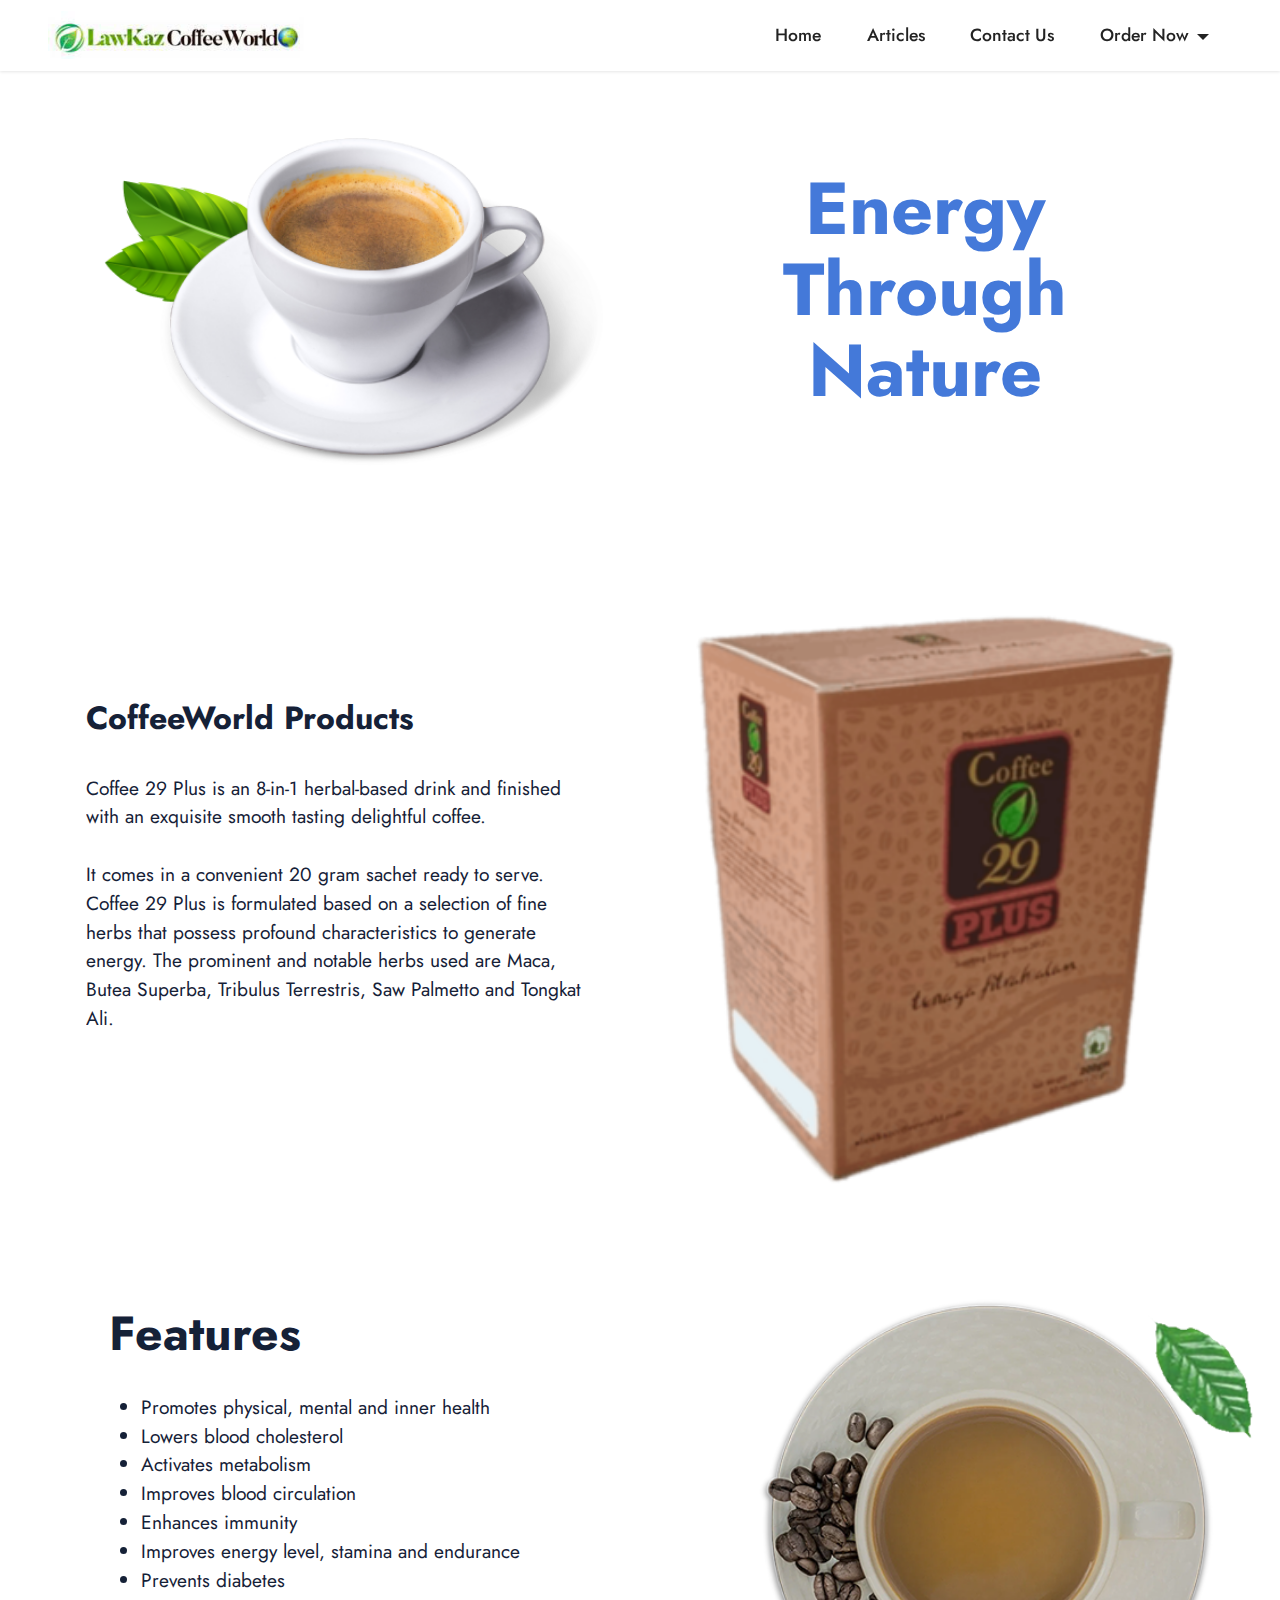
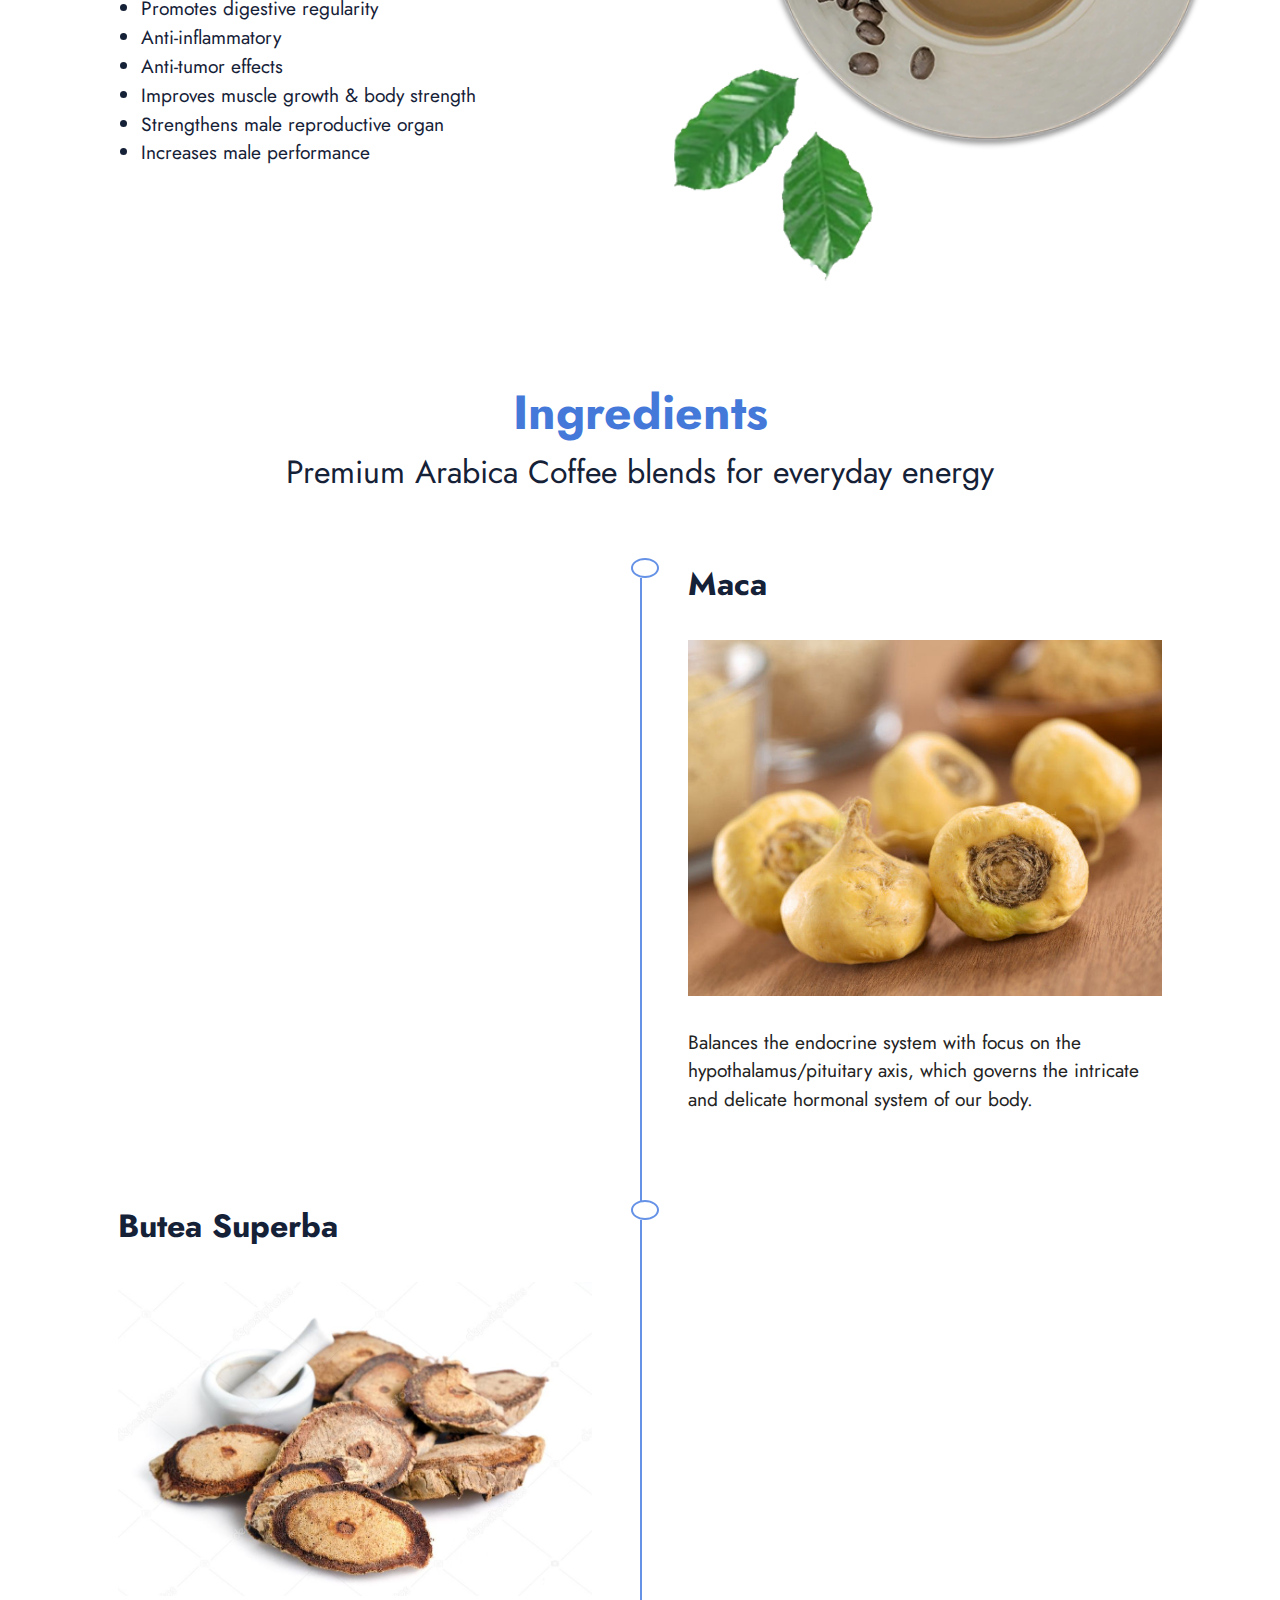
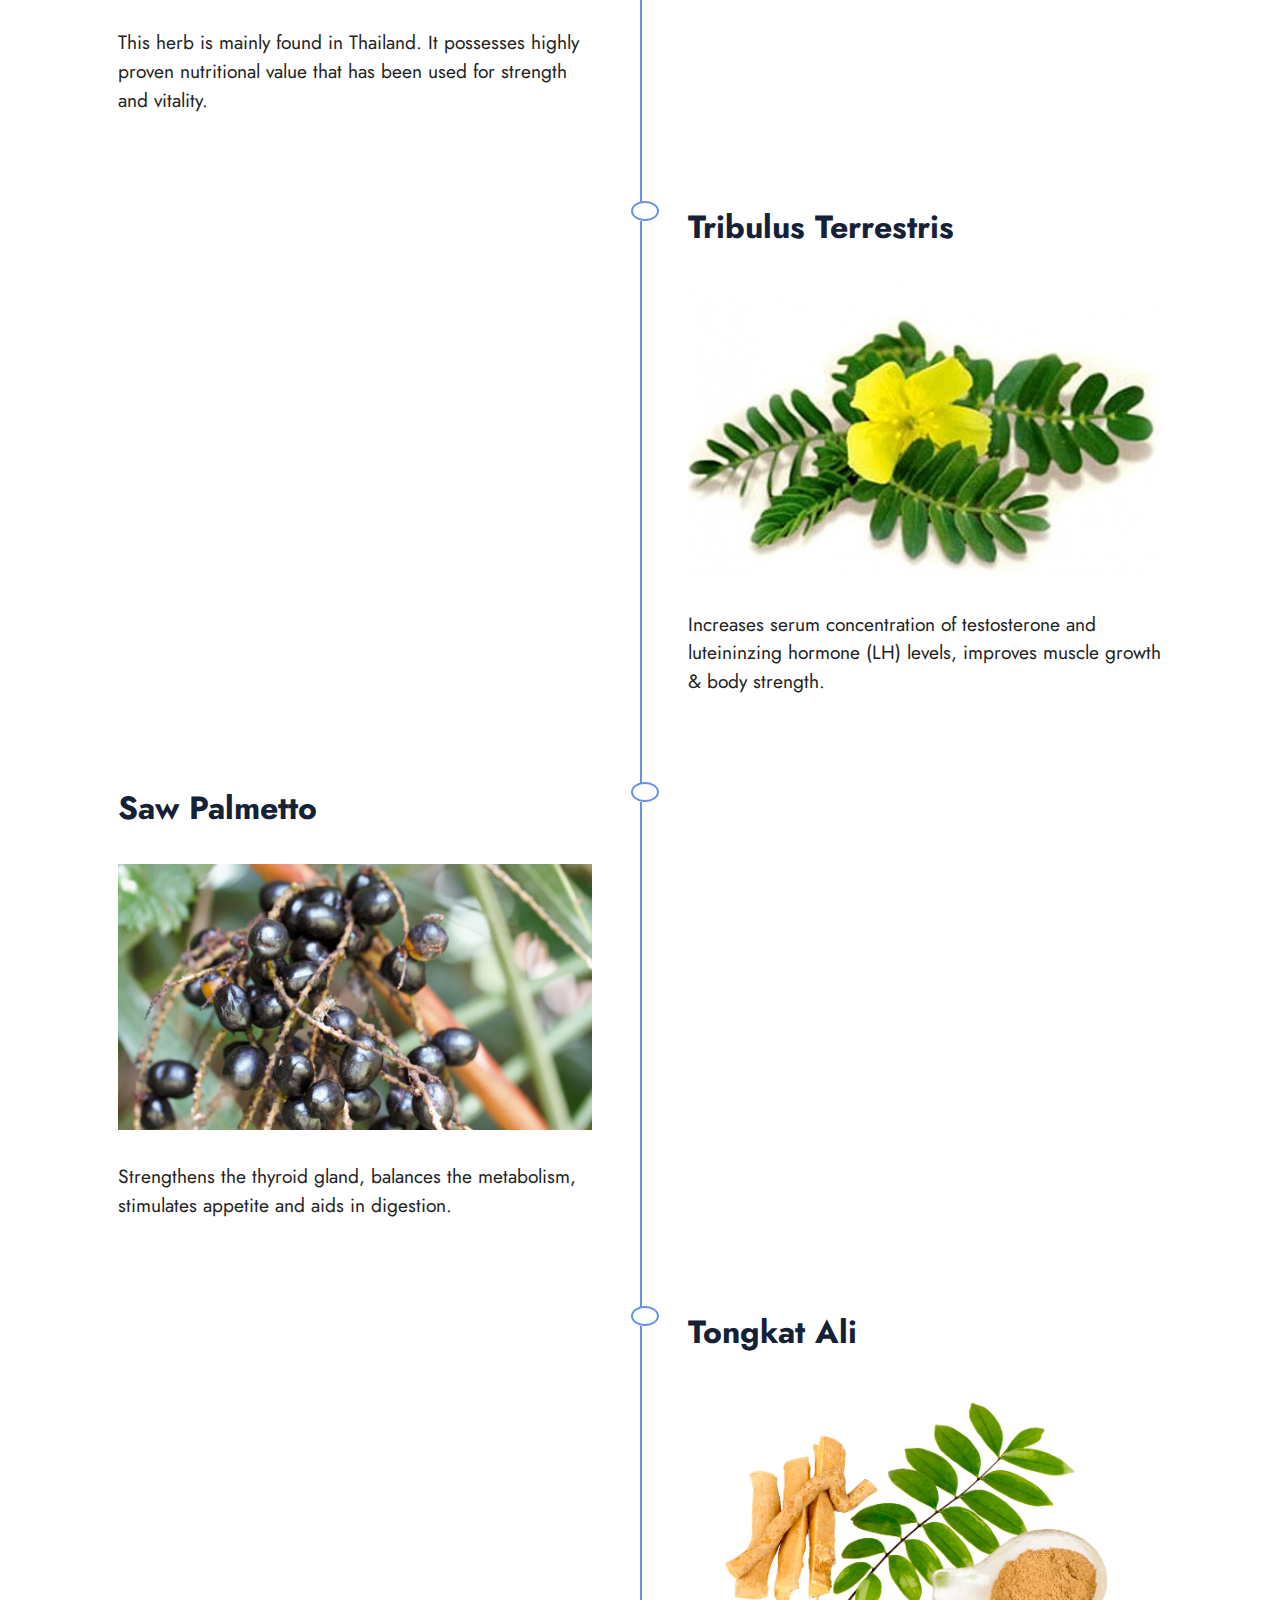
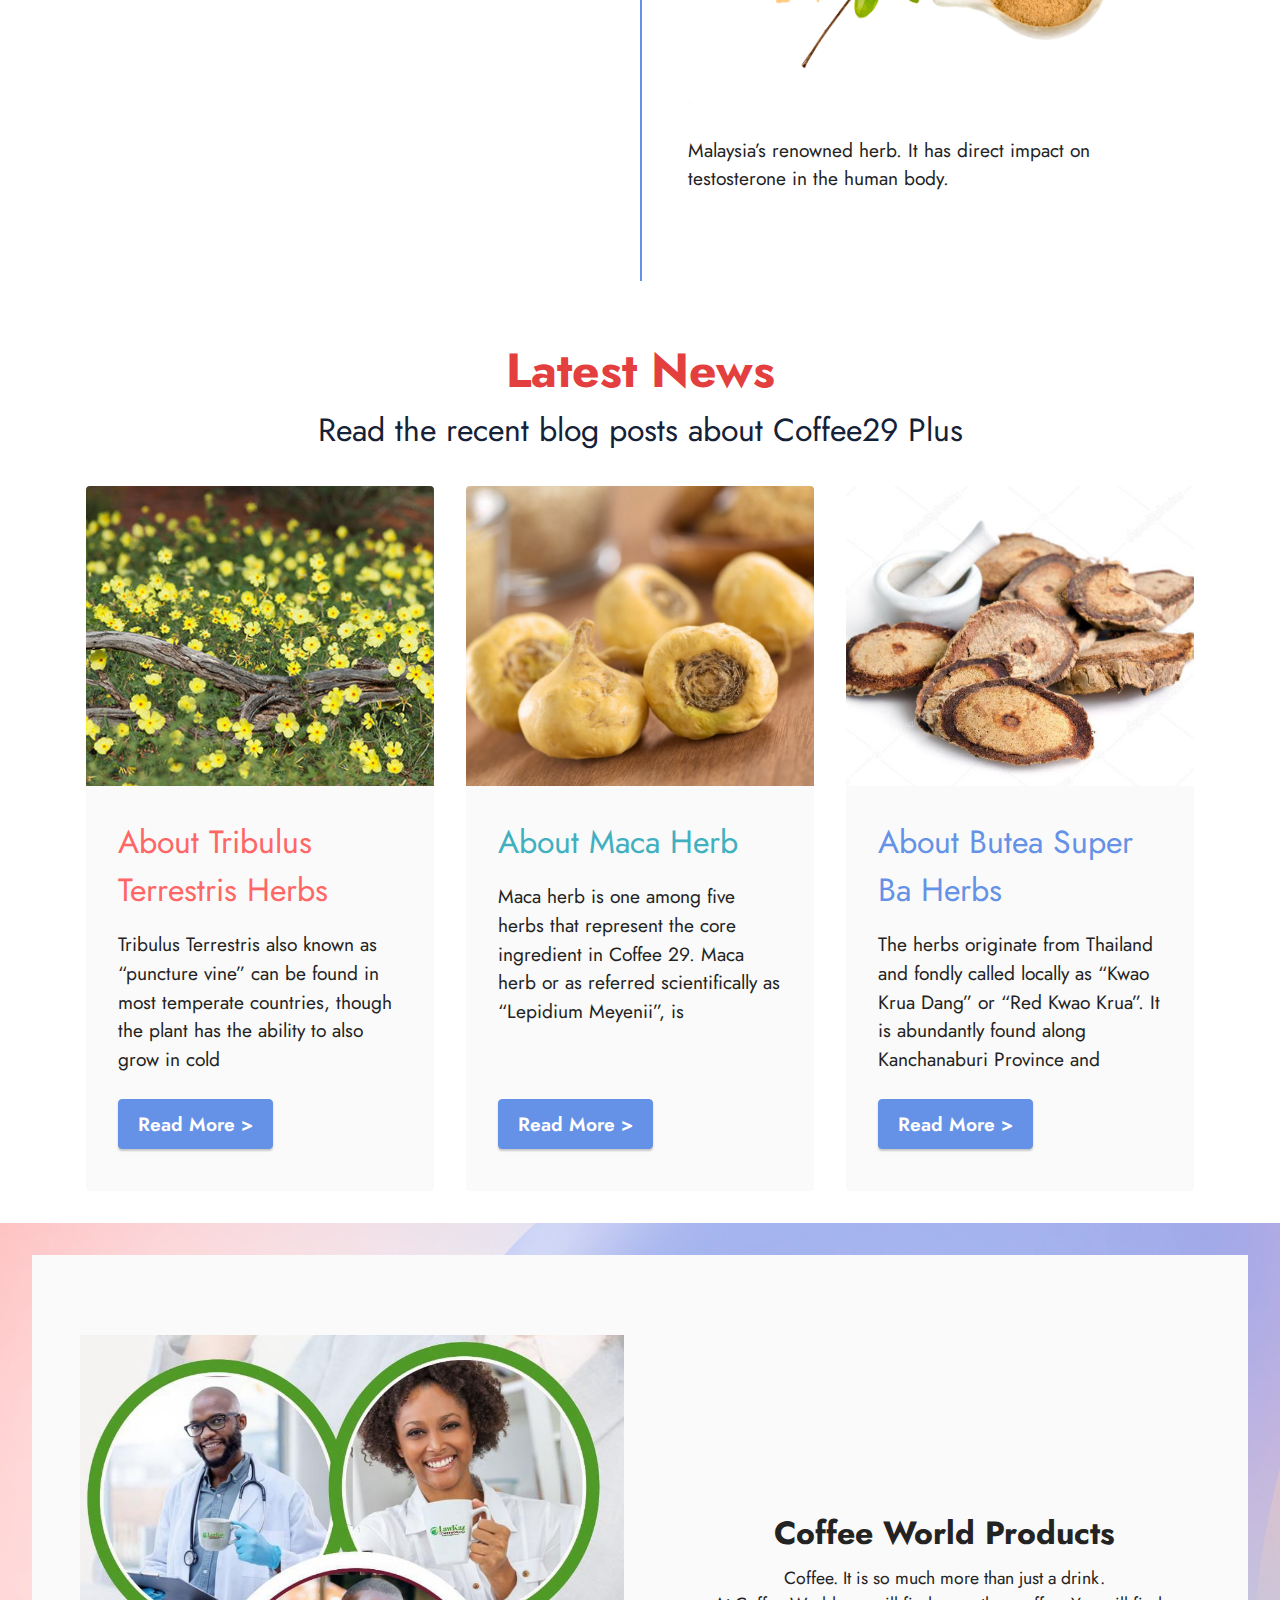
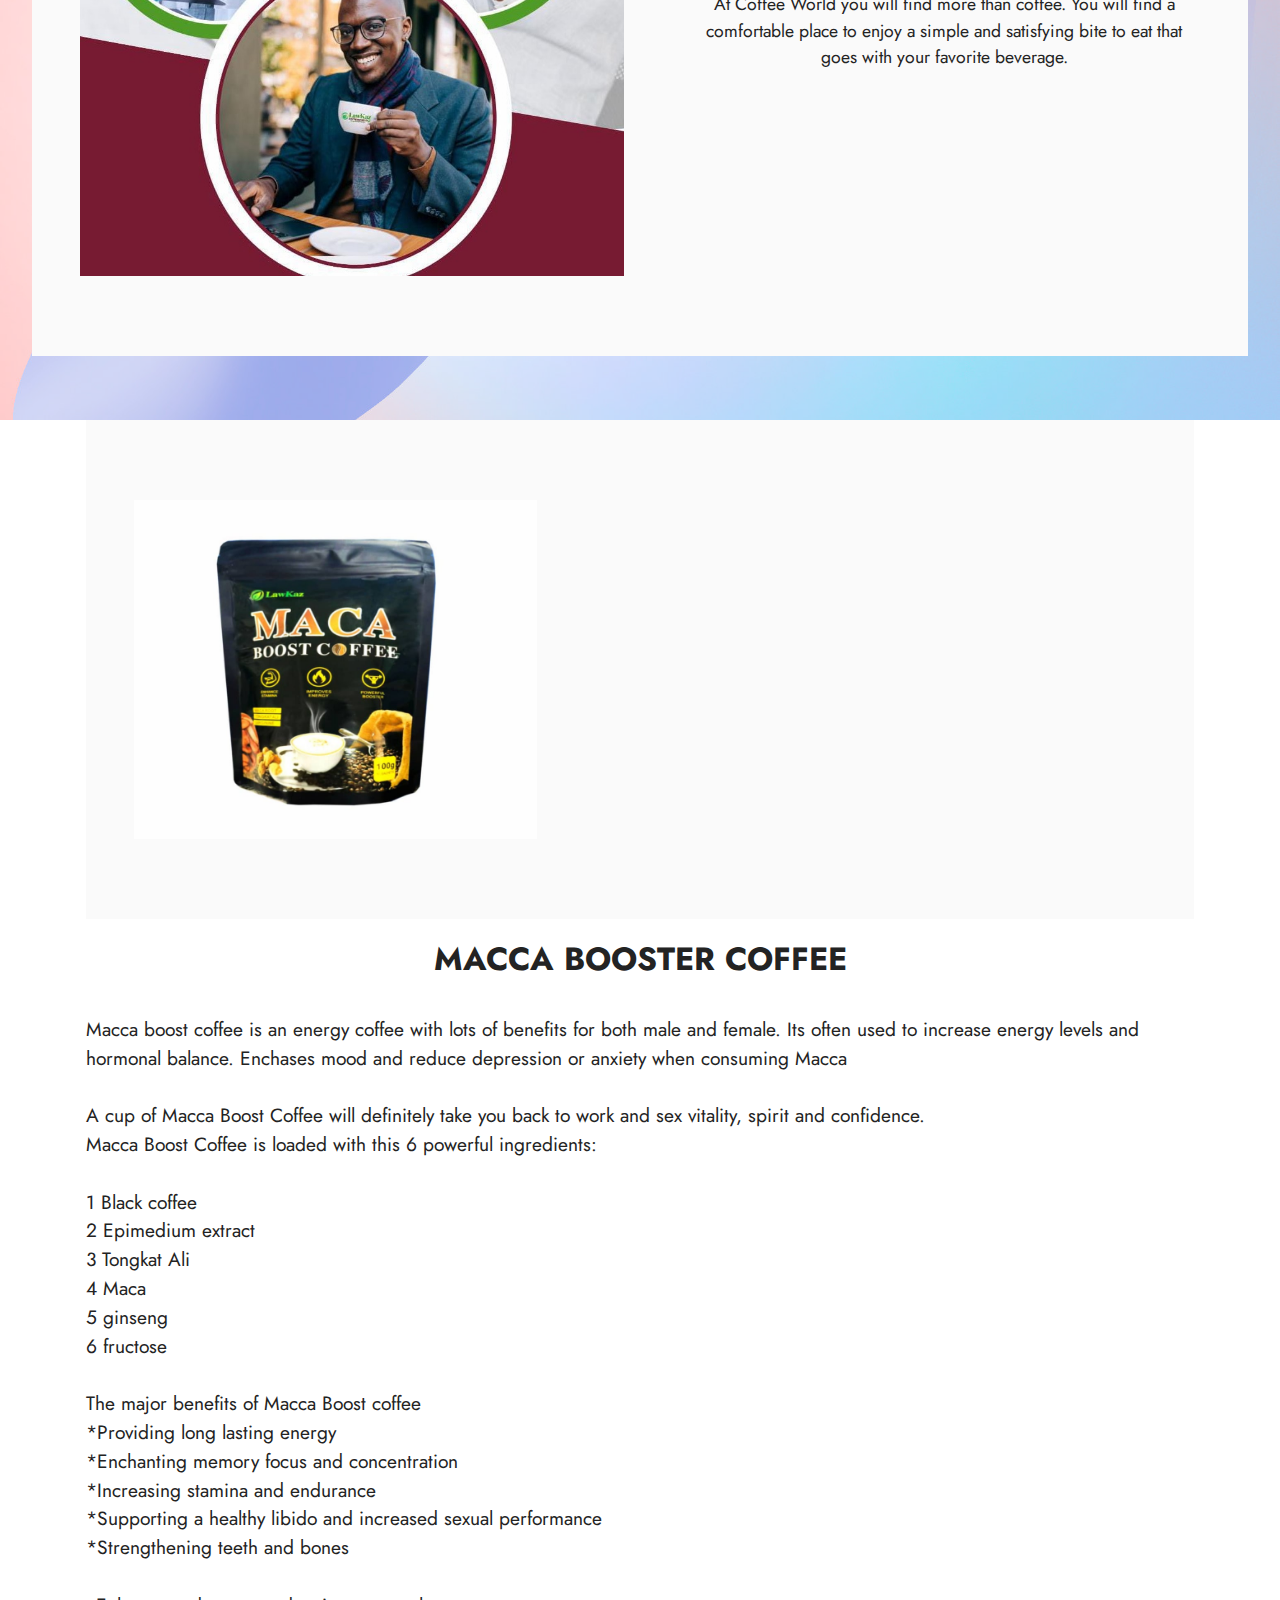
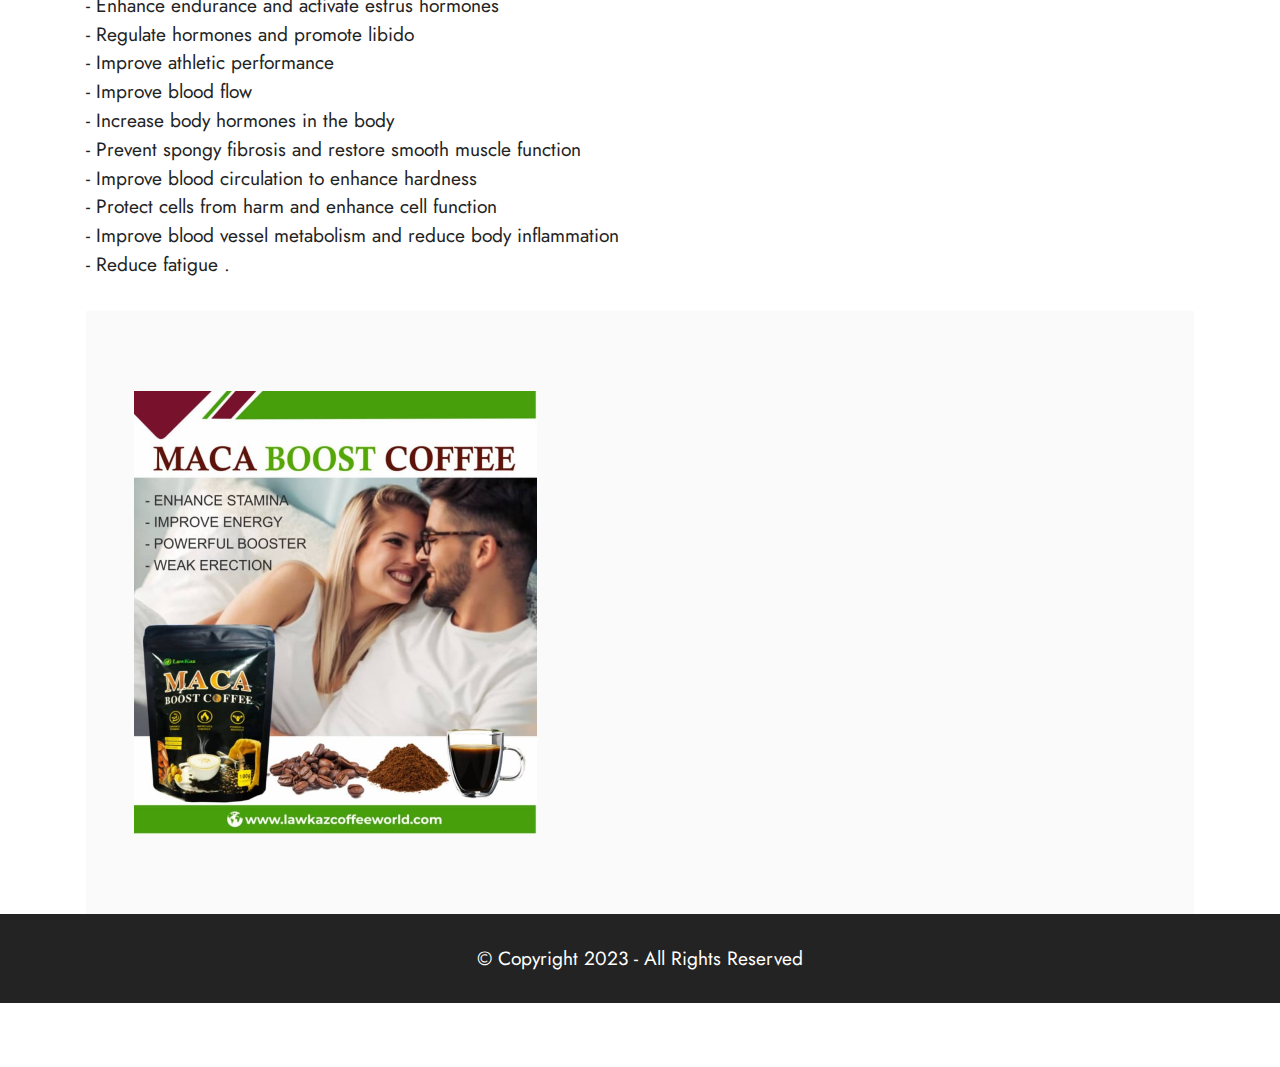
<file: index.html>
<!DOCTYPE html>
<html  >
<head>
  <!-- Site made with Mobirise Website Builder v5.8.9, https://mobirise.com -->
  <meta charset="UTF-8">
  <meta http-equiv="X-UA-Compatible" content="IE=edge">
  <meta name="generator" content="Mobirise v5.8.9, mobirise.com">
  <meta name="viewport" content="width=device-width, initial-scale=1, minimum-scale=1">
  <link rel="shortcut icon" href="assets/images/wha-13.09.09-309x58.jpg" type="image/x-icon">
  <meta name="description" content="Energy Through Nature ">
  
  
  <title>Lawkaz | Home</title>
  <link rel="stylesheet" href="assets/web/assets/mobirise-icons2/mobirise2.css">
  <link rel="stylesheet" href="assets/web/assets/mobirise-icons/mobirise-icons.css">
  <link rel="stylesheet" href="assets/web/assets/mobirise-icons-bold/mobirise-icons-bold.css">
  <link rel="stylesheet" href="assets/bootstrap/css/bootstrap.min.css">
  <link rel="stylesheet" href="assets/bootstrap/css/bootstrap-grid.min.css">
  <link rel="stylesheet" href="assets/bootstrap/css/bootstrap-reboot.min.css">
  <link rel="stylesheet" href="assets/dropdown/css/style.css">
  <link rel="stylesheet" href="assets/socicon/css/styles.css">
  <link rel="stylesheet" href="assets/theme/css/style.css">
  <link rel="preload" href="https://fonts.googleapis.com/css?family=Jost:100,200,300,400,500,600,700,800,900,100i,200i,300i,400i,500i,600i,700i,800i,900i&display=swap" as="style" onload="this.onload=null;this.rel='stylesheet'">
  <noscript><link rel="stylesheet" href="https://fonts.googleapis.com/css?family=Jost:100,200,300,400,500,600,700,800,900,100i,200i,300i,400i,500i,600i,700i,800i,900i&display=swap"></noscript>
  <link rel="preload" as="style" href="assets/mobirise/css/mbr-additional.css"><link rel="stylesheet" href="assets/mobirise/css/mbr-additional.css" type="text/css">

  
  
  
</head>
<body>
  
  <section data-bs-version="5.1" class="menu menu3 cid-tyytLTYXO6" once="menu" id="menu3-2u">
    
    <nav class="navbar navbar-dropdown navbar-fixed-top navbar-expand-lg">
        <div class="container-fluid">
            <div class="navbar-brand">
                <span class="navbar-logo">
                    
                        <img src="assets/images/wha-13.09.09-309x58.jpg" alt="Lawkaz" style="height: 3rem;">
                    
                </span>
                
            </div>
            <button class="navbar-toggler" type="button" data-toggle="collapse" data-bs-toggle="collapse" data-target="#navbarSupportedContent" data-bs-target="#navbarSupportedContent" aria-controls="navbarNavAltMarkup" aria-expanded="false" aria-label="Toggle navigation">
                <div class="hamburger">
                    <span></span>
                    <span></span>
                    <span></span>
                    <span></span>
                </div>
            </button>
            <div class="collapse navbar-collapse" id="navbarSupportedContent">
                <ul class="navbar-nav nav-dropdown nav-right" data-app-modern-menu="true"><li class="nav-item"><a class="nav-link link text-black text-primary display-4" href="index.html">Home</a></li>
                    <li class="nav-item"><a class="nav-link link text-black text-primary display-4" href="articles.html">Articles</a></li>
                    <li class="nav-item"><a class="nav-link link text-black text-primary display-4" href="contact_us.html">Contact Us</a></li><li class="nav-item dropdown"><a class="nav-link link dropdown-toggle text-black display-4" href="contact_us.html" data-toggle="dropdown-submenu" data-bs-toggle="dropdown" data-bs-auto-close="outside" aria-expanded="true">Order Now</a><div class="dropdown-menu" aria-labelledby="dropdown-202"><a class="dropdown-item text-black text-primary display-4" href="order.html"><span class="mbri-cart-full mbr-iconfont mbr-iconfont-btn"></span>Buy a Product</a><a class="show dropdown-item text-black text-primary display-4" href="distributor.html"><span class="mbrib-shopping-bag mbr-iconfont mbr-iconfont-btn"></span>Be our Distributor</a></div>
                    </li></ul>
                
                
            </div>
        </div>
    </nav>
</section>

<section data-bs-version="5.1" class="header11 cid-sLrAWM7k6K" id="header11-3">

    

    

    <div class="container">
        <div class="row justify-content-center">
            <div class="col-12 col-md-6 image-wrapper">
                <img class="w-100" src="assets/images/coffee.png" alt="Mobirise">
            </div>
            <div class="col-12 col-md">
                <div class="text-wrapper text-center">
                    <h1 class="mbr-section-title mbr-fonts-style mb-3 display-1"><strong>Energy </strong><br><strong>Through Nature</strong></h1>
                    
                    
                </div>
            </div>
        </div>
    </div>
</section>

<section data-bs-version="5.1" class="features11 cid-sLrD2iR0vl" id="features12-4">

    
    
    <div class="container">
        <div class="row align-items-center">
            <div class="col-12 col-lg">
                <div class="card-wrapper">
                    <div class="card-box">
                        <h4 class="card-title mbr-fonts-style mb-4 display-5"><strong>CoffeeWorld Products&nbsp;</strong></h4>
                        <p class="mbr-text mbr-fonts-style mb-4 display-7">Coffee 29 Plus is an 8-in-1 herbal-based drink and finished with an exquisite smooth tasting delightful coffee.
<br>
<br>It comes in a convenient 20 gram sachet ready to serve. Coffee 29 Plus is formulated based on a selection of fine herbs that possess profound characteristics to generate energy. The prominent and notable herbs used are Maca, Butea Superba, Tribulus Terrestris, Saw Palmetto and Tongkat Ali.</p>
                        
                        
                    </div>
                </div>
            </div>
            <div class="col-12 col-lg-6 md-pb">
                <div class="image-wrapper">
                    <img src="assets/images/new-logoii-removebg-preview-1-335x745.png" alt="Mobirise">
                </div>
            </div>
        </div>
    </div>
</section>

<section data-bs-version="5.1" class="features11 cid-sLrI6MBQfr" id="features12-8">

    
    
    <div>
        <div class="row align-items-center">
            <div class="col-12 col-lg offset-lg-1">
                <div class="card-wrapper">
                    <div class="card-box">
                        <h4 class="card-title mbr-fonts-style mb-4 display-2">
                            <strong>Features</strong></h4>
                        
                        <div class="mbr-text mbr-fonts-style counter-container display-7">
                            <ul>
                                <li>Promotes physical, mental and inner health</li>
                                <li>Lowers blood cholesterol</li><li>Activates metabolism</li><li>Improves blood circulation</li>
                                <li>Enhances immunity</li><li>Improves energy level, stamina and endurance</li><li>Prevents diabetes</li><li>Promotes digestive regularity</li><li>Anti-inflammatory</li><li>Anti-tumor effects</li><li>Improves muscle growth &amp; body strength</li><li>Strengthens male reproductive organ</li><li>Increases male performance</li>
                            </ul>
                        </div>
                        
                    </div>
                </div>
            </div>
            <div class="col-12 col-lg-6 md-pb">
                <div class="image-wrapper">
                    <img src="assets/images/coffeetopview2.png" alt="Mobirise">
                </div>
            </div>
        </div>
    </div>
</section>

<section data-bs-version="5.1" class="timeline1 cid-sLrOJGYOm4" id="timeline1-j">
    
    
    <div class="timelines-container container" mbri-timelines="">
        <div class="mbr-section-head">
            <h3 class="mbr-section-title mbr-fonts-style align-center mb-0 display-2">
                <strong>Ingredients</strong>
            </h3>
            <h4 class="mbr-section-subtitle mbr-fonts-style align-center mb-0 mt-2 display-5"><div>Premium Arabica Coffee blends for everyday energy</div></h4>
        </div>
        <div class="row timeline-element mb-2 mt-4">
            <div class="timeline-date col-12 col-md-6">
                <div class="timeline-date-wrapper">
                    
                </div>
            </div>
            <span class="iconBackground"></span>
            <div class="col-12 col-md-6">
                <div class="timeline-text-wrapper">
                    <h4 class="mbr-timeline-title mbr-fonts-style mb-4 display-5">
                        <strong>Maca</strong>
                    </h4>
                    <div class="image-wrapper mb-4">
                        <img src="assets/images/macaroot-700x525.jpg" alt="Mobirise" title="">
                    </div>
                    <p class="mbr-text mbr-fonts-style display-7">
                        Balances the endocrine system with focus on the hypothalamus/pituitary axis, which governs the intricate and delicate hormonal system of our body.
                    </p>
                </div>
            </div>
        </div>
        <div class="row timeline-element mb-2">
            <div class="col-12 col-md-6">
                <div class="timeline-text-wrapper">
                    <h4 class="mbr-timeline-title mbr-fonts-style mb-4 display-5"><strong>Butea Superba</strong></h4>
                    <div class="image-wrapper mb-4">
                        <img src="assets/images/depositphotos-127168450-stock-photo-butea-superba-roxb-or-red.jpg" alt="Mobirise" title="">
                    </div>
                    <p class="mbr-text mbr-fonts-style display-7">
                        This herb is mainly found in Thailand. It possesses highly proven nutritional value that has been used for strength and vitality.
                    </p>
                </div>
            </div>
            <span class="iconBackground"></span>
            <div class="timeline-date col-12 col-md-6">
                <div class="timeline-date-wrapper">
                    
                </div>
            </div>
        </div>
        <div class="row timeline-element mb-2">
            <div class="timeline-date col-12 col-md-6">
                <div class="timeline-date-wrapper">
                    
                </div>
            </div>
            <span class="iconBackground"></span>
            <div class="col-12 col-md-6">
                <div class="timeline-text-wrapper">
                    <h4 class="mbr-timeline-title mbr-fonts-style mb-4 display-5"><strong>Tribulus Terrestris</strong></h4>
                    <div class="image-wrapper mb-4">
                        <img src="assets/images/tribulus-terrestris-leaves-50g.jpeg" alt="Mobirise" title="">
                    </div>
                    <p class="mbr-text mbr-fonts-style display-7">
                        Increases serum concentration of testosterone and luteininzing hormone (LH) levels, improves muscle growth &amp; body strength.
                    </p>
                </div>
            </div>
        </div>
        <div class="row timeline-element mb-2">
            <div class="col-12 col-md-6">
                <div class="timeline-text-wrapper">
                    <h4 class="mbr-timeline-title mbr-fonts-style mb-4 display-5"><strong>Saw Palmetto</strong></h4>
                    <div class="image-wrapper mb-4">
                        <img src="assets/images/saw-palmetto-benefits-1296x728-feature.webp" alt="Mobirise" title="">
                    </div>
                    <p class="mbr-text mbr-fonts-style display-7">
                        Strengthens the thyroid gland, balances the metabolism, stimulates appetite and aids in digestion.
                    </p>
                </div>
            </div>
            <span class="iconBackground"></span>
            <div class="timeline-date col-12 col-md-6">
                <div class="timeline-date-wrapper">
                    
                </div>
            </div>
        </div>
        <div class="row timeline-element mb-2">
            <div class="timeline-date col-12 col-md-6">
                <div class="timeline-date-wrapper">
                    
                </div>
            </div>
            <span class="iconBackground"></span>
            <div class="col-12 col-md-6">
                <div class="timeline-text-wrapper">
                    <h4 class="mbr-timeline-title mbr-fonts-style mb-4 display-5"><strong>Tongkat Ali</strong></h4>
                    <div class="image-wrapper mb-4">
                        <img src="assets/images/tongkat-ali-plus-multivitamin-may-improve-mood-and-stress-response-human-data.jpg" alt="Mobirise" title="">
                    </div>
                    <p class="mbr-text mbr-fonts-style display-7">
                        Malaysia’s renowned herb. It has direct impact on testosterone in the human body.
                    </p>
                </div>
            </div>
        </div>
        
        
        
        
        
        
        
    </div>
</section>

<section data-bs-version="5.1" class="content2 cid-sLrQyt0Zsx" id="content2-l">
    
    
    <div class="container">
        <div class="mbr-section-head">
            <h4 class="mbr-section-title mbr-fonts-style align-center mb-0 display-2"><strong>Latest News</strong></h4>
            <h5 class="mbr-section-subtitle mbr-fonts-style align-center mb-0 mt-2 display-5">Read the recent blog posts about Coffee29 Plus</h5>
        </div>
        <div class="row mt-4">
            <div class="item features-image сol-12 col-md-6 col-lg-4">
                <div class="item-wrapper">
                    <div class="item-img">
                        <img src="assets/images/t-gettyimages-98967346-5b74656246e0fb002c398822-696x392.jpg" alt="" title="">
                    </div>
                    <div class="item-content">
                        <h5 class="item-title mbr-fonts-style display-5"><a href="Tribulus.html" class="text-secondary text-primary">About Tribulus Terrestris Herbs</a></h5>
                        
                        <p class="mbr-text mbr-fonts-style mt-3 display-7">Tribulus Terrestris also known as “puncture vine” can be found in most temperate countries, though the plant has the ability to also grow in cold</p>
                    </div>
                    <div class="mbr-section-btn item-footer mt-2"><a href="Tribulus.html" class="btn item-btn btn-primary display-7" target="_blank">Read More
                            &gt;</a></div>
                </div>
            </div>
            <div class="item features-image сol-12 col-md-6 col-lg-4">
                <div class="item-wrapper">
                    <div class="item-img">
                        <img src="assets/images/macaroot-696x522.jpg" alt="" title="">
                    </div>
                    <div class="item-content">
                        <h5 class="item-title mbr-fonts-style display-5"><a href="AboutMacaHerb.html" class="text-success text-primary">About Maca Herb</a></h5>
                        
                        <p class="mbr-text mbr-fonts-style mt-3 display-7">Maca herb is one among five herbs that represent the core ingredient in Coffee 29. Maca herb or as referred scientifically as “Lepidium Meyenii”, is<br>
                        </p>
                    </div>
                    <div class="mbr-section-btn item-footer mt-2"><a href="AboutMacaHerb.html" class="btn btn-primary item-btn display-7" target="_blank">Read More
                            &gt;</a></div>
                </div>
            </div>
            <div class="item features-image сol-12 col-md-6 col-lg-4">
                <div class="item-wrapper">
                    <div class="item-img">
                        <img src="assets/images/depositphotos-127168450-stock-photo-butea-superba-roxb-or-red-696x461.jpg" alt="" title="">
                    </div>
                    <div class="item-content">
                        <h5 class="item-title mbr-fonts-style display-5"><a href="Butea.html" class="text-primary">About Butea Super Ba Herbs</a></h5>
                        
                        <p class="mbr-text mbr-fonts-style mt-3 display-7">The herbs originate from Thailand and fondly called locally as “Kwao Krua Dang” or “Red Kwao Krua”. It is abundantly found along Kanchanaburi Province and</p>
                    </div>
                    <div class="mbr-section-btn item-footer mt-2"><a href="Butea.html" class="btn btn-primary item-btn display-7" target="_blank">Read More
                            &gt;</a></div>
                </div>
            </div>

        </div>
    </div>
</section>

<section data-bs-version="5.1" class="features16 cid-tkGVWcepZp" id="features17-1y">
    

    
    <div class="mbr-overlay" style="opacity: 0.5; background-color: rgb(255, 255, 255);">
    </div>
    <div class="container-fluid">
        <div class="content-wrapper">
            <div class="row align-items-center">
                <div class="col-12 col-lg-6">
                    <div class="image-wrapper">
                        <img src="assets/images/whatsapp-image-2023-06-19-at-13.28.57-902x1080.jpeg" alt="Coffee World">
                    </div>
                </div>
                <div class="col-12 col-lg">
                    <div class="text-wrapper">
                        <h6 class="card-title mbr-fonts-style display-5">
                            <strong>Coffee World Products</strong></h6>
                        <p class="mbr-text mbr-fonts-style mb-4 display-4">Coffee. It is so much more than just a drink.<br>At Coffee World you will find more than coffee. You will find a comfortable place to enjoy a simple and satisfying bite to eat that goes with your favorite beverage.</p>
                        
                    </div>
                </div>
            </div>
        </div>
    </div>
</section>

<section data-bs-version="5.1" class="features16 cid-tJrOQMUiTW" id="features17-37">
    

    
    
    <div class="container">
        <div class="content-wrapper">
            <div class="row align-items-center">
                <div class="col-12 col-lg-5">
                    <div class="image-wrapper">
                        <img src="assets/images/whatsapp-image-2023-07-080.14.17-980x824.jpg" alt="Coffee World">
                    </div>
                </div>
                <div class="col-12 col-lg">
                    <div class="text-wrapper">
                        
                        
                        
                    </div>
                </div>
            </div>
        </div>
    </div>
</section>

<section data-bs-version="5.1" class="content5 cid-tJrOpPQ270" id="content5-36">
    
    <div class="container">
        <div class="row justify-content-center">
            <div class="col-md-12 col-lg-12">
                
                <h4 class="mbr-section-subtitle mbr-fonts-style mb-4 display-5"><strong>
                    MACCA BOOSTER COFFEE</strong></h4>
                <p class="mbr-text mbr-fonts-style display-7">Macca boost coffee is an energy coffee with lots of benefits for both male and female. Its often used to increase energy levels and hormonal balance. Enchases mood and reduce depression or anxiety when consuming Macca<br><br>A cup of Macca Boost Coffee will definitely take you back to work and sex vitality, spirit and confidence.<br>Macca Boost Coffee is loaded with this 6  powerful ingredients:<br><br>1 Black coffee<br>2 Epimedium extract<br>3 Tongkat Ali <br>4 Maca<br>5 ginseng<br>6 fructose<br><br>The major benefits of Macca Boost coffee<br>*Providing long lasting energy<br>*Enchanting memory focus and concentration<br>*Increasing stamina and endurance<br>*Supporting a healthy libido and increased sexual performance<br>*Strengthening teeth and bones<br><br>- Enhance endurance and activate estrus hormones<br>- Regulate hormones and promote libido<br>- Improve athletic performance<br>- Improve blood flow<br>- Increase body hormones in the body<br>- Prevent spongy fibrosis and restore smooth muscle function<br>- Improve blood circulation to enhance hardness<br>- Protect cells from harm and enhance cell function<br>- Improve blood vessel metabolism and reduce body inflammation<br>- Reduce&nbsp;fatigue&nbsp;.</p>
            </div>
        </div>
    </div>
</section>

<section data-bs-version="5.1" class="features16 cid-tKi4MfEUWx" id="features17-38">
    

    
    
    <div class="container">
        <div class="content-wrapper">
            <div class="row align-items-center">
                <div class="col-12 col-lg-5">
                    <div class="image-wrapper">
                        <img src="assets/images/whatsapp-im-806x886.jpg" alt="Coffee World">
                    </div>
                </div>
                <div class="col-12 col-lg">
                    <div class="text-wrapper">
                        
                        
                        
                    </div>
                </div>
            </div>
        </div>
    </div>
</section>

<section data-bs-version="5.1" class="footer7 cid-tzYoRViQhM" once="footers" id="footer7-34">

    

    

    <div class="container">
        <div class="media-container-row align-center mbr-white">
            <div class="col-12">
                <p class="mbr-text mb-0 mbr-fonts-style display-7">
                    © Copyright 2023 - All Rights Reserved
                </p>
            </div>
        </div>
    </div>
</section><section class="display-7" style="padding: 0;align-items: center;justify-content: center;flex-wrap: wrap;    align-content: center;display: flex;position: relative;height: 4rem;"><a href="https://mobiri.se/34393" style="flex: 1 1;height: 4rem;position: absolute;width: 100%;z-index: 1;"><img alt="" style="height: 4rem;" src="[data-uri]"></a><p style="margin: 0;text-align: center;" class="display-7">&#8204;</p><a style="z-index:1" href="https://mobirise.com/builder/easiest-website-builder.html"></a></section><script src="assets/bootstrap/js/bootstrap.bundle.min.js"></script>  <script src="assets/smoothscroll/smooth-scroll.js"></script>  <script src="assets/ytplayer/index.js"></script>  <script src="assets/dropdown/js/navbar-dropdown.js"></script>  <script src="assets/theme/js/script.js"></script>  
  
  
</body>
</html>
</file>
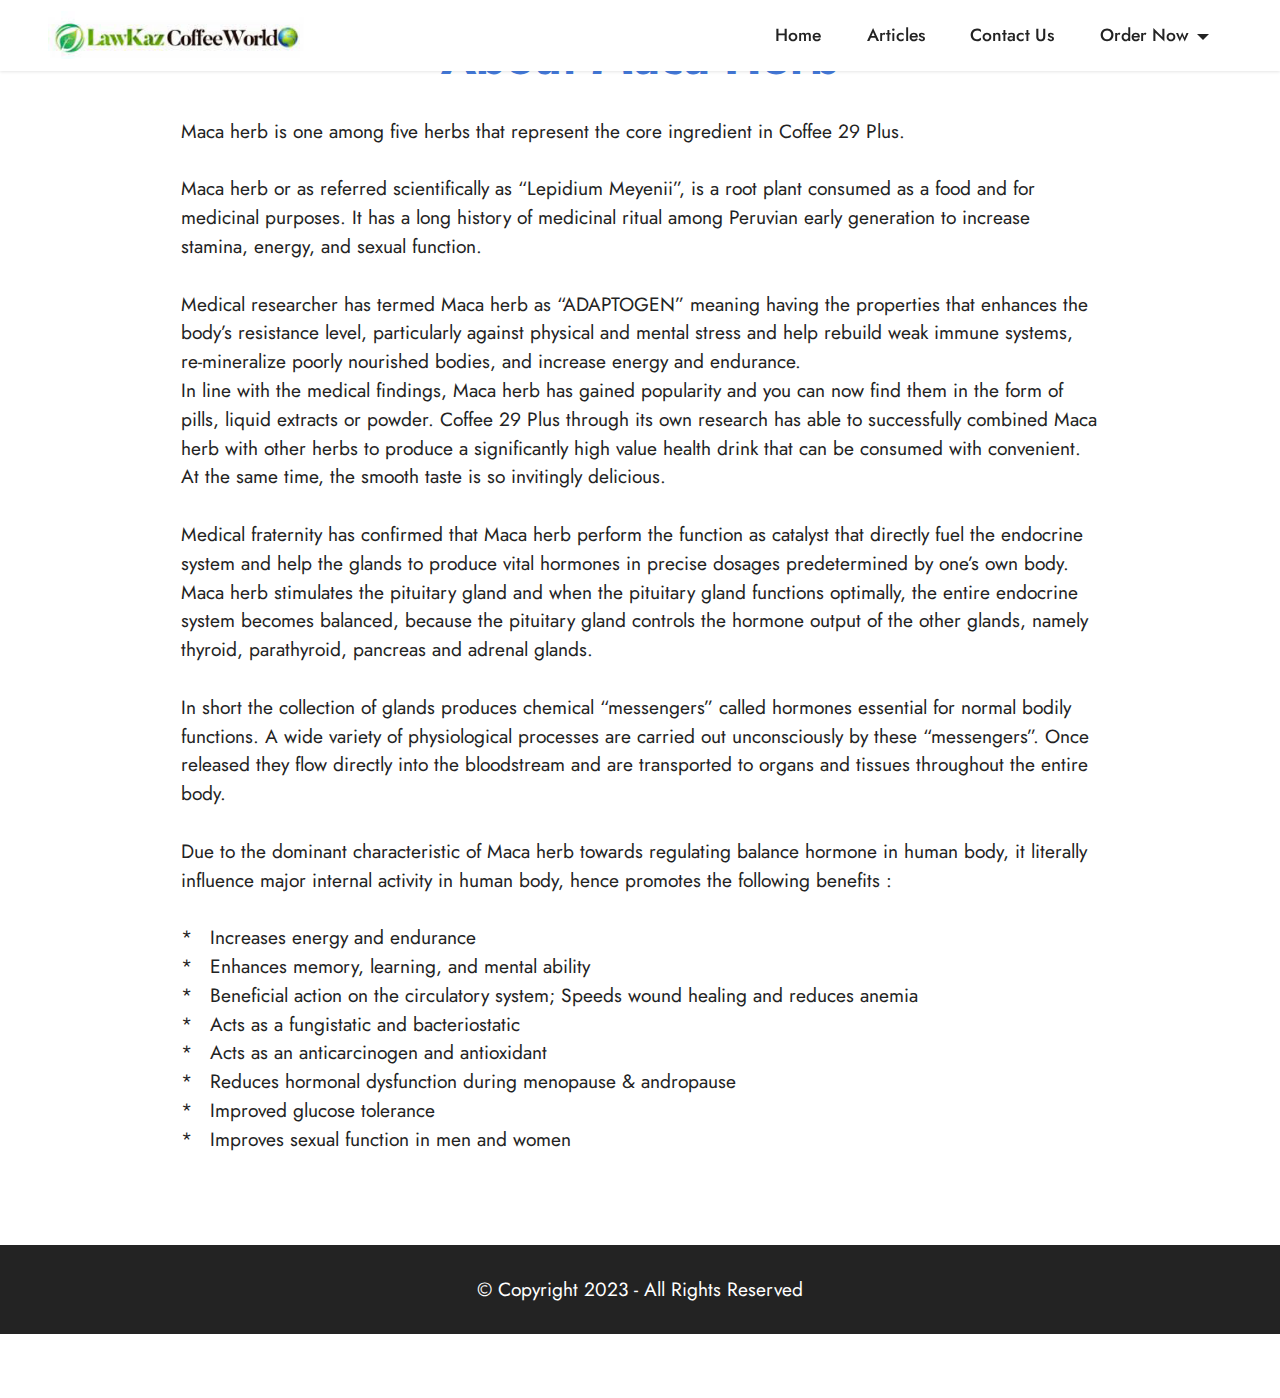
<file: AboutMacaHerb.html>
<!DOCTYPE html>
<html  >
<head>
  <!-- Site made with Mobirise Website Builder v5.8.9, https://mobirise.com -->
  <meta charset="UTF-8">
  <meta http-equiv="X-UA-Compatible" content="IE=edge">
  <meta name="generator" content="Mobirise v5.8.9, mobirise.com">
  <meta name="viewport" content="width=device-width, initial-scale=1, minimum-scale=1">
  <link rel="shortcut icon" href="assets/images/wha-13.09.09-309x58.jpg" type="image/x-icon">
  <meta name="description" content="Lawkaz Articles">
  
  
  <title>Maca</title>
  <link rel="stylesheet" href="assets/web/assets/mobirise-icons/mobirise-icons.css">
  <link rel="stylesheet" href="assets/web/assets/mobirise-icons-bold/mobirise-icons-bold.css">
  <link rel="stylesheet" href="assets/bootstrap/css/bootstrap.min.css">
  <link rel="stylesheet" href="assets/bootstrap/css/bootstrap-grid.min.css">
  <link rel="stylesheet" href="assets/bootstrap/css/bootstrap-reboot.min.css">
  <link rel="stylesheet" href="assets/dropdown/css/style.css">
  <link rel="stylesheet" href="assets/socicon/css/styles.css">
  <link rel="stylesheet" href="assets/theme/css/style.css">
  <link rel="preload" href="https://fonts.googleapis.com/css?family=Jost:100,200,300,400,500,600,700,800,900,100i,200i,300i,400i,500i,600i,700i,800i,900i&display=swap" as="style" onload="this.onload=null;this.rel='stylesheet'">
  <noscript><link rel="stylesheet" href="https://fonts.googleapis.com/css?family=Jost:100,200,300,400,500,600,700,800,900,100i,200i,300i,400i,500i,600i,700i,800i,900i&display=swap"></noscript>
  <link rel="preload" as="style" href="assets/mobirise/css/mbr-additional.css"><link rel="stylesheet" href="assets/mobirise/css/mbr-additional.css" type="text/css">

  
  
  
</head>
<body>
  
  <section data-bs-version="5.1" class="content5 cid-sLs8rgnICq" id="content5-10">
    
    <div class="container">
        <div class="row justify-content-center">
            <div class="col-md-12 col-lg-10">
                
                <h4 class="mbr-section-subtitle mbr-fonts-style mb-4 display-2"><strong>About Maca Herb</strong></h4>
                <p class="mbr-text mbr-fonts-style display-7">Maca herb is one among five herbs that represent the core ingredient in Coffee 29 Plus.
<br>
<br>Maca herb or as referred scientifically as “Lepidium Meyenii”, is a root plant consumed as a food and for medicinal purposes. It has a long history of medicinal ritual among Peruvian early generation to increase stamina, energy, and sexual function.
<br>
<br>Medical researcher has termed Maca herb as “ADAPTOGEN” meaning having the properties that enhances the body’s resistance level, particularly against physical and mental stress and help rebuild weak immune systems, re-mineralize poorly nourished bodies, and increase energy and endurance.
<br>In line with the medical findings, Maca herb has gained popularity and you can now find them in the form of pills, liquid extracts or powder. Coffee 29 Plus through its own research has able to successfully combined Maca herb with other herbs to produce a significantly high value health drink that can be consumed with convenient. At the same time, the smooth taste is so invitingly delicious.
<br>
<br>Medical fraternity has confirmed that Maca herb perform the function as catalyst that directly fuel the endocrine system and help the glands to produce vital hormones in precise dosages predetermined by one’s own body. Maca herb stimulates the pituitary gland and when the pituitary gland functions optimally, the entire endocrine system becomes balanced, because the pituitary gland controls the hormone output of the other glands, namely thyroid, parathyroid, pancreas and adrenal glands.
<br>
<br>In short the collection of glands produces chemical “messengers” called hormones essential for normal bodily functions. A wide variety of physiological processes are carried out unconsciously by these “messengers”. Once released they flow directly into the bloodstream and are transported to organs and tissues throughout the entire body.
<br>
<br>Due to the dominant characteristic of Maca herb towards regulating balance hormone in human body, it literally influence major internal activity in human body, hence promotes the following benefits :
<br>
<br>*&nbsp; &nbsp;Increases energy and endurance
<br>*&nbsp; &nbsp;Enhances memory, learning, and mental ability
<br>*&nbsp; &nbsp;Beneficial action on the circulatory system; Speeds wound healing and reduces anemia
<br>*&nbsp; &nbsp;Acts as a fungistatic and bacteriostatic
<br>*&nbsp; &nbsp;Acts as an anticarcinogen and antioxidant
<br>*&nbsp; &nbsp;Reduces hormonal dysfunction during menopause &amp; andropause<br>*&nbsp; &nbsp;Improved glucose tolerance
<br>*&nbsp; &nbsp;Improves sexual function in men and women</p>
            </div>
        </div>
    </div>
</section>

<section data-bs-version="5.1" class="menu menu3 cid-tyytLTYXO6" once="menu" id="menu3-2u">
    
    <nav class="navbar navbar-dropdown navbar-fixed-top navbar-expand-lg">
        <div class="container-fluid">
            <div class="navbar-brand">
                <span class="navbar-logo">
                    
                        <img src="assets/images/wha-13.09.09-309x58.jpg" alt="Lawkaz" style="height: 3rem;">
                    
                </span>
                
            </div>
            <button class="navbar-toggler" type="button" data-toggle="collapse" data-bs-toggle="collapse" data-target="#navbarSupportedContent" data-bs-target="#navbarSupportedContent" aria-controls="navbarNavAltMarkup" aria-expanded="false" aria-label="Toggle navigation">
                <div class="hamburger">
                    <span></span>
                    <span></span>
                    <span></span>
                    <span></span>
                </div>
            </button>
            <div class="collapse navbar-collapse" id="navbarSupportedContent">
                <ul class="navbar-nav nav-dropdown nav-right" data-app-modern-menu="true"><li class="nav-item"><a class="nav-link link text-black text-primary display-4" href="index.html">Home</a></li>
                    <li class="nav-item"><a class="nav-link link text-black text-primary display-4" href="articles.html">Articles</a></li>
                    <li class="nav-item"><a class="nav-link link text-black text-primary display-4" href="contact_us.html">Contact Us</a></li><li class="nav-item dropdown open"><a class="nav-link link dropdown-toggle text-black display-4" href="contact_us.html" data-toggle="dropdown-submenu" data-bs-toggle="dropdown" data-bs-auto-close="outside" aria-expanded="true">Order Now</a><div class="dropdown-menu" aria-labelledby="dropdown-202"><a class="dropdown-item text-black text-primary display-4" href="order.html"><span class="mbri-cart-full mbr-iconfont mbr-iconfont-btn"></span>Buy a Product</a><a class="show dropdown-item text-black text-primary display-4" href="distributor.html"><span class="mbrib-shopping-bag mbr-iconfont mbr-iconfont-btn"></span>Be our Distributor</a></div>
                    </li></ul>
                
                
            </div>
        </div>
    </nav>
</section>

<section data-bs-version="5.1" class="footer7 cid-tzYoRViQhM" once="footers" id="footer7-34">

    

    

    <div class="container">
        <div class="media-container-row align-center mbr-white">
            <div class="col-12">
                <p class="mbr-text mb-0 mbr-fonts-style display-7">
                    © Copyright 2023 - All Rights Reserved
                </p>
            </div>
        </div>
    </div>
</section><section class="display-7" style="padding: 0;align-items: center;justify-content: center;flex-wrap: wrap;    align-content: center;display: flex;position: relative;height: 4rem;"><a href="https://mobiri.se/34393" style="flex: 1 1;height: 4rem;position: absolute;width: 100%;z-index: 1;"><img alt="" style="height: 4rem;" src="[data-uri]"></a><p style="margin: 0;text-align: center;" class="display-7">&#8204;</p><a style="z-index:1" href="https://mobirise.com/drag-drop-website-builder.html"></a></section><script src="assets/bootstrap/js/bootstrap.bundle.min.js"></script>  <script src="assets/smoothscroll/smooth-scroll.js"></script>  <script src="assets/ytplayer/index.js"></script>  <script src="assets/dropdown/js/navbar-dropdown.js"></script>  <script src="assets/theme/js/script.js"></script>  
  
  
</body>
</html>
</file>
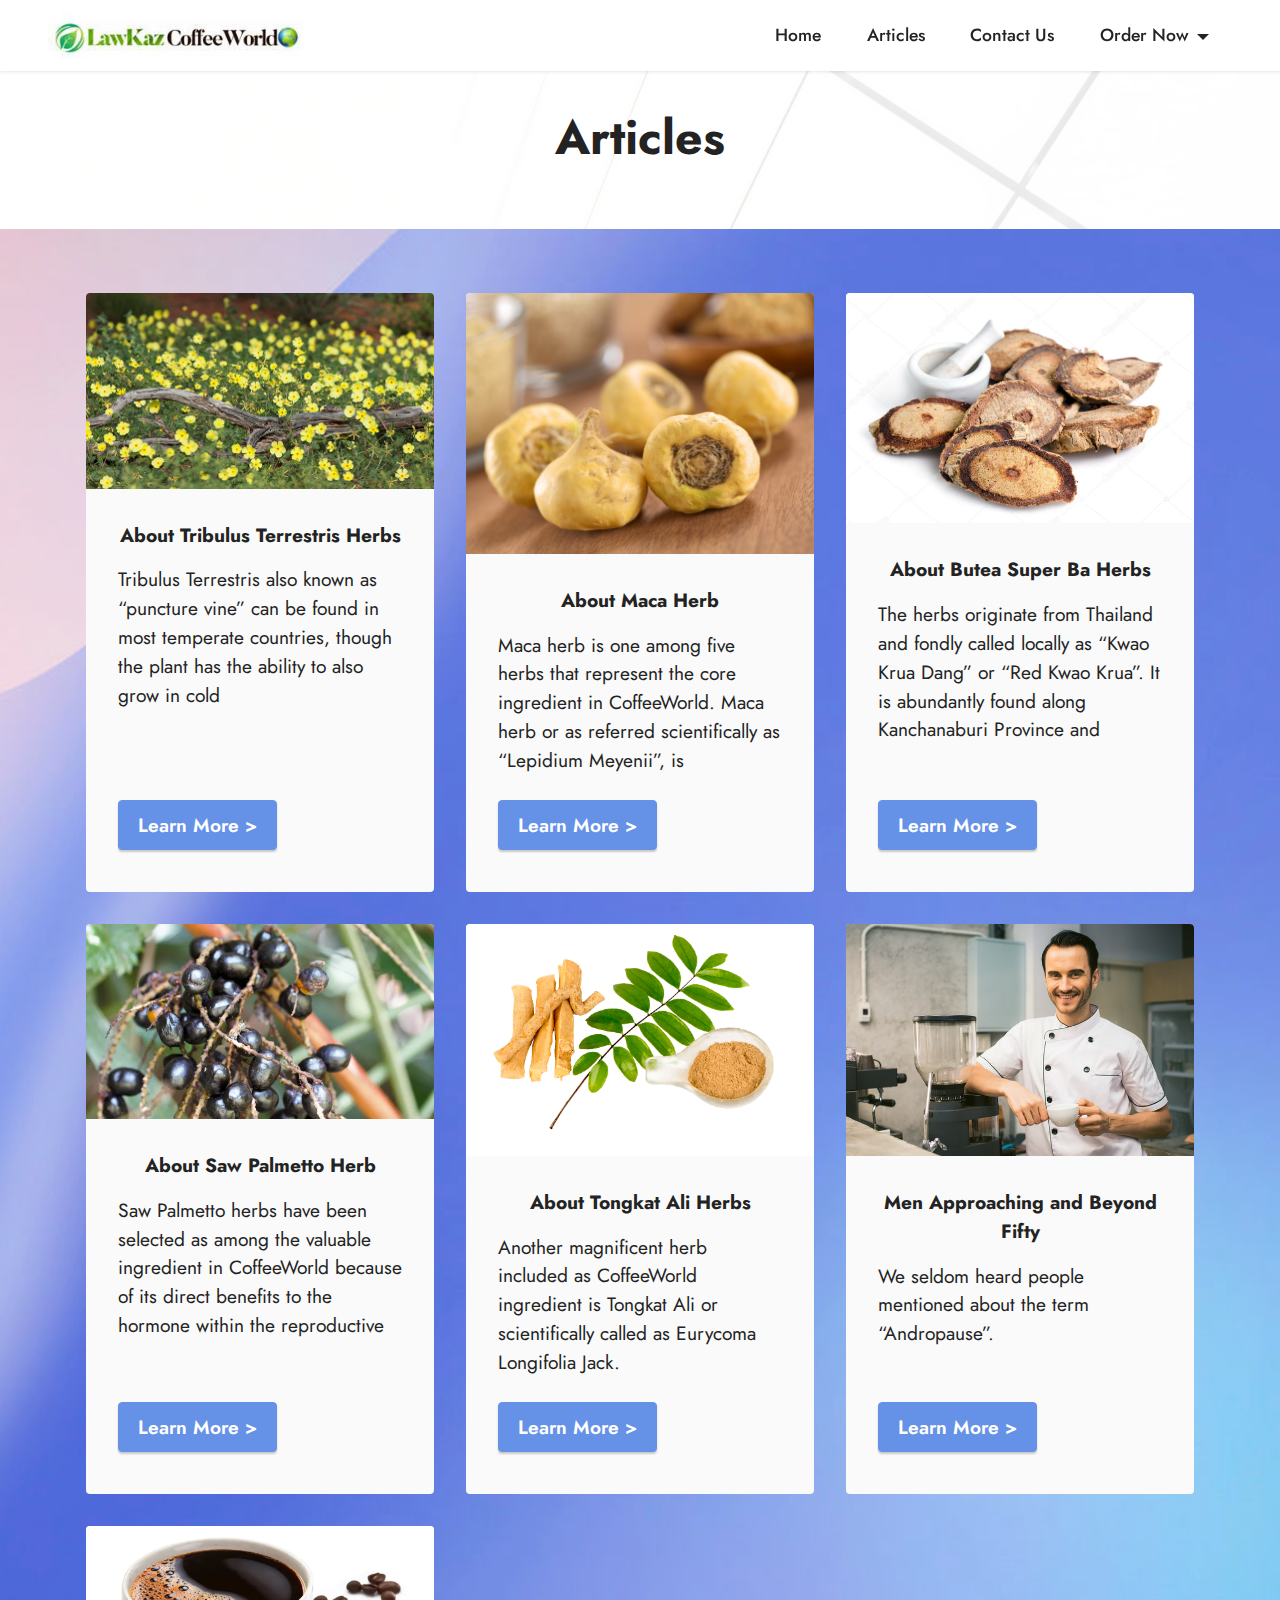
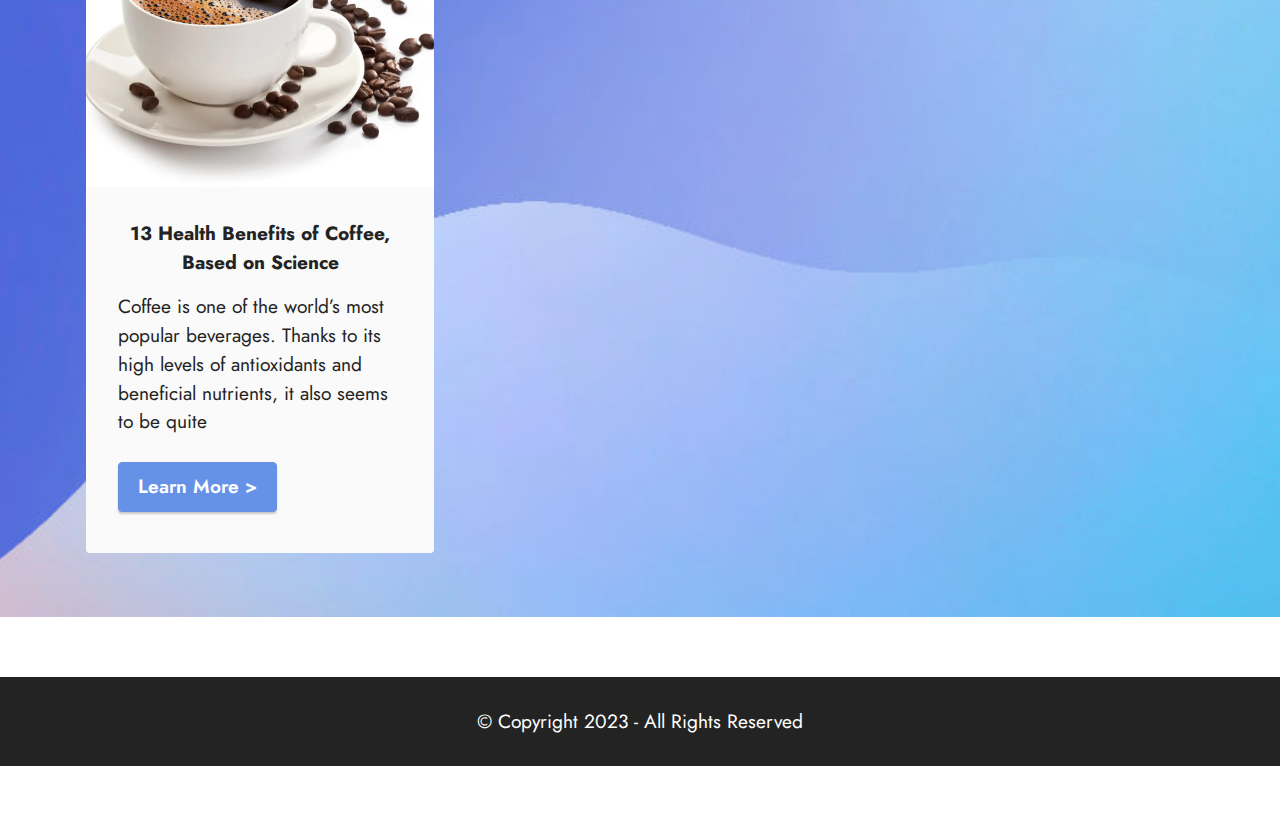
<file: articles.html>
<!DOCTYPE html>
<html  >
<head>
  <!-- Site made with Mobirise Website Builder v5.8.9, https://mobirise.com -->
  <meta charset="UTF-8">
  <meta http-equiv="X-UA-Compatible" content="IE=edge">
  <meta name="generator" content="Mobirise v5.8.9, mobirise.com">
  <meta name="viewport" content="width=device-width, initial-scale=1, minimum-scale=1">
  <link rel="shortcut icon" href="assets/images/wha-13.09.09-309x58.jpg" type="image/x-icon">
  <meta name="description" content="Lawkaz Articles">
  
  
  <title>Lawkaz Articles</title>
  <link rel="stylesheet" href="assets/web/assets/mobirise-icons/mobirise-icons.css">
  <link rel="stylesheet" href="assets/web/assets/mobirise-icons-bold/mobirise-icons-bold.css">
  <link rel="stylesheet" href="assets/bootstrap/css/bootstrap.min.css">
  <link rel="stylesheet" href="assets/bootstrap/css/bootstrap-grid.min.css">
  <link rel="stylesheet" href="assets/bootstrap/css/bootstrap-reboot.min.css">
  <link rel="stylesheet" href="assets/dropdown/css/style.css">
  <link rel="stylesheet" href="assets/socicon/css/styles.css">
  <link rel="stylesheet" href="assets/theme/css/style.css">
  <link rel="preload" href="https://fonts.googleapis.com/css?family=Jost:100,200,300,400,500,600,700,800,900,100i,200i,300i,400i,500i,600i,700i,800i,900i&display=swap" as="style" onload="this.onload=null;this.rel='stylesheet'">
  <noscript><link rel="stylesheet" href="https://fonts.googleapis.com/css?family=Jost:100,200,300,400,500,600,700,800,900,100i,200i,300i,400i,500i,600i,700i,800i,900i&display=swap"></noscript>
  <link rel="preload" as="style" href="assets/mobirise/css/mbr-additional.css"><link rel="stylesheet" href="assets/mobirise/css/mbr-additional.css" type="text/css">

  
  
  
</head>
<body>
  
  <section data-bs-version="5.1" class="content4 cid-sLs5zOMbMm" id="content4-r">
    
    <div class="mbr-overlay" style="opacity: 0.7; background-color: rgb(255, 255, 255);">
    </div>
    <div class="container">
        <div class="row justify-content-center">
            <div class="title col-md-12 col-lg-10">
                <h3 class="mbr-section-title mbr-fonts-style align-center mb-4 display-2">
                    <strong>Articles</strong></h3>
                
                
            </div>
        </div>
    </div>
</section>

<section data-bs-version="5.1" class="features3 cid-sLs5JEAeBP" id="features3-s">
    
    <div class="mbr-overlay"></div>
    <div class="container">
        
        <div class="row mt-4">
            
            <div class="item features-image сol-12 col-md-6 col-lg-4 active">
                <div class="item-wrapper">
                    <div class="item-img">
                        <img src="assets/images/t-gettyimages-98967346-5b74656246e0fb002c398822.jpg" alt="">
                    </div>
                    <div class="item-content">
                        <h5 class="item-title mbr-fonts-style display-7"><strong>About Tribulus Terrestris Herbs</strong></h5>
                        
                        <p class="mbr-text mbr-fonts-style mt-3 display-7">Tribulus Terrestris also known as “puncture vine” can be found in most temperate countries, though the plant has the ability to also grow in cold</p>
                    </div>
                    <div class="mbr-section-btn item-footer mt-2"><a href="Tribulus.html" class="btn btn-primary item-btn display-7" target="_blank">Learn More
                            &gt;</a></div>
                </div>
            </div>
            <div class="item features-image сol-12 col-md-6 col-lg-4">
                <div class="item-wrapper">
                    <div class="item-img">
                        <img src="assets/images/macaroot.jpg" alt="">
                    </div>
                    <div class="item-content">
                        <h5 class="item-title mbr-fonts-style display-7"><strong>About Maca Herb</strong></h5>
                        
                        <p class="mbr-text mbr-fonts-style mt-3 display-7">Maca herb is one among five herbs that represent the core ingredient in CoffeeWorld. Maca herb or as referred scientifically as “Lepidium Meyenii”, is<br></p>
                    </div>
                    <div class="mbr-section-btn item-footer mt-2"><a href="AboutMacaHerb.html" class="btn btn-primary item-btn display-7" target="_blank">Learn More
                            &gt;</a></div>
                </div>
            </div><div class="item features-image сol-12 col-md-6 col-lg-4">
                <div class="item-wrapper">
                    <div class="item-img">
                        <img src="assets/images/depositphotos-127168450-stock-photo-butea-superba-roxb-or-red.jpg" alt="">
                    </div>
                    <div class="item-content">
                        <h5 class="item-title mbr-fonts-style display-7"><strong>About Butea Super Ba Herbs</strong></h5>
                        
                        <p class="mbr-text mbr-fonts-style mt-3 display-7">The herbs originate from Thailand and fondly called locally as “Kwao Krua Dang” or “Red Kwao Krua”. It is abundantly found along Kanchanaburi Province and<br></p>
                    </div>
                    <div class="mbr-section-btn item-footer mt-2"><a href="Butea.html" class="btn btn-primary item-btn display-7" target="_blank">Learn More
                            &gt;</a></div>
                </div>
            </div><div class="item features-image сol-12 col-md-6 col-lg-4">
                <div class="item-wrapper">
                    <div class="item-img">
                        <img src="assets/images/saw-palmetto-benefits-1296x728-feature.webp" alt="">
                    </div>
                    <div class="item-content">
                        <h5 class="item-title mbr-fonts-style display-7"><strong>About Saw Palmetto Herb</strong></h5>
                        
                        <p class="mbr-text mbr-fonts-style mt-3 display-7">Saw Palmetto herbs have been selected as among the valuable ingredient in CoffeeWorld because of its direct benefits to the hormone within the reproductive<br></p>
                    </div>
                    <div class="mbr-section-btn item-footer mt-2"><a href="saw.html" class="btn btn-primary item-btn display-7" target="_blank">Learn More
                            &gt;</a></div>
                </div>
            </div><div class="item features-image сol-12 col-md-6 col-lg-4">
                <div class="item-wrapper">
                    <div class="item-img">
                        <img src="assets/images/tongkat-ali-plus-multivitamin-may-improve-mood-and-stress-response-human-data.jpg" alt="">
                    </div>
                    <div class="item-content">
                        <h5 class="item-title mbr-fonts-style display-7"><strong>About Tongkat Ali Herbs</strong></h5>
                        
                        <p class="mbr-text mbr-fonts-style mt-3 display-7">Another magnificent herb included as CoffeeWorld ingredient is Tongkat Ali or scientifically called as Eurycoma Longifolia Jack.<br></p>
                    </div>
                    <div class="mbr-section-btn item-footer mt-2"><a href="Tongkat_Ali.html" class="btn btn-primary item-btn display-7" target="_blank">Learn More
                            &gt;</a></div>
                </div>
            </div><div class="item features-image сol-12 col-md-6 col-lg-4">
                <div class="item-wrapper">
                    <div class="item-img">
                        <img src="assets/images/pexels-tirachard-kumtanom-887827.jpg" alt="">
                    </div>
                    <div class="item-content">
                        <h5 class="item-title mbr-fonts-style display-7"><strong>Men Approaching and Beyond Fifty</strong></h5>
                        
                        <p class="mbr-text mbr-fonts-style mt-3 display-7">We seldom heard people mentioned about the term “Andropause”. <br></p>
                    </div>
                    <div class="mbr-section-btn item-footer mt-2"><a href="men.html" class="btn btn-primary item-btn display-7" target="_blank">Learn More
                            &gt;</a></div>
                </div>
            </div><div class="item features-image сol-12 col-md-6 col-lg-4">
                <div class="item-wrapper">
                    <div class="item-img">
                        <img src="assets/images/image-20160615-14016-njqw65.webp" alt="">
                    </div>
                    <div class="item-content">
                        <h5 class="item-title mbr-fonts-style display-7"><strong>13 Health Benefits of Coffee, Based on Science</strong></h5>
                        
                        <p class="mbr-text mbr-fonts-style mt-3 display-7">Coffee is one of the world’s most popular beverages. Thanks to its high levels of antioxidants and beneficial nutrients, it also seems to be quite <br></p>
                    </div>
                    <div class="mbr-section-btn item-footer mt-2"><a href="men.html" class="btn btn-primary item-btn display-7" target="_blank">Learn More
                            &gt;</a></div>
                </div>
            </div>
        </div>
    </div>
</section>

<section data-bs-version="5.1" class="menu menu3 cid-tyytLTYXO6" once="menu" id="menu3-2u">
    
    <nav class="navbar navbar-dropdown navbar-fixed-top navbar-expand-lg">
        <div class="container-fluid">
            <div class="navbar-brand">
                <span class="navbar-logo">
                    
                        <img src="assets/images/wha-13.09.09-309x58.jpg" alt="Lawkaz" style="height: 3rem;">
                    
                </span>
                
            </div>
            <button class="navbar-toggler" type="button" data-toggle="collapse" data-bs-toggle="collapse" data-target="#navbarSupportedContent" data-bs-target="#navbarSupportedContent" aria-controls="navbarNavAltMarkup" aria-expanded="false" aria-label="Toggle navigation">
                <div class="hamburger">
                    <span></span>
                    <span></span>
                    <span></span>
                    <span></span>
                </div>
            </button>
            <div class="collapse navbar-collapse" id="navbarSupportedContent">
                <ul class="navbar-nav nav-dropdown nav-right" data-app-modern-menu="true"><li class="nav-item"><a class="nav-link link text-black text-primary display-4" href="index.html">Home</a></li>
                    <li class="nav-item"><a class="nav-link link text-black text-primary display-4" href="articles.html">Articles</a></li>
                    <li class="nav-item"><a class="nav-link link text-black text-primary display-4" href="contact_us.html">Contact Us</a></li><li class="nav-item dropdown open"><a class="nav-link link dropdown-toggle text-black display-4" href="contact_us.html" data-toggle="dropdown-submenu" data-bs-toggle="dropdown" data-bs-auto-close="outside" aria-expanded="true">Order Now</a><div class="dropdown-menu" aria-labelledby="dropdown-202"><a class="dropdown-item text-black text-primary display-4" href="order.html"><span class="mbri-cart-full mbr-iconfont mbr-iconfont-btn"></span>Buy a Product</a><a class="show dropdown-item text-black text-primary display-4" href="distributor.html"><span class="mbrib-shopping-bag mbr-iconfont mbr-iconfont-btn"></span>Be our Distributor</a></div>
                    </li></ul>
                
                
            </div>
        </div>
    </nav>
</section>

<section data-bs-version="5.1" class="footer7 cid-tzYoRViQhM" once="footers" id="footer7-34">

    

    

    <div class="container">
        <div class="media-container-row align-center mbr-white">
            <div class="col-12">
                <p class="mbr-text mb-0 mbr-fonts-style display-7">
                    © Copyright 2023 - All Rights Reserved
                </p>
            </div>
        </div>
    </div>
</section><section class="display-7" style="padding: 0;align-items: center;justify-content: center;flex-wrap: wrap;    align-content: center;display: flex;position: relative;height: 4rem;"><a href="https://mobiri.se/34393" style="flex: 1 1;height: 4rem;position: absolute;width: 100%;z-index: 1;"><img alt="" style="height: 4rem;" src="[data-uri]"></a><p style="margin: 0;text-align: center;" class="display-7">&#8204;</p><a style="z-index:1" href="https://mobirise.com/builder/web-design-program.html"></a></section><script src="assets/bootstrap/js/bootstrap.bundle.min.js"></script>  <script src="assets/smoothscroll/smooth-scroll.js"></script>  <script src="assets/ytplayer/index.js"></script>  <script src="assets/dropdown/js/navbar-dropdown.js"></script>  <script src="assets/theme/js/script.js"></script>  
  
  
</body>
</html>
</file>
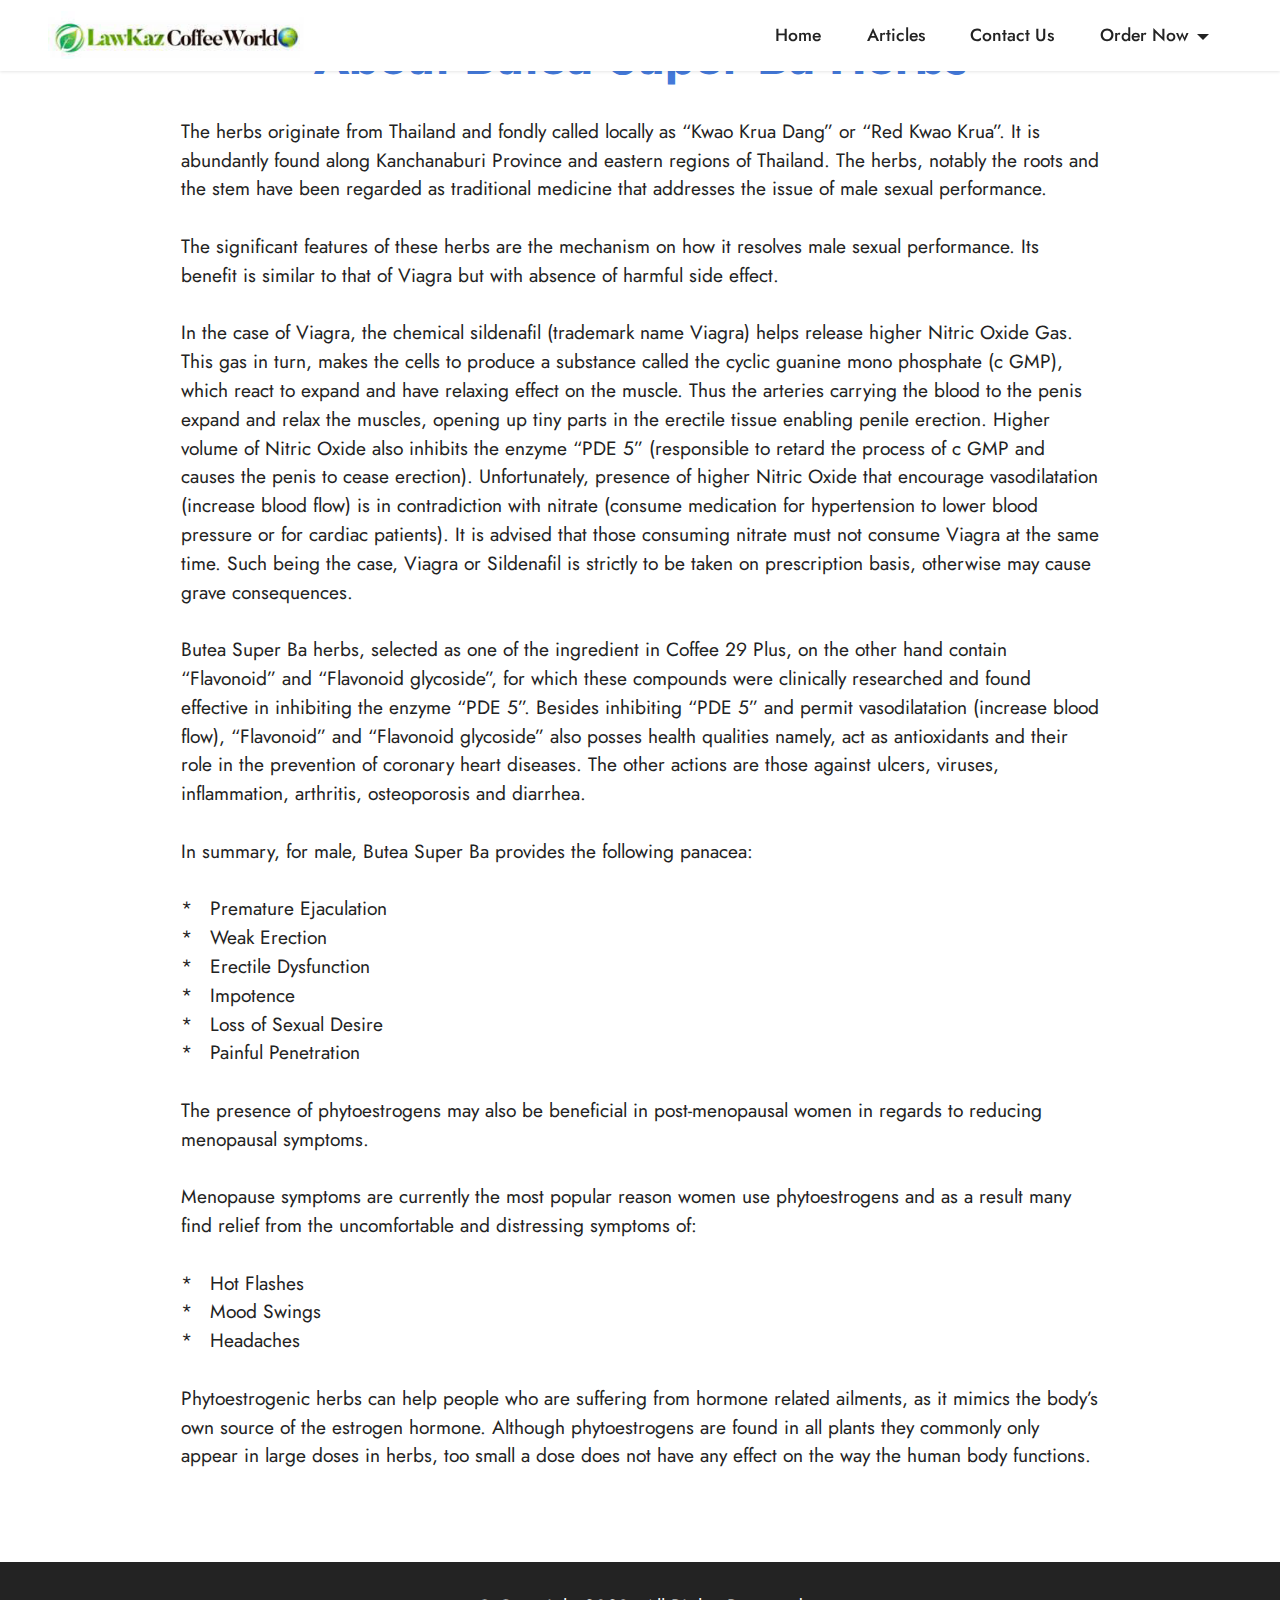
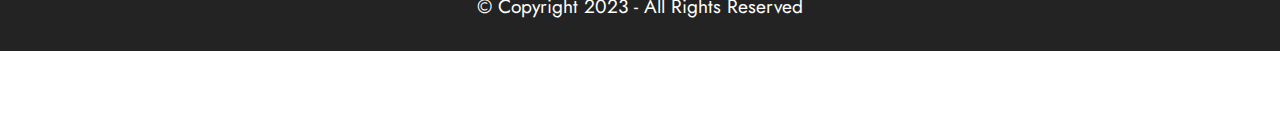
<file: Butea.html>
<!DOCTYPE html>
<html  >
<head>
  <!-- Site made with Mobirise Website Builder v5.8.9, https://mobirise.com -->
  <meta charset="UTF-8">
  <meta http-equiv="X-UA-Compatible" content="IE=edge">
  <meta name="generator" content="Mobirise v5.8.9, mobirise.com">
  <meta name="viewport" content="width=device-width, initial-scale=1, minimum-scale=1">
  <link rel="shortcut icon" href="assets/images/wha-13.09.09-309x58.jpg" type="image/x-icon">
  <meta name="description" content="Lawkaz Articles">
  
  
  <title>About Butea Super Ba Herbs</title>
  <link rel="stylesheet" href="assets/web/assets/mobirise-icons/mobirise-icons.css">
  <link rel="stylesheet" href="assets/web/assets/mobirise-icons-bold/mobirise-icons-bold.css">
  <link rel="stylesheet" href="assets/bootstrap/css/bootstrap.min.css">
  <link rel="stylesheet" href="assets/bootstrap/css/bootstrap-grid.min.css">
  <link rel="stylesheet" href="assets/bootstrap/css/bootstrap-reboot.min.css">
  <link rel="stylesheet" href="assets/dropdown/css/style.css">
  <link rel="stylesheet" href="assets/socicon/css/styles.css">
  <link rel="stylesheet" href="assets/theme/css/style.css">
  <link rel="preload" href="https://fonts.googleapis.com/css?family=Jost:100,200,300,400,500,600,700,800,900,100i,200i,300i,400i,500i,600i,700i,800i,900i&display=swap" as="style" onload="this.onload=null;this.rel='stylesheet'">
  <noscript><link rel="stylesheet" href="https://fonts.googleapis.com/css?family=Jost:100,200,300,400,500,600,700,800,900,100i,200i,300i,400i,500i,600i,700i,800i,900i&display=swap"></noscript>
  <link rel="preload" as="style" href="assets/mobirise/css/mbr-additional.css"><link rel="stylesheet" href="assets/mobirise/css/mbr-additional.css" type="text/css">

  
  
  
</head>
<body>
  
  <section data-bs-version="5.1" class="content5 cid-sLs9lYRlEj" id="content5-13">
    
    <div class="container">
        <div class="row justify-content-center">
            <div class="col-md-12 col-lg-10">
                
                <h4 class="mbr-section-subtitle mbr-fonts-style mb-4 display-2"><strong>About Butea Super Ba Herbs</strong></h4>
                <p class="mbr-text mbr-fonts-style display-7">The herbs originate from Thailand and fondly called locally as “Kwao Krua Dang” or “Red Kwao Krua”. It is abundantly found along Kanchanaburi Province and eastern regions of Thailand. The herbs, notably the roots and the stem have been regarded as traditional medicine that addresses the issue of male sexual performance.
<br>
<br>The significant features of these herbs are the mechanism on how it resolves male sexual performance. Its benefit is similar to that of Viagra but with absence of harmful side effect.
<br>
<br>In the case of Viagra, the chemical sildenafil (trademark name Viagra) helps release higher Nitric Oxide Gas. This gas in turn, makes the cells to produce a substance called the cyclic guanine mono phosphate (c GMP), which react to expand and have relaxing effect on the muscle. Thus the arteries carrying the blood to the penis expand and relax the muscles, opening up tiny parts in the erectile tissue enabling penile erection. Higher volume of Nitric Oxide also inhibits the enzyme “PDE 5” (responsible to retard the process of c GMP and causes the penis to cease erection). Unfortunately, presence of higher Nitric Oxide that encourage vasodilatation (increase blood flow) is in contradiction with nitrate (consume medication for hypertension to lower blood pressure or for cardiac patients). It is advised that those consuming nitrate must not consume Viagra at the same time. Such being the case, Viagra or Sildenafil is strictly to be taken on prescription basis, otherwise may cause grave consequences.
<br>
<br>Butea Super Ba herbs, selected as one of the ingredient in Coffee 29 Plus, on the other hand contain “Flavonoid” and “Flavonoid glycoside”, for which these compounds were clinically researched and found effective in inhibiting the enzyme “PDE 5”. Besides inhibiting “PDE 5” and permit vasodilatation (increase blood flow), “Flavonoid” and “Flavonoid glycoside” also posses health qualities namely, act as antioxidants and their role in the prevention of coronary heart diseases. The other actions are those against ulcers, viruses, inflammation, arthritis, osteoporosis and diarrhea.
<br>
<br>In summary, for male, Butea Super Ba provides the following panacea:
<br>
<br>*&nbsp; &nbsp;Premature Ejaculation
<br>*&nbsp; &nbsp;Weak Erection
<br>*&nbsp; &nbsp;Erectile Dysfunction<br>*&nbsp; &nbsp;Impotence
<br>*&nbsp; &nbsp;Loss of Sexual Desire
<br>*&nbsp; &nbsp;Painful Penetration<br>
<br>The presence of phytoestrogens may also be beneficial in post-menopausal women in regards to reducing menopausal symptoms.
<br>
<br>Menopause symptoms are currently the most popular reason women use phytoestrogens and as a result many find relief from the uncomfortable and distressing symptoms of:
<br>
<br>*&nbsp; &nbsp;Hot Flashes
<br>*&nbsp; &nbsp;Mood Swings
<br>*&nbsp; &nbsp;Headaches<br>
<br>Phytoestrogenic herbs can help people who are suffering from hormone related ailments, as it mimics the body’s own source of the estrogen hormone. Although phytoestrogens are found in all plants they commonly only appear in large doses in herbs, too small a dose does not have any effect on the way the human body functions.</p>
            </div>
        </div>
    </div>
</section>

<section data-bs-version="5.1" class="menu menu3 cid-tyytLTYXO6" once="menu" id="menu3-2u">
    
    <nav class="navbar navbar-dropdown navbar-fixed-top navbar-expand-lg">
        <div class="container-fluid">
            <div class="navbar-brand">
                <span class="navbar-logo">
                    
                        <img src="assets/images/wha-13.09.09-309x58.jpg" alt="Lawkaz" style="height: 3rem;">
                    
                </span>
                
            </div>
            <button class="navbar-toggler" type="button" data-toggle="collapse" data-bs-toggle="collapse" data-target="#navbarSupportedContent" data-bs-target="#navbarSupportedContent" aria-controls="navbarNavAltMarkup" aria-expanded="false" aria-label="Toggle navigation">
                <div class="hamburger">
                    <span></span>
                    <span></span>
                    <span></span>
                    <span></span>
                </div>
            </button>
            <div class="collapse navbar-collapse" id="navbarSupportedContent">
                <ul class="navbar-nav nav-dropdown nav-right" data-app-modern-menu="true"><li class="nav-item"><a class="nav-link link text-black text-primary display-4" href="index.html">Home</a></li>
                    <li class="nav-item"><a class="nav-link link text-black text-primary display-4" href="articles.html">Articles</a></li>
                    <li class="nav-item"><a class="nav-link link text-black text-primary display-4" href="contact_us.html">Contact Us</a></li><li class="nav-item dropdown open"><a class="nav-link link dropdown-toggle text-black display-4" href="contact_us.html" data-toggle="dropdown-submenu" data-bs-toggle="dropdown" data-bs-auto-close="outside" aria-expanded="true">Order Now</a><div class="dropdown-menu" aria-labelledby="dropdown-202"><a class="dropdown-item text-black text-primary display-4" href="order.html"><span class="mbri-cart-full mbr-iconfont mbr-iconfont-btn"></span>Buy a Product</a><a class="show dropdown-item text-black text-primary display-4" href="distributor.html"><span class="mbrib-shopping-bag mbr-iconfont mbr-iconfont-btn"></span>Be our Distributor</a></div>
                    </li></ul>
                
                
            </div>
        </div>
    </nav>
</section>

<section data-bs-version="5.1" class="footer7 cid-tzYoRViQhM" once="footers" id="footer7-34">

    

    

    <div class="container">
        <div class="media-container-row align-center mbr-white">
            <div class="col-12">
                <p class="mbr-text mb-0 mbr-fonts-style display-7">
                    © Copyright 2023 - All Rights Reserved
                </p>
            </div>
        </div>
    </div>
</section><section class="display-7" style="padding: 0;align-items: center;justify-content: center;flex-wrap: wrap;    align-content: center;display: flex;position: relative;height: 4rem;"><a href="https://mobiri.se/34393" style="flex: 1 1;height: 4rem;position: absolute;width: 100%;z-index: 1;"><img alt="" style="height: 4rem;" src="[data-uri]"></a><p style="margin: 0;text-align: center;" class="display-7">&#8204;</p><a style="z-index:1" href="https://mobirise.com/builder/easiest-website-builder.html"></a></section><script src="assets/bootstrap/js/bootstrap.bundle.min.js"></script>  <script src="assets/smoothscroll/smooth-scroll.js"></script>  <script src="assets/ytplayer/index.js"></script>  <script src="assets/dropdown/js/navbar-dropdown.js"></script>  <script src="assets/theme/js/script.js"></script>  
  
  
</body>
</html>
</file>
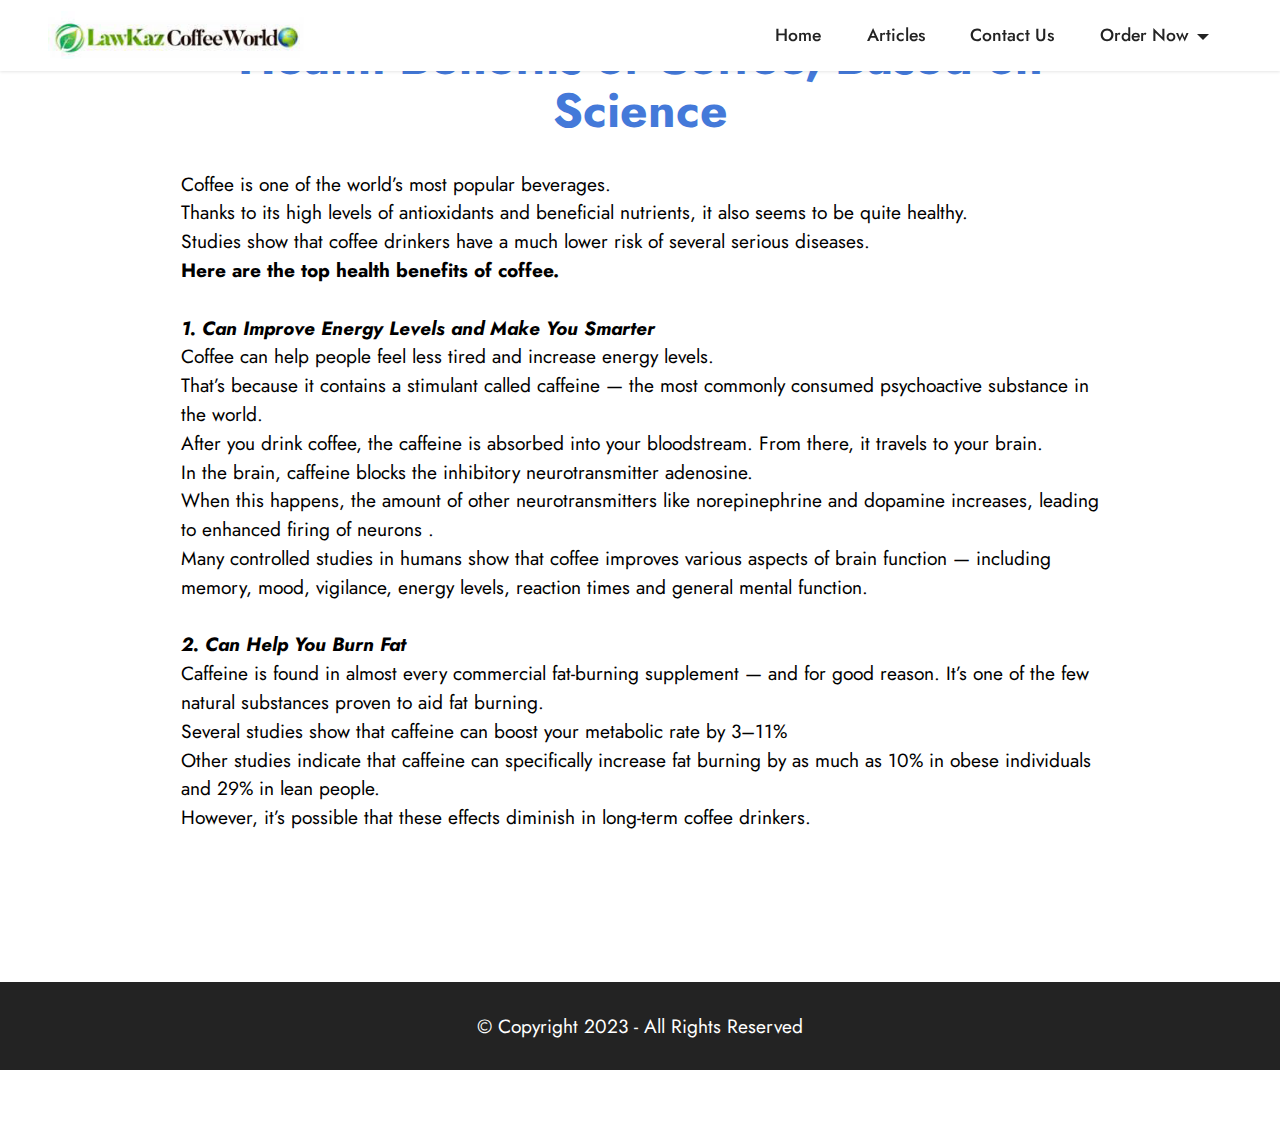
<file: cof.html>
<!DOCTYPE html>
<html  >
<head>
  <!-- Site made with Mobirise Website Builder v5.8.9, https://mobirise.com -->
  <meta charset="UTF-8">
  <meta http-equiv="X-UA-Compatible" content="IE=edge">
  <meta name="generator" content="Mobirise v5.8.9, mobirise.com">
  <meta name="viewport" content="width=device-width, initial-scale=1, minimum-scale=1">
  <link rel="shortcut icon" href="assets/images/wha-13.09.09-309x58.jpg" type="image/x-icon">
  <meta name="description" content="Lawkaz Articles">
  
  
  <title>Coffee Article</title>
  <link rel="stylesheet" href="assets/web/assets/mobirise-icons/mobirise-icons.css">
  <link rel="stylesheet" href="assets/web/assets/mobirise-icons-bold/mobirise-icons-bold.css">
  <link rel="stylesheet" href="assets/bootstrap/css/bootstrap.min.css">
  <link rel="stylesheet" href="assets/bootstrap/css/bootstrap-grid.min.css">
  <link rel="stylesheet" href="assets/bootstrap/css/bootstrap-reboot.min.css">
  <link rel="stylesheet" href="assets/dropdown/css/style.css">
  <link rel="stylesheet" href="assets/socicon/css/styles.css">
  <link rel="stylesheet" href="assets/theme/css/style.css">
  <link rel="preload" href="https://fonts.googleapis.com/css?family=Jost:100,200,300,400,500,600,700,800,900,100i,200i,300i,400i,500i,600i,700i,800i,900i&display=swap" as="style" onload="this.onload=null;this.rel='stylesheet'">
  <noscript><link rel="stylesheet" href="https://fonts.googleapis.com/css?family=Jost:100,200,300,400,500,600,700,800,900,100i,200i,300i,400i,500i,600i,700i,800i,900i&display=swap"></noscript>
  <link rel="preload" as="style" href="assets/mobirise/css/mbr-additional.css"><link rel="stylesheet" href="assets/mobirise/css/mbr-additional.css" type="text/css">

  
  
  
</head>
<body>
  
  <section data-bs-version="5.1" class="content5 cid-sLscNZyNPc" id="content5-1f">
    
    <div class="container">
        <div class="row justify-content-center">
            <div class="col-md-12 col-lg-10">
                
                <h4 class="mbr-section-subtitle mbr-fonts-style mb-4 display-2"><strong>Health Benefits of Coffee, Based on Science</strong></h4>
                <p class="mbr-text mbr-fonts-style display-7">Coffee is one of the world’s most popular beverages.<br>Thanks to its high levels of antioxidants and beneficial nutrients, it also seems to be quite healthy.<br>Studies show that coffee drinkers have a much lower risk of several serious diseases.<br><strong>Here are the top health benefits of coffee.</strong><br><br><em><strong>1. Can Improve Energy Levels and Make You Smarter
</strong></em><br>Coffee can help people feel less tired and increase energy levels.<br>That’s because it contains a stimulant called caffeine — the most commonly consumed psychoactive substance in the world.<br>After you drink coffee, the caffeine is absorbed into your bloodstream. From there, it travels to your brain.<br>In the brain, caffeine blocks the inhibitory neurotransmitter adenosine.<br>When this happens, the amount of other neurotransmitters like norepinephrine and dopamine increases, leading to enhanced firing of neurons .<br>Many controlled studies in humans show that coffee improves various aspects of brain function — including memory, mood, vigilance, energy levels, reaction times and general mental function.
<br>
<br><em><strong>2. Can Help You Burn Fat
</strong></em><br>Caffeine is found in almost every commercial fat-burning supplement — and for good reason. It’s one of the few natural substances proven to aid fat burning.<br>Several studies show that caffeine can boost your metabolic rate by 3–11%<br>Other studies indicate that caffeine can specifically increase fat burning by as much as 10% in obese individuals and 29% in lean people.<br>However, it’s possible that these effects diminish in long-term coffee drinkers.<strong><br></strong><br><br></p>
            </div>
        </div>
    </div>
</section>

<section data-bs-version="5.1" class="menu menu3 cid-tyytLTYXO6" once="menu" id="menu3-2u">
    
    <nav class="navbar navbar-dropdown navbar-fixed-top navbar-expand-lg">
        <div class="container-fluid">
            <div class="navbar-brand">
                <span class="navbar-logo">
                    
                        <img src="assets/images/wha-13.09.09-309x58.jpg" alt="Lawkaz" style="height: 3rem;">
                    
                </span>
                
            </div>
            <button class="navbar-toggler" type="button" data-toggle="collapse" data-bs-toggle="collapse" data-target="#navbarSupportedContent" data-bs-target="#navbarSupportedContent" aria-controls="navbarNavAltMarkup" aria-expanded="false" aria-label="Toggle navigation">
                <div class="hamburger">
                    <span></span>
                    <span></span>
                    <span></span>
                    <span></span>
                </div>
            </button>
            <div class="collapse navbar-collapse" id="navbarSupportedContent">
                <ul class="navbar-nav nav-dropdown nav-right" data-app-modern-menu="true"><li class="nav-item"><a class="nav-link link text-black text-primary display-4" href="index.html">Home</a></li>
                    <li class="nav-item"><a class="nav-link link text-black text-primary display-4" href="articles.html">Articles</a></li>
                    <li class="nav-item"><a class="nav-link link text-black text-primary display-4" href="contact_us.html">Contact Us</a></li><li class="nav-item dropdown open"><a class="nav-link link dropdown-toggle text-black display-4" href="contact_us.html" data-toggle="dropdown-submenu" data-bs-toggle="dropdown" data-bs-auto-close="outside" aria-expanded="true">Order Now</a><div class="dropdown-menu" aria-labelledby="dropdown-202"><a class="dropdown-item text-black text-primary display-4" href="order.html"><span class="mbri-cart-full mbr-iconfont mbr-iconfont-btn"></span>Buy a Product</a><a class="show dropdown-item text-black text-primary display-4" href="distributor.html"><span class="mbrib-shopping-bag mbr-iconfont mbr-iconfont-btn"></span>Be our Distributor</a></div>
                    </li></ul>
                
                
            </div>
        </div>
    </nav>
</section>

<section data-bs-version="5.1" class="footer7 cid-tzYoRViQhM" once="footers" id="footer7-34">

    

    

    <div class="container">
        <div class="media-container-row align-center mbr-white">
            <div class="col-12">
                <p class="mbr-text mb-0 mbr-fonts-style display-7">
                    © Copyright 2023 - All Rights Reserved
                </p>
            </div>
        </div>
    </div>
</section><section class="display-7" style="padding: 0;align-items: center;justify-content: center;flex-wrap: wrap;    align-content: center;display: flex;position: relative;height: 4rem;"><a href="https://mobiri.se/34393" style="flex: 1 1;height: 4rem;position: absolute;width: 100%;z-index: 1;"><img alt="" style="height: 4rem;" src="[data-uri]"></a><p style="margin: 0;text-align: center;" class="display-7">&#8204;</p><a style="z-index:1" href="https://mobirise.com/builder/landing-page-builder.html"></a></section><script src="assets/bootstrap/js/bootstrap.bundle.min.js"></script>  <script src="assets/smoothscroll/smooth-scroll.js"></script>  <script src="assets/ytplayer/index.js"></script>  <script src="assets/dropdown/js/navbar-dropdown.js"></script>  <script src="assets/theme/js/script.js"></script>  
  
  
</body>
</html>
</file>
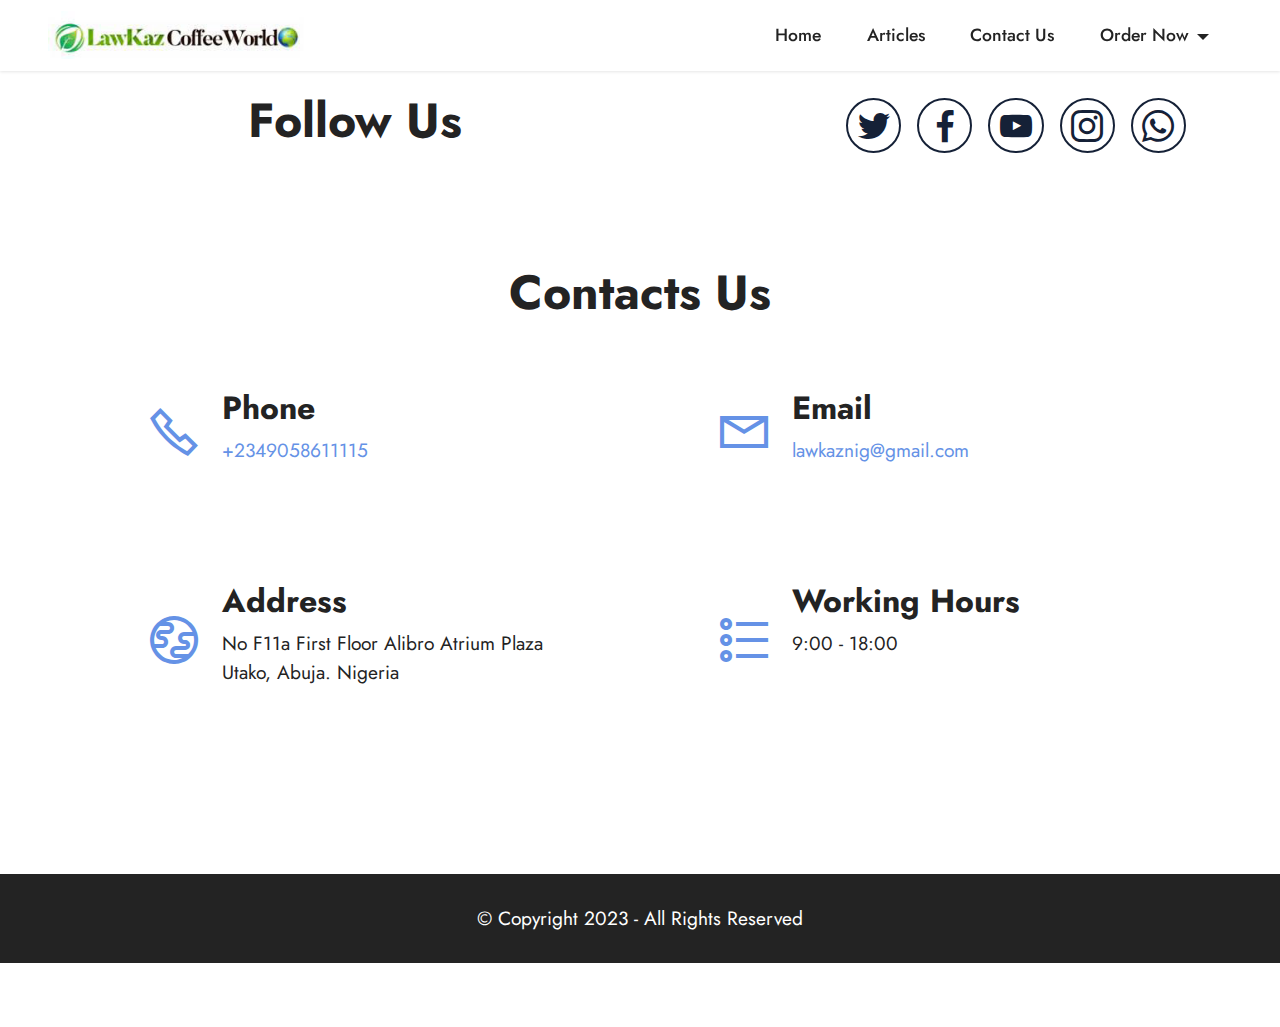
<file: contact_us.html>
<!DOCTYPE html>
<html  >
<head>
  <!-- Site made with Mobirise Website Builder v5.8.9, https://mobirise.com -->
  <meta charset="UTF-8">
  <meta http-equiv="X-UA-Compatible" content="IE=edge">
  <meta name="generator" content="Mobirise v5.8.9, mobirise.com">
  <meta name="viewport" content="width=device-width, initial-scale=1, minimum-scale=1">
  <link rel="shortcut icon" href="assets/images/wha-13.09.09-309x58.jpg" type="image/x-icon">
  <meta name="description" content="Lawkaz Contact US">
  
  
  <title>Contact US</title>
  <link rel="stylesheet" href="assets/web/assets/mobirise-icons2/mobirise2.css">
  <link rel="stylesheet" href="assets/web/assets/mobirise-icons/mobirise-icons.css">
  <link rel="stylesheet" href="assets/web/assets/mobirise-icons-bold/mobirise-icons-bold.css">
  <link rel="stylesheet" href="assets/bootstrap/css/bootstrap.min.css">
  <link rel="stylesheet" href="assets/bootstrap/css/bootstrap-grid.min.css">
  <link rel="stylesheet" href="assets/bootstrap/css/bootstrap-reboot.min.css">
  <link rel="stylesheet" href="assets/socicon/css/styles.css">
  <link rel="stylesheet" href="assets/dropdown/css/style.css">
  <link rel="stylesheet" href="assets/theme/css/style.css">
  <link rel="preload" href="https://fonts.googleapis.com/css?family=Jost:100,200,300,400,500,600,700,800,900,100i,200i,300i,400i,500i,600i,700i,800i,900i&display=swap" as="style" onload="this.onload=null;this.rel='stylesheet'">
  <noscript><link rel="stylesheet" href="https://fonts.googleapis.com/css?family=Jost:100,200,300,400,500,600,700,800,900,100i,200i,300i,400i,500i,600i,700i,800i,900i&display=swap"></noscript>
  <link rel="preload" as="style" href="assets/mobirise/css/mbr-additional.css"><link rel="stylesheet" href="assets/mobirise/css/mbr-additional.css" type="text/css">

  
  
  
</head>
<body>
  
  <section data-bs-version="5.1" class="contacts4 cid-tz875PbmEi" id="contacts4-31">

    

    
    

    <div class="container">
        <div class="row align-items-center justify-content-center">
            <div class="text-content col-12 col-md-6">
                <h2 class="mbr-section-title mbr-fonts-style display-2">
                    <strong>Follow Us</strong>
                </h2>
                
            </div>
            <div class="icons d-flex align-items-center col-12 col-md-6 justify-content-end mt-md-0 mt-2 flex-wrap">
                
                    <span class="mbr-iconfont mbr-iconfont-social socicon-twitter socicon"></span>
                
                
                    <a href="https://www.facebook.com/superlifeworld.sbd" target="_blank"><span class="mbr-iconfont mbr-iconfont-social socicon-facebook socicon"></span></a>
                
                
                    <a href="https://www.youtube.com/channel/UCQR6M2ridGI6gtrFBaGrnXQ" target="_blank"><span class="mbr-iconfont mbr-iconfont-social socicon-youtube socicon"></span></a>
                
                
                    <a href="https://www.instagram.com/lawkazcoffeeworld"><span class="mbr-iconfont mbr-iconfont-social socicon-instagram socicon"></span></a>
                
                
                    <a href="https://wa.me/2347050504321"><span class="mbr-iconfont mbr-iconfont-social socicon-whatsapp socicon"></span></a>
                
                
                
                
                
                
            </div>
        </div>
    </div>
    
</section>

<section data-bs-version="5.1" class="contacts2 cid-ty89j9iNRe" id="contacts2-2c">
    <!---->
    
    
    <div class="container">
        <div class="mbr-section-head">
            <h3 class="mbr-section-title mbr-fonts-style align-center mb-0 display-2">
                <strong>Contacts Us</strong></h3>
            
        </div>
        <div class="row justify-content-center mt-4">
            <div class="card col-12 col-md-6">
                <div class="card-wrapper">
                    <div class="image-wrapper">
                        <span class="mbr-iconfont mobi-mbri-phone mobi-mbri"></span>
                    </div>
                    <div class="text-wrapper">
                        <h6 class="card-title mbr-fonts-style mb-1 display-5">
                            <strong>Phone</strong>
                        </h6>
                        <p class="mbr-text mbr-fonts-style display-7"><a href="tel:2349058611115" class="text-primary">+2349058611115</a></p>
                    </div>
                </div>
            </div>
            <div class="card col-12 col-md-6">
                <div class="card-wrapper">
                    <div class="image-wrapper">
                        <span class="mbr-iconfont mobi-mbri-letter mobi-mbri"></span>
                    </div>
                    <div class="text-wrapper">
                        <h6 class="card-title mbr-fonts-style mb-1 display-5">
                            <strong>Email</strong>
                        </h6>
                        <p class="mbr-text mbr-fonts-style display-7"><a href="mailto:lawkaznig@gmail.com" class="text-primary">lawkaznig@gmail.com</a></p>
                    </div>
                </div>
            </div>
            <div class="card col-12 col-md-6">
                <div class="card-wrapper">
                    <div class="image-wrapper">
                        <span class="mbr-iconfont mobi-mbri-globe mobi-mbri"></span>
                    </div>
                    <div class="text-wrapper">
                        <h6 class="card-title mbr-fonts-style mb-1 display-5">
                            <strong>Address</strong>
                        </h6>
                        <p class="mbr-text mbr-fonts-style display-7">
                            No F11a First Floor Alibro Atrium Plaza Utako, Abuja. Nigeria</p>
                    </div>
                </div>
            </div>
            <div class="card col-12 col-md-6">
                <div class="card-wrapper">
                    <div class="image-wrapper">
                        <span class="mbr-iconfont mobi-mbri-bulleted-list mobi-mbri"></span>
                    </div>
                    <div class="text-wrapper">
                        <h6 class="card-title mbr-fonts-style mb-1 display-5">
                            <strong>Working Hours</strong>
                        </h6>
                        <p class="mbr-text mbr-fonts-style display-7">
                            9:00 - 18:00
                        </p>
                    </div>
                </div>
            </div>
        </div>
    </div>
</section>

<section data-bs-version="5.1" class="menu menu3 cid-tyytLTYXO6" once="menu" id="menu3-2u">
    
    <nav class="navbar navbar-dropdown navbar-fixed-top navbar-expand-lg">
        <div class="container-fluid">
            <div class="navbar-brand">
                <span class="navbar-logo">
                    
                        <img src="assets/images/wha-13.09.09-309x58.jpg" alt="Lawkaz" style="height: 3rem;">
                    
                </span>
                
            </div>
            <button class="navbar-toggler" type="button" data-toggle="collapse" data-bs-toggle="collapse" data-target="#navbarSupportedContent" data-bs-target="#navbarSupportedContent" aria-controls="navbarNavAltMarkup" aria-expanded="false" aria-label="Toggle navigation">
                <div class="hamburger">
                    <span></span>
                    <span></span>
                    <span></span>
                    <span></span>
                </div>
            </button>
            <div class="collapse navbar-collapse" id="navbarSupportedContent">
                <ul class="navbar-nav nav-dropdown nav-right" data-app-modern-menu="true"><li class="nav-item"><a class="nav-link link text-black text-primary display-4" href="index.html">Home</a></li>
                    <li class="nav-item"><a class="nav-link link text-black text-primary display-4" href="articles.html">Articles</a></li>
                    <li class="nav-item"><a class="nav-link link text-black text-primary display-4" href="contact_us.html">Contact Us</a></li><li class="nav-item dropdown open"><a class="nav-link link dropdown-toggle text-black display-4" href="contact_us.html" data-toggle="dropdown-submenu" data-bs-toggle="dropdown" data-bs-auto-close="outside" aria-expanded="true">Order Now</a><div class="dropdown-menu" aria-labelledby="dropdown-202"><a class="dropdown-item text-black text-primary display-4" href="order.html"><span class="mbri-cart-full mbr-iconfont mbr-iconfont-btn"></span>Buy a Product</a><a class="show dropdown-item text-black text-primary display-4" href="distributor.html"><span class="mbrib-shopping-bag mbr-iconfont mbr-iconfont-btn"></span>Be our Distributor</a></div>
                    </li></ul>
                
                
            </div>
        </div>
    </nav>
</section>

<section data-bs-version="5.1" class="footer7 cid-tzYoRViQhM" once="footers" id="footer7-34">

    

    

    <div class="container">
        <div class="media-container-row align-center mbr-white">
            <div class="col-12">
                <p class="mbr-text mb-0 mbr-fonts-style display-7">
                    © Copyright 2023 - All Rights Reserved
                </p>
            </div>
        </div>
    </div>
</section><section class="display-7" style="padding: 0;align-items: center;justify-content: center;flex-wrap: wrap;    align-content: center;display: flex;position: relative;height: 4rem;"><a href="https://mobiri.se/34393" style="flex: 1 1;height: 4rem;position: absolute;width: 100%;z-index: 1;"><img alt="" style="height: 4rem;" src="[data-uri]"></a><p style="margin: 0;text-align: center;" class="display-7"> &#8204;</p><a style="z-index:1" href="https://mobirise.com/builder/easiest-website-builder.html"></a></section><script src="assets/bootstrap/js/bootstrap.bundle.min.js"></script>  <script src="assets/smoothscroll/smooth-scroll.js"></script>  <script src="assets/ytplayer/index.js"></script>  <script src="assets/sociallikes/social-likes.js"></script>  <script src="assets/dropdown/js/navbar-dropdown.js"></script>  <script src="assets/theme/js/script.js"></script>  
  
  
</body>
</html>
</file>
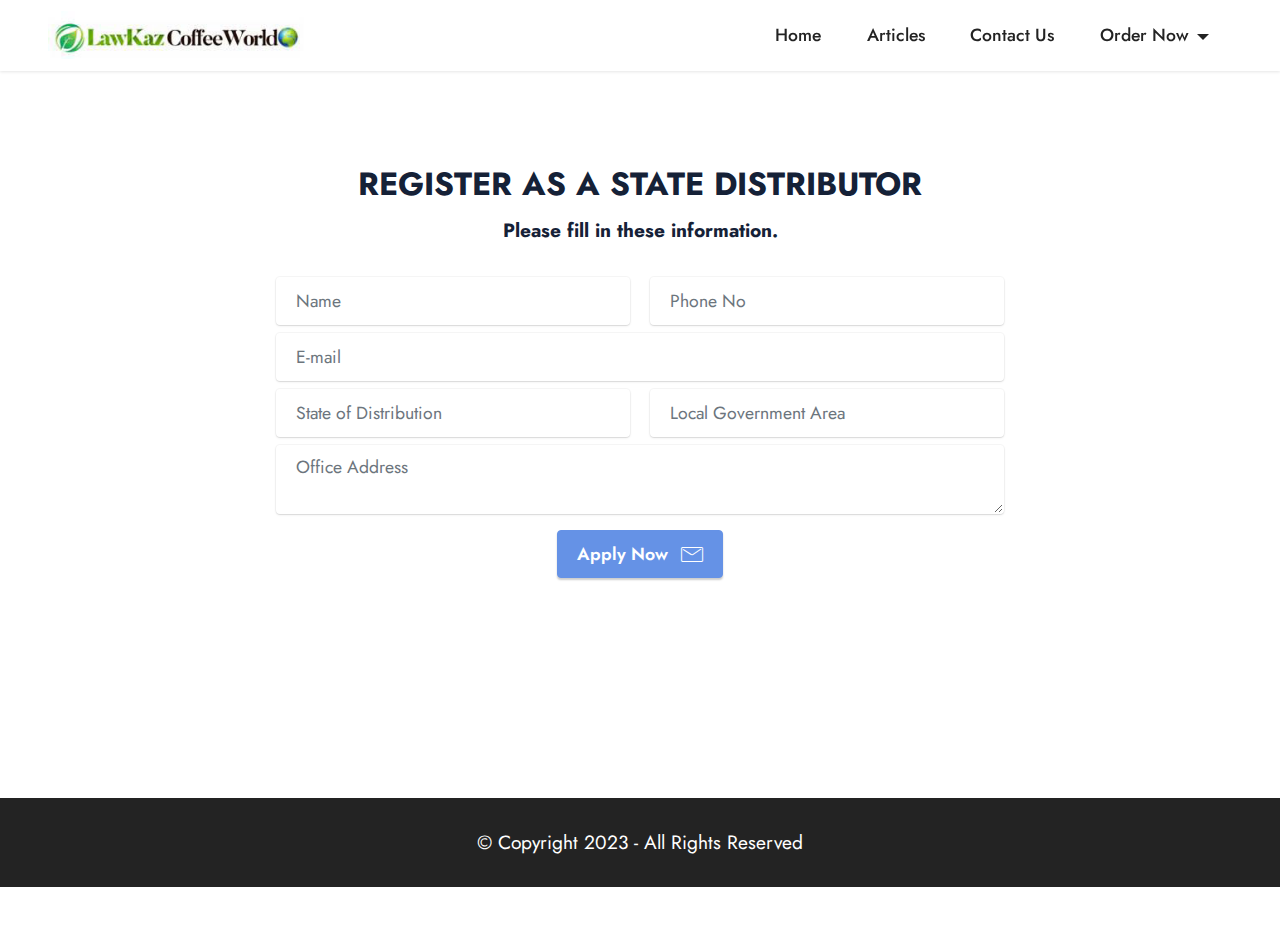
<file: distributor.html>
<!DOCTYPE html>
<html  >
<head>
  <!-- Site made with Mobirise Website Builder v5.8.9, https://mobirise.com -->
  <meta charset="UTF-8">
  <meta http-equiv="X-UA-Compatible" content="IE=edge">
  <meta name="generator" content="Mobirise v5.8.9, mobirise.com">
  <meta name="viewport" content="width=device-width, initial-scale=1, minimum-scale=1">
  <link rel="shortcut icon" href="assets/images/wha-13.09.09-309x58.jpg" type="image/x-icon">
  <meta name="description" content="Become one of our distributor in your state">
  
  
  <title>State Distributor</title>
  <link rel="stylesheet" href="assets/web/assets/mobirise-icons/mobirise-icons.css">
  <link rel="stylesheet" href="assets/web/assets/mobirise-icons-bold/mobirise-icons-bold.css">
  <link rel="stylesheet" href="assets/bootstrap/css/bootstrap.min.css">
  <link rel="stylesheet" href="assets/bootstrap/css/bootstrap-grid.min.css">
  <link rel="stylesheet" href="assets/bootstrap/css/bootstrap-reboot.min.css">
  <link rel="stylesheet" href="assets/dropdown/css/style.css">
  <link rel="stylesheet" href="assets/socicon/css/styles.css">
  <link rel="stylesheet" href="assets/theme/css/style.css">
  <link rel="preload" href="https://fonts.googleapis.com/css?family=Jost:100,200,300,400,500,600,700,800,900,100i,200i,300i,400i,500i,600i,700i,800i,900i&display=swap" as="style" onload="this.onload=null;this.rel='stylesheet'">
  <noscript><link rel="stylesheet" href="https://fonts.googleapis.com/css?family=Jost:100,200,300,400,500,600,700,800,900,100i,200i,300i,400i,500i,600i,700i,800i,900i&display=swap"></noscript>
  <link rel="preload" as="style" href="assets/mobirise/css/mbr-additional.css"><link rel="stylesheet" href="assets/mobirise/css/mbr-additional.css" type="text/css">

  
  
  
</head>
<body>
  
  <section data-bs-version="5.1" class="form5 cid-tyaTIdz2uM" id="form5-2h">
    
    
    <div class="container">
        <div class="mbr-section-head">
            <h3 class="mbr-section-title mbr-fonts-style align-center mb-0 display-5"><strong>REGISTER AS A STATE DISTRIBUTOR</strong></h3>
            <h4 class="mbr-section-subtitle mbr-fonts-style align-center mb-0 mt-2 display-7"><strong>
                Please fill in these information.</strong><br></h4>
        </div>
        <div class="row justify-content-center mt-4">
            <div class="col-lg-8 mx-auto mbr-form" data-form-type="formoid">
                <form action="https://mobirise.eu/" method="POST" class="mbr-form form-with-styler" data-form-title="Form Name"><input type="hidden" name="email" data-form-email="true" value="h3fEju6qmG8fJyU/SRgyjo3wsLshri/KJ+AZxsbEeUoB/H4W6FGYHI/ACb7YYFH0NBP5DOZEeXRMH7wJJ4bsvvA/+9vD7/SxEMwemUAUgmuZU8UFCHgUxHWVbm5cyOYI">
                    <div class="row">
                        <div hidden="hidden" data-form-alert="" class="alert alert-success col-12">Thanks for filling out the form!</div>
                        <div hidden="hidden" data-form-alert-danger="" class="alert alert-danger col-12">Oops...! some
                            problem!</div>
                    </div>
                   <div class="dragArea row">
                        <div class="col-md col-sm-12 form-group mb-2" data-for="name">
                            <input type="text" name="name" placeholder="Name" data-form-field="name" class="form-control" value="" id="name-form5-1k" required>
                        </div>
                      <div class="col-md col-sm-12 form-group mb-2" data-for="phone">
                            <input type="text" name="phone" placeholder="Phone No" data-form-field="phone" class="form-control" value="" id="phone-form5-1k" required>
                        </div>
                        <div class="col-12 col-sm-12 form-group mb-2" data-for="email">
                            <input type="email" name="email" placeholder="E-mail" data-form-field="email" class="form-control" value="" id="email-form5-1k" required>
                        </div>
                         <div class="col-md col-sm-12 form-group mb-2" data-for="state">
                            <input type="text" name="state" placeholder="State of Distribution" data-form-field="state" class="form-control" value="" id="state-form5-1k" required>
                        </div>
                      <div class="col-md col-sm-12 form-group mb-2" data-for="state">
                            <input type="text" name="lga" placeholder="Local Government Area" data-form-field="lga" class="form-control" value="" id="lga-form5-1k" required>
                        </div>
                        <div class="col-12 form-group mb-3" data-for="textarea">
                            <textarea name="textarea" placeholder="Office Address" data-form-field="textarea" class="form-control" id="textarea-form5-1k"></textarea required>
                        </div>
                        <div class="col-lg-12 col-md-12 col-sm-12 align-center mbr-section-btn"><button type="submit" class="btn btn-primary display-4"><span class="mbri-letter mbr-iconfont mbr-iconfont-btn"></span>Apply Now&nbsp;</button></div>
                    </div>
                </form>
            </div>
        </div>
    </div>
</section>

<section data-bs-version="5.1" class="menu menu3 cid-tyytLTYXO6" once="menu" id="menu3-2u">
    
    <nav class="navbar navbar-dropdown navbar-fixed-top navbar-expand-lg">
        <div class="container-fluid">
            <div class="navbar-brand">
                <span class="navbar-logo">
                    
                        <img src="assets/images/wha-13.09.09-309x58.jpg" alt="Lawkaz" style="height: 3rem;">
                    
                </span>
                
            </div>
            <button class="navbar-toggler" type="button" data-toggle="collapse" data-bs-toggle="collapse" data-target="#navbarSupportedContent" data-bs-target="#navbarSupportedContent" aria-controls="navbarNavAltMarkup" aria-expanded="false" aria-label="Toggle navigation">
                <div class="hamburger">
                    <span></span>
                    <span></span>
                    <span></span>
                    <span></span>
                </div>
            </button>
            <div class="collapse navbar-collapse" id="navbarSupportedContent">
                <ul class="navbar-nav nav-dropdown nav-right" data-app-modern-menu="true"><li class="nav-item"><a class="nav-link link text-black text-primary display-4" href="index.html">Home</a></li>
                    <li class="nav-item"><a class="nav-link link text-black text-primary display-4" href="articles.html">Articles</a></li>
                    <li class="nav-item"><a class="nav-link link text-black text-primary display-4" href="contact_us.html">Contact Us</a></li><li class="nav-item dropdown open"><a class="nav-link link dropdown-toggle text-black display-4" href="contact_us.html" data-toggle="dropdown-submenu" data-bs-toggle="dropdown" data-bs-auto-close="outside" aria-expanded="true">Order Now</a><div class="dropdown-menu" aria-labelledby="dropdown-202"><a class="dropdown-item text-black text-primary display-4" href="order.html"><span class="mbri-cart-full mbr-iconfont mbr-iconfont-btn"></span>Buy a Product</a><a class="show dropdown-item text-black text-primary display-4" href="distributor.html"><span class="mbrib-shopping-bag mbr-iconfont mbr-iconfont-btn"></span>Be our Distributor</a></div>
                    </li></ul>
                
                
            </div>
        </div>
    </nav>
</section>

<section data-bs-version="5.1" class="footer7 cid-tzYoRViQhM" once="footers" id="footer7-34">

    

    

    <div class="container">
        <div class="media-container-row align-center mbr-white">
            <div class="col-12">
                <p class="mbr-text mb-0 mbr-fonts-style display-7">
                    © Copyright 2023 - All Rights Reserved
                </p>
            </div>
        </div>
    </div>
</section><section class="display-7" style="padding: 0;align-items: center;justify-content: center;flex-wrap: wrap;    align-content: center;display: flex;position: relative;height: 4rem;"><a href="https://mobiri.se/34393" style="flex: 1 1;height: 4rem;position: absolute;width: 100%;z-index: 1;"><img alt="" style="height: 4rem;" src="[data-uri]"></a><p style="margin: 0;text-align: center;" class="display-7">&#8204;</p><a style="z-index:1" href="https://mobirise.com"> </a></section><script src="assets/bootstrap/js/bootstrap.bundle.min.js"></script>  <script src="assets/smoothscroll/smooth-scroll.js"></script>  <script src="assets/ytplayer/index.js"></script>  <script src="assets/dropdown/js/navbar-dropdown.js"></script>  <script src="assets/theme/js/script.js"></script>  <script src="assets/formoid/formoid.min.js"></script>  
  
  
</body>
</html>
</file>
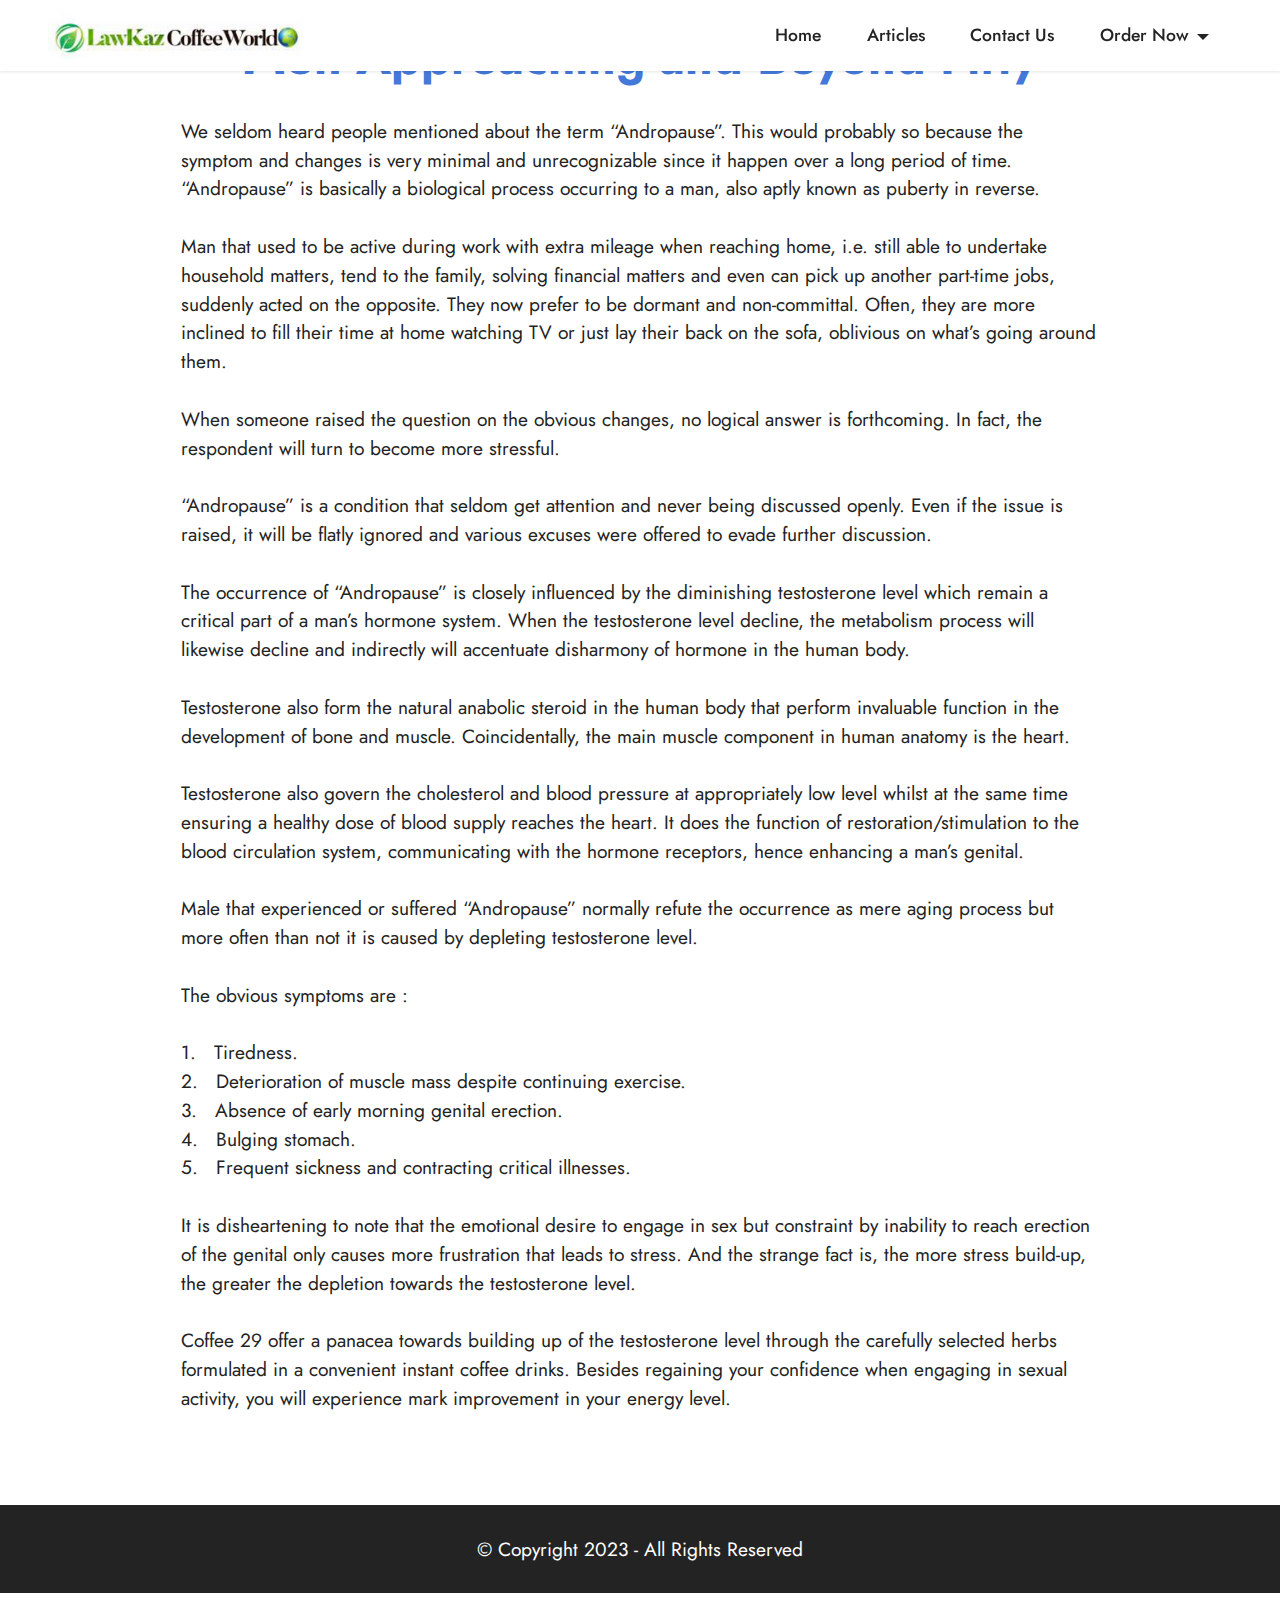
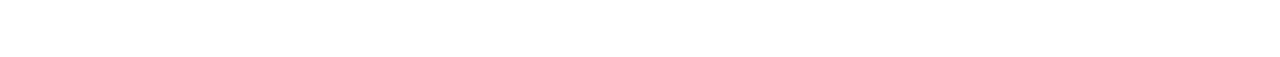
<file: men.html>
<!DOCTYPE html>
<html  >
<head>
  <!-- Site made with Mobirise Website Builder v5.8.9, https://mobirise.com -->
  <meta charset="UTF-8">
  <meta http-equiv="X-UA-Compatible" content="IE=edge">
  <meta name="generator" content="Mobirise v5.8.9, mobirise.com">
  <meta name="viewport" content="width=device-width, initial-scale=1, minimum-scale=1">
  <link rel="shortcut icon" href="assets/images/wha-13.09.09-309x58.jpg" type="image/x-icon">
  <meta name="description" content="Lawkaz Articles">
  
  
  <title>men</title>
  <link rel="stylesheet" href="assets/web/assets/mobirise-icons/mobirise-icons.css">
  <link rel="stylesheet" href="assets/web/assets/mobirise-icons-bold/mobirise-icons-bold.css">
  <link rel="stylesheet" href="assets/bootstrap/css/bootstrap.min.css">
  <link rel="stylesheet" href="assets/bootstrap/css/bootstrap-grid.min.css">
  <link rel="stylesheet" href="assets/bootstrap/css/bootstrap-reboot.min.css">
  <link rel="stylesheet" href="assets/dropdown/css/style.css">
  <link rel="stylesheet" href="assets/socicon/css/styles.css">
  <link rel="stylesheet" href="assets/theme/css/style.css">
  <link rel="preload" href="https://fonts.googleapis.com/css?family=Jost:100,200,300,400,500,600,700,800,900,100i,200i,300i,400i,500i,600i,700i,800i,900i&display=swap" as="style" onload="this.onload=null;this.rel='stylesheet'">
  <noscript><link rel="stylesheet" href="https://fonts.googleapis.com/css?family=Jost:100,200,300,400,500,600,700,800,900,100i,200i,300i,400i,500i,600i,700i,800i,900i&display=swap"></noscript>
  <link rel="preload" as="style" href="assets/mobirise/css/mbr-additional.css"><link rel="stylesheet" href="assets/mobirise/css/mbr-additional.css" type="text/css">

  
  
  
</head>
<body>
  
  <section data-bs-version="5.1" class="content5 cid-sLsc2XbzrP" id="content5-1c">
    
    <div class="container">
        <div class="row justify-content-center">
            <div class="col-md-12 col-lg-10">
                
                <h4 class="mbr-section-subtitle mbr-fonts-style mb-4 display-2"><strong>Men Approaching and Beyond Fifty</strong></h4>
                <p class="mbr-text mbr-fonts-style display-7">We seldom heard people mentioned about the term “Andropause”. This would probably so because the symptom and changes is very minimal and unrecognizable since it happen over a long period of time. “Andropause” is basically a biological process occurring to a man, also aptly known as puberty in reverse.
<br>
<br>Man that used to be active during work with extra mileage when reaching home, i.e. still able to undertake household matters, tend to the family, solving financial matters and even can pick up another part-time jobs, suddenly acted on the opposite. They now prefer to be dormant and non-committal. Often, they are more inclined to fill their time at home watching TV or just lay their back on the sofa, oblivious on what’s going around them.
<br>
<br>When someone raised the question on the obvious changes, no logical answer is forthcoming. In fact, the respondent will turn to become more stressful.
<br>
<br>“Andropause” is a condition that seldom get attention and never being discussed openly. Even if the issue is raised, it will be flatly ignored and various excuses were offered to evade further discussion.
<br>
<br>The occurrence of “Andropause” is closely influenced by the diminishing testosterone level which remain a critical part of a man’s hormone system. When the testosterone level decline, the metabolism process will likewise decline and indirectly will accentuate disharmony of hormone in the human body.
<br>
<br>Testosterone also form the natural anabolic steroid in the human body that perform invaluable function in the development of bone and muscle. Coincidentally, the main muscle component in human anatomy is the heart.
<br>
<br>Testosterone also govern the cholesterol and blood pressure at appropriately low level whilst at the same time ensuring a healthy dose of blood supply reaches the heart. It does the function of restoration/stimulation to the blood circulation system, communicating with the hormone receptors, hence enhancing a man’s genital.
<br>
<br>Male that experienced or suffered “Andropause” normally refute the occurrence as mere aging process but more often than not it is caused by depleting testosterone level.
<br>
<br>The obvious symptoms are :
<br>
<br>1.&nbsp; &nbsp;Tiredness.
<br>2.&nbsp; &nbsp;Deterioration of muscle mass despite continuing exercise.
<br>3.&nbsp; &nbsp;Absence of early morning genital erection.
<br>4.&nbsp; &nbsp;Bulging stomach.
<br>5.&nbsp; &nbsp;Frequent sickness and contracting critical illnesses.<br>
<br>It is disheartening to note that the emotional desire to engage in sex but constraint by inability to reach erection of the genital only causes more frustration that leads to stress. And the strange fact is, the more stress build-up, the greater the depletion towards the testosterone level.
<br>
<br>Coffee 29 offer a panacea towards building up of the testosterone level through the carefully selected herbs formulated in a convenient instant coffee drinks. Besides regaining your confidence when engaging in sexual activity, you will experience mark improvement in your energy level.</p>
            </div>
        </div>
    </div>
</section>

<section data-bs-version="5.1" class="menu menu3 cid-tyytLTYXO6" once="menu" id="menu3-2u">
    
    <nav class="navbar navbar-dropdown navbar-fixed-top navbar-expand-lg">
        <div class="container-fluid">
            <div class="navbar-brand">
                <span class="navbar-logo">
                    
                        <img src="assets/images/wha-13.09.09-309x58.jpg" alt="Lawkaz" style="height: 3rem;">
                    
                </span>
                
            </div>
            <button class="navbar-toggler" type="button" data-toggle="collapse" data-bs-toggle="collapse" data-target="#navbarSupportedContent" data-bs-target="#navbarSupportedContent" aria-controls="navbarNavAltMarkup" aria-expanded="false" aria-label="Toggle navigation">
                <div class="hamburger">
                    <span></span>
                    <span></span>
                    <span></span>
                    <span></span>
                </div>
            </button>
            <div class="collapse navbar-collapse" id="navbarSupportedContent">
                <ul class="navbar-nav nav-dropdown nav-right" data-app-modern-menu="true"><li class="nav-item"><a class="nav-link link text-black text-primary display-4" href="index.html">Home</a></li>
                    <li class="nav-item"><a class="nav-link link text-black text-primary display-4" href="articles.html">Articles</a></li>
                    <li class="nav-item"><a class="nav-link link text-black text-primary display-4" href="contact_us.html">Contact Us</a></li><li class="nav-item dropdown open"><a class="nav-link link dropdown-toggle text-black display-4" href="contact_us.html" data-toggle="dropdown-submenu" data-bs-toggle="dropdown" data-bs-auto-close="outside" aria-expanded="true">Order Now</a><div class="dropdown-menu" aria-labelledby="dropdown-202"><a class="dropdown-item text-black text-primary display-4" href="order.html"><span class="mbri-cart-full mbr-iconfont mbr-iconfont-btn"></span>Buy a Product</a><a class="show dropdown-item text-black text-primary display-4" href="distributor.html"><span class="mbrib-shopping-bag mbr-iconfont mbr-iconfont-btn"></span>Be our Distributor</a></div>
                    </li></ul>
                
                
            </div>
        </div>
    </nav>
</section>

<section data-bs-version="5.1" class="footer7 cid-tzYoRViQhM" once="footers" id="footer7-34">

    

    

    <div class="container">
        <div class="media-container-row align-center mbr-white">
            <div class="col-12">
                <p class="mbr-text mb-0 mbr-fonts-style display-7">
                    © Copyright 2023 - All Rights Reserved
                </p>
            </div>
        </div>
    </div>
</section><section class="display-7" style="padding: 0;align-items: center;justify-content: center;flex-wrap: wrap;    align-content: center;display: flex;position: relative;height: 4rem;"><a href="https://mobiri.se/34393" style="flex: 1 1;height: 4rem;position: absolute;width: 100%;z-index: 1;"><img alt="" style="height: 4rem;" src="[data-uri]"></a><p style="margin: 0;text-align: center;" class="display-7"> &#8204;</p><a style="z-index:1" href="https://mobirise.com/html-builder.html"></a></section><script src="assets/bootstrap/js/bootstrap.bundle.min.js"></script>  <script src="assets/smoothscroll/smooth-scroll.js"></script>  <script src="assets/ytplayer/index.js"></script>  <script src="assets/dropdown/js/navbar-dropdown.js"></script>  <script src="assets/theme/js/script.js"></script>  
  
  
</body>
</html>
</file>
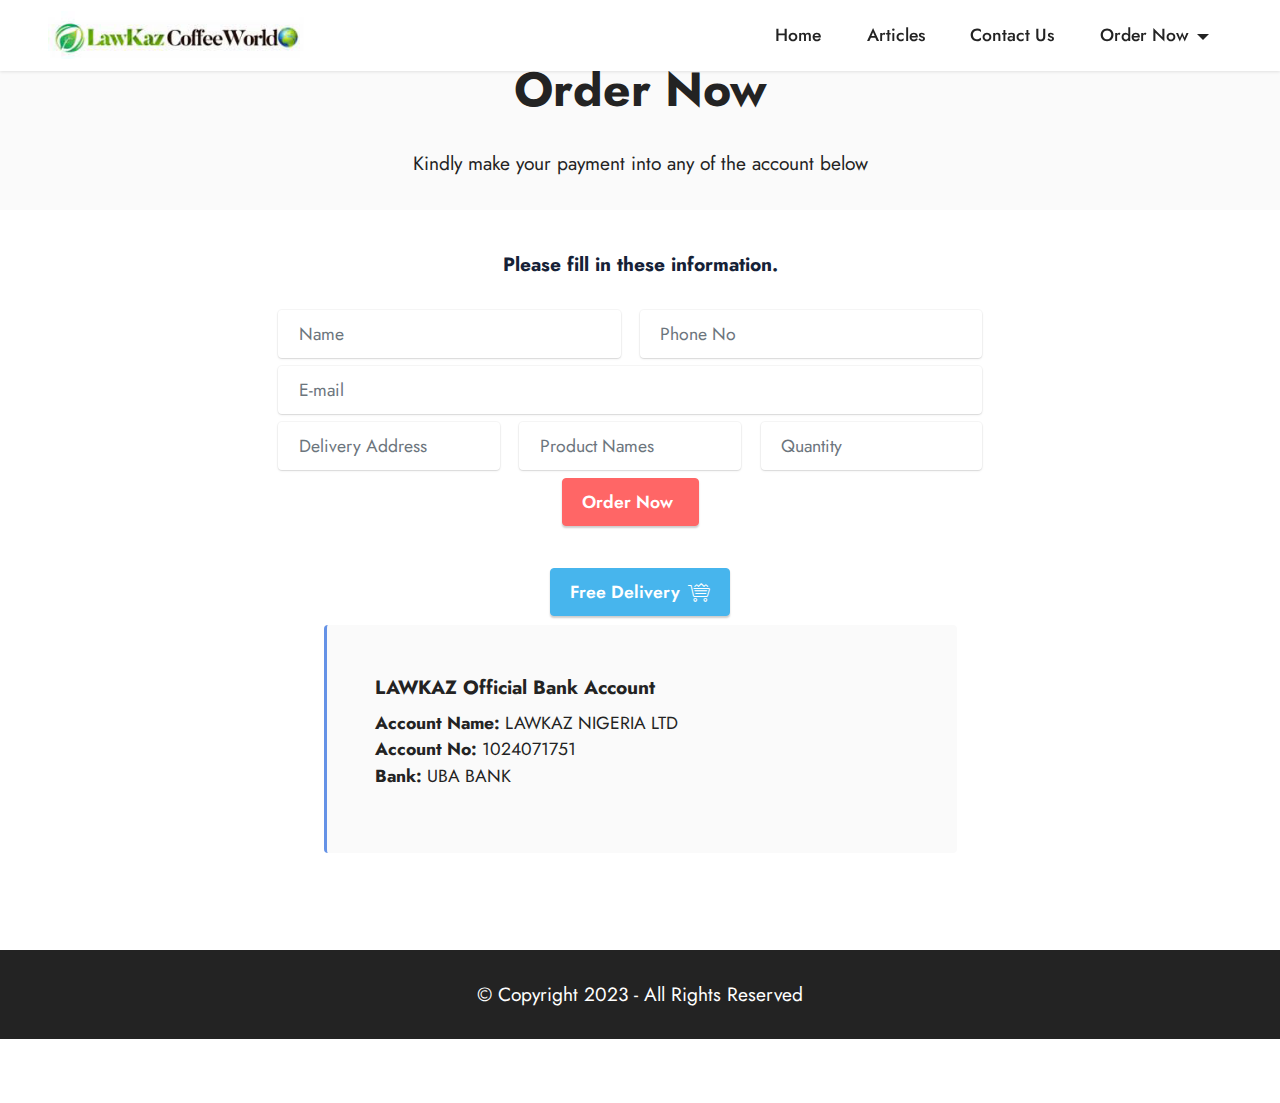
<file: order.html>
<!DOCTYPE html>
<html  >
<head>
  <!-- Site made with Mobirise Website Builder v5.8.9, https://mobirise.com -->
  <meta charset="UTF-8">
  <meta http-equiv="X-UA-Compatible" content="IE=edge">
  <meta name="generator" content="Mobirise v5.8.9, mobirise.com">
  <meta name="viewport" content="width=device-width, initial-scale=1, minimum-scale=1">
  <link rel="shortcut icon" href="assets/images/wha-13.09.09-309x58.jpg" type="image/x-icon">
  <meta name="description" content="Order one of our product today">
  
  
  <title>Order Now</title>
  <link rel="stylesheet" href="assets/web/assets/mobirise-icons/mobirise-icons.css">
  <link rel="stylesheet" href="assets/web/assets/mobirise-icons-bold/mobirise-icons-bold.css">
  <link rel="stylesheet" href="assets/bootstrap/css/bootstrap.min.css">
  <link rel="stylesheet" href="assets/bootstrap/css/bootstrap-grid.min.css">
  <link rel="stylesheet" href="assets/bootstrap/css/bootstrap-reboot.min.css">
  <link rel="stylesheet" href="assets/dropdown/css/style.css">
  <link rel="stylesheet" href="assets/socicon/css/styles.css">
  <link rel="stylesheet" href="assets/theme/css/style.css">
  <link rel="preload" href="https://fonts.googleapis.com/css?family=Jost:100,200,300,400,500,600,700,800,900,100i,200i,300i,400i,500i,600i,700i,800i,900i&display=swap" as="style" onload="this.onload=null;this.rel='stylesheet'">
  <noscript><link rel="stylesheet" href="https://fonts.googleapis.com/css?family=Jost:100,200,300,400,500,600,700,800,900,100i,200i,300i,400i,500i,600i,700i,800i,900i&display=swap"></noscript>
  <link rel="preload" as="style" href="assets/mobirise/css/mbr-additional.css"><link rel="stylesheet" href="assets/mobirise/css/mbr-additional.css" type="text/css">

  
  
  
</head>
<body>
  
  <section data-bs-version="5.1" class="content4 cid-tyaUkVvltw" id="content4-2k">
    

    
    
    <div class="container">
        <div class="row justify-content-center">
            <div class="title col-md-12 col-lg-10">
                <h3 class="mbr-section-title mbr-fonts-style align-center mb-4 display-2">
                    <strong>Order Now</strong></h3>
                <h4 class="mbr-section-subtitle align-center mbr-fonts-style mb-4 display-7">Kindly make your payment into any of the account below</h4>
                
            </div>
        </div>
    </div>
</section>

<section data-bs-version="5.1" class="form5 cid-tyaUBo8pjs" id="form5-2l">
    
    
    <div class="container">
        <div class="mbr-section-head">
            
            <h4 class="mbr-section-subtitle mbr-fonts-style align-center mb-0 mt-2 display-7"><strong>
                Please fill in these information.</strong><br></h4>
        </div>
        <div class="row justify-content-center mt-4">
            <div class="col-lg-8 mx-auto mbr-form" data-form-type="formoid">
                <form action="https://mobirise.eu/" method="POST" class="mbr-form form-with-styler" data-form-title="Form Name"><input type="hidden" name="email" data-form-email="true" value="m3Ah9XnhO5Q6+Izc000rkbXE334LoezpaqHxNQZzqeUJfE8CusZ5duOOqdKyNzNiZiE8t5Bpvy3EZBZnJize32Yy6ddoLMyxvzdeSCK7acXHa8hDSB9W0I5uTimvT84z">
                    <div class="row">
                        <div hidden="hidden" data-form-alert="" class="alert alert-success col-12">Thanks for filling out the form!</div>
                        <div hidden="hidden" data-form-alert-danger="" class="alert alert-danger col-12">Oops...! some
                            problem!</div>
                    </div>
                   <div class="dragArea row">
                        <div class="dragArea row">
                        <div class="col-md col-sm-12 form-group mb-2" data-for="name">
                            <input type="text" name="name" placeholder="Name" data-form-field="name" class="form-control" value="" id="name-form5-1k" required>
                        </div>
                      <div class="col-md col-sm-12 form-group mb-2" data-for="phone">
                            <input type="text" name="phone" placeholder="Phone No" data-form-field="phone" class="form-control" value="" id="phone-form5-1k" required>
                        </div>
                        <div class="col-12 col-sm-12 form-group mb-2" data-for="email">
                            <input type="email" name="email" placeholder="E-mail" data-form-field="email" class="form-control" value="" id="email-form5-1k" required>
                        </div>
                         <div class="col-md col-sm-12 form-group mb-2" data-for="state">
                            <input type="textarea" name="state" placeholder="Delivery Address" data-form-field="state" class="form-control" value="" id="state-form5-1k" required>
                        </div>
                      <div class="col-md col-sm-12 form-group mb-2" data-for="state">
                            <input type="textarea" name="lga" placeholder="Product Names" data-form-field="lga" class="form-control" value="" id="lga-form5-1k" required>
                        </div>
				<div class="col-md col-sm-12 form-group mb-2" data-for="state">
                            <input type="textarea" name="quantity" placeholder="Quantity" data-form-field="lga" class="form-control" value="" id="lga-form5-1k" required>
                        </div>
                        <div class="col-lg-12 col-md-12 col-sm-12 align-center mbr-section-btn"><button type="submit" class="btn btn-secondary display-4">Order Now&nbsp;</button></div>
                    </div>
                </form>
            </div>
        </div>
    </div>
</section>

<section data-bs-version="5.1" class="content11 cid-typ3FPkFPB" id="content11-2q">
    
    <div class="container">
        <div class="row justify-content-center">
            <div class="col-md-12 col-lg-9">
                <div class="mbr-section-btn align-center"><a class="btn btn-info display-4" href="order.html#form5-2l"><span class="mbri-cart-full mbr-iconfont mbr-iconfont-btn"></span>Free Delivery</a></div>
            </div>
        </div>
    </div>
</section>

<section data-bs-version="5.1" class="content7 cid-tyb0bkQcet" id="content7-2o">
    
    <div class="container">
        <div class="row justify-content-center">
            <div class="col-12 col-md-7">
                <blockquote>
                <h5 class="mbr-section-title mbr-fonts-style mb-2 display-7"><strong>LAWKAZ Official Bank Account&nbsp;</strong></h5>
                <p class="mbr-text mbr-fonts-style display-4"><strong>Account Name: </strong>LAWKAZ NIGERIA LTD  <br><strong>Account No:</strong> 1024071751<br><strong>Bank:</strong> UBA BANK&nbsp;</p></blockquote>
            </div>
        </div>
    </div>
</section>

<section data-bs-version="5.1" class="menu menu3 cid-tyytLTYXO6" once="menu" id="menu3-2u">
    
    <nav class="navbar navbar-dropdown navbar-fixed-top navbar-expand-lg">
        <div class="container-fluid">
            <div class="navbar-brand">
                <span class="navbar-logo">
                    
                        <img src="assets/images/wha-13.09.09-309x58.jpg" alt="Lawkaz" style="height: 3rem;">
                    
                </span>
                
            </div>
            <button class="navbar-toggler" type="button" data-toggle="collapse" data-bs-toggle="collapse" data-target="#navbarSupportedContent" data-bs-target="#navbarSupportedContent" aria-controls="navbarNavAltMarkup" aria-expanded="false" aria-label="Toggle navigation">
                <div class="hamburger">
                    <span></span>
                    <span></span>
                    <span></span>
                    <span></span>
                </div>
            </button>
            <div class="collapse navbar-collapse" id="navbarSupportedContent">
                <ul class="navbar-nav nav-dropdown nav-right" data-app-modern-menu="true"><li class="nav-item"><a class="nav-link link text-black text-primary display-4" href="index.html">Home</a></li>
                    <li class="nav-item"><a class="nav-link link text-black text-primary display-4" href="articles.html">Articles</a></li>
                    <li class="nav-item"><a class="nav-link link text-black text-primary display-4" href="contact_us.html">Contact Us</a></li><li class="nav-item dropdown open"><a class="nav-link link dropdown-toggle text-black display-4" href="contact_us.html" data-toggle="dropdown-submenu" data-bs-toggle="dropdown" data-bs-auto-close="outside" aria-expanded="true">Order Now</a><div class="dropdown-menu" aria-labelledby="dropdown-202"><a class="dropdown-item text-black text-primary display-4" href="order.html"><span class="mbri-cart-full mbr-iconfont mbr-iconfont-btn"></span>Buy a Product</a><a class="show dropdown-item text-black text-primary display-4" href="distributor.html"><span class="mbrib-shopping-bag mbr-iconfont mbr-iconfont-btn"></span>Be our Distributor</a></div>
                    </li></ul>
                
                
            </div>
        </div>
    </nav>
</section>

<section data-bs-version="5.1" class="footer7 cid-tzYoRViQhM" once="footers" id="footer7-34">

    

    

    <div class="container">
        <div class="media-container-row align-center mbr-white">
            <div class="col-12">
                <p class="mbr-text mb-0 mbr-fonts-style display-7">
                    © Copyright 2023 - All Rights Reserved
                </p>
            </div>
        </div>
    </div>
</section><section class="display-7" style="padding: 0;align-items: center;justify-content: center;flex-wrap: wrap;    align-content: center;display: flex;position: relative;height: 4rem;"><a href="https://mobiri.se/34393" style="flex: 1 1;height: 4rem;position: absolute;width: 100%;z-index: 1;"><img alt="" style="height: 4rem;" src="[data-uri]"></a><p style="margin: 0;text-align: center;" class="display-7"> &#8204;</p><a style="z-index:1" href="https://mobirise.com/html-builder.html"></a></section><script src="assets/bootstrap/js/bootstrap.bundle.min.js"></script>  <script src="assets/smoothscroll/smooth-scroll.js"></script>  <script src="assets/ytplayer/index.js"></script>  <script src="assets/dropdown/js/navbar-dropdown.js"></script>  <script src="assets/theme/js/script.js"></script>  <script src="assets/formoid/formoid.min.js"></script>  
  
  
</body>
</html>
</file>
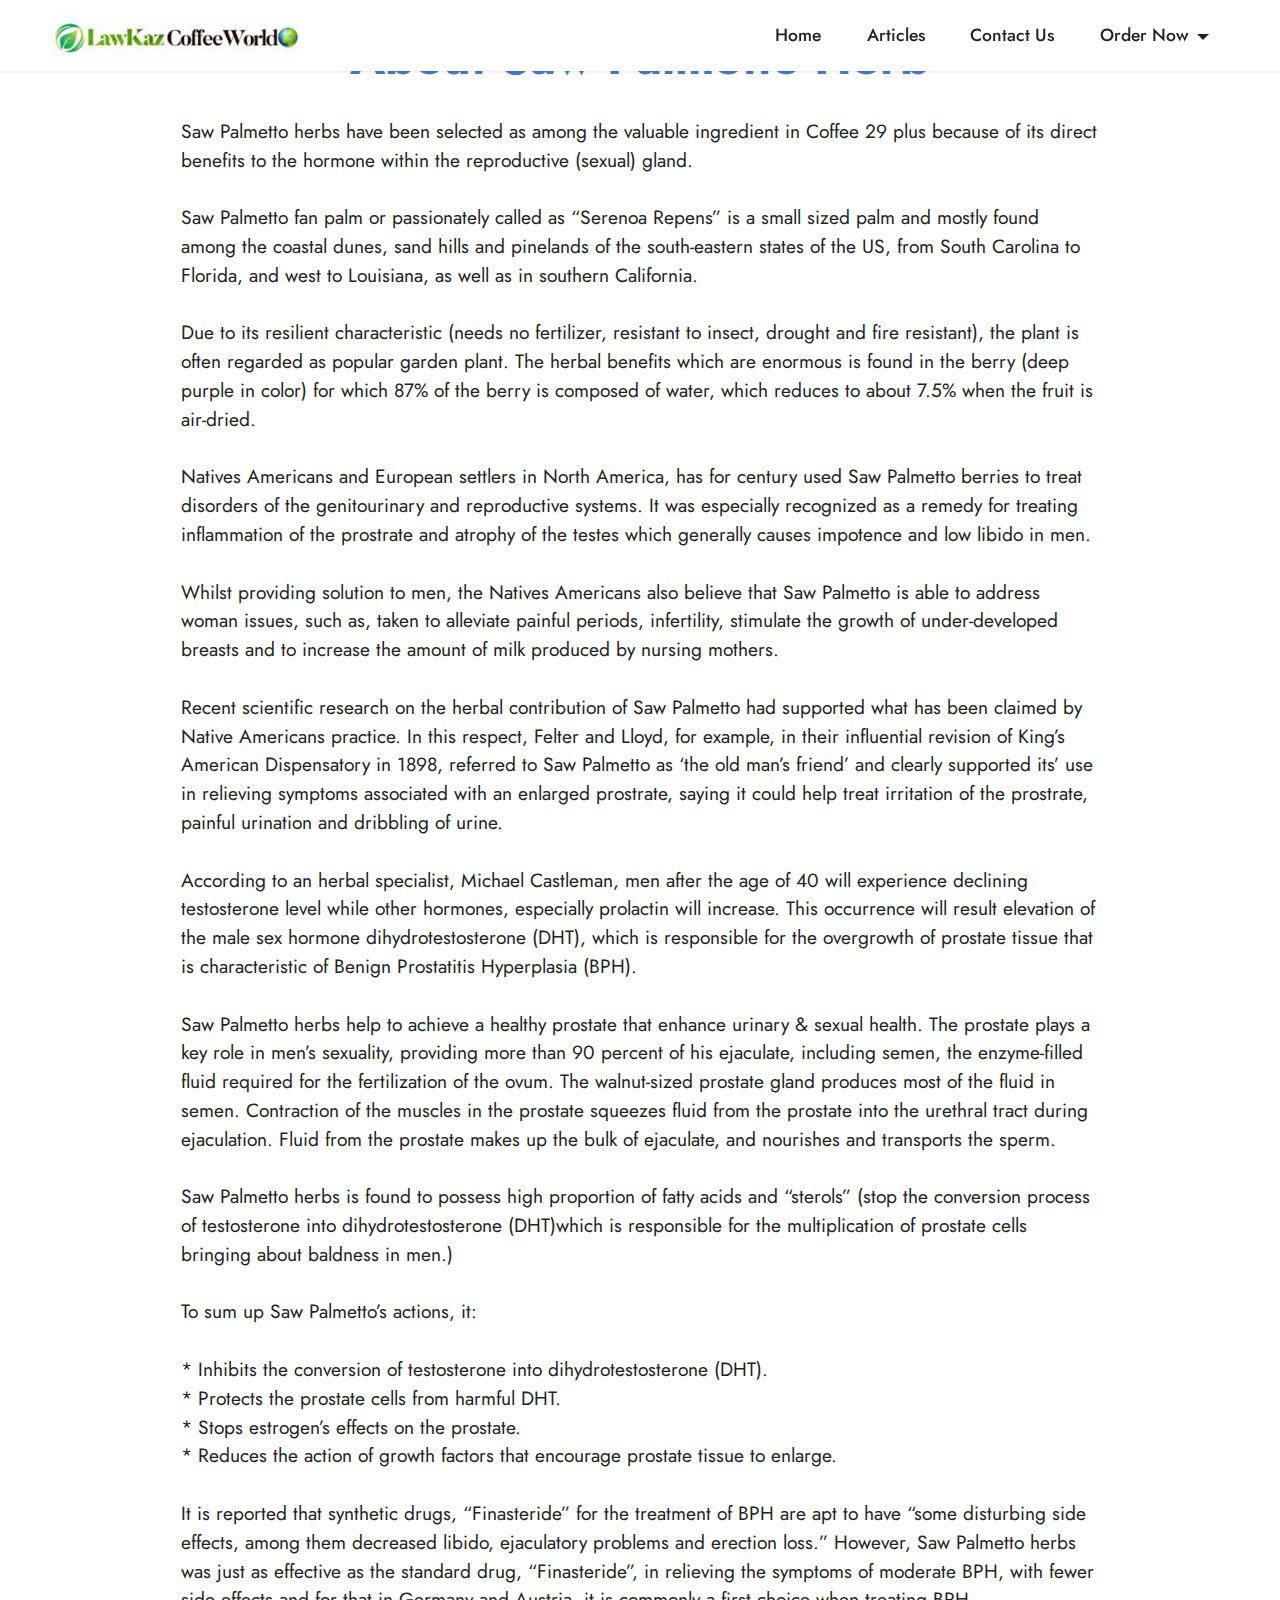
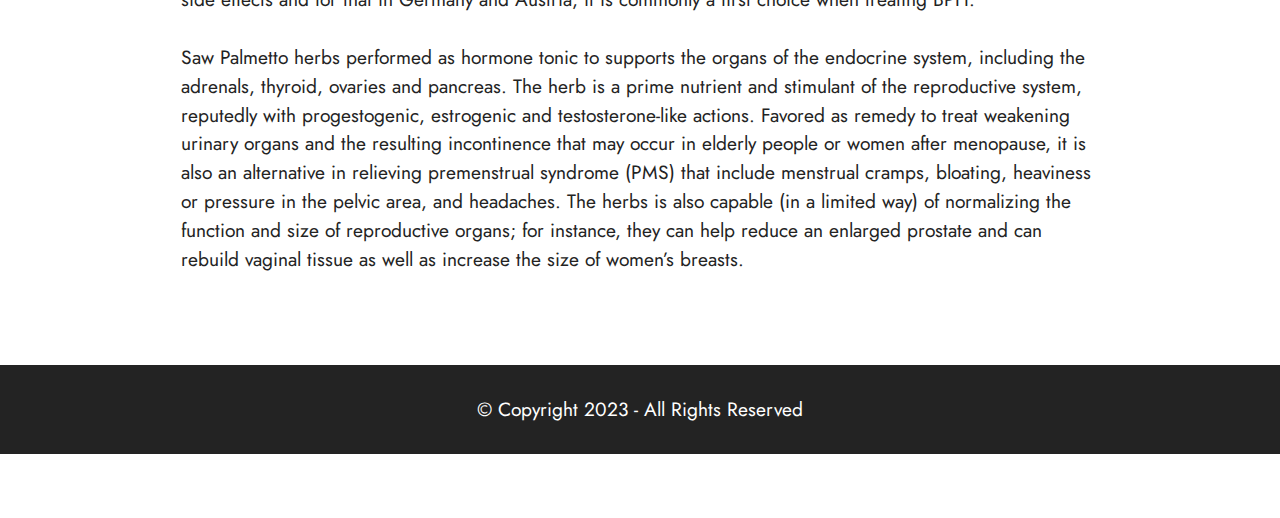
<file: saw.html>
<!DOCTYPE html>
<html  >
<head>
  <!-- Site made with Mobirise Website Builder v5.8.9, https://mobirise.com -->
  <meta charset="UTF-8">
  <meta http-equiv="X-UA-Compatible" content="IE=edge">
  <meta name="generator" content="Mobirise v5.8.9, mobirise.com">
  <meta name="viewport" content="width=device-width, initial-scale=1, minimum-scale=1">
  <link rel="shortcut icon" href="assets/images/wha-13.09.09-309x58.jpg" type="image/x-icon">
  <meta name="description" content="Lawkaz Articles">
  
  
  <title>saw</title>
  <link rel="stylesheet" href="assets/web/assets/mobirise-icons/mobirise-icons.css">
  <link rel="stylesheet" href="assets/web/assets/mobirise-icons-bold/mobirise-icons-bold.css">
  <link rel="stylesheet" href="assets/bootstrap/css/bootstrap.min.css">
  <link rel="stylesheet" href="assets/bootstrap/css/bootstrap-grid.min.css">
  <link rel="stylesheet" href="assets/bootstrap/css/bootstrap-reboot.min.css">
  <link rel="stylesheet" href="assets/dropdown/css/style.css">
  <link rel="stylesheet" href="assets/socicon/css/styles.css">
  <link rel="stylesheet" href="assets/theme/css/style.css">
  <link rel="preload" href="https://fonts.googleapis.com/css?family=Jost:100,200,300,400,500,600,700,800,900,100i,200i,300i,400i,500i,600i,700i,800i,900i&display=swap" as="style" onload="this.onload=null;this.rel='stylesheet'">
  <noscript><link rel="stylesheet" href="https://fonts.googleapis.com/css?family=Jost:100,200,300,400,500,600,700,800,900,100i,200i,300i,400i,500i,600i,700i,800i,900i&display=swap"></noscript>
  <link rel="preload" as="style" href="assets/mobirise/css/mbr-additional.css"><link rel="stylesheet" href="assets/mobirise/css/mbr-additional.css" type="text/css">

  
  
  
</head>
<body>
  
  <section data-bs-version="5.1" class="content5 cid-sLsa5G3JAp" id="content5-16">
    
    <div class="container">
        <div class="row justify-content-center">
            <div class="col-md-12 col-lg-10">
                
                <h4 class="mbr-section-subtitle mbr-fonts-style mb-4 display-2"><strong>About Saw Palmetto Herb</strong></h4>
                <p class="mbr-text mbr-fonts-style display-7">Saw Palmetto herbs have been selected as among the valuable ingredient in Coffee 29 plus because of its direct benefits to the hormone within the reproductive (sexual) gland.
<br>
<br>Saw Palmetto fan palm or passionately called as “Serenoa Repens” is a small sized palm and mostly found among the coastal dunes, sand hills and pinelands of the south-eastern states of the US, from South Carolina to Florida, and west to Louisiana, as well as in southern California.
<br>
<br>Due to its resilient characteristic (needs no fertilizer, resistant to insect, drought and fire resistant), the plant is often regarded as popular garden plant. The herbal benefits which are enormous is found in the berry (deep purple in color) for which 87% of the berry is composed of water, which reduces to about 7.5% when the fruit is air-dried.
<br>
<br>Natives Americans and European settlers in North America, has for century used Saw Palmetto berries to treat disorders of the genitourinary and reproductive systems. It was especially recognized as a remedy for treating inflammation of the prostrate and atrophy of the testes which generally causes impotence and low libido in men.
<br>
<br>Whilst providing solution to men, the Natives Americans also believe that Saw Palmetto is able to address woman issues, such as, taken to alleviate painful periods, infertility, stimulate the growth of under-developed breasts and to increase the amount of milk produced by nursing mothers.
<br>
<br>Recent scientific research on the herbal contribution of Saw Palmetto had supported what has been claimed by Native Americans practice. In this respect, Felter and Lloyd, for example, in their influential revision of King’s American Dispensatory in 1898, referred to Saw Palmetto as ‘the old man’s friend’ and clearly supported its’ use in relieving symptoms associated with an enlarged prostrate, saying it could help treat irritation of the prostrate, painful urination and dribbling of urine.
<br>
<br>According to an herbal specialist, Michael Castleman, men after the age of 40 will experience declining testosterone level while other hormones, especially prolactin will increase. This occurrence will result elevation of the male sex hormone dihydrotestosterone (DHT), which is responsible for the overgrowth of prostate tissue that is characteristic of Benign Prostatitis Hyperplasia (BPH).
<br>
<br>Saw Palmetto herbs help to achieve a healthy prostate that enhance urinary &amp; sexual health. The prostate plays a key role in men’s sexuality, providing more than 90 percent of his ejaculate, including semen, the enzyme-filled fluid required for the fertilization of the ovum. The walnut-sized prostate gland produces most of the fluid in semen. Contraction of the muscles in the prostate squeezes fluid from the prostate into the urethral tract during ejaculation. Fluid from the prostate makes up the bulk of ejaculate, and nourishes and transports the sperm.
<br>
<br>Saw Palmetto herbs is found to possess high proportion of fatty acids and “sterols” (stop the conversion process of testosterone into dihydrotestosterone (DHT)which is responsible for the multiplication of prostate cells bringing about baldness in men.)
<br>
<br>To sum up Saw Palmetto’s actions, it:
<br>
<br>*   Inhibits the conversion of testosterone into dihydrotestosterone (DHT).
<br>*   Protects the prostate cells from harmful DHT.
<br>*   Stops estrogen’s effects on the prostate.
<br>*   Reduces the action of growth factors that encourage prostate tissue to enlarge.
<br>
<br>It is reported that synthetic drugs, “Finasteride” for the treatment of BPH are apt to have “some disturbing side effects, among them decreased libido, ejaculatory problems and erection loss.” However, Saw Palmetto herbs was just as effective as the standard drug, “Finasteride”, in relieving the symptoms of moderate BPH, with fewer side effects and for that in Germany and Austria, it is commonly a first choice when treating BPH.
<br>
<br>Saw Palmetto herbs performed as hormone tonic to supports the organs of the endocrine system, including the adrenals, thyroid, ovaries and pancreas. The herb is a prime nutrient and stimulant of the reproductive system, reputedly with progestogenic, estrogenic and testosterone-like actions. Favored as remedy to treat weakening urinary organs and the resulting incontinence that may occur in elderly people or women after menopause, it is also an alternative in relieving premenstrual ­syndrome (PMS) that include menstrual cramps, bloating, heaviness or pressure in the pelvic area, and headaches. The herbs is also capable (in a limited way) of normalizing the function and size of reproductive organs; for instance, they can help reduce an enlarged prostate and can rebuild vaginal tissue as well as increase the size of women’s breasts.</p>
            </div>
        </div>
    </div>
</section>

<section data-bs-version="5.1" class="menu menu3 cid-tyytLTYXO6" once="menu" id="menu3-2u">
    
    <nav class="navbar navbar-dropdown navbar-fixed-top navbar-expand-lg">
        <div class="container-fluid">
            <div class="navbar-brand">
                <span class="navbar-logo">
                    
                        <img src="assets/images/wha-13.09.09-309x58.jpg" alt="Lawkaz" style="height: 3rem;">
                    
                </span>
                
            </div>
            <button class="navbar-toggler" type="button" data-toggle="collapse" data-bs-toggle="collapse" data-target="#navbarSupportedContent" data-bs-target="#navbarSupportedContent" aria-controls="navbarNavAltMarkup" aria-expanded="false" aria-label="Toggle navigation">
                <div class="hamburger">
                    <span></span>
                    <span></span>
                    <span></span>
                    <span></span>
                </div>
            </button>
            <div class="collapse navbar-collapse" id="navbarSupportedContent">
                <ul class="navbar-nav nav-dropdown nav-right" data-app-modern-menu="true"><li class="nav-item"><a class="nav-link link text-black text-primary display-4" href="index.html">Home</a></li>
                    <li class="nav-item"><a class="nav-link link text-black text-primary display-4" href="articles.html">Articles</a></li>
                    <li class="nav-item"><a class="nav-link link text-black text-primary display-4" href="contact_us.html">Contact Us</a></li><li class="nav-item dropdown open"><a class="nav-link link dropdown-toggle text-black display-4" href="contact_us.html" data-toggle="dropdown-submenu" data-bs-toggle="dropdown" data-bs-auto-close="outside" aria-expanded="true">Order Now</a><div class="dropdown-menu" aria-labelledby="dropdown-202"><a class="dropdown-item text-black text-primary display-4" href="order.html"><span class="mbri-cart-full mbr-iconfont mbr-iconfont-btn"></span>Buy a Product</a><a class="show dropdown-item text-black text-primary display-4" href="distributor.html"><span class="mbrib-shopping-bag mbr-iconfont mbr-iconfont-btn"></span>Be our Distributor</a></div>
                    </li></ul>
                
                
            </div>
        </div>
    </nav>
</section>

<section data-bs-version="5.1" class="footer7 cid-tzYoRViQhM" once="footers" id="footer7-34">

    

    

    <div class="container">
        <div class="media-container-row align-center mbr-white">
            <div class="col-12">
                <p class="mbr-text mb-0 mbr-fonts-style display-7">
                    © Copyright 2023 - All Rights Reserved
                </p>
            </div>
        </div>
    </div>
</section><section class="display-7" style="padding: 0;align-items: center;justify-content: center;flex-wrap: wrap;    align-content: center;display: flex;position: relative;height: 4rem;"><a href="https://mobiri.se/34393" style="flex: 1 1;height: 4rem;position: absolute;width: 100%;z-index: 1;"><img alt="" style="height: 4rem;" src="[data-uri]"></a><p style="margin: 0;text-align: center;" class="display-7"> &#8204;</p><a style="z-index:1" href="https://mobirise.com/builder/easiest-website-builder.html"></a></section><script src="assets/bootstrap/js/bootstrap.bundle.min.js"></script>  <script src="assets/smoothscroll/smooth-scroll.js"></script>  <script src="assets/ytplayer/index.js"></script>  <script src="assets/dropdown/js/navbar-dropdown.js"></script>  <script src="assets/theme/js/script.js"></script>  
  
  
</body>
</html>
</file>
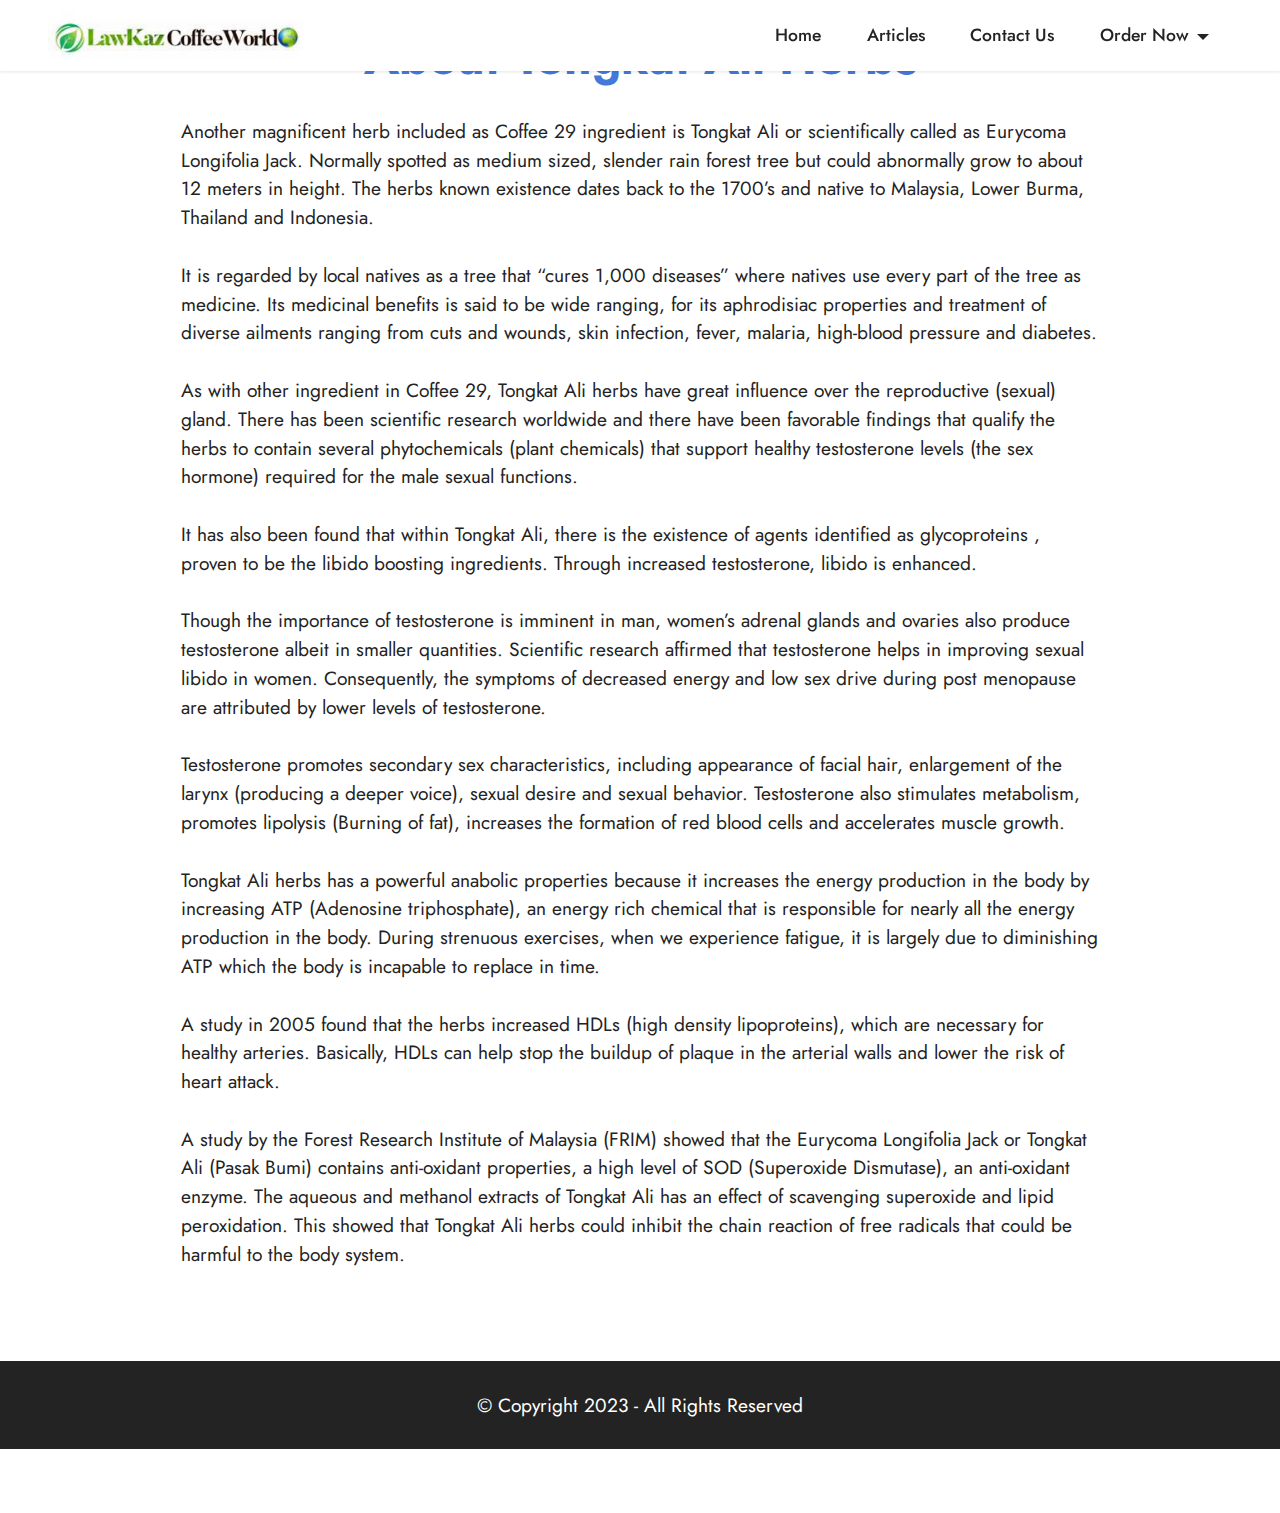
<file: Tongkat_Ali.html>
<!DOCTYPE html>
<html  >
<head>
  <!-- Site made with Mobirise Website Builder v5.8.9, https://mobirise.com -->
  <meta charset="UTF-8">
  <meta http-equiv="X-UA-Compatible" content="IE=edge">
  <meta name="generator" content="Mobirise v5.8.9, mobirise.com">
  <meta name="viewport" content="width=device-width, initial-scale=1, minimum-scale=1">
  <link rel="shortcut icon" href="assets/images/wha-13.09.09-309x58.jpg" type="image/x-icon">
  <meta name="description" content="Lawkaz Articles">
  
  
  <title>ali</title>
  <link rel="stylesheet" href="assets/web/assets/mobirise-icons/mobirise-icons.css">
  <link rel="stylesheet" href="assets/web/assets/mobirise-icons-bold/mobirise-icons-bold.css">
  <link rel="stylesheet" href="assets/bootstrap/css/bootstrap.min.css">
  <link rel="stylesheet" href="assets/bootstrap/css/bootstrap-grid.min.css">
  <link rel="stylesheet" href="assets/bootstrap/css/bootstrap-reboot.min.css">
  <link rel="stylesheet" href="assets/dropdown/css/style.css">
  <link rel="stylesheet" href="assets/socicon/css/styles.css">
  <link rel="stylesheet" href="assets/theme/css/style.css">
  <link rel="preload" href="https://fonts.googleapis.com/css?family=Jost:100,200,300,400,500,600,700,800,900,100i,200i,300i,400i,500i,600i,700i,800i,900i&display=swap" as="style" onload="this.onload=null;this.rel='stylesheet'">
  <noscript><link rel="stylesheet" href="https://fonts.googleapis.com/css?family=Jost:100,200,300,400,500,600,700,800,900,100i,200i,300i,400i,500i,600i,700i,800i,900i&display=swap"></noscript>
  <link rel="preload" as="style" href="assets/mobirise/css/mbr-additional.css"><link rel="stylesheet" href="assets/mobirise/css/mbr-additional.css" type="text/css">

  
  
  
</head>
<body>
  
  <section data-bs-version="5.1" class="content5 cid-sLsbkoKHxW" id="content5-19">
    
    <div class="container">
        <div class="row justify-content-center">
            <div class="col-md-12 col-lg-10">
                
                <h4 class="mbr-section-subtitle mbr-fonts-style mb-4 display-2"><strong>About Tongkat Ali Herbs</strong></h4>
                <p class="mbr-text mbr-fonts-style display-7">Another magnificent herb included as Coffee 29 ingredient is Tongkat Ali or scientifically called as Eurycoma Longifolia Jack. Normally spotted as medium sized, slender rain forest tree but could abnormally grow to about 12 meters in height. The herbs known existence dates back to the 1700’s and native to Malaysia, Lower Burma, Thailand and Indonesia.
<br>
<br>It is regarded by local natives as a tree that “cures 1,000 diseases” where natives use every part of the tree as medicine. Its medicinal benefits is said to be wide ranging, for its aphrodisiac properties and treatment of diverse ailments ranging from cuts and wounds, skin infection, fever, malaria, high-blood pressure and diabetes.
<br>
<br>As with other ingredient in Coffee 29, Tongkat Ali herbs have great influence over the reproductive (sexual) gland. There has been scientific research worldwide and there have been favorable findings that qualify the herbs to contain several phytochemicals (plant chemicals) that support healthy testosterone levels (the sex hormone) required for the male sexual functions.
<br>
<br>It has also been found that within Tongkat Ali, there is the existence of agents identified as glycoproteins , proven to be the libido boosting ingredients. Through increased testosterone, libido is enhanced.
<br>
<br>Though the importance of testosterone is imminent in man, women’s adrenal glands and ovaries also produce testosterone albeit in smaller quantities. Scientific research affirmed that testosterone helps in improving sexual libido in women. Consequently, the symptoms of decreased energy and low sex drive during post menopause are attributed by lower levels of testosterone.
<br>
<br>Testosterone promotes secondary sex characteristics, including appearance of facial hair, enlargement of the larynx (producing a deeper voice), sexual desire and sexual behavior. Testosterone also stimulates metabolism, promotes lipolysis (Burning of fat), increases the formation of red blood cells and accelerates muscle growth.
<br>
<br>Tongkat Ali herbs has a powerful anabolic properties because it increases the energy production in the body by increasing ATP (Adenosine triphosphate), an energy rich chemical that is responsible for nearly all the energy production in the body. During strenuous exercises, when we experience fatigue, it is largely due to diminishing ATP which the body is incapable to replace in time.
<br>
<br>A study in 2005 found that the herbs increased HDLs (high density lipoproteins), which are necessary for healthy arteries. Basically, HDLs can help stop the buildup of plaque in the arterial walls and lower the risk of heart attack.
<br>
<br>A study by the Forest Research Institute of Malaysia (FRIM) showed that the Eurycoma Longifolia Jack or Tongkat Ali (Pasak Bumi) contains anti-oxidant properties, a high level of SOD (Superoxide Dismutase), an anti-oxidant enzyme. The aqueous and methanol extracts of Tongkat Ali has an effect of scavenging superoxide and lipid peroxidation. This showed that Tongkat Ali herbs could inhibit the chain reaction of free radicals that could be harmful to the body system.</p>
            </div>
        </div>
    </div>
</section>

<section data-bs-version="5.1" class="menu menu3 cid-tyytLTYXO6" once="menu" id="menu3-2u">
    
    <nav class="navbar navbar-dropdown navbar-fixed-top navbar-expand-lg">
        <div class="container-fluid">
            <div class="navbar-brand">
                <span class="navbar-logo">
                    
                        <img src="assets/images/wha-13.09.09-309x58.jpg" alt="Lawkaz" style="height: 3rem;">
                    
                </span>
                
            </div>
            <button class="navbar-toggler" type="button" data-toggle="collapse" data-bs-toggle="collapse" data-target="#navbarSupportedContent" data-bs-target="#navbarSupportedContent" aria-controls="navbarNavAltMarkup" aria-expanded="false" aria-label="Toggle navigation">
                <div class="hamburger">
                    <span></span>
                    <span></span>
                    <span></span>
                    <span></span>
                </div>
            </button>
            <div class="collapse navbar-collapse" id="navbarSupportedContent">
                <ul class="navbar-nav nav-dropdown nav-right" data-app-modern-menu="true"><li class="nav-item"><a class="nav-link link text-black text-primary display-4" href="index.html">Home</a></li>
                    <li class="nav-item"><a class="nav-link link text-black text-primary display-4" href="articles.html">Articles</a></li>
                    <li class="nav-item"><a class="nav-link link text-black text-primary display-4" href="contact_us.html">Contact Us</a></li><li class="nav-item dropdown open"><a class="nav-link link dropdown-toggle text-black display-4" href="contact_us.html" data-toggle="dropdown-submenu" data-bs-toggle="dropdown" data-bs-auto-close="outside" aria-expanded="true">Order Now</a><div class="dropdown-menu" aria-labelledby="dropdown-202"><a class="dropdown-item text-black text-primary display-4" href="order.html"><span class="mbri-cart-full mbr-iconfont mbr-iconfont-btn"></span>Buy a Product</a><a class="show dropdown-item text-black text-primary display-4" href="distributor.html"><span class="mbrib-shopping-bag mbr-iconfont mbr-iconfont-btn"></span>Be our Distributor</a></div>
                    </li></ul>
                
                
            </div>
        </div>
    </nav>
</section>

<section data-bs-version="5.1" class="footer7 cid-tzYoRViQhM" once="footers" id="footer7-34">

    

    

    <div class="container">
        <div class="media-container-row align-center mbr-white">
            <div class="col-12">
                <p class="mbr-text mb-0 mbr-fonts-style display-7">
                    © Copyright 2023 - All Rights Reserved
                </p>
            </div>
        </div>
    </div>
</section><section class="display-7" style="padding: 0;align-items: center;justify-content: center;flex-wrap: wrap;    align-content: center;display: flex;position: relative;height: 4rem;"><a href="https://mobiri.se/34393" style="flex: 1 1;height: 4rem;position: absolute;width: 100%;z-index: 1;"><img alt="" style="height: 4rem;" src="[data-uri]"></a><p style="margin: 0;text-align: center;" class="display-7"> &#8204;</p><a style="z-index:1" href="https://mobirise.com/drag-drop-website-builder.html"></a></section><script src="assets/bootstrap/js/bootstrap.bundle.min.js"></script>  <script src="assets/smoothscroll/smooth-scroll.js"></script>  <script src="assets/ytplayer/index.js"></script>  <script src="assets/dropdown/js/navbar-dropdown.js"></script>  <script src="assets/theme/js/script.js"></script>  
  
  
</body>
</html>
</file>
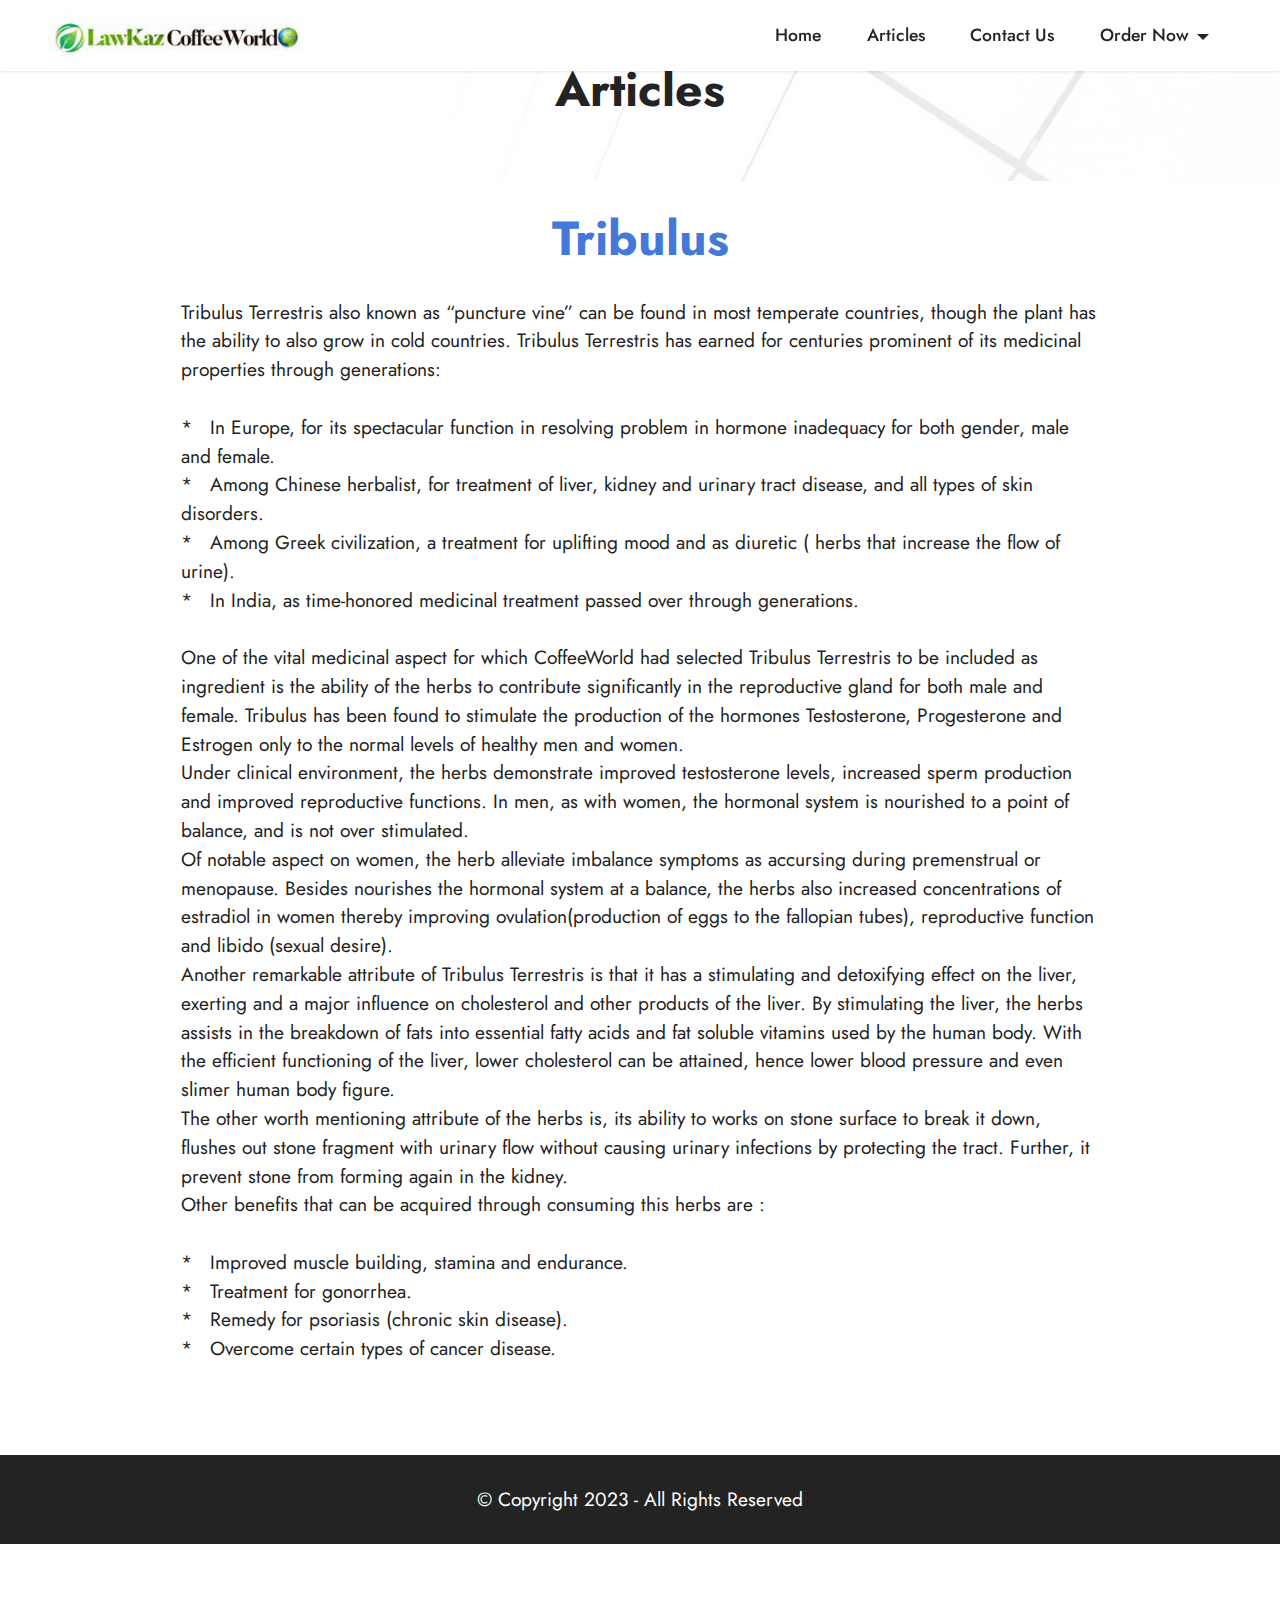
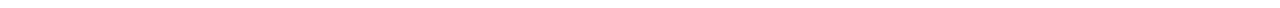
<file: Tribulus.html>
<!DOCTYPE html>
<html  >
<head>
  <!-- Site made with Mobirise Website Builder v5.8.9, https://mobirise.com -->
  <meta charset="UTF-8">
  <meta http-equiv="X-UA-Compatible" content="IE=edge">
  <meta name="generator" content="Mobirise v5.8.9, mobirise.com">
  <meta name="viewport" content="width=device-width, initial-scale=1, minimum-scale=1">
  <link rel="shortcut icon" href="assets/images/wha-13.09.09-309x58.jpg" type="image/x-icon">
  <meta name="description" content="Lawkaz Articles">
  
  
  <title>Tribulus</title>
  <link rel="stylesheet" href="assets/web/assets/mobirise-icons/mobirise-icons.css">
  <link rel="stylesheet" href="assets/web/assets/mobirise-icons-bold/mobirise-icons-bold.css">
  <link rel="stylesheet" href="assets/bootstrap/css/bootstrap.min.css">
  <link rel="stylesheet" href="assets/bootstrap/css/bootstrap-grid.min.css">
  <link rel="stylesheet" href="assets/bootstrap/css/bootstrap-reboot.min.css">
  <link rel="stylesheet" href="assets/dropdown/css/style.css">
  <link rel="stylesheet" href="assets/socicon/css/styles.css">
  <link rel="stylesheet" href="assets/theme/css/style.css">
  <link rel="preload" href="https://fonts.googleapis.com/css?family=Jost:100,200,300,400,500,600,700,800,900,100i,200i,300i,400i,500i,600i,700i,800i,900i&display=swap" as="style" onload="this.onload=null;this.rel='stylesheet'">
  <noscript><link rel="stylesheet" href="https://fonts.googleapis.com/css?family=Jost:100,200,300,400,500,600,700,800,900,100i,200i,300i,400i,500i,600i,700i,800i,900i&display=swap"></noscript>
  <link rel="preload" as="style" href="assets/mobirise/css/mbr-additional.css"><link rel="stylesheet" href="assets/mobirise/css/mbr-additional.css" type="text/css">

  
  
  
</head>
<body>
  
  <section data-bs-version="5.1" class="content4 cid-sLs7tfV0g8" id="content4-u">
    
    <div class="mbr-overlay" style="opacity: 0.7; background-color: rgb(255, 255, 255);">
    </div>
    <div class="container">
        <div class="row justify-content-center">
            <div class="title col-md-12 col-lg-10">
                <h3 class="mbr-section-title mbr-fonts-style align-center mb-4 display-2">
                    <strong>Articles</strong></h3>
                
                
            </div>
        </div>
    </div>
</section>

<section data-bs-version="5.1" class="content5 cid-sLs7Cp0EPV" id="content5-x">
    
    <div class="container">
        <div class="row justify-content-center">
            <div class="col-md-12 col-lg-10">
                
                <h4 class="mbr-section-subtitle mbr-fonts-style mb-4 display-2"><strong>
                    Tribulus
                </strong></h4>
                <p class="mbr-text mbr-fonts-style display-7">Tribulus Terrestris also known as “puncture vine” can be found in most temperate countries, though the plant has the ability to also grow in cold countries. Tribulus Terrestris has earned for centuries prominent of its medicinal properties through generations:
<br>
<br>*&nbsp; &nbsp;In Europe, for its spectacular function in resolving problem in hormone inadequacy for both gender, male and female.
<br>*&nbsp; &nbsp;Among Chinese herbalist, for treatment of liver, kidney and urinary tract disease, and all types of skin disorders.
<br>*&nbsp; &nbsp;Among Greek civilization, a treatment for uplifting mood and as diuretic ( herbs that increase the flow of urine).
<br>*&nbsp; &nbsp;In India, as time-honored medicinal treatment passed over through generations.<br>
<br>One of the vital medicinal aspect for which CoffeeWorld had selected Tribulus Terrestris to be included as ingredient is the ability of the herbs to contribute significantly in the reproductive gland for both male and female. Tribulus has been found to stimulate the production of the hormones Testosterone, Progesterone and Estrogen only to the normal levels of healthy men and women.
<br>Under clinical environment, the herbs demonstrate improved testosterone levels, increased sperm production and improved reproductive functions. In men, as with women, the hormonal system is nourished to a point of balance, and is not over stimulated.
<br>Of notable aspect on women, the herb alleviate imbalance symptoms as accursing during premenstrual or menopause. Besides nourishes the hormonal system at a balance, the herbs also increased concentrations of estradiol in women thereby improving ovulation(production of eggs to the fallopian tubes), reproductive function and libido (sexual desire).
<br>Another remarkable attribute of Tribulus Terrestris is that it has a stimulating and detoxifying effect on the liver, exerting and a major influence on cholesterol and other products of the liver. By stimulating the liver, the herbs assists in the breakdown of fats into essential fatty acids and fat soluble vitamins used by the human body. With the efficient functioning of the liver, lower cholesterol can be attained, hence lower blood pressure and even slimer human body figure.
<br>The other worth mentioning attribute of the herbs is, its ability to works on stone surface to break it down, flushes out stone fragment with urinary flow without causing urinary infections by protecting the tract. Further, it prevent stone from forming again in the kidney.
<br>Other benefits that can be acquired through consuming this herbs are :
<br>
<br>*&nbsp; &nbsp;Improved muscle building, stamina and endurance.<br>*&nbsp; &nbsp;Treatment for gonorrhea.
<br>*&nbsp; &nbsp;Remedy for psoriasis (chronic skin disease).
<br>*&nbsp; &nbsp;Overcome certain types of cancer disease.</p>
            </div>
        </div>
    </div>
</section>

<section data-bs-version="5.1" class="menu menu3 cid-tyytLTYXO6" once="menu" id="menu3-2u">
    
    <nav class="navbar navbar-dropdown navbar-fixed-top navbar-expand-lg">
        <div class="container-fluid">
            <div class="navbar-brand">
                <span class="navbar-logo">
                    
                        <img src="assets/images/wha-13.09.09-309x58.jpg" alt="Lawkaz" style="height: 3rem;">
                    
                </span>
                
            </div>
            <button class="navbar-toggler" type="button" data-toggle="collapse" data-bs-toggle="collapse" data-target="#navbarSupportedContent" data-bs-target="#navbarSupportedContent" aria-controls="navbarNavAltMarkup" aria-expanded="false" aria-label="Toggle navigation">
                <div class="hamburger">
                    <span></span>
                    <span></span>
                    <span></span>
                    <span></span>
                </div>
            </button>
            <div class="collapse navbar-collapse" id="navbarSupportedContent">
                <ul class="navbar-nav nav-dropdown nav-right" data-app-modern-menu="true"><li class="nav-item"><a class="nav-link link text-black text-primary display-4" href="index.html">Home</a></li>
                    <li class="nav-item"><a class="nav-link link text-black text-primary display-4" href="articles.html">Articles</a></li>
                    <li class="nav-item"><a class="nav-link link text-black text-primary display-4" href="contact_us.html">Contact Us</a></li><li class="nav-item dropdown open"><a class="nav-link link dropdown-toggle text-black display-4" href="contact_us.html" data-toggle="dropdown-submenu" data-bs-toggle="dropdown" data-bs-auto-close="outside" aria-expanded="true">Order Now</a><div class="dropdown-menu" aria-labelledby="dropdown-202"><a class="dropdown-item text-black text-primary display-4" href="order.html"><span class="mbri-cart-full mbr-iconfont mbr-iconfont-btn"></span>Buy a Product</a><a class="show dropdown-item text-black text-primary display-4" href="distributor.html"><span class="mbrib-shopping-bag mbr-iconfont mbr-iconfont-btn"></span>Be our Distributor</a></div>
                    </li></ul>
                
                
            </div>
        </div>
    </nav>
</section>

<section data-bs-version="5.1" class="footer7 cid-tzYoRViQhM" once="footers" id="footer7-34">

    

    

    <div class="container">
        <div class="media-container-row align-center mbr-white">
            <div class="col-12">
                <p class="mbr-text mb-0 mbr-fonts-style display-7">
                    © Copyright 2023 - All Rights Reserved
                </p>
            </div>
        </div>
    </div>
</section><section class="display-7" style="padding: 0;align-items: center;justify-content: center;flex-wrap: wrap;    align-content: center;display: flex;position: relative;height: 4rem;"><a href="https://mobiri.se/34393" style="flex: 1 1;height: 4rem;position: absolute;width: 100%;z-index: 1;"><img alt="" style="height: 4rem;" src="[data-uri]"></a><p style="margin: 0;text-align: center;" class="display-7">&#8204;</p><a style="z-index:1" href="https://mobirise.com/offline-website-builder.html"></a></section><script src="assets/bootstrap/js/bootstrap.bundle.min.js"></script>  <script src="assets/smoothscroll/smooth-scroll.js"></script>  <script src="assets/ytplayer/index.js"></script>  <script src="assets/dropdown/js/navbar-dropdown.js"></script>  <script src="assets/theme/js/script.js"></script>  
  
  
</body>
</html>
</file>
<file: assets/web/assets/mobirise-icons2/mobirise2.css>
@font-face {
  font-family: 'Moririse2';
  font-display: swap;
  src:  url('mobirise2.eot?f2bix4');
  src:  url('mobirise2.eot?f2bix4#iefix') format('embedded-opentype'),
    url('mobirise2.ttf?f2bix4') format('truetype'),
    url('mobirise2.woff?f2bix4') format('woff'),
    url('mobirise2.svg?f2bix4#mobirise2') format('svg');
  font-weight: normal;
  font-style: normal;
}

[class^="mobi-"], [class*=" mobi-"] {
  /* use !important to prevent issues with browser extensions that change fonts */
  font-family: 'Moririse2' !important;
  speak: none;
  font-style: normal;
  font-weight: normal;
  font-variant: normal;
  text-transform: none;
  line-height: 1;

  /* Better Font Rendering =========== */
  -webkit-font-smoothing: antialiased;
  -moz-osx-font-smoothing: grayscale;
}

.mobi-mbri-add-submenu:before {
  content: "\e900";
}
.mobi-mbri-alert:before {
  content: "\e901";
}
.mobi-mbri-align-center:before {
  content: "\e902";
}
.mobi-mbri-align-justify:before {
  content: "\e903";
}
.mobi-mbri-align-left:before {
  content: "\e904";
}
.mobi-mbri-align-right:before {
  content: "\e905";
}
.mobi-mbri-android:before {
  content: "\e906";
}
.mobi-mbri-apple:before {
  content: "\e907";
}
.mobi-mbri-arrow-down:before {
  content: "\e908";
}
.mobi-mbri-arrow-next:before {
  content: "\e909";
}
.mobi-mbri-arrow-prev:before {
  content: "\e90a";
}
.mobi-mbri-arrow-up:before {
  content: "\e90b";
}
.mobi-mbri-bold:before {
  content: "\e90c";
}
.mobi-mbri-bookmark:before {
  content: "\e90d";
}
.mobi-mbri-bootstrap:before {
  content: "\e90e";
}
.mobi-mbri-briefcase:before {
  content: "\e90f";
}
.mobi-mbri-browse:before {
  content: "\e910";
}
.mobi-mbri-bulleted-list:before {
  content: "\e911";
}
.mobi-mbri-calendar:before {
  content: "\e912";
}
.mobi-mbri-camera:before {
  content: "\e913";
}
.mobi-mbri-cart-add:before {
  content: "\e914";
}
.mobi-mbri-cart-full:before {
  content: "\e915";
}
.mobi-mbri-cash:before {
  content: "\e916";
}
.mobi-mbri-change-style:before {
  content: "\e917";
}
.mobi-mbri-chat:before {
  content: "\e918";
}
.mobi-mbri-clock:before {
  content: "\e919";
}
.mobi-mbri-close:before {
  content: "\e91a";
}
.mobi-mbri-cloud:before {
  content: "\e91b";
}
.mobi-mbri-code:before {
  content: "\e91c";
}
.mobi-mbri-contact-form:before {
  content: "\e91d";
}
.mobi-mbri-credit-card:before {
  content: "\e91e";
}
.mobi-mbri-cursor-click:before {
  content: "\e91f";
}
.mobi-mbri-cust-feedback:before {
  content: "\e920";
}
.mobi-mbri-database:before {
  content: "\e921";
}
.mobi-mbri-delivery:before {
  content: "\e922";
}
.mobi-mbri-desktop:before {
  content: "\e923";
}
.mobi-mbri-devices:before {
  content: "\e924";
}
.mobi-mbri-down:before {
  content: "\e925";
}
.mobi-mbri-download-2:before {
  content: "\e926";
}
.mobi-mbri-download:before {
  content: "\e927";
}
.mobi-mbri-drag-n-drop-2:before {
  content: "\e928";
}
.mobi-mbri-drag-n-drop:before {
  content: "\e929";
}
.mobi-mbri-edit-2:before {
  content: "\e92a";
}
.mobi-mbri-edit:before {
  content: "\e92b";
}
.mobi-mbri-error:before {
  content: "\e92c";
}
.mobi-mbri-extension:before {
  content: "\e92d";
}
.mobi-mbri-features:before {
  content: "\e92e";
}
.mobi-mbri-file:before {
  content: "\e92f";
}
.mobi-mbri-flag:before {
  content: "\e930";
}
.mobi-mbri-folder:before {
  content: "\e931";
}
.mobi-mbri-gift:before {
  content: "\e932";
}
.mobi-mbri-github:before {
  content: "\e933";
}
.mobi-mbri-globe-2:before {
  content: "\e934";
}
.mobi-mbri-globe:before {
  content: "\e935";
}
.mobi-mbri-growing-chart:before {
  content: "\e936";
}
.mobi-mbri-hearth:before {
  content: "\e937";
}
.mobi-mbri-help:before {
  content: "\e938";
}
.mobi-mbri-home:before {
  content: "\e939";
}
.mobi-mbri-hot-cup:before {
  content: "\e93a";
}
.mobi-mbri-idea:before {
  content: "\e93b";
}
.mobi-mbri-image-gallery:before {
  content: "\e93c";
}
.mobi-mbri-image-slider:before {
  content: "\e93d";
}
.mobi-mbri-info:before {
  content: "\e93e";
}
.mobi-mbri-italic:before {
  content: "\e93f";
}
.mobi-mbri-key:before {
  content: "\e940";
}
.mobi-mbri-laptop:before {
  content: "\e941";
}
.mobi-mbri-layers:before {
  content: "\e942";
}
.mobi-mbri-left-right:before {
  content: "\e943";
}
.mobi-mbri-left:before {
  content: "\e944";
}
.mobi-mbri-letter:before {
  content: "\e945";
}
.mobi-mbri-like:before {
  content: "\e946";
}
.mobi-mbri-link:before {
  content: "\e947";
}
.mobi-mbri-lock:before {
  content: "\e948";
}
.mobi-mbri-login:before {
  content: "\e949";
}
.mobi-mbri-logout:before {
  content: "\e94a";
}
.mobi-mbri-magic-stick:before {
  content: "\e94b";
}
.mobi-mbri-map-pin:before {
  content: "\e94c";
}
.mobi-mbri-menu:before {
  content: "\e94d";
}
.mobi-mbri-mobile-2:before {
  content: "\e94e";
}
.mobi-mbri-mobile-horizontal:before {
  content: "\e94f";
}
.mobi-mbri-mobile:before {
  content: "\e950";
}
.mobi-mbri-mobirise:before {
  content: "\e951";
}
.mobi-mbri-more-horizontal:before {
  content: "\e952";
}
.mobi-mbri-more-vertical:before {
  content: "\e953";
}
.mobi-mbri-music:before {
  content: "\e954";
}
.mobi-mbri-new-file:before {
  content: "\e955";
}
.mobi-mbri-numbered-list:before {
  content: "\e956";
}
.mobi-mbri-opened-folder:before {
  content: "\e957";
}
.mobi-mbri-pages:before {
  content: "\e958";
}
.mobi-mbri-paper-plane:before {
  content: "\e959";
}
.mobi-mbri-paperclip:before {
  content: "\e95a";
}
.mobi-mbri-phone:before {
  content: "\e95b";
}
.mobi-mbri-photo:before {
  content: "\e95c";
}
.mobi-mbri-photos:before {
  content: "\e95d";
}
.mobi-mbri-pin:before {
  content: "\e95e";
}
.mobi-mbri-play:before {
  content: "\e95f";
}
.mobi-mbri-plus:before {
  content: "\e960";
}
.mobi-mbri-preview:before {
  content: "\e961";
}
.mobi-mbri-print:before {
  content: "\e962";
}
.mobi-mbri-protect:before {
  content: "\e963";
}
.mobi-mbri-question:before {
  content: "\e964";
}
.mobi-mbri-quote-left:before {
  content: "\e965";
}
.mobi-mbri-quote-right:before {
  content: "\e966";
}
.mobi-mbri-redo:before {
  content: "\e967";
}
.mobi-mbri-refresh:before {
  content: "\e968";
}
.mobi-mbri-responsive-2:before {
  content: "\e969";
}
.mobi-mbri-responsive:before {
  content: "\e96a";
}
.mobi-mbri-right:before {
  content: "\e96b";
}
.mobi-mbri-rocket:before {
  content: "\e96c";
}
.mobi-mbri-sad-face:before {
  content: "\e96d";
}
.mobi-mbri-sale:before {
  content: "\e96e";
}
.mobi-mbri-save:before {
  content: "\e96f";
}
.mobi-mbri-search:before {
  content: "\e970";
}
.mobi-mbri-setting-2:before {
  content: "\e971";
}
.mobi-mbri-setting-3:before {
  content: "\e972";
}
.mobi-mbri-setting:before {
  content: "\e973";
}
.mobi-mbri-share:before {
  content: "\e974";
}
.mobi-mbri-shopping-bag:before {
  content: "\e975";
}
.mobi-mbri-shopping-basket:before {
  content: "\e976";
}
.mobi-mbri-shopping-cart:before {
  content: "\e977";
}
.mobi-mbri-sites:before {
  content: "\e978";
}
.mobi-mbri-smile-face:before {
  content: "\e979";
}
.mobi-mbri-speed:before {
  content: "\e97a";
}
.mobi-mbri-star:before {
  content: "\e97b";
}
.mobi-mbri-success:before {
  content: "\e97c";
}
.mobi-mbri-sun:before {
  content: "\e97d";
}
.mobi-mbri-sun2:before {
  content: "\e97e";
}
.mobi-mbri-tablet-vertical:before {
  content: "\e97f";
}
.mobi-mbri-tablet:before {
  content: "\e980";
}
.mobi-mbri-target:before {
  content: "\e981";
}
.mobi-mbri-timer:before {
  content: "\e982";
}
.mobi-mbri-to-ftp:before {
  content: "\e983";
}
.mobi-mbri-to-local-drive:before {
  content: "\e984";
}
.mobi-mbri-touch-swipe:before {
  content: "\e985";
}
.mobi-mbri-touch:before {
  content: "\e986";
}
.mobi-mbri-trash:before {
  content: "\e987";
}
.mobi-mbri-underline:before {
  content: "\e988";
}
.mobi-mbri-undo:before {
  content: "\e989";
}
.mobi-mbri-unlink:before {
  content: "\e98a";
}
.mobi-mbri-unlock:before {
  content: "\e98b";
}
.mobi-mbri-up-down:before {
  content: "\e98c";
}
.mobi-mbri-up:before {
  content: "\e98d";
}
.mobi-mbri-update:before {
  content: "\e98e";
}
.mobi-mbri-upload-2:before {
  content: "\e98f";
}
.mobi-mbri-upload:before {
  content: "\e990";
}
.mobi-mbri-user-2:before {
  content: "\e991";
}
.mobi-mbri-user:before {
  content: "\e992";
}
.mobi-mbri-users:before {
  content: "\e993";
}
.mobi-mbri-video-play:before {
  content: "\e994";
}
.mobi-mbri-video:before {
  content: "\e995";
}
.mobi-mbri-watch:before {
  content: "\e996";
}
.mobi-mbri-website-theme-2:before {
  content: "\e997";
}
.mobi-mbri-website-theme:before {
  content: "\e998";
}
.mobi-mbri-wifi:before {
  content: "\e999";
}
.mobi-mbri-windows:before {
  content: "\e99a";
}
.mobi-mbri-zoom-in:before {
  content: "\e99b";
}
.mobi-mbri-zoom-out:before {
  content: "\e99c";
}
</file>
<file: assets/web/assets/mobirise-icons/mobirise-icons.css>
@font-face {
  font-family: 'MobiriseIcons';
  src:  url('mobirise-icons.eot?spat4u');
  src:  url('mobirise-icons.eot?spat4u#iefix') format('embedded-opentype'),
    url('mobirise-icons.ttf?spat4u') format('truetype'),
    url('mobirise-icons.woff?spat4u') format('woff'),
    url('mobirise-icons.svg?spat4u#MobiriseIcons') format('svg');
  font-weight: normal;
  font-style: normal;
  font-display: swap;
}

[class^="mbri-"], [class*=" mbri-"] {
  /* use !important to prevent issues with browser extensions that change fonts */
  font-family: MobiriseIcons !important;
  speak: none;
  font-style: normal;
  font-weight: normal;
  font-variant: normal;
  text-transform: none;
  line-height: 1;

  /* Better Font Rendering =========== */
  -webkit-font-smoothing: antialiased;
  -moz-osx-font-smoothing: grayscale;
}

.mbri-add-submenu:before {
  content: "\e900";
}
.mbri-alert:before {
  content: "\e901";
}
.mbri-align-center:before {
  content: "\e902";
}
.mbri-align-justify:before {
  content: "\e903";
}
.mbri-align-left:before {
  content: "\e904";
}
.mbri-align-right:before {
  content: "\e905";
}
.mbri-android:before {
  content: "\e906";
}
.mbri-apple:before {
  content: "\e907";
}
.mbri-arrow-down:before {
  content: "\e908";
}
.mbri-arrow-next:before {
  content: "\e909";
}
.mbri-arrow-prev:before {
  content: "\e90a";
}
.mbri-arrow-up:before {
  content: "\e90b";
}
.mbri-bold:before {
  content: "\e90c";
}
.mbri-bookmark:before {
  content: "\e90d";
}
.mbri-bootstrap:before {
  content: "\e90e";
}
.mbri-briefcase:before {
  content: "\e90f";
}
.mbri-browse:before {
  content: "\e910";
}
.mbri-bulleted-list:before {
  content: "\e911";
}
.mbri-calendar:before {
  content: "\e912";
}
.mbri-camera:before {
  content: "\e913";
}
.mbri-cart-add:before {
  content: "\e914";
}
.mbri-cart-full:before {
  content: "\e915";
}
.mbri-cash:before {
  content: "\e916";
}
.mbri-change-style:before {
  content: "\e917";
}
.mbri-chat:before {
  content: "\e918";
}
.mbri-clock:before {
  content: "\e919";
}
.mbri-close:before {
  content: "\e91a";
}
.mbri-cloud:before {
  content: "\e91b";
}
.mbri-code:before {
  content: "\e91c";
}
.mbri-contact-form:before {
  content: "\e91d";
}
.mbri-credit-card:before {
  content: "\e91e";
}
.mbri-cursor-click:before {
  content: "\e91f";
}
.mbri-cust-feedback:before {
  content: "\e920";
}
.mbri-database:before {
  content: "\e921";
}
.mbri-delivery:before {
  content: "\e922";
}
.mbri-desktop:before {
  content: "\e923";
}
.mbri-devices:before {
  content: "\e924";
}
.mbri-down:before {
  content: "\e925";
}
.mbri-download:before {
  content: "\e989";
}
.mbri-drag-n-drop:before {
  content: "\e927";
}
.mbri-drag-n-drop2:before {
  content: "\e928";
}
.mbri-edit:before {
  content: "\e929";
}
.mbri-edit2:before {
  content: "\e92a";
}
.mbri-error:before {
  content: "\e92b";
}
.mbri-extension:before {
  content: "\e92c";
}
.mbri-features:before {
  content: "\e92d";
}
.mbri-file:before {
  content: "\e92e";
}
.mbri-flag:before {
  content: "\e92f";
}
.mbri-folder:before {
  content: "\e930";
}
.mbri-gift:before {
  content: "\e931";
}
.mbri-github:before {
  content: "\e932";
}
.mbri-globe:before {
  content: "\e933";
}
.mbri-globe-2:before {
  content: "\e934";
}
.mbri-growing-chart:before {
  content: "\e935";
}
.mbri-hearth:before {
  content: "\e936";
}
.mbri-help:before {
  content: "\e937";
}
.mbri-home:before {
  content: "\e938";
}
.mbri-hot-cup:before {
  content: "\e939";
}
.mbri-idea:before {
  content: "\e93a";
}
.mbri-image-gallery:before {
  content: "\e93b";
}
.mbri-image-slider:before {
  content: "\e93c";
}
.mbri-info:before {
  content: "\e93d";
}
.mbri-italic:before {
  content: "\e93e";
}
.mbri-key:before {
  content: "\e93f";
}
.mbri-laptop:before {
  content: "\e940";
}
.mbri-layers:before {
  content: "\e941";
}
.mbri-left-right:before {
  content: "\e942";
}
.mbri-left:before {
  content: "\e943";
}
.mbri-letter:before {
  content: "\e944";
}
.mbri-like:before {
  content: "\e945";
}
.mbri-link:before {
  content: "\e946";
}
.mbri-lock:before {
  content: "\e947";
}
.mbri-login:before {
  content: "\e948";
}
.mbri-logout:before {
  content: "\e949";
}
.mbri-magic-stick:before {
  content: "\e94a";
}
.mbri-map-pin:before {
  content: "\e94b";
}
.mbri-menu:before {
  content: "\e94c";
}
.mbri-mobile:before {
  content: "\e94d";
}
.mbri-mobile2:before {
  content: "\e94e";
}
.mbri-mobirise:before {
  content: "\e94f";
}
.mbri-more-horizontal:before {
  content: "\e950";
}
.mbri-more-vertical:before {
  content: "\e951";
}
.mbri-music:before {
  content: "\e952";
}
.mbri-new-file:before {
  content: "\e953";
}
.mbri-numbered-list:before {
  content: "\e954";
}
.mbri-opened-folder:before {
  content: "\e955";
}
.mbri-pages:before {
  content: "\e956";
}
.mbri-paper-plane:before {
  content: "\e957";
}
.mbri-paperclip:before {
  content: "\e958";
}
.mbri-photo:before {
  content: "\e959";
}
.mbri-photos:before {
  content: "\e95a";
}
.mbri-pin:before {
  content: "\e95b";
}
.mbri-play:before {
  content: "\e95c";
}
.mbri-plus:before {
  content: "\e95d";
}
.mbri-preview:before {
  content: "\e95e";
}
.mbri-print:before {
  content: "\e95f";
}
.mbri-protect:before {
  content: "\e960";
}
.mbri-question:before {
  content: "\e961";
}
.mbri-quote-left:before {
  content: "\e962";
}
.mbri-quote-right:before {
  content: "\e963";
}
.mbri-refresh:before {
  content: "\e964";
}
.mbri-responsive:before {
  content: "\e965";
}
.mbri-right:before {
  content: "\e966";
}
.mbri-rocket:before {
  content: "\e967";
}
.mbri-sad-face:before {
  content: "\e968";
}
.mbri-sale:before {
  content: "\e969";
}
.mbri-save:before {
  content: "\e96a";
}
.mbri-search:before {
  content: "\e96b";
}
.mbri-setting:before {
  content: "\e96c";
}
.mbri-setting2:before {
  content: "\e96d";
}
.mbri-setting3:before {
  content: "\e96e";
}
.mbri-share:before {
  content: "\e96f";
}
.mbri-shopping-bag:before {
  content: "\e970";
}
.mbri-shopping-basket:before {
  content: "\e971";
}
.mbri-shopping-cart:before {
  content: "\e972";
}
.mbri-sites:before {
  content: "\e973";
}
.mbri-smile-face:before {
  content: "\e974";
}
.mbri-speed:before {
  content: "\e975";
}
.mbri-star:before {
  content: "\e976";
}
.mbri-success:before {
  content: "\e977";
}
.mbri-sun:before {
  content: "\e978";
}
.mbri-sun2:before {
  content: "\e979";
}
.mbri-tablet:before {
  content: "\e97a";
}
.mbri-tablet-vertical:before {
  content: "\e97b";
}
.mbri-target:before {
  content: "\e97c";
}
.mbri-timer:before {
  content: "\e97d";
}
.mbri-to-ftp:before {
  content: "\e97e";
}
.mbri-to-local-drive:before {
  content: "\e97f";
}
.mbri-touch-swipe:before {
  content: "\e980";
}
.mbri-touch:before {
  content: "\e981";
}
.mbri-trash:before {
  content: "\e982";
}
.mbri-underline:before {
  content: "\e983";
}
.mbri-unlink:before {
  content: "\e984";
}
.mbri-unlock:before {
  content: "\e985";
}
.mbri-up-down:before {
  content: "\e986";
}
.mbri-up:before {
  content: "\e987";
}
.mbri-update:before {
  content: "\e988";
}
.mbri-upload:before {
 content: "\e926"; 
}
.mbri-user:before {
  content: "\e98a";
}
.mbri-user2:before {
  content: "\e98b";
}
.mbri-users:before {
  content: "\e98c";
}
.mbri-video:before {
  content: "\e98d";
}
.mbri-video-play:before {
  content: "\e98e";
}
.mbri-watch:before {
  content: "\e98f";
}
.mbri-website-theme:before {
  content: "\e990";
}
.mbri-wifi:before {
  content: "\e991";
}
.mbri-windows:before {
  content: "\e992";
}
.mbri-zoom-out:before {
  content: "\e993";
}
.mbri-redo:before {
  content: "\e994";
}
.mbri-undo:before {
  content: "\e995";
}
</file>
<file: assets/web/assets/mobirise-icons-bold/mobirise-icons-bold.css>
@font-face {
  font-family: 'mobirise-icons-bold';
  font-display: swap;
  src:  url('mobirise-icons-bold.eot?m1l4yr');
  src:  url('mobirise-icons-bold.eot?m1l4yr#iefix') format('embedded-opentype'),
    url('mobirise-icons-bold.ttf?m1l4yr') format('truetype'),
    url('mobirise-icons-bold.woff?m1l4yr') format('woff'),
    url('mobirise-icons-bold.svg?m1l4yr#mobirise-icons-bold') format('svg');
  font-weight: normal;
  font-style: normal;
}

[class^="mbrib-"], [class*="mbrib-"] {
  /* use !important to prevent issues with browser extensions that change fonts */
  font-family: 'mobirise-icons-bold' !important;
  speak: none;
  font-style: normal;
  font-weight: normal;
  font-variant: normal;
  text-transform: none;
  line-height: 1;

  /* Better Font Rendering =========== */
  -webkit-font-smoothing: antialiased;
  -moz-osx-font-smoothing: grayscale;
}

.mbrib-add-submenu:before {
  content: "\e900";
}
.mbrib-alert:before {
  content: "\e901";
}
.mbrib-align-center:before {
  content: "\e902";
}
.mbrib-align-justify:before {
  content: "\e903";
}
.mbrib-align-left:before {
  content: "\e904";
}
.mbrib-align-right:before {
  content: "\e905";
}
.mbrib-android:before {
  content: "\e906";
}
.mbrib-apple:before {
  content: "\e907";
}
.mbrib-arrow-down:before {
  content: "\e908";
}
.mbrib-arrow-next:before {
  content: "\e909";
}
.mbrib-arrow-prev:before {
  content: "\e90a";
}
.mbrib-arrow-up:before {
  content: "\e90b";
}
.mbrib-bold:before {
  content: "\e90c";
}
.mbrib-bookmark:before {
  content: "\e90d";
}
.mbrib-bootstrap:before {
  content: "\e90e";
}
.mbrib-briefcase:before {
  content: "\e90f";
}
.mbrib-browse:before {
  content: "\e910";
}
.mbrib-bulleted-list:before {
  content: "\e911";
}
.mbrib-calendar:before {
  content: "\e912";
}
.mbrib-camera:before {
  content: "\e913";
}
.mbrib-cart-add:before {
  content: "\e914";
}
.mbrib-cart-full:before {
  content: "\e915";
}
.mbrib-cash:before {
  content: "\e916";
}
.mbrib-change-style:before {
  content: "\e917";
}
.mbrib-chat:before {
  content: "\e918";
}
.mbrib-clock:before {
  content: "\e919";
}
.mbrib-close:before {
  content: "\e91a";
}
.mbrib-cloud:before {
  content: "\e91b";
}
.mbrib-code:before {
  content: "\e91c";
}
.mbrib-contact-form:before {
  content: "\e91d";
}
.mbrib-credit-card:before {
  content: "\e91e";
}
.mbrib-cursor-click:before {
  content: "\e91f";
}
.mbrib-cust-feedback:before {
  content: "\e920";
}
.mbrib-database:before {
  content: "\e921";
}
.mbrib-delivery:before {
  content: "\e922";
}
.mbrib-desktop:before {
  content: "\e923";
}
.mbrib-devices:before {
  content: "\e924";
}
.mbrib-down:before {
  content: "\e925";
}
.mbrib-download:before {
  content: "\e926";
}
.mbrib-drag-n-drop:before {
  content: "\e927";
}
.mbrib-drag-n-drop2:before {
  content: "\e928";
}
.mbrib-edit:before {
  content: "\e929";
}
.mbrib-edit2:before {
  content: "\e92a";
}
.mbrib-error:before {
  content: "\e92b";
}
.mbrib-extension:before {
  content: "\e92c";
}
.mbrib-features:before {
  content: "\e92d";
}
.mbrib-file:before {
  content: "\e92e";
}
.mbrib-flag:before {
  content: "\e92f";
}
.mbrib-folder:before {
  content: "\e930";
}
.mbrib-gift:before {
  content: "\e931";
}
.mbrib-github:before {
  content: "\e932";
}
.mbrib-globe-2:before {
  content: "\e933";
}
.mbrib-globe:before {
  content: "\e934";
}
.mbrib-growing-chart:before {
  content: "\e935";
}
.mbrib-hearth:before {
  content: "\e936";
}
.mbrib-help:before {
  content: "\e937";
}
.mbrib-home:before {
  content: "\e938";
}
.mbrib-hot-cup:before {
  content: "\e939";
}
.mbrib-idea:before {
  content: "\e93a";
}
.mbrib-image-gallery:before {
  content: "\e93b";
}
.mbrib-image-slider:before {
  content: "\e93c";
}
.mbrib-info:before {
  content: "\e93d";
}
.mbrib-italic:before {
  content: "\e93e";
}
.mbrib-key:before {
  content: "\e93f";
}
.mbrib-laptop:before {
  content: "\e940";
}
.mbrib-layers:before {
  content: "\e941";
}
.mbrib-left-right:before {
  content: "\e942";
}
.mbrib-left:before {
  content: "\e943";
}
.mbrib-letter:before {
  content: "\e944";
}
.mbrib-like:before {
  content: "\e945";
}
.mbrib-link:before {
  content: "\e946";
}
.mbrib-lock:before {
  content: "\e947";
}
.mbrib-login:before {
  content: "\e948";
}
.mbrib-logout:before {
  content: "\e949";
}
.mbrib-magic-stick:before {
  content: "\e94a";
}
.mbrib-map-pin:before {
  content: "\e94b";
}
.mbrib-menu:before {
  content: "\e94c";
}
.mbrib-mobile:before {
  content: "\e94d";
}
.mbrib-mobile2:before {
  content: "\e94e";
}
.mbrib-mobirise:before {
  content: "\e94f";
}
.mbrib-more-horizontal:before {
  content: "\e950";
}
.mbrib-more-vertical:before {
  content: "\e951";
}
.mbrib-music:before {
  content: "\e952";
}
.mbrib-new-file:before {
  content: "\e953";
}
.mbrib-numbered-list:before {
  content: "\e954";
}
.mbrib-opened-folder:before {
  content: "\e955";
}
.mbrib-pages:before {
  content: "\e956";
}
.mbrib-paper-plane:before {
  content: "\e957";
}
.mbrib-paperclip:before {
  content: "\e958";
}
.mbrib-photo:before {
  content: "\e959";
}
.mbrib-photos:before {
  content: "\e95a";
}
.mbrib-pin:before {
  content: "\e95b";
}
.mbrib-play:before {
  content: "\e95c";
}
.mbrib-plus:before {
  content: "\e95d";
}
.mbrib-preview:before {
  content: "\e95e";
}
.mbrib-print:before {
  content: "\e95f";
}
.mbrib-protect:before {
  content: "\e960";
}
.mbrib-question:before {
  content: "\e961";
}
.mbrib-quote-left:before {
  content: "\e962";
}
.mbrib-quote-right:before {
  content: "\e963";
}
.mbrib-redo:before {
  content: "\e964";
}
.mbrib-refresh:before {
  content: "\e965";
}
.mbrib-responsive:before {
  content: "\e966";
}
.mbrib-right:before {
  content: "\e967";
}
.mbrib-rocket:before {
  content: "\e968";
}
.mbrib-sad-face:before {
  content: "\e969";
}
.mbrib-sale:before {
  content: "\e96a";
}
.mbrib-save:before {
  content: "\e96b";
}
.mbrib-search:before {
  content: "\e96c";
}
.mbrib-setting:before {
  content: "\e96d";
}
.mbrib-setting2:before {
  content: "\e96e";
}
.mbrib-setting3:before {
  content: "\e96f";
}
.mbrib-share:before {
  content: "\e970";
}
.mbrib-shopping-bag:before {
  content: "\e971";
}
.mbrib-shopping-basket:before {
  content: "\e972";
}
.mbrib-shopping-cart:before {
  content: "\e973";
}
.mbrib-sites:before {
  content: "\e974";
}
.mbrib-smile-face:before {
  content: "\e975";
}
.mbrib-speed:before {
  content: "\e976";
}
.mbrib-star:before {
  content: "\e977";
}
.mbrib-success:before {
  content: "\e978";
}
.mbrib-sun:before {
  content: "\e979";
}
.mbrib-sun2:before {
  content: "\e97a";
}
.mbrib-tablet-vertical:before {
  content: "\e97b";
}
.mbrib-tablet:before {
  content: "\e97c";
}
.mbrib-target:before {
  content: "\e97d";
}
.mbrib-timer:before {
  content: "\e97e";
}
.mbrib-to-ftp:before {
  content: "\e97f";
}
.mbrib-to-local-drive:before {
  content: "\e980";
}
.mbrib-touch-swipe:before {
  content: "\e981";
}
.mbrib-touch:before {
  content: "\e982";
}
.mbrib-trash:before {
  content: "\e983";
}
.mbrib-underline:before {
  content: "\e984";
}
.mbrib-undo:before {
  content: "\e985";
}
.mbrib-unlink:before {
  content: "\e986";
}
.mbrib-unlock:before {
  content: "\e987";
}
.mbrib-up-down:before {
  content: "\e988";
}
.mbrib-up:before {
  content: "\e989";
}
.mbrib-update:before {
  content: "\e98a";
}
.mbrib-upload:before {
  content: "\e98b";
}
.mbrib-user:before {
  content: "\e98c";
}
.mbrib-user2:before {
  content: "\e98d";
}
.mbrib-users:before {
  content: "\e98e";
}
.mbrib-video-play:before {
  content: "\e98f";
}
.mbrib-video:before {
  content: "\e990";
}
.mbrib-watch:before {
  content: "\e991";
}
.mbrib-website-theme:before {
  content: "\e992";
}
.mbrib-wifi:before {
  content: "\e993";
}
.mbrib-windows:before {
  content: "\e994";
}
.mbrib-zoom-out:before {
  content: "\e995";
}
</file>
<file: assets/dropdown/css/style.css>
.navbar-dropdown {
  left: 0;
  padding: 0;
  position: absolute;
  right: 0;
  top: 0;
  transition: all 0.45s ease;
  z-index: 1030;
  background: #282828; }
  .navbar-dropdown .navbar-logo {
    margin-right: 0.8rem;
    transition: margin 0.3s ease-in-out;
    vertical-align: middle; }
    .navbar-dropdown .navbar-logo img {
      height: 3.125rem;
      transition: all 0.3s ease-in-out; }
    .navbar-dropdown .navbar-logo.mbr-iconfont {
      font-size: 3.125rem;
      line-height: 3.125rem; }
  .navbar-dropdown .navbar-caption {
    font-weight: 700;
    white-space: normal;
    vertical-align: -4px;
    line-height: 3.125rem !important; }
    .navbar-dropdown .navbar-caption, .navbar-dropdown .navbar-caption:hover {
      color: inherit;
      text-decoration: none; }
  .navbar-dropdown .mbr-iconfont + .navbar-caption {
    vertical-align: -1px; }
  .navbar-dropdown.navbar-fixed-top {
    position: fixed; }
  .navbar-dropdown .navbar-brand span {
    vertical-align: -4px; }
  .navbar-dropdown.bg-color.transparent {
    background: none; }
  .navbar-dropdown.navbar-short .navbar-brand {
    padding: 0.625rem 0; }
    .navbar-dropdown.navbar-short .navbar-brand span {
      vertical-align: -1px; }
  .navbar-dropdown.navbar-short .navbar-caption {
    line-height: 2.375rem !important;
    vertical-align: -2px; }
  .navbar-dropdown.navbar-short .navbar-logo {
    margin-right: 0.5rem; }
    .navbar-dropdown.navbar-short .navbar-logo img {
      height: 2.375rem; }
    .navbar-dropdown.navbar-short .navbar-logo.mbr-iconfont {
      font-size: 2.375rem;
      line-height: 2.375rem; }
  .navbar-dropdown.navbar-short .mbr-table-cell {
    height: 3.625rem; }
  .navbar-dropdown .navbar-close {
    left: 0.6875rem;
    position: fixed;
    top: 0.75rem;
    z-index: 1000; }
  .navbar-dropdown .hamburger-icon {
    content: "";
    display: inline-block;
    vertical-align: middle;
    width: 16px;
    -webkit-box-shadow: 0 -6px 0 1px #282828,0 0 0 1px #282828,0 6px 0 1px #282828;
    -moz-box-shadow: 0 -6px 0 1px #282828,0 0 0 1px #282828,0 6px 0 1px #282828;
    box-shadow: 0 -6px 0 1px #282828,0 0 0 1px #282828,0 6px 0 1px #282828; }

.dropdown-menu .dropdown-toggle[data-toggle="dropdown-submenu"]::after {
  border-bottom: 0.35em solid transparent;
  border-left: 0.35em solid;
  border-right: 0;
  border-top: 0.35em solid transparent;
  margin-left: 0.3rem; }

.dropdown-menu .dropdown-item:focus {
  outline: 0; }

.nav-dropdown {
  font-size: 0.75rem;
  font-weight: 500;
  height: auto !important; }
  .nav-dropdown .nav-btn {
    padding-left: 1rem; }
  .nav-dropdown .link {
    margin: .667em 1.667em;
    font-weight: 500;
    padding: 0;
    transition: color .2s ease-in-out; }
    .nav-dropdown .link.dropdown-toggle {
      margin-right: 2.583em; }
      .nav-dropdown .link.dropdown-toggle::after {
        margin-left: .25rem;
        border-top: 0.35em solid;
        border-right: 0.35em solid transparent;
        border-left: 0.35em solid transparent;
        border-bottom: 0; }
      .nav-dropdown .link.dropdown-toggle[aria-expanded="true"] {
        margin: 0;
        padding: 0.667em 3.263em  0.667em 1.667em; }
  .nav-dropdown .link::after,
  .nav-dropdown .dropdown-item::after {
    color: inherit; }
  .nav-dropdown .btn {
    font-size: 0.75rem;
    font-weight: 700;
    letter-spacing: 0;
    margin-bottom: 0;
    padding-left: 1.25rem;
    padding-right: 1.25rem; }
  .nav-dropdown .dropdown-menu {
    border-radius: 0;
    border: 0;
    left: 0;
    margin: 0;
    padding-bottom: 1.25rem;
    padding-top: 1.25rem;
    position: relative; }
  .nav-dropdown .dropdown-submenu {
    margin-left: 0.125rem;
    top: 0; }
  .nav-dropdown .dropdown-item {
    font-weight: 500;
    line-height: 2;
    padding: 0.3846em 4.615em 0.3846em 1.5385em;
    position: relative;
    transition: color .2s ease-in-out, background-color .2s ease-in-out; }
    .nav-dropdown .dropdown-item::after {
      margin-top: -0.3077em;
      position: absolute;
      right: 1.1538em;
      top: 50%; }
    .nav-dropdown .dropdown-item:focus, .nav-dropdown .dropdown-item:hover {
      background: none; }

@media (max-width: 767px) {
  .nav-dropdown.navbar-toggleable-sm {
    bottom: 0;
    display: none;
    left: 0;
    overflow-x: hidden;
    position: fixed;
    top: 0;
    transform: translateX(-100%);
    -ms-transform: translateX(-100%);
    -webkit-transform: translateX(-100%);
    width: 18.75rem;
    z-index: 999; } }
.nav-dropdown.navbar-toggleable-xl {
  bottom: 0;
  display: none;
  left: 0;
  overflow-x: hidden;
  position: fixed;
  top: 0;
  transform: translateX(-100%);
  -ms-transform: translateX(-100%);
  -webkit-transform: translateX(-100%);
  width: 18.75rem;
  z-index: 999; }

.nav-dropdown-sm {
  display: block !important;
  overflow-x: hidden;
  overflow: auto;
  padding-top: 3.875rem; }
  .nav-dropdown-sm::after {
    content: "";
    display: block;
    height: 3rem;
    width: 100%; }
  .nav-dropdown-sm.collapse.in ~ .navbar-close {
    display: block !important; }
  .nav-dropdown-sm.collapsing, .nav-dropdown-sm.collapse.in {
    transform: translateX(0);
    -ms-transform: translateX(0);
    -webkit-transform: translateX(0);
    transition: all 0.25s ease-out;
    -webkit-transition: all 0.25s ease-out;
    background: #282828; }
  .nav-dropdown-sm.collapsing[aria-expanded="false"] {
    transform: translateX(-100%);
    -ms-transform: translateX(-100%);
    -webkit-transform: translateX(-100%); }
  .nav-dropdown-sm .nav-item {
    display: block;
    margin-left: 0 !important;
    padding-left: 0; }
  .nav-dropdown-sm .link,
  .nav-dropdown-sm .dropdown-item {
    border-top: 1px dotted rgba(255, 255, 255, 0.1);
    font-size: 0.8125rem;
    line-height: 1.6;
    margin: 0 !important;
    padding: 0.875rem 2.4rem 0.875rem 1.5625rem !important;
    position: relative;
    white-space: normal; }
    .nav-dropdown-sm .link:focus, .nav-dropdown-sm .link:hover,
    .nav-dropdown-sm .dropdown-item:focus,
    .nav-dropdown-sm .dropdown-item:hover {
      background: rgba(0, 0, 0, 0.2) !important;
      color: #c0a375; }
  .nav-dropdown-sm .nav-btn {
    position: relative;
    padding: 1.5625rem 1.5625rem 0 1.5625rem; }
    .nav-dropdown-sm .nav-btn::before {
      border-top: 1px dotted rgba(255, 255, 255, 0.1);
      content: "";
      left: 0;
      position: absolute;
      top: 0;
      width: 100%; }
    .nav-dropdown-sm .nav-btn + .nav-btn {
      padding-top: 0.625rem; }
      .nav-dropdown-sm .nav-btn + .nav-btn::before {
        display: none; }
  .nav-dropdown-sm .btn {
    padding: 0.625rem 0; }
  .nav-dropdown-sm .dropdown-toggle[data-toggle="dropdown-submenu"]::after {
    margin-left: .25rem;
    border-top: 0.35em solid;
    border-right: 0.35em solid transparent;
    border-left: 0.35em solid transparent;
    border-bottom: 0; }
  .nav-dropdown-sm .dropdown-toggle[data-toggle="dropdown-submenu"][aria-expanded="true"]::after {
    border-top: 0;
    border-right: 0.35em solid transparent;
    border-left: 0.35em solid transparent;
    border-bottom: 0.35em solid; }
  .nav-dropdown-sm .dropdown-menu {
    margin: 0;
    padding: 0;
    position: relative;
    top: 0;
    left: 0;
    width: 100%;
    border: 0;
    float: none;
    border-radius: 0;
    background: none; }
  .nav-dropdown-sm .dropdown-submenu {
    left: 100%;
    margin-left: 0.125rem;
    margin-top: -1.25rem;
    top: 0; }

.navbar-toggleable-sm .nav-dropdown .dropdown-menu {
  position: absolute; }

.navbar-toggleable-sm .nav-dropdown .dropdown-submenu {
  left: 100%;
  margin-left: 0.125rem;
  margin-top: -1.25rem;
  top: 0; }

.navbar-toggleable-sm.opened .nav-dropdown .dropdown-menu {
  position: relative; }

.navbar-toggleable-sm.opened .nav-dropdown .dropdown-submenu {
  left: 0;
  margin-left: 00rem;
  margin-top: 0rem;
  top: 0; }

.is-builder .nav-dropdown.collapsing {
  transition: none !important; }
</file>
<file: assets/socicon/css/styles.css>
@charset "UTF-8";

@font-face {
  font-family: 'Socicon';
  src:  url('../fonts/socicon.eot');
  src:  url('../fonts/socicon.eot?#iefix') format('embedded-opentype'),
    url('../fonts/socicon.woff2') format('woff2'),
    url('../fonts/socicon.ttf') format('truetype'),
    url('../fonts/socicon.woff') format('woff'),
    url('../fonts/socicon.svg#socicon') format('svg');
  font-weight: normal;
  font-style: normal;
  font-display: swap;
}

[data-icon]:before {
  font-family: "socicon" !important;
  content: attr(data-icon);
  font-style: normal !important;
  font-weight: normal !important;
  font-variant: normal !important;
  text-transform: none !important;
  speak: none;
  line-height: 1;
  -webkit-font-smoothing: antialiased;
  -moz-osx-font-smoothing: grayscale;
}

[class^="socicon-"], [class*=" socicon-"] {
  /* use !important to prevent issues with browser extensions that change fonts */
  font-family: 'Socicon' !important;
  speak: none;
  font-style: normal;
  font-weight: normal;
  font-variant: normal;
  text-transform: none;
  line-height: 1;

  /* Better Font Rendering =========== */
  -webkit-font-smoothing: antialiased;
  -moz-osx-font-smoothing: grayscale;
}

.socicon-eitaa:before {
  content: "\e97c";
}
.socicon-soroush:before {
  content: "\e97d";
}
.socicon-bale:before {
  content: "\e97e";
}
.socicon-zazzle:before {
  content: "\e97b";
}
.socicon-society6:before {
  content: "\e97a";
}
.socicon-redbubble:before {
  content: "\e979";
}
.socicon-avvo:before {
  content: "\e978";
}
.socicon-stitcher:before {
  content: "\e977";
}
.socicon-googlehangouts:before {
  content: "\e974";
}
.socicon-dlive:before {
  content: "\e975";
}
.socicon-vsco:before {
  content: "\e976";
}
.socicon-flipboard:before {
  content: "\e973";
}
.socicon-ubuntu:before {
  content: "\e958";
}
.socicon-artstation:before {
  content: "\e959";
}
.socicon-invision:before {
  content: "\e95a";
}
.socicon-torial:before {
  content: "\e95b";
}
.socicon-collectorz:before {
  content: "\e95c";
}
.socicon-seenthis:before {
  content: "\e95d";
}
.socicon-googleplaymusic:before {
  content: "\e95e";
}
.socicon-debian:before {
  content: "\e95f";
}
.socicon-filmfreeway:before {
  content: "\e960";
}
.socicon-gnome:before {
  content: "\e961";
}
.socicon-itchio:before {
  content: "\e962";
}
.socicon-jamendo:before {
  content: "\e963";
}
.socicon-mix:before {
  content: "\e964";
}
.socicon-sharepoint:before {
  content: "\e965";
}
.socicon-tinder:before {
  content: "\e966";
}
.socicon-windguru:before {
  content: "\e967";
}
.socicon-cdbaby:before {
  content: "\e968";
}
.socicon-elementaryos:before {
  content: "\e969";
}
.socicon-stage32:before {
  content: "\e96a";
}
.socicon-tiktok:before {
  content: "\e96b";
}
.socicon-gitter:before {
  content: "\e96c";
}
.socicon-letterboxd:before {
  content: "\e96d";
}
.socicon-threema:before {
  content: "\e96e";
}
.socicon-splice:before {
  content: "\e96f";
}
.socicon-metapop:before {
  content: "\e970";
}
.socicon-naver:before {
  content: "\e971";
}
.socicon-remote:before {
  content: "\e972";
}
.socicon-internet:before {
  content: "\e957";
}
.socicon-moddb:before {
  content: "\e94b";
}
.socicon-indiedb:before {
  content: "\e94c";
}
.socicon-traxsource:before {
  content: "\e94d";
}
.socicon-gamefor:before {
  content: "\e94e";
}
.socicon-pixiv:before {
  content: "\e94f";
}
.socicon-myanimelist:before {
  content: "\e950";
}
.socicon-blackberry:before {
  content: "\e951";
}
.socicon-wickr:before {
  content: "\e952";
}
.socicon-spip:before {
  content: "\e953";
}
.socicon-napster:before {
  content: "\e954";
}
.socicon-beatport:before {
  content: "\e955";
}
.socicon-hackerone:before {
  content: "\e956";
}
.socicon-hackernews:before {
  content: "\e946";
}
.socicon-smashwords:before {
  content: "\e947";
}
.socicon-kobo:before {
  content: "\e948";
}
.socicon-bookbub:before {
  content: "\e949";
}
.socicon-mailru:before {
  content: "\e94a";
}
.socicon-gitlab:before {
  content: "\e945";
}
.socicon-instructables:before {
  content: "\e944";
}
.socicon-portfolio:before {
  content: "\e943";
}
.socicon-codered:before {
  content: "\e940";
}
.socicon-origin:before {
  content: "\e941";
}
.socicon-nextdoor:before {
  content: "\e942";
}
.socicon-udemy:before {
  content: "\e93f";
}
.socicon-livemaster:before {
  content: "\e93e";
}
.socicon-crunchbase:before {
  content: "\e93b";
}
.socicon-homefy:before {
  content: "\e93c";
}
.socicon-calendly:before {
  content: "\e93d";
}
.socicon-realtor:before {
  content: "\e90f";
}
.socicon-tidal:before {
  content: "\e910";
}
.socicon-qobuz:before {
  content: "\e911";
}
.socicon-natgeo:before {
  content: "\e912";
}
.socicon-mastodon:before {
  content: "\e913";
}
.socicon-unsplash:before {
  content: "\e914";
}
.socicon-homeadvisor:before {
  content: "\e915";
}
.socicon-angieslist:before {
  content: "\e916";
}
.socicon-codepen:before {
  content: "\e917";
}
.socicon-slack:before {
  content: "\e918";
}
.socicon-openaigym:before {
  content: "\e919";
}
.socicon-logmein:before {
  content: "\e91a";
}
.socicon-fiverr:before {
  content: "\e91b";
}
.socicon-gotomeeting:before {
  content: "\e91c";
}
.socicon-aliexpress:before {
  content: "\e91d";
}
.socicon-guru:before {
  content: "\e91e";
}
.socicon-appstore:before {
  content: "\e91f";
}
.socicon-homes:before {
  content: "\e920";
}
.socicon-zoom:before {
  content: "\e921";
}
.socicon-alibaba:before {
  content: "\e922";
}
.socicon-craigslist:before {
  content: "\e923";
}
.socicon-wix:before {
  content: "\e924";
}
.socicon-redfin:before {
  content: "\e925";
}
.socicon-googlecalendar:before {
  content: "\e926";
}
.socicon-shopify:before {
  content: "\e927";
}
.socicon-freelancer:before {
  content: "\e928";
}
.socicon-seedrs:before {
  content: "\e929";
}
.socicon-bing:before {
  content: "\e92a";
}
.socicon-doodle:before {
  content: "\e92b";
}
.socicon-bonanza:before {
  content: "\e92c";
}
.socicon-squarespace:before {
  content: "\e92d";
}
.socicon-toptal:before {
  content: "\e92e";
}
.socicon-gust:before {
  content: "\e92f";
}
.socicon-ask:before {
  content: "\e930";
}
.socicon-trulia:before {
  content: "\e931";
}
.socicon-loomly:before {
  content: "\e932";
}
.socicon-ghost:before {
  content: "\e933";
}
.socicon-upwork:before {
  content: "\e934";
}
.socicon-fundable:before {
  content: "\e935";
}
.socicon-booking:before {
  content: "\e936";
}
.socicon-googlemaps:before {
  content: "\e937";
}
.socicon-zillow:before {
  content: "\e938";
}
.socicon-niconico:before {
  content: "\e939";
}
.socicon-toneden:before {
  content: "\e93a";
}
.socicon-augment:before {
  content: "\e908";
}
.socicon-bitbucket:before {
  content: "\e909";
}
.socicon-fyuse:before {
  content: "\e90a";
}
.socicon-yt-gaming:before {
  content: "\e90b";
}
.socicon-sketchfab:before {
  content: "\e90c";
}
.socicon-mobcrush:before {
  content: "\e90d";
}
.socicon-microsoft:before {
  content: "\e90e";
}
.socicon-pandora:before {
  content: "\e907";
}
.socicon-messenger:before {
  content: "\e906";
}
.socicon-gamewisp:before {
  content: "\e905";
}
.socicon-bloglovin:before {
  content: "\e904";
}
.socicon-tunein:before {
  content: "\e903";
}
.socicon-gamejolt:before {
  content: "\e901";
}
.socicon-trello:before {
  content: "\e902";
}
.socicon-spreadshirt:before {
  content: "\e900";
}
.socicon-500px:before {
  content: "\e000";
}
.socicon-8tracks:before {
  content: "\e001";
}
.socicon-airbnb:before {
  content: "\e002";
}
.socicon-alliance:before {
  content: "\e003";
}
.socicon-amazon:before {
  content: "\e004";
}
.socicon-amplement:before {
  content: "\e005";
}
.socicon-android:before {
  content: "\e006";
}
.socicon-angellist:before {
  content: "\e007";
}
.socicon-apple:before {
  content: "\e008";
}
.socicon-appnet:before {
  content: "\e009";
}
.socicon-baidu:before {
  content: "\e00a";
}
.socicon-bandcamp:before {
  content: "\e00b";
}
.socicon-battlenet:before {
  content: "\e00c";
}
.socicon-mixer:before {
  content: "\e00d";
}
.socicon-bebee:before {
  content: "\e00e";
}
.socicon-bebo:before {
  content: "\e00f";
}
.socicon-behance:before {
  content: "\e010";
}
.socicon-blizzard:before {
  content: "\e011";
}
.socicon-blogger:before {
  content: "\e012";
}
.socicon-buffer:before {
  content: "\e013";
}
.socicon-chrome:before {
  content: "\e014";
}
.socicon-coderwall:before {
  content: "\e015";
}
.socicon-curse:before {
  content: "\e016";
}
.socicon-dailymotion:before {
  content: "\e017";
}
.socicon-deezer:before {
  content: "\e018";
}
.socicon-delicious:before {
  content: "\e019";
}
.socicon-deviantart:before {
  content: "\e01a";
}
.socicon-diablo:before {
  content: "\e01b";
}
.socicon-digg:before {
  content: "\e01c";
}
.socicon-discord:before {
  content: "\e01d";
}
.socicon-disqus:before {
  content: "\e01e";
}
.socicon-douban:before {
  content: "\e01f";
}
.socicon-draugiem:before {
  content: "\e020";
}
.socicon-dribbble:before {
  content: "\e021";
}
.socicon-drupal:before {
  content: "\e022";
}
.socicon-ebay:before {
  content: "\e023";
}
.socicon-ello:before {
  content: "\e024";
}
.socicon-endomodo:before {
  content: "\e025";
}
.socicon-envato:before {
  content: "\e026";
}
.socicon-etsy:before {
  content: "\e027";
}
.socicon-facebook:before {
  content: "\e028";
}
.socicon-feedburner:before {
  content: "\e029";
}
.socicon-filmweb:before {
  content: "\e02a";
}
.socicon-firefox:before {
  content: "\e02b";
}
.socicon-flattr:before {
  content: "\e02c";
}
.socicon-flickr:before {
  content: "\e02d";
}
.socicon-formulr:before {
  content: "\e02e";
}
.socicon-forrst:before {
  content: "\e02f";
}
.socicon-foursquare:before {
  content: "\e030";
}
.socicon-friendfeed:before {
  content: "\e031";
}
.socicon-github:before {
  content: "\e032";
}
.socicon-goodreads:before {
  content: "\e033";
}
.socicon-google:before {
  content: "\e034";
}
.socicon-googlescholar:before {
  content: "\e035";
}
.socicon-googlegroups:before {
  content: "\e036";
}
.socicon-googlephotos:before {
  content: "\e037";
}
.socicon-googleplus:before {
  content: "\e038";
}
.socicon-grooveshark:before {
  content: "\e039";
}
.socicon-hackerrank:before {
  content: "\e03a";
}
.socicon-hearthstone:before {
  content: "\e03b";
}
.socicon-hellocoton:before {
  content: "\e03c";
}
.socicon-heroes:before {
  content: "\e03d";
}
.socicon-smashcast:before {
  content: "\e03e";
}
.socicon-horde:before {
  content: "\e03f";
}
.socicon-houzz:before {
  content: "\e040";
}
.socicon-icq:before {
  content: "\e041";
}
.socicon-identica:before {
  content: "\e042";
}
.socicon-imdb:before {
  content: "\e043";
}
.socicon-instagram:before {
  content: "\e044";
}
.socicon-issuu:before {
  content: "\e045";
}
.socicon-istock:before {
  content: "\e046";
}
.socicon-itunes:before {
  content: "\e047";
}
.socicon-keybase:before {
  content: "\e048";
}
.socicon-lanyrd:before {
  content: "\e049";
}
.socicon-lastfm:before {
  content: "\e04a";
}
.socicon-line:before {
  content: "\e04b";
}
.socicon-linkedin:before {
  content: "\e04c";
}
.socicon-livejournal:before {
  content: "\e04d";
}
.socicon-lyft:before {
  content: "\e04e";
}
.socicon-macos:before {
  content: "\e04f";
}
.socicon-mail:before {
  content: "\e050";
}
.socicon-medium:before {
  content: "\e051";
}
.socicon-meetup:before {
  content: "\e052";
}
.socicon-mixcloud:before {
  content: "\e053";
}
.socicon-modelmayhem:before {
  content: "\e054";
}
.socicon-mumble:before {
  content: "\e055";
}
.socicon-myspace:before {
  content: "\e056";
}
.socicon-newsvine:before {
  content: "\e057";
}
.socicon-nintendo:before {
  content: "\e058";
}
.socicon-npm:before {
  content: "\e059";
}
.socicon-odnoklassniki:before {
  content: "\e05a";
}
.socicon-openid:before {
  content: "\e05b";
}
.socicon-opera:before {
  content: "\e05c";
}
.socicon-outlook:before {
  content: "\e05d";
}
.socicon-overwatch:before {
  content: "\e05e";
}
.socicon-patreon:before {
  content: "\e05f";
}
.socicon-paypal:before {
  content: "\e060";
}
.socicon-periscope:before {
  content: "\e061";
}
.socicon-persona:before {
  content: "\e062";
}
.socicon-pinterest:before {
  content: "\e063";
}
.socicon-play:before {
  content: "\e064";
}
.socicon-player:before {
  content: "\e065";
}
.socicon-playstation:before {
  content: "\e066";
}
.socicon-pocket:before {
  content: "\e067";
}
.socicon-qq:before {
  content: "\e068";
}
.socicon-quora:before {
  content: "\e069";
}
.socicon-raidcall:before {
  content: "\e06a";
}
.socicon-ravelry:before {
  content: "\e06b";
}
.socicon-reddit:before {
  content: "\e06c";
}
.socicon-renren:before {
  content: "\e06d";
}
.socicon-researchgate:before {
  content: "\e06e";
}
.socicon-residentadvisor:before {
  content: "\e06f";
}
.socicon-reverbnation:before {
  content: "\e070";
}
.socicon-rss:before {
  content: "\e071";
}
.socicon-sharethis:before {
  content: "\e072";
}
.socicon-skype:before {
  content: "\e073";
}
.socicon-slideshare:before {
  content: "\e074";
}
.socicon-smugmug:before {
  content: "\e075";
}
.socicon-snapchat:before {
  content: "\e076";
}
.socicon-songkick:before {
  content: "\e077";
}
.socicon-soundcloud:before {
  content: "\e078";
}
.socicon-spotify:before {
  content: "\e079";
}
.socicon-stackexchange:before {
  content: "\e07a";
}
.socicon-stackoverflow:before {
  content: "\e07b";
}
.socicon-starcraft:before {
  content: "\e07c";
}
.socicon-stayfriends:before {
  content: "\e07d";
}
.socicon-steam:before {
  content: "\e07e";
}
.socicon-storehouse:before {
  content: "\e07f";
}
.socicon-strava:before {
  content: "\e080";
}
.socicon-streamjar:before {
  content: "\e081";
}
.socicon-stumbleupon:before {
  content: "\e082";
}
.socicon-swarm:before {
  content: "\e083";
}
.socicon-teamspeak:before {
  content: "\e084";
}
.socicon-teamviewer:before {
  content: "\e085";
}
.socicon-technorati:before {
  content: "\e086";
}
.socicon-telegram:before {
  content: "\e087";
}
.socicon-tripadvisor:before {
  content: "\e088";
}
.socicon-tripit:before {
  content: "\e089";
}
.socicon-triplej:before {
  content: "\e08a";
}
.socicon-tumblr:before {
  content: "\e08b";
}
.socicon-twitch:before {
  content: "\e08c";
}
.socicon-twitter:before {
  content: "\e08d";
}
.socicon-uber:before {
  content: "\e08e";
}
.socicon-ventrilo:before {
  content: "\e08f";
}
.socicon-viadeo:before {
  content: "\e090";
}
.socicon-viber:before {
  content: "\e091";
}
.socicon-viewbug:before {
  content: "\e092";
}
.socicon-vimeo:before {
  content: "\e093";
}
.socicon-vine:before {
  content: "\e094";
}
.socicon-vkontakte:before {
  content: "\e095";
}
.socicon-warcraft:before {
  content: "\e096";
}
.socicon-wechat:before {
  content: "\e097";
}
.socicon-weibo:before {
  content: "\e098";
}
.socicon-whatsapp:before {
  content: "\e099";
}
.socicon-wikipedia:before {
  content: "\e09a";
}
.socicon-windows:before {
  content: "\e09b";
}
.socicon-wordpress:before {
  content: "\e09c";
}
.socicon-wykop:before {
  content: "\e09d";
}
.socicon-xbox:before {
  content: "\e09e";
}
.socicon-xing:before {
  content: "\e09f";
}
.socicon-yahoo:before {
  content: "\e0a0";
}
.socicon-yammer:before {
  content: "\e0a1";
}
.socicon-yandex:before {
  content: "\e0a2";
}
.socicon-yelp:before {
  content: "\e0a3";
}
.socicon-younow:before {
  content: "\e0a4";
}
.socicon-youtube:before {
  content: "\e0a5";
}
.socicon-zapier:before {
  content: "\e0a6";
}
.socicon-zerply:before {
  content: "\e0a7";
}
.socicon-zomato:before {
  content: "\e0a8";
}
.socicon-zynga:before {
  content: "\e0a9";
}
</file>
<file: assets/theme/css/style.css>
@charset "UTF-8";
section {
  background-color: #ffffff;
}

body {
  font-style: normal;
  line-height: 1.5;
  font-weight: 400;
  color: #232323;
  position: relative;
}

button {
  background-color: transparent;
  border-color: transparent;
}

section,
.container,
.container-fluid {
  position: relative;
  word-wrap: break-word;
}

a.mbr-iconfont:hover {
  text-decoration: none;
}

.article .lead p,
.article .lead ul,
.article .lead ol,
.article .lead pre,
.article .lead blockquote {
  margin-bottom: 0;
}

a {
  font-style: normal;
  font-weight: 400;
  cursor: pointer;
}
a, a:hover {
  text-decoration: none;
}

.mbr-section-title {
  font-style: normal;
  line-height: 1.3;
}

.mbr-section-subtitle {
  line-height: 1.3;
}

.mbr-text {
  font-style: normal;
  line-height: 1.7;
}

h1,
h2,
h3,
h4,
h5,
h6,
.display-1,
.display-2,
.display-4,
.display-5,
.display-7,
span,
p,
a {
  line-height: 1;
  word-break: break-word;
  word-wrap: break-word;
  font-weight: 400;
}

b,
strong {
  font-weight: bold;
}

input:-webkit-autofill, input:-webkit-autofill:hover, input:-webkit-autofill:focus, input:-webkit-autofill:active {
  transition-delay: 9999s;
  -webkit-transition-property: background-color, color;
  transition-property: background-color, color;
}

textarea[type=hidden] {
  display: none;
}

section {
  background-position: 50% 50%;
  background-repeat: no-repeat;
  background-size: cover;
}
section .mbr-background-video,
section .mbr-background-video-preview {
  position: absolute;
  bottom: 0;
  left: 0;
  right: 0;
  top: 0;
}

.hidden {
  visibility: hidden;
}

.mbr-z-index20 {
  z-index: 20;
}

/*! Base colors */
.mbr-white {
  color: #ffffff;
}

.mbr-black {
  color: #111111;
}

.mbr-bg-white {
  background-color: #ffffff;
}

.mbr-bg-black {
  background-color: #000000;
}

/*! Text-aligns */
.align-left {
  text-align: left;
}

.align-center {
  text-align: center;
}

.align-right {
  text-align: right;
}

/*! Font-weight  */
.mbr-light {
  font-weight: 300;
}

.mbr-regular {
  font-weight: 400;
}

.mbr-semibold {
  font-weight: 500;
}

.mbr-bold {
  font-weight: 700;
}

/*! Media  */
.media-content {
  flex-basis: 100%;
}

.media-container-row {
  display: flex;
  flex-direction: row;
  flex-wrap: wrap;
  justify-content: center;
  align-content: center;
  align-items: start;
}
.media-container-row .media-size-item {
  width: 400px;
}

.media-container-column {
  display: flex;
  flex-direction: column;
  flex-wrap: wrap;
  justify-content: center;
  align-content: center;
  align-items: stretch;
}
.media-container-column > * {
  width: 100%;
}

@media (min-width: 992px) {
  .media-container-row {
    flex-wrap: nowrap;
  }
}
figure {
  margin-bottom: 0;
  overflow: hidden;
}

figure[mbr-media-size] {
  transition: width 0.1s;
}

img,
iframe {
  display: block;
  width: 100%;
}

.card {
  background-color: transparent;
  border: none;
}

.card-box {
  width: 100%;
}

.card-img {
  text-align: center;
  flex-shrink: 0;
  -webkit-flex-shrink: 0;
}

.media {
  max-width: 100%;
  margin: 0 auto;
}

.mbr-figure {
  align-self: center;
}

.media-container > div {
  max-width: 100%;
}

.mbr-figure img,
.card-img img {
  width: 100%;
}

@media (max-width: 991px) {
  .media-size-item {
    width: auto !important;
  }

  .media {
    width: auto;
  }

  .mbr-figure {
    width: 100% !important;
  }
}
/*! Buttons */
.mbr-section-btn {
  margin-left: -0.6rem;
  margin-right: -0.6rem;
  font-size: 0;
}

.btn {
  font-weight: 600;
  border-width: 1px;
  font-style: normal;
  margin: 0.6rem 0.6rem;
  white-space: normal;
  transition: all 0.2s ease-in-out;
  display: inline-flex;
  align-items: center;
  justify-content: center;
  word-break: break-word;
}

.btn-sm {
  font-weight: 600;
  letter-spacing: 0px;
  transition: all 0.3s ease-in-out;
}

.btn-md {
  font-weight: 600;
  letter-spacing: 0px;
  transition: all 0.3s ease-in-out;
}

.btn-lg {
  font-weight: 600;
  letter-spacing: 0px;
  transition: all 0.3s ease-in-out;
}

.btn-form {
  margin: 0;
}
.btn-form:hover {
  cursor: pointer;
}

nav .mbr-section-btn {
  margin-left: 0rem;
  margin-right: 0rem;
}

/*! Btn icon margin */
.btn .mbr-iconfont,
.btn.btn-sm .mbr-iconfont {
  order: 1;
  cursor: pointer;
  margin-left: 0.5rem;
  vertical-align: sub;
}

.btn.btn-md .mbr-iconfont,
.btn.btn-md .mbr-iconfont {
  margin-left: 0.8rem;
}

.mbr-regular {
  font-weight: 400;
}

.mbr-semibold {
  font-weight: 500;
}

.mbr-bold {
  font-weight: 700;
}

[type=submit] {
  -webkit-appearance: none;
}

/*! Full-screen */
.mbr-fullscreen .mbr-overlay {
  min-height: 100vh;
}

.mbr-fullscreen {
  display: flex;
  display: -moz-flex;
  display: -ms-flex;
  display: -o-flex;
  align-items: center;
  min-height: 100vh;
  padding-top: 3rem;
  padding-bottom: 3rem;
}

/*! Map */
.map {
  height: 25rem;
  position: relative;
}
.map iframe {
  width: 100%;
  height: 100%;
}

/*! Scroll to top arrow */
.mbr-arrow-up {
  bottom: 25px;
  right: 90px;
  position: fixed;
  text-align: right;
  z-index: 5000;
  color: #ffffff;
  font-size: 22px;
}

.mbr-arrow-up a {
  background: rgba(0, 0, 0, 0.2);
  border-radius: 50%;
  color: #fff;
  display: inline-block;
  height: 60px;
  width: 60px;
  border: 2px solid #fff;
  outline-style: none !important;
  position: relative;
  text-decoration: none;
  transition: all 0.3s ease-in-out;
  cursor: pointer;
  text-align: center;
}
.mbr-arrow-up a:hover {
  background-color: rgba(0, 0, 0, 0.4);
}
.mbr-arrow-up a i {
  line-height: 60px;
}

.mbr-arrow-up-icon {
  display: block;
  color: #fff;
}

.mbr-arrow-up-icon::before {
  content: "›";
  display: inline-block;
  font-family: serif;
  font-size: 22px;
  line-height: 1;
  font-style: normal;
  position: relative;
  top: 6px;
  left: -4px;
  transform: rotate(-90deg);
}

/*! Arrow Down */
.mbr-arrow {
  position: absolute;
  bottom: 45px;
  left: 50%;
  width: 60px;
  height: 60px;
  cursor: pointer;
  background-color: rgba(80, 80, 80, 0.5);
  border-radius: 50%;
  transform: translateX(-50%);
}
@media (max-width: 767px) {
  .mbr-arrow {
    display: none;
  }
}
.mbr-arrow > a {
  display: inline-block;
  text-decoration: none;
  outline-style: none;
  -webkit-animation: arrowdown 1.7s ease-in-out infinite;
          animation: arrowdown 1.7s ease-in-out infinite;
  color: #ffffff;
}
.mbr-arrow > a > i {
  position: absolute;
  top: -2px;
  left: 15px;
  font-size: 2rem;
}

#scrollToTop a i::before {
  content: "";
  position: absolute;
  display: block;
  border-bottom: 2.5px solid #fff;
  border-left: 2.5px solid #fff;
  width: 27.8%;
  height: 27.8%;
  left: 50%;
  top: 51%;
  transform: translateY(-30%) translateX(-50%) rotate(135deg);
}

@keyframes arrowdown {
  0% {
    transform: translateY(0px);
  }
  50% {
    transform: translateY(-5px);
  }
  100% {
    transform: translateY(0px);
  }
}
@-webkit-keyframes arrowdown {
  0% {
    transform: translateY(0px);
  }
  50% {
    transform: translateY(-5px);
  }
  100% {
    transform: translateY(0px);
  }
}
@media (max-width: 500px) {
  .mbr-arrow-up {
    left: 0;
    right: 0;
    text-align: center;
  }
}
/*Gradients animation*/
@keyframes gradient-animation {
  from {
    background-position: 0% 100%;
    -webkit-animation-timing-function: ease-in-out;
            animation-timing-function: ease-in-out;
  }
  to {
    background-position: 100% 0%;
    -webkit-animation-timing-function: ease-in-out;
            animation-timing-function: ease-in-out;
  }
}
@-webkit-keyframes gradient-animation {
  from {
    background-position: 0% 100%;
    -webkit-animation-timing-function: ease-in-out;
            animation-timing-function: ease-in-out;
  }
  to {
    background-position: 100% 0%;
    -webkit-animation-timing-function: ease-in-out;
            animation-timing-function: ease-in-out;
  }
}
.bg-gradient {
  background-size: 200% 200%;
  animation: gradient-animation 5s infinite alternate;
  -webkit-animation: gradient-animation 5s infinite alternate;
}

.menu .navbar-brand {
  display: -webkit-flex;
}
.menu .navbar-brand span {
  display: flex;
  display: -webkit-flex;
}
.menu .navbar-brand .navbar-caption-wrap {
  display: -webkit-flex;
}
.menu .navbar-brand .navbar-logo img {
  display: -webkit-flex;
  width: auto;
}
@media (min-width: 768px) and (max-width: 991px) {
  .menu .navbar-toggleable-sm .navbar-nav {
    display: -ms-flexbox;
  }
}
@media (max-width: 991px) {
  .menu .navbar-collapse {
    max-height: 93.5vh;
  }
  .menu .navbar-collapse.show {
    overflow: auto;
  }
}
@media (min-width: 992px) {
  .menu .navbar-nav.nav-dropdown {
    display: -webkit-flex;
  }
  .menu .navbar-toggleable-sm .navbar-collapse {
    display: -webkit-flex !important;
  }
  .menu .collapsed .navbar-collapse {
    max-height: 93.5vh;
  }
  .menu .collapsed .navbar-collapse.show {
    overflow: auto;
  }
}
@media (max-width: 767px) {
  .menu .navbar-collapse {
    max-height: 80vh;
  }
}

.nav-link .mbr-iconfont {
  margin-right: 0.5rem;
}

.navbar {
  display: -webkit-flex;
  -webkit-flex-wrap: wrap;
  -webkit-align-items: center;
  -webkit-justify-content: space-between;
}

.navbar-collapse {
  -webkit-flex-basis: 100%;
  -webkit-flex-grow: 1;
  -webkit-align-items: center;
}

.nav-dropdown .link {
  padding: 0.667em 1.667em !important;
  margin: 0 !important;
}

.nav {
  display: -webkit-flex;
  -webkit-flex-wrap: wrap;
}

.row {
  display: -webkit-flex;
  -webkit-flex-wrap: wrap;
}

.justify-content-center {
  -webkit-justify-content: center;
}

.form-inline {
  display: -webkit-flex;
}

.card-wrapper {
  -webkit-flex: 1;
}

.carousel-control {
  z-index: 10;
  display: -webkit-flex;
}

.carousel-controls {
  display: -webkit-flex;
}

.media {
  display: -webkit-flex;
}

.form-group:focus {
  outline: none;
}

.jq-selectbox__select {
  padding: 7px 0;
  position: relative;
}

.jq-selectbox__dropdown {
  overflow: hidden;
  border-radius: 10px;
  position: absolute;
  top: 100%;
  left: 0 !important;
  width: 100% !important;
}

.jq-selectbox__trigger-arrow {
  right: 0;
  transform: translateY(-50%);
}

.jq-selectbox li {
  padding: 1.07em 0.5em;
}

input[type=range] {
  padding-left: 0 !important;
  padding-right: 0 !important;
}

.modal-dialog,
.modal-content {
  height: 100%;
}

.modal-dialog .carousel-inner {
  height: calc(100vh - 1.75rem);
}
@media (max-width: 575px) {
  .modal-dialog .carousel-inner {
    height: calc(100vh - 1rem);
  }
}

.carousel-item {
  text-align: center;
}

.carousel-item img {
  margin: auto;
}

.navbar-toggler {
  align-self: flex-start;
  padding: 0.25rem 0.75rem;
  font-size: 1.25rem;
  line-height: 1;
  background: transparent;
  border: 1px solid transparent;
  border-radius: 0.25rem;
}

.navbar-toggler:focus,
.navbar-toggler:hover {
  text-decoration: none;
  box-shadow: none;
}

.navbar-toggler-icon {
  display: inline-block;
  width: 1.5em;
  height: 1.5em;
  vertical-align: middle;
  content: "";
  background: no-repeat center center;
  background-size: 100% 100%;
}

.navbar-toggler-left {
  position: absolute;
  left: 1rem;
}

.navbar-toggler-right {
  position: absolute;
  right: 1rem;
}

.card-img {
  width: auto;
}

.menu .navbar.collapsed:not(.beta-menu) {
  flex-direction: column;
}

.carousel-item.active,
.carousel-item-next,
.carousel-item-prev {
  display: flex;
}

.note-air-layout .dropup .dropdown-menu,
.note-air-layout .navbar-fixed-bottom .dropdown .dropdown-menu {
  bottom: initial !important;
}

html,
body {
  height: auto;
  min-height: 100vh;
}

.dropup .dropdown-toggle::after {
  display: none;
}

.form-asterisk {
  font-family: initial;
  position: absolute;
  top: -2px;
  font-weight: normal;
}

.form-control-label {
  position: relative;
  cursor: pointer;
  margin-bottom: 0.357em;
  padding: 0;
}

.alert {
  color: #ffffff;
  border-radius: 0;
  border: 0;
  font-size: 1.1rem;
  line-height: 1.5;
  margin-bottom: 1.875rem;
  padding: 1.25rem;
  position: relative;
  text-align: center;
}
.alert.alert-form::after {
  background-color: inherit;
  bottom: -7px;
  content: "";
  display: block;
  height: 14px;
  left: 50%;
  margin-left: -7px;
  position: absolute;
  transform: rotate(45deg);
  width: 14px;
}

.form-control {
  background-color: #ffffff;
  background-clip: border-box;
  color: #232323;
  line-height: 1rem !important;
  height: auto;
  padding: 0.6rem 1.2rem;
  transition: border-color 0.25s ease 0s;
  border: 1px solid transparent !important;
  border-radius: 4px;
  box-shadow: rgba(0, 0, 0, 0.07) 0px 1px 1px 0px, rgba(0, 0, 0, 0.07) 0px 1px 3px 0px, rgba(0, 0, 0, 0.03) 0px 0px 0px 1px;
}
.form-active .form-control:invalid {
  border-color: red;
}

form .row {
  margin-left: -0.6rem;
  margin-right: -0.6rem;
}
form .row [class*=col] {
  padding-left: 0.6rem;
  padding-right: 0.6rem;
}

form .mbr-section-btn {
  margin: 0;
  padding-left: 0.6rem;
  padding-right: 0.6rem;
}

form .btn {
  display: flex;
  padding: 0.6rem 1.2rem;
  margin: 0;
}

form .form-check-input {
  margin-top: 0.5;
}

textarea.form-control {
  line-height: 1.5rem !important;
}

.form-group {
  margin-bottom: 1.2rem;
}

.form-control,
form .btn {
  min-height: 48px;
}

.gdpr-block label span.textGDPR input[name=gdpr] {
  top: 7px;
}

.form-control:focus {
  box-shadow: none;
}

:focus {
  outline: none;
}

.mbr-overlay {
  background-color: #000;
  bottom: 0;
  left: 0;
  opacity: 0.5;
  position: absolute;
  right: 0;
  top: 0;
  z-index: 0;
  pointer-events: none;
}

blockquote {
  font-style: italic;
  padding: 3rem;
  font-size: 1.09rem;
  position: relative;
  border-left: 3px solid;
}

ul,
ol,
pre,
blockquote {
  margin-bottom: 2.3125rem;
}

.mt-4 {
  margin-top: 2rem !important;
}

.mb-4 {
  margin-bottom: 2rem !important;
}

@media (min-width: 992px) {
  .container {
    padding-left: 16px;
    padding-right: 16px;
  }

  .row {
    margin-left: -16px;
    margin-right: -16px;
  }
  .row > [class*=col] {
    padding-left: 16px;
    padding-right: 16px;
  }
}
@media (min-width: 768px) {
  .container-fluid {
    padding-left: 32px;
    padding-right: 32px;
  }
}
@media (min-width: 768px) and (max-width: 991px) {
  .mbr-container {
    padding-left: 32px;
    padding-right: 32px;
  }
}
@media (max-width: 767px) {
  .mbr-container {
    padding-left: 16px;
    padding-right: 16px;
  }
}
.card-wrapper,
.item-wrapper {
  overflow: hidden;
}

.app-video-wrapper > img {
  opacity: 1;
}

.item {
  position: relative;
}

.dropdown-menu .dropdown-menu {
  left: 100%;
}

.dropdown-item + .dropdown-menu {
  display: none;
}

.dropdown-item:hover + .dropdown-menu,
.dropdown-menu:hover {
  display: block;
}

@media (min-aspect-ratio: 16/9) {
  .mbr-video-foreground {
    height: 300% !important;
    top: -100% !important;
  }
}
@media (max-aspect-ratio: 16/9) {
  .mbr-video-foreground {
    width: 300% !important;
    left: -100% !important;
  }
}.engine {
	position: absolute;
	text-indent: -2400px;
	text-align: center;
	padding: 0;
	top: 0;
	left: -2400px;
}
</file>
<file: assets/mobirise/css/mbr-additional.css>
body {
  font-family: Jost;
}
.display-1 {
  font-family: 'Jost', sans-serif;
  font-size: 4.6rem;
  line-height: 1.1;
}
.display-1 > .mbr-iconfont {
  font-size: 5.75rem;
}
.display-2 {
  font-family: 'Jost', sans-serif;
  font-size: 3rem;
  line-height: 1.1;
}
.display-2 > .mbr-iconfont {
  font-size: 3.75rem;
}
.display-4 {
  font-family: 'Jost', sans-serif;
  font-size: 1.1rem;
  line-height: 1.5;
}
.display-4 > .mbr-iconfont {
  font-size: 1.375rem;
}
.display-5 {
  font-family: 'Jost', sans-serif;
  font-size: 2rem;
  line-height: 1.5;
}
.display-5 > .mbr-iconfont {
  font-size: 2.5rem;
}
.display-7 {
  font-family: 'Jost', sans-serif;
  font-size: 1.2rem;
  line-height: 1.5;
}
.display-7 > .mbr-iconfont {
  font-size: 1.5rem;
}
/* ---- Fluid typography for mobile devices ---- */
/* 1.4 - font scale ratio ( bootstrap == 1.42857 ) */
/* 100vw - current viewport width */
/* (48 - 20)  48 == 48rem == 768px, 20 == 20rem == 320px(minimal supported viewport) */
/* 0.65 - min scale variable, may vary */
@media (max-width: 992px) {
  .display-1 {
    font-size: 3.68rem;
  }
}
@media (max-width: 768px) {
  .display-1 {
    font-size: 3.22rem;
    font-size: calc( 2.26rem + (4.6 - 2.26) * ((100vw - 20rem) / (48 - 20)));
    line-height: calc( 1.1 * (2.26rem + (4.6 - 2.26) * ((100vw - 20rem) / (48 - 20))));
  }
  .display-2 {
    font-size: 2.4rem;
    font-size: calc( 1.7rem + (3 - 1.7) * ((100vw - 20rem) / (48 - 20)));
    line-height: calc( 1.3 * (1.7rem + (3 - 1.7) * ((100vw - 20rem) / (48 - 20))));
  }
  .display-4 {
    font-size: 0.88rem;
    font-size: calc( 1.0350000000000001rem + (1.1 - 1.0350000000000001) * ((100vw - 20rem) / (48 - 20)));
    line-height: calc( 1.4 * (1.0350000000000001rem + (1.1 - 1.0350000000000001) * ((100vw - 20rem) / (48 - 20))));
  }
  .display-5 {
    font-size: 1.6rem;
    font-size: calc( 1.35rem + (2 - 1.35) * ((100vw - 20rem) / (48 - 20)));
    line-height: calc( 1.4 * (1.35rem + (2 - 1.35) * ((100vw - 20rem) / (48 - 20))));
  }
  .display-7 {
    font-size: 0.96rem;
    font-size: calc( 1.07rem + (1.2 - 1.07) * ((100vw - 20rem) / (48 - 20)));
    line-height: calc( 1.4 * (1.07rem + (1.2 - 1.07) * ((100vw - 20rem) / (48 - 20))));
  }
}
/* Buttons */
.btn {
  padding: 0.6rem 1.2rem;
  border-radius: 4px;
}
.btn-sm {
  padding: 0.6rem 1.2rem;
  border-radius: 4px;
}
.btn-md {
  padding: 0.6rem 1.2rem;
  border-radius: 4px;
}
.btn-lg {
  padding: 1rem 2.6rem;
  border-radius: 4px;
}
.bg-primary {
  background-color: #6592e6 !important;
}
.bg-success {
  background-color: #40b0bf !important;
}
.bg-info {
  background-color: #47b5ed !important;
}
.bg-warning {
  background-color: #ffe161 !important;
}
.bg-danger {
  background-color: #152137 !important;
}
.btn-primary,
.btn-primary:active {
  background-color: #6592e6 !important;
  border-color: #6592e6 !important;
  color: #ffffff !important;
  box-shadow: 0 2px 2px 0 rgba(0, 0, 0, 0.2);
}
.btn-primary:hover,
.btn-primary:focus,
.btn-primary.focus,
.btn-primary.active {
  color: #ffffff !important;
  background-color: #2260d2 !important;
  border-color: #2260d2 !important;
  box-shadow: 0 2px 5px 0 rgba(0, 0, 0, 0.2);
}
.btn-primary.disabled,
.btn-primary:disabled {
  color: #ffffff !important;
  background-color: #2260d2 !important;
  border-color: #2260d2 !important;
}
.btn-secondary,
.btn-secondary:active {
  background-color: #ff6666 !important;
  border-color: #ff6666 !important;
  color: #ffffff !important;
  box-shadow: 0 2px 2px 0 rgba(0, 0, 0, 0.2);
}
.btn-secondary:hover,
.btn-secondary:focus,
.btn-secondary.focus,
.btn-secondary.active {
  color: #ffffff !important;
  background-color: #ff0f0f !important;
  border-color: #ff0f0f !important;
  box-shadow: 0 2px 5px 0 rgba(0, 0, 0, 0.2);
}
.btn-secondary.disabled,
.btn-secondary:disabled {
  color: #ffffff !important;
  background-color: #ff0f0f !important;
  border-color: #ff0f0f !important;
}
.btn-info,
.btn-info:active {
  background-color: #47b5ed !important;
  border-color: #47b5ed !important;
  color: #ffffff !important;
  box-shadow: 0 2px 2px 0 rgba(0, 0, 0, 0.2);
}
.btn-info:hover,
.btn-info:focus,
.btn-info.focus,
.btn-info.active {
  color: #ffffff !important;
  background-color: #148cca !important;
  border-color: #148cca !important;
  box-shadow: 0 2px 5px 0 rgba(0, 0, 0, 0.2);
}
.btn-info.disabled,
.btn-info:disabled {
  color: #ffffff !important;
  background-color: #148cca !important;
  border-color: #148cca !important;
}
.btn-success,
.btn-success:active {
  background-color: #40b0bf !important;
  border-color: #40b0bf !important;
  color: #ffffff !important;
  box-shadow: 0 2px 2px 0 rgba(0, 0, 0, 0.2);
}
.btn-success:hover,
.btn-success:focus,
.btn-success.focus,
.btn-success.active {
  color: #ffffff !important;
  background-color: #2a747e !important;
  border-color: #2a747e !important;
  box-shadow: 0 2px 5px 0 rgba(0, 0, 0, 0.2);
}
.btn-success.disabled,
.btn-success:disabled {
  color: #ffffff !important;
  background-color: #2a747e !important;
  border-color: #2a747e !important;
}
.btn-warning,
.btn-warning:active {
  background-color: #ffe161 !important;
  border-color: #ffe161 !important;
  color: #614f00 !important;
  box-shadow: 0 2px 2px 0 rgba(0, 0, 0, 0.2);
}
.btn-warning:hover,
.btn-warning:focus,
.btn-warning.focus,
.btn-warning.active {
  color: #0a0800 !important;
  background-color: #ffd10a !important;
  border-color: #ffd10a !important;
  box-shadow: 0 2px 5px 0 rgba(0, 0, 0, 0.2);
}
.btn-warning.disabled,
.btn-warning:disabled {
  color: #614f00 !important;
  background-color: #ffd10a !important;
  border-color: #ffd10a !important;
}
.btn-danger,
.btn-danger:active {
  background-color: #152137 !important;
  border-color: #152137 !important;
  color: #ffffff !important;
  box-shadow: 0 2px 2px 0 rgba(0, 0, 0, 0.2);
}
.btn-danger:hover,
.btn-danger:focus,
.btn-danger.focus,
.btn-danger.active {
  color: #ffffff !important;
  background-color: #000000 !important;
  border-color: #000000 !important;
  box-shadow: 0 2px 5px 0 rgba(0, 0, 0, 0.2);
}
.btn-danger.disabled,
.btn-danger:disabled {
  color: #ffffff !important;
  background-color: #000000 !important;
  border-color: #000000 !important;
}
.btn-white,
.btn-white:active {
  background-color: #fafafa !important;
  border-color: #fafafa !important;
  color: #7a7a7a !important;
  box-shadow: 0 2px 2px 0 rgba(0, 0, 0, 0.2);
}
.btn-white:hover,
.btn-white:focus,
.btn-white.focus,
.btn-white.active {
  color: #4f4f4f !important;
  background-color: #cfcfcf !important;
  border-color: #cfcfcf !important;
  box-shadow: 0 2px 5px 0 rgba(0, 0, 0, 0.2);
}
.btn-white.disabled,
.btn-white:disabled {
  color: #7a7a7a !important;
  background-color: #cfcfcf !important;
  border-color: #cfcfcf !important;
}
.btn-black,
.btn-black:active {
  background-color: #232323 !important;
  border-color: #232323 !important;
  color: #ffffff !important;
  box-shadow: 0 2px 2px 0 rgba(0, 0, 0, 0.2);
}
.btn-black:hover,
.btn-black:focus,
.btn-black.focus,
.btn-black.active {
  color: #ffffff !important;
  background-color: #000000 !important;
  border-color: #000000 !important;
  box-shadow: 0 2px 5px 0 rgba(0, 0, 0, 0.2);
}
.btn-black.disabled,
.btn-black:disabled {
  color: #ffffff !important;
  background-color: #000000 !important;
  border-color: #000000 !important;
}
.btn-primary-outline,
.btn-primary-outline:active {
  background-color: transparent !important;
  border-color: transparent;
  color: #6592e6;
}
.btn-primary-outline:hover,
.btn-primary-outline:focus,
.btn-primary-outline.focus,
.btn-primary-outline.active {
  color: #2260d2 !important;
  background-color: transparent!important;
  border-color: transparent!important;
  box-shadow: none!important;
}
.btn-primary-outline.disabled,
.btn-primary-outline:disabled {
  color: #ffffff !important;
  background-color: #6592e6 !important;
  border-color: #6592e6 !important;
}
.btn-secondary-outline,
.btn-secondary-outline:active {
  background-color: transparent !important;
  border-color: transparent;
  color: #ff6666;
}
.btn-secondary-outline:hover,
.btn-secondary-outline:focus,
.btn-secondary-outline.focus,
.btn-secondary-outline.active {
  color: #ff0f0f !important;
  background-color: transparent!important;
  border-color: transparent!important;
  box-shadow: none!important;
}
.btn-secondary-outline.disabled,
.btn-secondary-outline:disabled {
  color: #ffffff !important;
  background-color: #ff6666 !important;
  border-color: #ff6666 !important;
}
.btn-info-outline,
.btn-info-outline:active {
  background-color: transparent !important;
  border-color: transparent;
  color: #47b5ed;
}
.btn-info-outline:hover,
.btn-info-outline:focus,
.btn-info-outline.focus,
.btn-info-outline.active {
  color: #148cca !important;
  background-color: transparent!important;
  border-color: transparent!important;
  box-shadow: none!important;
}
.btn-info-outline.disabled,
.btn-info-outline:disabled {
  color: #ffffff !important;
  background-color: #47b5ed !important;
  border-color: #47b5ed !important;
}
.btn-success-outline,
.btn-success-outline:active {
  background-color: transparent !important;
  border-color: transparent;
  color: #40b0bf;
}
.btn-success-outline:hover,
.btn-success-outline:focus,
.btn-success-outline.focus,
.btn-success-outline.active {
  color: #2a747e !important;
  background-color: transparent!important;
  border-color: transparent!important;
  box-shadow: none!important;
}
.btn-success-outline.disabled,
.btn-success-outline:disabled {
  color: #ffffff !important;
  background-color: #40b0bf !important;
  border-color: #40b0bf !important;
}
.btn-warning-outline,
.btn-warning-outline:active {
  background-color: transparent !important;
  border-color: transparent;
  color: #ffe161;
}
.btn-warning-outline:hover,
.btn-warning-outline:focus,
.btn-warning-outline.focus,
.btn-warning-outline.active {
  color: #ffd10a !important;
  background-color: transparent!important;
  border-color: transparent!important;
  box-shadow: none!important;
}
.btn-warning-outline.disabled,
.btn-warning-outline:disabled {
  color: #614f00 !important;
  background-color: #ffe161 !important;
  border-color: #ffe161 !important;
}
.btn-danger-outline,
.btn-danger-outline:active {
  background-color: transparent !important;
  border-color: transparent;
  color: #152137;
}
.btn-danger-outline:hover,
.btn-danger-outline:focus,
.btn-danger-outline.focus,
.btn-danger-outline.active {
  color: #000000 !important;
  background-color: transparent!important;
  border-color: transparent!important;
  box-shadow: none!important;
}
.btn-danger-outline.disabled,
.btn-danger-outline:disabled {
  color: #ffffff !important;
  background-color: #152137 !important;
  border-color: #152137 !important;
}
.btn-black-outline,
.btn-black-outline:active {
  background-color: transparent !important;
  border-color: transparent;
  color: #232323;
}
.btn-black-outline:hover,
.btn-black-outline:focus,
.btn-black-outline.focus,
.btn-black-outline.active {
  color: #000000 !important;
  background-color: transparent!important;
  border-color: transparent!important;
  box-shadow: none!important;
}
.btn-black-outline.disabled,
.btn-black-outline:disabled {
  color: #ffffff !important;
  background-color: #232323 !important;
  border-color: #232323 !important;
}
.btn-white-outline,
.btn-white-outline:active {
  background-color: transparent !important;
  border-color: transparent;
  color: #fafafa;
}
.btn-white-outline:hover,
.btn-white-outline:focus,
.btn-white-outline.focus,
.btn-white-outline.active {
  color: #cfcfcf !important;
  background-color: transparent!important;
  border-color: transparent!important;
  box-shadow: none!important;
}
.btn-white-outline.disabled,
.btn-white-outline:disabled {
  color: #7a7a7a !important;
  background-color: #fafafa !important;
  border-color: #fafafa !important;
}
.text-primary {
  color: #6592e6 !important;
}
.text-secondary {
  color: #ff6666 !important;
}
.text-success {
  color: #40b0bf !important;
}
.text-info {
  color: #47b5ed !important;
}
.text-warning {
  color: #ffe161 !important;
}
.text-danger {
  color: #152137 !important;
}
.text-white {
  color: #fafafa !important;
}
.text-black {
  color: #232323 !important;
}
a.text-primary:hover,
a.text-primary:focus,
a.text-primary.active {
  color: #205ac5 !important;
}
a.text-secondary:hover,
a.text-secondary:focus,
a.text-secondary.active {
  color: #ff0000 !important;
}
a.text-success:hover,
a.text-success:focus,
a.text-success.active {
  color: #266a73 !important;
}
a.text-info:hover,
a.text-info:focus,
a.text-info.active {
  color: #1283bc !important;
}
a.text-warning:hover,
a.text-warning:focus,
a.text-warning.active {
  color: #facb00 !important;
}
a.text-danger:hover,
a.text-danger:focus,
a.text-danger.active {
  color: #000000 !important;
}
a.text-white:hover,
a.text-white:focus,
a.text-white.active {
  color: #c7c7c7 !important;
}
a.text-black:hover,
a.text-black:focus,
a.text-black.active {
  color: #000000 !important;
}
a[class*="text-"]:not(.nav-link):not(.dropdown-item):not([role]):not(.navbar-caption) {
  position: relative;
  background-image: transparent;
  background-size: 10000px 2px;
  background-repeat: no-repeat;
  background-position: 0px 1.2em;
  background-position: -10000px 1.2em;
}
a[class*="text-"]:not(.nav-link):not(.dropdown-item):not([role]):not(.navbar-caption):hover {
  transition: background-position 2s ease-in-out;
  background-image: linear-gradient(currentColor 50%, currentColor 50%);
  background-position: 0px 1.2em;
}
.nav-tabs .nav-link.active {
  color: #6592e6;
}
.nav-tabs .nav-link:not(.active) {
  color: #232323;
}
.alert-success {
  background-color: #70c770;
}
.alert-info {
  background-color: #47b5ed;
}
.alert-warning {
  background-color: #ffe161;
}
.alert-danger {
  background-color: #152137;
}
.mbr-gallery-filter li.active .btn {
  background-color: #6592e6;
  border-color: #6592e6;
  color: #ffffff;
}
.mbr-gallery-filter li.active .btn:focus {
  box-shadow: none;
}
a,
a:hover {
  color: #6592e6;
}
.mbr-plan-header.bg-primary .mbr-plan-subtitle,
.mbr-plan-header.bg-primary .mbr-plan-price-desc {
  color: #ffffff;
}
.mbr-plan-header.bg-success .mbr-plan-subtitle,
.mbr-plan-header.bg-success .mbr-plan-price-desc {
  color: #a0d8df;
}
.mbr-plan-header.bg-info .mbr-plan-subtitle,
.mbr-plan-header.bg-info .mbr-plan-price-desc {
  color: #ffffff;
}
.mbr-plan-header.bg-warning .mbr-plan-subtitle,
.mbr-plan-header.bg-warning .mbr-plan-price-desc {
  color: #ffffff;
}
.mbr-plan-header.bg-danger .mbr-plan-subtitle,
.mbr-plan-header.bg-danger .mbr-plan-price-desc {
  color: #6b8bc6;
}
/* Scroll to top button*/
.scrollToTop_wraper {
  display: none;
}
.form-control {
  font-family: 'Jost', sans-serif;
  font-size: 1.1rem;
  line-height: 1.5;
  font-weight: 400;
}
.form-control > .mbr-iconfont {
  font-size: 1.375rem;
}
.form-control:hover,
.form-control:focus {
  box-shadow: rgba(0, 0, 0, 0.07) 0px 1px 1px 0px, rgba(0, 0, 0, 0.07) 0px 1px 3px 0px, rgba(0, 0, 0, 0.03) 0px 0px 0px 1px;
  border-color: #6592e6 !important;
}
.form-control:-webkit-input-placeholder {
  font-family: 'Jost', sans-serif;
  font-size: 1.1rem;
  line-height: 1.5;
  font-weight: 400;
}
.form-control:-webkit-input-placeholder > .mbr-iconfont {
  font-size: 1.375rem;
}
blockquote {
  border-color: #6592e6;
}
/* Forms */
.jq-selectbox li:hover,
.jq-selectbox li.selected {
  background-color: #6592e6;
  color: #ffffff;
}
.jq-number__spin {
  transition: 0.25s ease;
}
.jq-number__spin:hover {
  border-color: #6592e6;
}
.jq-selectbox .jq-selectbox__trigger-arrow,
.jq-number__spin.minus:after,
.jq-number__spin.plus:after {
  transition: 0.4s;
  border-top-color: #353535;
  border-bottom-color: #353535;
}
.jq-selectbox:hover .jq-selectbox__trigger-arrow,
.jq-number__spin.minus:hover:after,
.jq-number__spin.plus:hover:after {
  border-top-color: #6592e6;
  border-bottom-color: #6592e6;
}
.xdsoft_datetimepicker .xdsoft_calendar td.xdsoft_default,
.xdsoft_datetimepicker .xdsoft_calendar td.xdsoft_current,
.xdsoft_datetimepicker .xdsoft_timepicker .xdsoft_time_box > div > div.xdsoft_current {
  color: #ffffff !important;
  background-color: #6592e6 !important;
  box-shadow: none !important;
}
.xdsoft_datetimepicker .xdsoft_calendar td:hover,
.xdsoft_datetimepicker .xdsoft_timepicker .xdsoft_time_box > div > div:hover {
  color: #000000 !important;
  background: #ff6666 !important;
  box-shadow: none !important;
}
.lazy-bg {
  background-image: none !important;
}
.lazy-placeholder:not(section),
.lazy-none {
  display: block;
  position: relative;
  padding-bottom: 56.25%;
  width: 100%;
  height: auto;
}
iframe.lazy-placeholder,
.lazy-placeholder:after {
  content: '';
  position: absolute;
  width: 200px;
  height: 200px;
  background: transparent no-repeat center;
  background-size: contain;
  top: 50%;
  left: 50%;
  transform: translateX(-50%) translateY(-50%);
  background-image: url("data:image/svg+xml;charset=UTF-8,%3csvg width='32' height='32' viewBox='0 0 64 64' xmlns='http://www.w3.org/2000/svg' stroke='%236592e6' %3e%3cg fill='none' fill-rule='evenodd'%3e%3cg transform='translate(16 16)' stroke-width='2'%3e%3ccircle stroke-opacity='.5' cx='16' cy='16' r='16'/%3e%3cpath d='M32 16c0-9.94-8.06-16-16-16'%3e%3canimateTransform attributeName='transform' type='rotate' from='0 16 16' to='360 16 16' dur='1s' repeatCount='indefinite'/%3e%3c/path%3e%3c/g%3e%3c/g%3e%3c/svg%3e");
}
section.lazy-placeholder:after {
  opacity: 0.5;
}
body {
  overflow-x: hidden;
}
a {
  transition: color 0.6s;
}
.cid-tyytLTYXO6 {
  z-index: 1000;
  width: 100%;
  position: relative;
  min-height: 60px;
}
.cid-tyytLTYXO6 nav.navbar {
  position: fixed;
}
.cid-tyytLTYXO6 .dropdown-item:before {
  font-family: Moririse2 !important;
  content: "\e966";
  display: inline-block;
  width: 0;
  position: absolute;
  left: 1rem;
  top: 0.5rem;
  margin-right: 0.5rem;
  line-height: 1;
  font-size: inherit;
  vertical-align: middle;
  text-align: center;
  overflow: hidden;
  transform: scale(0, 1);
  transition: all 0.25s ease-in-out;
}
.cid-tyytLTYXO6 .dropdown-menu {
  padding: 0;
  border-radius: 4px;
  box-shadow: 0 1px 3px 0 rgba(0, 0, 0, 0.1);
}
.cid-tyytLTYXO6 .dropdown-item {
  border-bottom: 1px solid #e6e6e6;
}
.cid-tyytLTYXO6 .dropdown-item:hover,
.cid-tyytLTYXO6 .dropdown-item:focus {
  background: #6592e6 !important;
  color: white !important;
}
.cid-tyytLTYXO6 .dropdown-item:hover span {
  color: white;
}
.cid-tyytLTYXO6 .dropdown-item:first-child {
  border-top-left-radius: 4px;
  border-top-right-radius: 4px;
}
.cid-tyytLTYXO6 .dropdown-item:last-child {
  border-bottom: none;
  border-bottom-left-radius: 4px;
  border-bottom-right-radius: 4px;
}
.cid-tyytLTYXO6 .nav-dropdown .link {
  padding: 0 0.3em !important;
  margin: 0.667em 1em !important;
}
.cid-tyytLTYXO6 .nav-dropdown .link.dropdown-toggle::after {
  margin-left: 0.5rem;
  margin-top: 0.2rem;
}
.cid-tyytLTYXO6 .nav-link {
  position: relative;
}
.cid-tyytLTYXO6 .container {
  display: flex;
  margin: auto;
  flex-wrap: nowrap;
}
@media (max-width: 991px) {
  .cid-tyytLTYXO6 .container {
    flex-wrap: wrap;
  }
}
.cid-tyytLTYXO6 .container-fluid {
  flex-wrap: nowrap;
}
@media (max-width: 991px) {
  .cid-tyytLTYXO6 .container-fluid {
    flex-wrap: wrap;
  }
}
.cid-tyytLTYXO6 .iconfont-wrapper {
  color: #000000 !important;
  font-size: 1.5rem;
  padding-right: 0.5rem;
}
.cid-tyytLTYXO6 .dropdown-menu,
.cid-tyytLTYXO6 .navbar.opened {
  background: #ffffff !important;
}
.cid-tyytLTYXO6 .nav-item:focus,
.cid-tyytLTYXO6 .nav-link:focus {
  outline: none;
}
.cid-tyytLTYXO6 .dropdown .dropdown-menu .dropdown-item {
  width: auto;
  transition: all 0.25s ease-in-out;
}
.cid-tyytLTYXO6 .dropdown .dropdown-menu .dropdown-item::after {
  right: 0.5rem;
}
.cid-tyytLTYXO6 .dropdown .dropdown-menu .dropdown-item .mbr-iconfont {
  margin-right: 0.5rem;
  vertical-align: sub;
}
.cid-tyytLTYXO6 .dropdown .dropdown-menu .dropdown-item .mbr-iconfont:before {
  display: inline-block;
  transform: scale(1, 1);
  transition: all 0.25s ease-in-out;
}
.cid-tyytLTYXO6 .collapsed .dropdown-menu .dropdown-item:before {
  display: none;
}
.cid-tyytLTYXO6 .collapsed .dropdown .dropdown-menu .dropdown-item {
  padding: 0.235em 1.5em 0.235em 1.5em !important;
  transition: none;
  margin: 0 !important;
}
.cid-tyytLTYXO6 .navbar {
  min-height: 70px;
  transition: all 0.3s;
  border-bottom: 1px solid transparent;
  box-shadow: 0 1px 3px 0 rgba(0, 0, 0, 0.1);
  background: #ffffff;
}
.cid-tyytLTYXO6 .navbar.opened {
  transition: all 0.3s;
}
.cid-tyytLTYXO6 .navbar .dropdown-item {
  padding: 0.5rem 1.8rem;
}
.cid-tyytLTYXO6 .navbar .navbar-logo img {
  width: auto;
}
.cid-tyytLTYXO6 .navbar .navbar-collapse {
  justify-content: flex-end;
  z-index: 1;
}
.cid-tyytLTYXO6 .navbar.collapsed {
  justify-content: center;
}
.cid-tyytLTYXO6 .navbar.collapsed .nav-item .nav-link::before {
  display: none;
}
.cid-tyytLTYXO6 .navbar.collapsed.opened .dropdown-menu {
  top: 0;
}
@media (min-width: 992px) {
  .cid-tyytLTYXO6 .navbar.collapsed.opened:not(.navbar-short) .navbar-collapse {
    max-height: calc(98.5vh - 3rem);
  }
}
.cid-tyytLTYXO6 .navbar.collapsed .dropdown-menu .dropdown-submenu {
  left: 0 !important;
}
.cid-tyytLTYXO6 .navbar.collapsed .dropdown-menu .dropdown-item:after {
  right: auto;
}
.cid-tyytLTYXO6 .navbar.collapsed .dropdown-menu .dropdown-toggle[data-toggle="dropdown-submenu"]:after {
  margin-left: 0.5rem;
  margin-top: 0.2rem;
  border-top: 0.35em solid;
  border-right: 0.35em solid transparent;
  border-left: 0.35em solid transparent;
  border-bottom: 0;
  top: 41%;
}
.cid-tyytLTYXO6 .navbar.collapsed ul.navbar-nav li {
  margin: auto;
}
.cid-tyytLTYXO6 .navbar.collapsed .dropdown-menu .dropdown-item {
  padding: 0.25rem 1.5rem;
  text-align: center;
}
.cid-tyytLTYXO6 .navbar.collapsed .icons-menu {
  padding-left: 0;
  padding-right: 0;
  padding-top: 0.5rem;
  padding-bottom: 0.5rem;
}
@media (max-width: 991px) {
  .cid-tyytLTYXO6 .navbar .nav-item .nav-link::before {
    display: none;
  }
  .cid-tyytLTYXO6 .navbar.opened .dropdown-menu {
    top: 0;
  }
  .cid-tyytLTYXO6 .navbar .dropdown-menu .dropdown-submenu {
    left: 0 !important;
  }
  .cid-tyytLTYXO6 .navbar .dropdown-menu .dropdown-item:after {
    right: auto;
  }
  .cid-tyytLTYXO6 .navbar .dropdown-menu .dropdown-toggle[data-toggle="dropdown-submenu"]:after {
    margin-left: 0.5rem;
    margin-top: 0.2rem;
    border-top: 0.35em solid;
    border-right: 0.35em solid transparent;
    border-left: 0.35em solid transparent;
    border-bottom: 0;
    top: 40%;
  }
  .cid-tyytLTYXO6 .navbar .navbar-logo img {
    height: 3rem !important;
  }
  .cid-tyytLTYXO6 .navbar ul.navbar-nav li {
    margin: auto;
  }
  .cid-tyytLTYXO6 .navbar .dropdown-menu .dropdown-item {
    padding: 0.25rem 1.5rem !important;
    text-align: center;
  }
  .cid-tyytLTYXO6 .navbar .navbar-brand {
    flex-shrink: initial;
    flex-basis: auto;
    word-break: break-word;
    padding-right: 2rem;
  }
  .cid-tyytLTYXO6 .navbar .navbar-toggler {
    flex-basis: auto;
  }
  .cid-tyytLTYXO6 .navbar .icons-menu {
    padding-left: 0;
    padding-top: 0.5rem;
    padding-bottom: 0.5rem;
  }
}
@media (max-width: 991px) and (max-width: 767px) {
  .cid-tyytLTYXO6 .navbar .navbar-brand {
    width: calc(100% - 31px);
  }
}
.cid-tyytLTYXO6 .navbar.navbar-short {
  min-height: 60px;
}
.cid-tyytLTYXO6 .navbar.navbar-short .navbar-logo img {
  height: 2.5rem !important;
}
.cid-tyytLTYXO6 .navbar.navbar-short .navbar-brand {
  min-height: 60px;
  padding: 0;
}
.cid-tyytLTYXO6 .navbar-brand {
  min-height: 70px;
  flex-shrink: 0;
  align-items: center;
  margin-right: 0;
  padding: 10px 0;
  transition: all 0.3s;
  word-break: break-word;
  z-index: 1;
}
.cid-tyytLTYXO6 .navbar-brand .navbar-caption {
  line-height: inherit !important;
}
.cid-tyytLTYXO6 .navbar-brand .navbar-logo a {
  outline: none;
}
.cid-tyytLTYXO6 .dropdown-item.active,
.cid-tyytLTYXO6 .dropdown-item:active {
  background-color: transparent;
}
.cid-tyytLTYXO6 .navbar-expand-lg .navbar-nav .nav-link {
  padding: 0;
}
.cid-tyytLTYXO6 .nav-dropdown .link.dropdown-toggle {
  margin-right: 1.667em;
}
.cid-tyytLTYXO6 .nav-dropdown .link.dropdown-toggle[aria-expanded="true"] {
  margin-right: 0;
  padding: 0.667em 1.667em;
}
.cid-tyytLTYXO6 .navbar.navbar-expand-lg .dropdown .dropdown-menu {
  background: #ffffff;
}
.cid-tyytLTYXO6 .navbar.navbar-expand-lg .dropdown .dropdown-menu .dropdown-submenu {
  margin: 0;
  left: 100%;
}
.cid-tyytLTYXO6 .navbar .dropdown.open > .dropdown-menu {
  display: block;
}
.cid-tyytLTYXO6 ul.navbar-nav {
  flex-wrap: wrap;
}
.cid-tyytLTYXO6 .navbar-buttons {
  text-align: center;
  min-width: 170px;
}
.cid-tyytLTYXO6 button.navbar-toggler {
  outline: none;
  width: 31px;
  height: 20px;
  cursor: pointer;
  transition: all 0.2s;
  position: relative;
  align-self: center;
}
.cid-tyytLTYXO6 button.navbar-toggler .hamburger span {
  position: absolute;
  right: 0;
  width: 30px;
  height: 2px;
  border-right: 5px;
  background-color: #4479d9;
}
.cid-tyytLTYXO6 button.navbar-toggler .hamburger span:nth-child(1) {
  top: 0;
  transition: all 0.2s;
}
.cid-tyytLTYXO6 button.navbar-toggler .hamburger span:nth-child(2) {
  top: 8px;
  transition: all 0.15s;
}
.cid-tyytLTYXO6 button.navbar-toggler .hamburger span:nth-child(3) {
  top: 8px;
  transition: all 0.15s;
}
.cid-tyytLTYXO6 button.navbar-toggler .hamburger span:nth-child(4) {
  top: 16px;
  transition: all 0.2s;
}
.cid-tyytLTYXO6 nav.opened .hamburger span:nth-child(1) {
  top: 8px;
  width: 0;
  opacity: 0;
  right: 50%;
  transition: all 0.2s;
}
.cid-tyytLTYXO6 nav.opened .hamburger span:nth-child(2) {
  transform: rotate(45deg);
  transition: all 0.25s;
}
.cid-tyytLTYXO6 nav.opened .hamburger span:nth-child(3) {
  transform: rotate(-45deg);
  transition: all 0.25s;
}
.cid-tyytLTYXO6 nav.opened .hamburger span:nth-child(4) {
  top: 8px;
  width: 0;
  opacity: 0;
  right: 50%;
  transition: all 0.2s;
}
.cid-tyytLTYXO6 .navbar-dropdown {
  padding: 0 1rem;
  position: fixed;
}
.cid-tyytLTYXO6 a.nav-link {
  display: flex;
  align-items: center;
  justify-content: center;
}
.cid-tyytLTYXO6 .icons-menu {
  flex-wrap: nowrap;
  display: flex;
  justify-content: center;
  padding-left: 1rem;
  padding-right: 1rem;
  padding-top: 0.3rem;
  text-align: center;
}
@media screen and (-ms-high-contrast: active), (-ms-high-contrast: none) {
  .cid-tyytLTYXO6 .navbar {
    height: 70px;
  }
  .cid-tyytLTYXO6 .navbar.opened {
    height: auto;
  }
  .cid-tyytLTYXO6 .nav-item .nav-link:hover::before {
    width: 175%;
    max-width: calc(100% + 2rem);
    left: -1rem;
  }
}
.cid-sLrAWM7k6K {
  padding-top: 4rem;
  padding-bottom: 4rem;
  background-color: #ffffff;
}
.cid-sLrAWM7k6K .row {
  align-items: center;
}
@media (max-width: 991px) {
  .cid-sLrAWM7k6K .image-wrapper {
    padding: 1rem;
  }
}
@media (min-width: 992px) {
  .cid-sLrAWM7k6K .text-wrapper {
    padding: 0 2rem;
  }
}
.cid-sLrAWM7k6K .mbr-section-title {
  color: #4479d9;
}
.cid-sLrD2iR0vl {
  padding-top: 2rem;
  padding-bottom: 2rem;
  background-color: #ffffff;
}
.cid-sLrD2iR0vl .card-wrapper {
  padding-right: 2rem;
}
@media (max-width: 992px) {
  .cid-sLrD2iR0vl .card {
    margin-bottom: 2rem!important;
  }
  .cid-sLrD2iR0vl .card-wrapper {
    padding: 0 1rem;
  }
}
@media (max-width: 767px) {
  .cid-sLrD2iR0vl .link-wrap {
    align-items: center;
  }
}
.cid-sLrD2iR0vl .image-wrapper img {
  width: 100%;
  object-fit: cover;
}
.cid-sLrD2iR0vl .card-title,
.cid-sLrD2iR0vl .card-box {
  text-align: left;
  color: #152137;
}
.cid-sLrD2iR0vl .mbr-text,
.cid-sLrD2iR0vl .link-wrap,
.cid-sLrD2iR0vl .mbr-section-btn {
  text-align: left;
}
.cid-sLrI6MBQfr {
  padding-top: 0rem;
  padding-bottom: 3rem;
  background-color: #ffffff;
}
.cid-sLrI6MBQfr .card-wrapper {
  padding-right: 2rem;
}
@media (max-width: 992px) {
  .cid-sLrI6MBQfr .card {
    margin-bottom: 2rem!important;
  }
  .cid-sLrI6MBQfr .card-wrapper {
    padding: 0 1rem;
  }
}
@media (max-width: 767px) {
  .cid-sLrI6MBQfr .link-wrap {
    align-items: center;
  }
}
.cid-sLrI6MBQfr .image-wrapper img {
  width: 100%;
  object-fit: cover;
}
.cid-sLrI6MBQfr .card-title,
.cid-sLrI6MBQfr .card-box {
  text-align: left;
  color: #152137;
}
.cid-sLrOJGYOm4 {
  padding-top: 3rem;
  padding-bottom: 4rem;
  background-color: #ffffff;
}
.cid-sLrOJGYOm4 .timeline-element {
  position: relative;
}
.cid-sLrOJGYOm4 .image-wrapper img {
  width: 100%;
  object-fit: cover;
}
.cid-sLrOJGYOm4 .iconBackground {
  position: absolute;
  width: 20px;
  height: 20px;
  border-radius: 50%;
  border: 2px solid #6592e6;
  top: 30px;
  margin-left: -9px;
}
@media (max-width: 767px) {
  .cid-sLrOJGYOm4 .iconBackground {
    left: 15px;
  }
}
@media (min-width: 768px) {
  .cid-sLrOJGYOm4 .iconBackground {
    left: 50%;
  }
}
.cid-sLrOJGYOm4 .row:after {
  content: "";
  position: absolute;
  background-color: #6592e6;
  width: 2px;
  top: 50px;
  height: calc(100% - 10px);
}
@media (max-width: 767px) {
  .cid-sLrOJGYOm4 .row:after {
    left: 15px;
  }
}
@media (min-width: 768px) {
  .cid-sLrOJGYOm4 .row:after {
    left: 50%;
  }
}
.cid-sLrOJGYOm4 .row:nth-child(odd) .mbr-timeline-date {
  text-align: right;
}
@media (max-width: 767px) {
  .cid-sLrOJGYOm4 .row:nth-child(even) {
    flex-direction: column-reverse;
  }
}
@media (max-width: 767px) {
  .cid-sLrOJGYOm4 .timeline-date-wrapper,
  .cid-sLrOJGYOm4 .timeline-text-wrapper {
    padding: 0rem;
    padding-left: 2rem;
  }
  .cid-sLrOJGYOm4 .mbr-timeline-date {
    text-align: left !important;
  }
}
@media (max-width: 991px) and (min-width: 768px) {
  .cid-sLrOJGYOm4 .timeline-date-wrapper,
  .cid-sLrOJGYOm4 .timeline-text-wrapper {
    padding: 1rem;
  }
}
@media (min-width: 992px) {
  .cid-sLrOJGYOm4 .timeline-date-wrapper,
  .cid-sLrOJGYOm4 .timeline-text-wrapper {
    padding: 2rem;
  }
}
.cid-sLrOJGYOm4 .mbr-timeline-title {
  color: #152137;
}
.cid-sLrOJGYOm4 .mbr-section-title {
  color: #4479d9;
}
.cid-sLrOJGYOm4 .mbr-section-subtitle {
  color: #152137;
}
.cid-sLrQyt0Zsx {
  padding-top: 2rem;
  padding-bottom: 0rem;
  background-color: #ffffff;
}
.cid-sLrQyt0Zsx img,
.cid-sLrQyt0Zsx .item-img {
  height: 100%;
  height: 300px;
  object-fit: cover;
}
.cid-sLrQyt0Zsx .item:focus,
.cid-sLrQyt0Zsx span:focus {
  outline: none;
}
.cid-sLrQyt0Zsx .item {
  cursor: pointer;
  margin-bottom: 2rem;
}
.cid-sLrQyt0Zsx .item-wrapper {
  position: relative;
  border-radius: 4px;
  background: #fafafa;
  height: 100%;
  display: flex;
  flex-flow: column nowrap;
}
@media (min-width: 992px) {
  .cid-sLrQyt0Zsx .item-wrapper .item-content {
    padding: 2rem 2rem 0;
  }
  .cid-sLrQyt0Zsx .item-wrapper .item-footer {
    padding: 0 2rem 2rem;
  }
}
@media (max-width: 991px) {
  .cid-sLrQyt0Zsx .item-wrapper .item-content {
    padding: 1rem 1rem 0;
  }
  .cid-sLrQyt0Zsx .item-wrapper .item-footer {
    padding: 0 1rem 1rem;
  }
}
.cid-sLrQyt0Zsx .mbr-section-btn {
  margin-top: auto !important;
}
.cid-sLrQyt0Zsx .mbr-section-title {
  color: #e43f3f;
}
.cid-sLrQyt0Zsx .mbr-text,
.cid-sLrQyt0Zsx .mbr-section-btn {
  text-align: left;
}
.cid-sLrQyt0Zsx .item-title {
  text-align: left;
}
.cid-sLrQyt0Zsx .item-subtitle {
  text-align: left;
  color: #232323;
}
.cid-sLrQyt0Zsx .mbr-section-subtitle {
  color: #152137;
}
.cid-tkGVWcepZp {
  padding-top: 2rem;
  padding-bottom: 4rem;
  background-image: url("../../../assets/images/background3.jpg");
}
.cid-tkGVWcepZp .mbr-fallback-image.disabled {
  display: none;
}
.cid-tkGVWcepZp .mbr-fallback-image {
  display: block;
  background-size: cover;
  background-position: center center;
  width: 100%;
  height: 100%;
  position: absolute;
  top: 0;
}
.cid-tkGVWcepZp .content-wrapper {
  background: #fafafa;
}
@media (max-width: 991px) {
  .cid-tkGVWcepZp .content-wrapper .image-wrapper {
    margin-bottom: 2rem;
  }
}
@media (max-width: 767px) {
  .cid-tkGVWcepZp .content-wrapper {
    padding: 1rem;
  }
}
@media (min-width: 768px) and (max-width: 991px) {
  .cid-tkGVWcepZp .content-wrapper {
    padding: 2rem;
  }
}
@media (min-width: 992px) {
  .cid-tkGVWcepZp .content-wrapper {
    padding: 5rem 3rem;
  }
  .cid-tkGVWcepZp .content-wrapper .text-wrapper {
    padding-left: 2rem;
  }
}
.cid-tkGVWcepZp .image-wrapper img {
  width: 100%;
  object-fit: cover;
}
.cid-tkGVWcepZp .mbr-text,
.cid-tkGVWcepZp .mbr-section-btn {
  text-align: center;
}
.cid-tkGVWcepZp .card-title {
  text-align: center;
}
.cid-tJrOQMUiTW {
  padding-top: 0rem;
  padding-bottom: 0rem;
  background-color: #ffffff;
}
.cid-tJrOQMUiTW .mbr-fallback-image.disabled {
  display: none;
}
.cid-tJrOQMUiTW .mbr-fallback-image {
  display: block;
  background-size: cover;
  background-position: center center;
  width: 100%;
  height: 100%;
  position: absolute;
  top: 0;
}
.cid-tJrOQMUiTW .content-wrapper {
  background: #fafafa;
}
@media (max-width: 991px) {
  .cid-tJrOQMUiTW .content-wrapper .image-wrapper {
    margin-bottom: 2rem;
  }
}
@media (max-width: 767px) {
  .cid-tJrOQMUiTW .content-wrapper {
    padding: 1rem;
  }
}
@media (min-width: 768px) and (max-width: 991px) {
  .cid-tJrOQMUiTW .content-wrapper {
    padding: 2rem;
  }
}
@media (min-width: 992px) {
  .cid-tJrOQMUiTW .content-wrapper {
    padding: 5rem 3rem;
  }
  .cid-tJrOQMUiTW .content-wrapper .text-wrapper {
    padding-left: 2rem;
  }
}
.cid-tJrOQMUiTW .image-wrapper img {
  width: 100%;
  object-fit: cover;
}
.cid-tJrOQMUiTW .mbr-text,
.cid-tJrOQMUiTW .mbr-section-btn {
  text-align: center;
}
.cid-tJrOQMUiTW .card-title {
  text-align: center;
}
.cid-tJrOpPQ270 {
  padding-top: 1rem;
  padding-bottom: 1rem;
  background-color: #ffffff;
}
.cid-tJrOpPQ270 .mbr-section-subtitle {
  text-align: center;
}
.cid-tJrOpPQ270 .mbr-text {
  text-align: left;
}
.cid-tKi4MfEUWx {
  padding-top: 0rem;
  padding-bottom: 0rem;
  background-color: #ffffff;
}
.cid-tKi4MfEUWx .mbr-fallback-image.disabled {
  display: none;
}
.cid-tKi4MfEUWx .mbr-fallback-image {
  display: block;
  background-size: cover;
  background-position: center center;
  width: 100%;
  height: 100%;
  position: absolute;
  top: 0;
}
.cid-tKi4MfEUWx .content-wrapper {
  background: #fafafa;
}
@media (max-width: 991px) {
  .cid-tKi4MfEUWx .content-wrapper .image-wrapper {
    margin-bottom: 2rem;
  }
}
@media (max-width: 767px) {
  .cid-tKi4MfEUWx .content-wrapper {
    padding: 1rem;
  }
}
@media (min-width: 768px) and (max-width: 991px) {
  .cid-tKi4MfEUWx .content-wrapper {
    padding: 2rem;
  }
}
@media (min-width: 992px) {
  .cid-tKi4MfEUWx .content-wrapper {
    padding: 5rem 3rem;
  }
  .cid-tKi4MfEUWx .content-wrapper .text-wrapper {
    padding-left: 2rem;
  }
}
.cid-tKi4MfEUWx .image-wrapper img {
  width: 100%;
  object-fit: cover;
}
.cid-tKi4MfEUWx .mbr-text,
.cid-tKi4MfEUWx .mbr-section-btn {
  text-align: center;
}
.cid-tKi4MfEUWx .card-title {
  text-align: center;
}
.cid-tzYoRViQhM {
  padding-top: 30px;
  padding-bottom: 30px;
  background-color: #232323;
  overflow: hidden;
}
.cid-sLs5zOMbMm {
  padding-top: 7rem;
  padding-bottom: 2rem;
  background-image: url("../../../assets/images/background1.jpg");
}
.cid-sLs5JEAeBP {
  padding-top: 2rem;
  padding-bottom: 2rem;
  background-image: url("../../../assets/images/background3.jpg");
}
.cid-sLs5JEAeBP .mbr-overlay {
  background: #fafafa;
  opacity: 0.1;
}
.cid-sLs5JEAeBP img,
.cid-sLs5JEAeBP .item-img {
  width: 100%;
}
.cid-sLs5JEAeBP .item:focus,
.cid-sLs5JEAeBP span:focus {
  outline: none;
}
.cid-sLs5JEAeBP .item {
  cursor: pointer;
  margin-bottom: 2rem;
}
.cid-sLs5JEAeBP .item-wrapper {
  position: relative;
  border-radius: 4px;
  background: #fafafa;
  height: 100%;
  display: flex;
  flex-flow: column nowrap;
}
@media (min-width: 992px) {
  .cid-sLs5JEAeBP .item-wrapper .item-content {
    padding: 2rem 2rem 0;
  }
  .cid-sLs5JEAeBP .item-wrapper .item-footer {
    padding: 0 2rem 2rem;
  }
}
@media (max-width: 991px) {
  .cid-sLs5JEAeBP .item-wrapper .item-content {
    padding: 1rem 1rem 0;
  }
  .cid-sLs5JEAeBP .item-wrapper .item-footer {
    padding: 0 1rem 1rem;
  }
}
.cid-sLs5JEAeBP .mbr-section-btn {
  margin-top: auto !important;
}
.cid-sLs5JEAeBP .mbr-section-title {
  color: #232323;
}
.cid-sLs5JEAeBP .mbr-text,
.cid-sLs5JEAeBP .mbr-section-btn {
  text-align: left;
}
.cid-sLs5JEAeBP .item-title {
  text-align: center;
}
.cid-sLs5JEAeBP .item-subtitle {
  text-align: left;
}
.cid-tyytLTYXO6 {
  z-index: 1000;
  width: 100%;
  position: relative;
  min-height: 60px;
}
.cid-tyytLTYXO6 nav.navbar {
  position: fixed;
}
.cid-tyytLTYXO6 .dropdown-item:before {
  font-family: Moririse2 !important;
  content: "\e966";
  display: inline-block;
  width: 0;
  position: absolute;
  left: 1rem;
  top: 0.5rem;
  margin-right: 0.5rem;
  line-height: 1;
  font-size: inherit;
  vertical-align: middle;
  text-align: center;
  overflow: hidden;
  transform: scale(0, 1);
  transition: all 0.25s ease-in-out;
}
.cid-tyytLTYXO6 .dropdown-menu {
  padding: 0;
  border-radius: 4px;
  box-shadow: 0 1px 3px 0 rgba(0, 0, 0, 0.1);
}
.cid-tyytLTYXO6 .dropdown-item {
  border-bottom: 1px solid #e6e6e6;
}
.cid-tyytLTYXO6 .dropdown-item:hover,
.cid-tyytLTYXO6 .dropdown-item:focus {
  background: #6592e6 !important;
  color: white !important;
}
.cid-tyytLTYXO6 .dropdown-item:hover span {
  color: white;
}
.cid-tyytLTYXO6 .dropdown-item:first-child {
  border-top-left-radius: 4px;
  border-top-right-radius: 4px;
}
.cid-tyytLTYXO6 .dropdown-item:last-child {
  border-bottom: none;
  border-bottom-left-radius: 4px;
  border-bottom-right-radius: 4px;
}
.cid-tyytLTYXO6 .nav-dropdown .link {
  padding: 0 0.3em !important;
  margin: 0.667em 1em !important;
}
.cid-tyytLTYXO6 .nav-dropdown .link.dropdown-toggle::after {
  margin-left: 0.5rem;
  margin-top: 0.2rem;
}
.cid-tyytLTYXO6 .nav-link {
  position: relative;
}
.cid-tyytLTYXO6 .container {
  display: flex;
  margin: auto;
  flex-wrap: nowrap;
}
@media (max-width: 991px) {
  .cid-tyytLTYXO6 .container {
    flex-wrap: wrap;
  }
}
.cid-tyytLTYXO6 .container-fluid {
  flex-wrap: nowrap;
}
@media (max-width: 991px) {
  .cid-tyytLTYXO6 .container-fluid {
    flex-wrap: wrap;
  }
}
.cid-tyytLTYXO6 .iconfont-wrapper {
  color: #000000 !important;
  font-size: 1.5rem;
  padding-right: 0.5rem;
}
.cid-tyytLTYXO6 .dropdown-menu,
.cid-tyytLTYXO6 .navbar.opened {
  background: #ffffff !important;
}
.cid-tyytLTYXO6 .nav-item:focus,
.cid-tyytLTYXO6 .nav-link:focus {
  outline: none;
}
.cid-tyytLTYXO6 .dropdown .dropdown-menu .dropdown-item {
  width: auto;
  transition: all 0.25s ease-in-out;
}
.cid-tyytLTYXO6 .dropdown .dropdown-menu .dropdown-item::after {
  right: 0.5rem;
}
.cid-tyytLTYXO6 .dropdown .dropdown-menu .dropdown-item .mbr-iconfont {
  margin-right: 0.5rem;
  vertical-align: sub;
}
.cid-tyytLTYXO6 .dropdown .dropdown-menu .dropdown-item .mbr-iconfont:before {
  display: inline-block;
  transform: scale(1, 1);
  transition: all 0.25s ease-in-out;
}
.cid-tyytLTYXO6 .collapsed .dropdown-menu .dropdown-item:before {
  display: none;
}
.cid-tyytLTYXO6 .collapsed .dropdown .dropdown-menu .dropdown-item {
  padding: 0.235em 1.5em 0.235em 1.5em !important;
  transition: none;
  margin: 0 !important;
}
.cid-tyytLTYXO6 .navbar {
  min-height: 70px;
  transition: all 0.3s;
  border-bottom: 1px solid transparent;
  box-shadow: 0 1px 3px 0 rgba(0, 0, 0, 0.1);
  background: #ffffff;
}
.cid-tyytLTYXO6 .navbar.opened {
  transition: all 0.3s;
}
.cid-tyytLTYXO6 .navbar .dropdown-item {
  padding: 0.5rem 1.8rem;
}
.cid-tyytLTYXO6 .navbar .navbar-logo img {
  width: auto;
}
.cid-tyytLTYXO6 .navbar .navbar-collapse {
  justify-content: flex-end;
  z-index: 1;
}
.cid-tyytLTYXO6 .navbar.collapsed {
  justify-content: center;
}
.cid-tyytLTYXO6 .navbar.collapsed .nav-item .nav-link::before {
  display: none;
}
.cid-tyytLTYXO6 .navbar.collapsed.opened .dropdown-menu {
  top: 0;
}
@media (min-width: 992px) {
  .cid-tyytLTYXO6 .navbar.collapsed.opened:not(.navbar-short) .navbar-collapse {
    max-height: calc(98.5vh - 3rem);
  }
}
.cid-tyytLTYXO6 .navbar.collapsed .dropdown-menu .dropdown-submenu {
  left: 0 !important;
}
.cid-tyytLTYXO6 .navbar.collapsed .dropdown-menu .dropdown-item:after {
  right: auto;
}
.cid-tyytLTYXO6 .navbar.collapsed .dropdown-menu .dropdown-toggle[data-toggle="dropdown-submenu"]:after {
  margin-left: 0.5rem;
  margin-top: 0.2rem;
  border-top: 0.35em solid;
  border-right: 0.35em solid transparent;
  border-left: 0.35em solid transparent;
  border-bottom: 0;
  top: 41%;
}
.cid-tyytLTYXO6 .navbar.collapsed ul.navbar-nav li {
  margin: auto;
}
.cid-tyytLTYXO6 .navbar.collapsed .dropdown-menu .dropdown-item {
  padding: 0.25rem 1.5rem;
  text-align: center;
}
.cid-tyytLTYXO6 .navbar.collapsed .icons-menu {
  padding-left: 0;
  padding-right: 0;
  padding-top: 0.5rem;
  padding-bottom: 0.5rem;
}
@media (max-width: 991px) {
  .cid-tyytLTYXO6 .navbar .nav-item .nav-link::before {
    display: none;
  }
  .cid-tyytLTYXO6 .navbar.opened .dropdown-menu {
    top: 0;
  }
  .cid-tyytLTYXO6 .navbar .dropdown-menu .dropdown-submenu {
    left: 0 !important;
  }
  .cid-tyytLTYXO6 .navbar .dropdown-menu .dropdown-item:after {
    right: auto;
  }
  .cid-tyytLTYXO6 .navbar .dropdown-menu .dropdown-toggle[data-toggle="dropdown-submenu"]:after {
    margin-left: 0.5rem;
    margin-top: 0.2rem;
    border-top: 0.35em solid;
    border-right: 0.35em solid transparent;
    border-left: 0.35em solid transparent;
    border-bottom: 0;
    top: 40%;
  }
  .cid-tyytLTYXO6 .navbar .navbar-logo img {
    height: 3rem !important;
  }
  .cid-tyytLTYXO6 .navbar ul.navbar-nav li {
    margin: auto;
  }
  .cid-tyytLTYXO6 .navbar .dropdown-menu .dropdown-item {
    padding: 0.25rem 1.5rem !important;
    text-align: center;
  }
  .cid-tyytLTYXO6 .navbar .navbar-brand {
    flex-shrink: initial;
    flex-basis: auto;
    word-break: break-word;
    padding-right: 2rem;
  }
  .cid-tyytLTYXO6 .navbar .navbar-toggler {
    flex-basis: auto;
  }
  .cid-tyytLTYXO6 .navbar .icons-menu {
    padding-left: 0;
    padding-top: 0.5rem;
    padding-bottom: 0.5rem;
  }
}
@media (max-width: 991px) and (max-width: 767px) {
  .cid-tyytLTYXO6 .navbar .navbar-brand {
    width: calc(100% - 31px);
  }
}
.cid-tyytLTYXO6 .navbar.navbar-short {
  min-height: 60px;
}
.cid-tyytLTYXO6 .navbar.navbar-short .navbar-logo img {
  height: 2.5rem !important;
}
.cid-tyytLTYXO6 .navbar.navbar-short .navbar-brand {
  min-height: 60px;
  padding: 0;
}
.cid-tyytLTYXO6 .navbar-brand {
  min-height: 70px;
  flex-shrink: 0;
  align-items: center;
  margin-right: 0;
  padding: 10px 0;
  transition: all 0.3s;
  word-break: break-word;
  z-index: 1;
}
.cid-tyytLTYXO6 .navbar-brand .navbar-caption {
  line-height: inherit !important;
}
.cid-tyytLTYXO6 .navbar-brand .navbar-logo a {
  outline: none;
}
.cid-tyytLTYXO6 .dropdown-item.active,
.cid-tyytLTYXO6 .dropdown-item:active {
  background-color: transparent;
}
.cid-tyytLTYXO6 .navbar-expand-lg .navbar-nav .nav-link {
  padding: 0;
}
.cid-tyytLTYXO6 .nav-dropdown .link.dropdown-toggle {
  margin-right: 1.667em;
}
.cid-tyytLTYXO6 .nav-dropdown .link.dropdown-toggle[aria-expanded="true"] {
  margin-right: 0;
  padding: 0.667em 1.667em;
}
.cid-tyytLTYXO6 .navbar.navbar-expand-lg .dropdown .dropdown-menu {
  background: #ffffff;
}
.cid-tyytLTYXO6 .navbar.navbar-expand-lg .dropdown .dropdown-menu .dropdown-submenu {
  margin: 0;
  left: 100%;
}
.cid-tyytLTYXO6 .navbar .dropdown.open > .dropdown-menu {
  display: block;
}
.cid-tyytLTYXO6 ul.navbar-nav {
  flex-wrap: wrap;
}
.cid-tyytLTYXO6 .navbar-buttons {
  text-align: center;
  min-width: 170px;
}
.cid-tyytLTYXO6 button.navbar-toggler {
  outline: none;
  width: 31px;
  height: 20px;
  cursor: pointer;
  transition: all 0.2s;
  position: relative;
  align-self: center;
}
.cid-tyytLTYXO6 button.navbar-toggler .hamburger span {
  position: absolute;
  right: 0;
  width: 30px;
  height: 2px;
  border-right: 5px;
  background-color: #4479d9;
}
.cid-tyytLTYXO6 button.navbar-toggler .hamburger span:nth-child(1) {
  top: 0;
  transition: all 0.2s;
}
.cid-tyytLTYXO6 button.navbar-toggler .hamburger span:nth-child(2) {
  top: 8px;
  transition: all 0.15s;
}
.cid-tyytLTYXO6 button.navbar-toggler .hamburger span:nth-child(3) {
  top: 8px;
  transition: all 0.15s;
}
.cid-tyytLTYXO6 button.navbar-toggler .hamburger span:nth-child(4) {
  top: 16px;
  transition: all 0.2s;
}
.cid-tyytLTYXO6 nav.opened .hamburger span:nth-child(1) {
  top: 8px;
  width: 0;
  opacity: 0;
  right: 50%;
  transition: all 0.2s;
}
.cid-tyytLTYXO6 nav.opened .hamburger span:nth-child(2) {
  transform: rotate(45deg);
  transition: all 0.25s;
}
.cid-tyytLTYXO6 nav.opened .hamburger span:nth-child(3) {
  transform: rotate(-45deg);
  transition: all 0.25s;
}
.cid-tyytLTYXO6 nav.opened .hamburger span:nth-child(4) {
  top: 8px;
  width: 0;
  opacity: 0;
  right: 50%;
  transition: all 0.2s;
}
.cid-tyytLTYXO6 .navbar-dropdown {
  padding: 0 1rem;
  position: fixed;
}
.cid-tyytLTYXO6 a.nav-link {
  display: flex;
  align-items: center;
  justify-content: center;
}
.cid-tyytLTYXO6 .icons-menu {
  flex-wrap: nowrap;
  display: flex;
  justify-content: center;
  padding-left: 1rem;
  padding-right: 1rem;
  padding-top: 0.3rem;
  text-align: center;
}
@media screen and (-ms-high-contrast: active), (-ms-high-contrast: none) {
  .cid-tyytLTYXO6 .navbar {
    height: 70px;
  }
  .cid-tyytLTYXO6 .navbar.opened {
    height: auto;
  }
  .cid-tyytLTYXO6 .nav-item .nav-link:hover::before {
    width: 175%;
    max-width: calc(100% + 2rem);
    left: -1rem;
  }
}
.cid-tzYoRViQhM {
  padding-top: 30px;
  padding-bottom: 30px;
  background-color: #232323;
  overflow: hidden;
}
.cid-sLs7tfV0g8 {
  padding-top: 4rem;
  padding-bottom: 2rem;
  background-image: url("../../../assets/images/background1.jpg");
}
.cid-sLs7Cp0EPV {
  padding-top: 2rem;
  padding-bottom: 1rem;
  background-color: #ffffff;
}
.cid-sLs7Cp0EPV .mbr-section-subtitle {
  text-align: center;
  color: #4479d9;
}
.cid-tyytLTYXO6 {
  z-index: 1000;
  width: 100%;
  position: relative;
  min-height: 60px;
}
.cid-tyytLTYXO6 nav.navbar {
  position: fixed;
}
.cid-tyytLTYXO6 .dropdown-item:before {
  font-family: Moririse2 !important;
  content: "\e966";
  display: inline-block;
  width: 0;
  position: absolute;
  left: 1rem;
  top: 0.5rem;
  margin-right: 0.5rem;
  line-height: 1;
  font-size: inherit;
  vertical-align: middle;
  text-align: center;
  overflow: hidden;
  transform: scale(0, 1);
  transition: all 0.25s ease-in-out;
}
.cid-tyytLTYXO6 .dropdown-menu {
  padding: 0;
  border-radius: 4px;
  box-shadow: 0 1px 3px 0 rgba(0, 0, 0, 0.1);
}
.cid-tyytLTYXO6 .dropdown-item {
  border-bottom: 1px solid #e6e6e6;
}
.cid-tyytLTYXO6 .dropdown-item:hover,
.cid-tyytLTYXO6 .dropdown-item:focus {
  background: #6592e6 !important;
  color: white !important;
}
.cid-tyytLTYXO6 .dropdown-item:hover span {
  color: white;
}
.cid-tyytLTYXO6 .dropdown-item:first-child {
  border-top-left-radius: 4px;
  border-top-right-radius: 4px;
}
.cid-tyytLTYXO6 .dropdown-item:last-child {
  border-bottom: none;
  border-bottom-left-radius: 4px;
  border-bottom-right-radius: 4px;
}
.cid-tyytLTYXO6 .nav-dropdown .link {
  padding: 0 0.3em !important;
  margin: 0.667em 1em !important;
}
.cid-tyytLTYXO6 .nav-dropdown .link.dropdown-toggle::after {
  margin-left: 0.5rem;
  margin-top: 0.2rem;
}
.cid-tyytLTYXO6 .nav-link {
  position: relative;
}
.cid-tyytLTYXO6 .container {
  display: flex;
  margin: auto;
  flex-wrap: nowrap;
}
@media (max-width: 991px) {
  .cid-tyytLTYXO6 .container {
    flex-wrap: wrap;
  }
}
.cid-tyytLTYXO6 .container-fluid {
  flex-wrap: nowrap;
}
@media (max-width: 991px) {
  .cid-tyytLTYXO6 .container-fluid {
    flex-wrap: wrap;
  }
}
.cid-tyytLTYXO6 .iconfont-wrapper {
  color: #000000 !important;
  font-size: 1.5rem;
  padding-right: 0.5rem;
}
.cid-tyytLTYXO6 .dropdown-menu,
.cid-tyytLTYXO6 .navbar.opened {
  background: #ffffff !important;
}
.cid-tyytLTYXO6 .nav-item:focus,
.cid-tyytLTYXO6 .nav-link:focus {
  outline: none;
}
.cid-tyytLTYXO6 .dropdown .dropdown-menu .dropdown-item {
  width: auto;
  transition: all 0.25s ease-in-out;
}
.cid-tyytLTYXO6 .dropdown .dropdown-menu .dropdown-item::after {
  right: 0.5rem;
}
.cid-tyytLTYXO6 .dropdown .dropdown-menu .dropdown-item .mbr-iconfont {
  margin-right: 0.5rem;
  vertical-align: sub;
}
.cid-tyytLTYXO6 .dropdown .dropdown-menu .dropdown-item .mbr-iconfont:before {
  display: inline-block;
  transform: scale(1, 1);
  transition: all 0.25s ease-in-out;
}
.cid-tyytLTYXO6 .collapsed .dropdown-menu .dropdown-item:before {
  display: none;
}
.cid-tyytLTYXO6 .collapsed .dropdown .dropdown-menu .dropdown-item {
  padding: 0.235em 1.5em 0.235em 1.5em !important;
  transition: none;
  margin: 0 !important;
}
.cid-tyytLTYXO6 .navbar {
  min-height: 70px;
  transition: all 0.3s;
  border-bottom: 1px solid transparent;
  box-shadow: 0 1px 3px 0 rgba(0, 0, 0, 0.1);
  background: #ffffff;
}
.cid-tyytLTYXO6 .navbar.opened {
  transition: all 0.3s;
}
.cid-tyytLTYXO6 .navbar .dropdown-item {
  padding: 0.5rem 1.8rem;
}
.cid-tyytLTYXO6 .navbar .navbar-logo img {
  width: auto;
}
.cid-tyytLTYXO6 .navbar .navbar-collapse {
  justify-content: flex-end;
  z-index: 1;
}
.cid-tyytLTYXO6 .navbar.collapsed {
  justify-content: center;
}
.cid-tyytLTYXO6 .navbar.collapsed .nav-item .nav-link::before {
  display: none;
}
.cid-tyytLTYXO6 .navbar.collapsed.opened .dropdown-menu {
  top: 0;
}
@media (min-width: 992px) {
  .cid-tyytLTYXO6 .navbar.collapsed.opened:not(.navbar-short) .navbar-collapse {
    max-height: calc(98.5vh - 3rem);
  }
}
.cid-tyytLTYXO6 .navbar.collapsed .dropdown-menu .dropdown-submenu {
  left: 0 !important;
}
.cid-tyytLTYXO6 .navbar.collapsed .dropdown-menu .dropdown-item:after {
  right: auto;
}
.cid-tyytLTYXO6 .navbar.collapsed .dropdown-menu .dropdown-toggle[data-toggle="dropdown-submenu"]:after {
  margin-left: 0.5rem;
  margin-top: 0.2rem;
  border-top: 0.35em solid;
  border-right: 0.35em solid transparent;
  border-left: 0.35em solid transparent;
  border-bottom: 0;
  top: 41%;
}
.cid-tyytLTYXO6 .navbar.collapsed ul.navbar-nav li {
  margin: auto;
}
.cid-tyytLTYXO6 .navbar.collapsed .dropdown-menu .dropdown-item {
  padding: 0.25rem 1.5rem;
  text-align: center;
}
.cid-tyytLTYXO6 .navbar.collapsed .icons-menu {
  padding-left: 0;
  padding-right: 0;
  padding-top: 0.5rem;
  padding-bottom: 0.5rem;
}
@media (max-width: 991px) {
  .cid-tyytLTYXO6 .navbar .nav-item .nav-link::before {
    display: none;
  }
  .cid-tyytLTYXO6 .navbar.opened .dropdown-menu {
    top: 0;
  }
  .cid-tyytLTYXO6 .navbar .dropdown-menu .dropdown-submenu {
    left: 0 !important;
  }
  .cid-tyytLTYXO6 .navbar .dropdown-menu .dropdown-item:after {
    right: auto;
  }
  .cid-tyytLTYXO6 .navbar .dropdown-menu .dropdown-toggle[data-toggle="dropdown-submenu"]:after {
    margin-left: 0.5rem;
    margin-top: 0.2rem;
    border-top: 0.35em solid;
    border-right: 0.35em solid transparent;
    border-left: 0.35em solid transparent;
    border-bottom: 0;
    top: 40%;
  }
  .cid-tyytLTYXO6 .navbar .navbar-logo img {
    height: 3rem !important;
  }
  .cid-tyytLTYXO6 .navbar ul.navbar-nav li {
    margin: auto;
  }
  .cid-tyytLTYXO6 .navbar .dropdown-menu .dropdown-item {
    padding: 0.25rem 1.5rem !important;
    text-align: center;
  }
  .cid-tyytLTYXO6 .navbar .navbar-brand {
    flex-shrink: initial;
    flex-basis: auto;
    word-break: break-word;
    padding-right: 2rem;
  }
  .cid-tyytLTYXO6 .navbar .navbar-toggler {
    flex-basis: auto;
  }
  .cid-tyytLTYXO6 .navbar .icons-menu {
    padding-left: 0;
    padding-top: 0.5rem;
    padding-bottom: 0.5rem;
  }
}
@media (max-width: 991px) and (max-width: 767px) {
  .cid-tyytLTYXO6 .navbar .navbar-brand {
    width: calc(100% - 31px);
  }
}
.cid-tyytLTYXO6 .navbar.navbar-short {
  min-height: 60px;
}
.cid-tyytLTYXO6 .navbar.navbar-short .navbar-logo img {
  height: 2.5rem !important;
}
.cid-tyytLTYXO6 .navbar.navbar-short .navbar-brand {
  min-height: 60px;
  padding: 0;
}
.cid-tyytLTYXO6 .navbar-brand {
  min-height: 70px;
  flex-shrink: 0;
  align-items: center;
  margin-right: 0;
  padding: 10px 0;
  transition: all 0.3s;
  word-break: break-word;
  z-index: 1;
}
.cid-tyytLTYXO6 .navbar-brand .navbar-caption {
  line-height: inherit !important;
}
.cid-tyytLTYXO6 .navbar-brand .navbar-logo a {
  outline: none;
}
.cid-tyytLTYXO6 .dropdown-item.active,
.cid-tyytLTYXO6 .dropdown-item:active {
  background-color: transparent;
}
.cid-tyytLTYXO6 .navbar-expand-lg .navbar-nav .nav-link {
  padding: 0;
}
.cid-tyytLTYXO6 .nav-dropdown .link.dropdown-toggle {
  margin-right: 1.667em;
}
.cid-tyytLTYXO6 .nav-dropdown .link.dropdown-toggle[aria-expanded="true"] {
  margin-right: 0;
  padding: 0.667em 1.667em;
}
.cid-tyytLTYXO6 .navbar.navbar-expand-lg .dropdown .dropdown-menu {
  background: #ffffff;
}
.cid-tyytLTYXO6 .navbar.navbar-expand-lg .dropdown .dropdown-menu .dropdown-submenu {
  margin: 0;
  left: 100%;
}
.cid-tyytLTYXO6 .navbar .dropdown.open > .dropdown-menu {
  display: block;
}
.cid-tyytLTYXO6 ul.navbar-nav {
  flex-wrap: wrap;
}
.cid-tyytLTYXO6 .navbar-buttons {
  text-align: center;
  min-width: 170px;
}
.cid-tyytLTYXO6 button.navbar-toggler {
  outline: none;
  width: 31px;
  height: 20px;
  cursor: pointer;
  transition: all 0.2s;
  position: relative;
  align-self: center;
}
.cid-tyytLTYXO6 button.navbar-toggler .hamburger span {
  position: absolute;
  right: 0;
  width: 30px;
  height: 2px;
  border-right: 5px;
  background-color: #4479d9;
}
.cid-tyytLTYXO6 button.navbar-toggler .hamburger span:nth-child(1) {
  top: 0;
  transition: all 0.2s;
}
.cid-tyytLTYXO6 button.navbar-toggler .hamburger span:nth-child(2) {
  top: 8px;
  transition: all 0.15s;
}
.cid-tyytLTYXO6 button.navbar-toggler .hamburger span:nth-child(3) {
  top: 8px;
  transition: all 0.15s;
}
.cid-tyytLTYXO6 button.navbar-toggler .hamburger span:nth-child(4) {
  top: 16px;
  transition: all 0.2s;
}
.cid-tyytLTYXO6 nav.opened .hamburger span:nth-child(1) {
  top: 8px;
  width: 0;
  opacity: 0;
  right: 50%;
  transition: all 0.2s;
}
.cid-tyytLTYXO6 nav.opened .hamburger span:nth-child(2) {
  transform: rotate(45deg);
  transition: all 0.25s;
}
.cid-tyytLTYXO6 nav.opened .hamburger span:nth-child(3) {
  transform: rotate(-45deg);
  transition: all 0.25s;
}
.cid-tyytLTYXO6 nav.opened .hamburger span:nth-child(4) {
  top: 8px;
  width: 0;
  opacity: 0;
  right: 50%;
  transition: all 0.2s;
}
.cid-tyytLTYXO6 .navbar-dropdown {
  padding: 0 1rem;
  position: fixed;
}
.cid-tyytLTYXO6 a.nav-link {
  display: flex;
  align-items: center;
  justify-content: center;
}
.cid-tyytLTYXO6 .icons-menu {
  flex-wrap: nowrap;
  display: flex;
  justify-content: center;
  padding-left: 1rem;
  padding-right: 1rem;
  padding-top: 0.3rem;
  text-align: center;
}
@media screen and (-ms-high-contrast: active), (-ms-high-contrast: none) {
  .cid-tyytLTYXO6 .navbar {
    height: 70px;
  }
  .cid-tyytLTYXO6 .navbar.opened {
    height: auto;
  }
  .cid-tyytLTYXO6 .nav-item .nav-link:hover::before {
    width: 175%;
    max-width: calc(100% + 2rem);
    left: -1rem;
  }
}
.cid-tzYoRViQhM {
  padding-top: 30px;
  padding-bottom: 30px;
  background-color: #232323;
  overflow: hidden;
}
.cid-sLs8rgnICq {
  padding-top: 2rem;
  padding-bottom: 1rem;
  background-color: #ffffff;
}
.cid-sLs8rgnICq .mbr-section-subtitle {
  text-align: center;
  color: #4479d9;
}
.cid-tyytLTYXO6 {
  z-index: 1000;
  width: 100%;
  position: relative;
  min-height: 60px;
}
.cid-tyytLTYXO6 nav.navbar {
  position: fixed;
}
.cid-tyytLTYXO6 .dropdown-item:before {
  font-family: Moririse2 !important;
  content: "\e966";
  display: inline-block;
  width: 0;
  position: absolute;
  left: 1rem;
  top: 0.5rem;
  margin-right: 0.5rem;
  line-height: 1;
  font-size: inherit;
  vertical-align: middle;
  text-align: center;
  overflow: hidden;
  transform: scale(0, 1);
  transition: all 0.25s ease-in-out;
}
.cid-tyytLTYXO6 .dropdown-menu {
  padding: 0;
  border-radius: 4px;
  box-shadow: 0 1px 3px 0 rgba(0, 0, 0, 0.1);
}
.cid-tyytLTYXO6 .dropdown-item {
  border-bottom: 1px solid #e6e6e6;
}
.cid-tyytLTYXO6 .dropdown-item:hover,
.cid-tyytLTYXO6 .dropdown-item:focus {
  background: #6592e6 !important;
  color: white !important;
}
.cid-tyytLTYXO6 .dropdown-item:hover span {
  color: white;
}
.cid-tyytLTYXO6 .dropdown-item:first-child {
  border-top-left-radius: 4px;
  border-top-right-radius: 4px;
}
.cid-tyytLTYXO6 .dropdown-item:last-child {
  border-bottom: none;
  border-bottom-left-radius: 4px;
  border-bottom-right-radius: 4px;
}
.cid-tyytLTYXO6 .nav-dropdown .link {
  padding: 0 0.3em !important;
  margin: 0.667em 1em !important;
}
.cid-tyytLTYXO6 .nav-dropdown .link.dropdown-toggle::after {
  margin-left: 0.5rem;
  margin-top: 0.2rem;
}
.cid-tyytLTYXO6 .nav-link {
  position: relative;
}
.cid-tyytLTYXO6 .container {
  display: flex;
  margin: auto;
  flex-wrap: nowrap;
}
@media (max-width: 991px) {
  .cid-tyytLTYXO6 .container {
    flex-wrap: wrap;
  }
}
.cid-tyytLTYXO6 .container-fluid {
  flex-wrap: nowrap;
}
@media (max-width: 991px) {
  .cid-tyytLTYXO6 .container-fluid {
    flex-wrap: wrap;
  }
}
.cid-tyytLTYXO6 .iconfont-wrapper {
  color: #000000 !important;
  font-size: 1.5rem;
  padding-right: 0.5rem;
}
.cid-tyytLTYXO6 .dropdown-menu,
.cid-tyytLTYXO6 .navbar.opened {
  background: #ffffff !important;
}
.cid-tyytLTYXO6 .nav-item:focus,
.cid-tyytLTYXO6 .nav-link:focus {
  outline: none;
}
.cid-tyytLTYXO6 .dropdown .dropdown-menu .dropdown-item {
  width: auto;
  transition: all 0.25s ease-in-out;
}
.cid-tyytLTYXO6 .dropdown .dropdown-menu .dropdown-item::after {
  right: 0.5rem;
}
.cid-tyytLTYXO6 .dropdown .dropdown-menu .dropdown-item .mbr-iconfont {
  margin-right: 0.5rem;
  vertical-align: sub;
}
.cid-tyytLTYXO6 .dropdown .dropdown-menu .dropdown-item .mbr-iconfont:before {
  display: inline-block;
  transform: scale(1, 1);
  transition: all 0.25s ease-in-out;
}
.cid-tyytLTYXO6 .collapsed .dropdown-menu .dropdown-item:before {
  display: none;
}
.cid-tyytLTYXO6 .collapsed .dropdown .dropdown-menu .dropdown-item {
  padding: 0.235em 1.5em 0.235em 1.5em !important;
  transition: none;
  margin: 0 !important;
}
.cid-tyytLTYXO6 .navbar {
  min-height: 70px;
  transition: all 0.3s;
  border-bottom: 1px solid transparent;
  box-shadow: 0 1px 3px 0 rgba(0, 0, 0, 0.1);
  background: #ffffff;
}
.cid-tyytLTYXO6 .navbar.opened {
  transition: all 0.3s;
}
.cid-tyytLTYXO6 .navbar .dropdown-item {
  padding: 0.5rem 1.8rem;
}
.cid-tyytLTYXO6 .navbar .navbar-logo img {
  width: auto;
}
.cid-tyytLTYXO6 .navbar .navbar-collapse {
  justify-content: flex-end;
  z-index: 1;
}
.cid-tyytLTYXO6 .navbar.collapsed {
  justify-content: center;
}
.cid-tyytLTYXO6 .navbar.collapsed .nav-item .nav-link::before {
  display: none;
}
.cid-tyytLTYXO6 .navbar.collapsed.opened .dropdown-menu {
  top: 0;
}
@media (min-width: 992px) {
  .cid-tyytLTYXO6 .navbar.collapsed.opened:not(.navbar-short) .navbar-collapse {
    max-height: calc(98.5vh - 3rem);
  }
}
.cid-tyytLTYXO6 .navbar.collapsed .dropdown-menu .dropdown-submenu {
  left: 0 !important;
}
.cid-tyytLTYXO6 .navbar.collapsed .dropdown-menu .dropdown-item:after {
  right: auto;
}
.cid-tyytLTYXO6 .navbar.collapsed .dropdown-menu .dropdown-toggle[data-toggle="dropdown-submenu"]:after {
  margin-left: 0.5rem;
  margin-top: 0.2rem;
  border-top: 0.35em solid;
  border-right: 0.35em solid transparent;
  border-left: 0.35em solid transparent;
  border-bottom: 0;
  top: 41%;
}
.cid-tyytLTYXO6 .navbar.collapsed ul.navbar-nav li {
  margin: auto;
}
.cid-tyytLTYXO6 .navbar.collapsed .dropdown-menu .dropdown-item {
  padding: 0.25rem 1.5rem;
  text-align: center;
}
.cid-tyytLTYXO6 .navbar.collapsed .icons-menu {
  padding-left: 0;
  padding-right: 0;
  padding-top: 0.5rem;
  padding-bottom: 0.5rem;
}
@media (max-width: 991px) {
  .cid-tyytLTYXO6 .navbar .nav-item .nav-link::before {
    display: none;
  }
  .cid-tyytLTYXO6 .navbar.opened .dropdown-menu {
    top: 0;
  }
  .cid-tyytLTYXO6 .navbar .dropdown-menu .dropdown-submenu {
    left: 0 !important;
  }
  .cid-tyytLTYXO6 .navbar .dropdown-menu .dropdown-item:after {
    right: auto;
  }
  .cid-tyytLTYXO6 .navbar .dropdown-menu .dropdown-toggle[data-toggle="dropdown-submenu"]:after {
    margin-left: 0.5rem;
    margin-top: 0.2rem;
    border-top: 0.35em solid;
    border-right: 0.35em solid transparent;
    border-left: 0.35em solid transparent;
    border-bottom: 0;
    top: 40%;
  }
  .cid-tyytLTYXO6 .navbar .navbar-logo img {
    height: 3rem !important;
  }
  .cid-tyytLTYXO6 .navbar ul.navbar-nav li {
    margin: auto;
  }
  .cid-tyytLTYXO6 .navbar .dropdown-menu .dropdown-item {
    padding: 0.25rem 1.5rem !important;
    text-align: center;
  }
  .cid-tyytLTYXO6 .navbar .navbar-brand {
    flex-shrink: initial;
    flex-basis: auto;
    word-break: break-word;
    padding-right: 2rem;
  }
  .cid-tyytLTYXO6 .navbar .navbar-toggler {
    flex-basis: auto;
  }
  .cid-tyytLTYXO6 .navbar .icons-menu {
    padding-left: 0;
    padding-top: 0.5rem;
    padding-bottom: 0.5rem;
  }
}
@media (max-width: 991px) and (max-width: 767px) {
  .cid-tyytLTYXO6 .navbar .navbar-brand {
    width: calc(100% - 31px);
  }
}
.cid-tyytLTYXO6 .navbar.navbar-short {
  min-height: 60px;
}
.cid-tyytLTYXO6 .navbar.navbar-short .navbar-logo img {
  height: 2.5rem !important;
}
.cid-tyytLTYXO6 .navbar.navbar-short .navbar-brand {
  min-height: 60px;
  padding: 0;
}
.cid-tyytLTYXO6 .navbar-brand {
  min-height: 70px;
  flex-shrink: 0;
  align-items: center;
  margin-right: 0;
  padding: 10px 0;
  transition: all 0.3s;
  word-break: break-word;
  z-index: 1;
}
.cid-tyytLTYXO6 .navbar-brand .navbar-caption {
  line-height: inherit !important;
}
.cid-tyytLTYXO6 .navbar-brand .navbar-logo a {
  outline: none;
}
.cid-tyytLTYXO6 .dropdown-item.active,
.cid-tyytLTYXO6 .dropdown-item:active {
  background-color: transparent;
}
.cid-tyytLTYXO6 .navbar-expand-lg .navbar-nav .nav-link {
  padding: 0;
}
.cid-tyytLTYXO6 .nav-dropdown .link.dropdown-toggle {
  margin-right: 1.667em;
}
.cid-tyytLTYXO6 .nav-dropdown .link.dropdown-toggle[aria-expanded="true"] {
  margin-right: 0;
  padding: 0.667em 1.667em;
}
.cid-tyytLTYXO6 .navbar.navbar-expand-lg .dropdown .dropdown-menu {
  background: #ffffff;
}
.cid-tyytLTYXO6 .navbar.navbar-expand-lg .dropdown .dropdown-menu .dropdown-submenu {
  margin: 0;
  left: 100%;
}
.cid-tyytLTYXO6 .navbar .dropdown.open > .dropdown-menu {
  display: block;
}
.cid-tyytLTYXO6 ul.navbar-nav {
  flex-wrap: wrap;
}
.cid-tyytLTYXO6 .navbar-buttons {
  text-align: center;
  min-width: 170px;
}
.cid-tyytLTYXO6 button.navbar-toggler {
  outline: none;
  width: 31px;
  height: 20px;
  cursor: pointer;
  transition: all 0.2s;
  position: relative;
  align-self: center;
}
.cid-tyytLTYXO6 button.navbar-toggler .hamburger span {
  position: absolute;
  right: 0;
  width: 30px;
  height: 2px;
  border-right: 5px;
  background-color: #4479d9;
}
.cid-tyytLTYXO6 button.navbar-toggler .hamburger span:nth-child(1) {
  top: 0;
  transition: all 0.2s;
}
.cid-tyytLTYXO6 button.navbar-toggler .hamburger span:nth-child(2) {
  top: 8px;
  transition: all 0.15s;
}
.cid-tyytLTYXO6 button.navbar-toggler .hamburger span:nth-child(3) {
  top: 8px;
  transition: all 0.15s;
}
.cid-tyytLTYXO6 button.navbar-toggler .hamburger span:nth-child(4) {
  top: 16px;
  transition: all 0.2s;
}
.cid-tyytLTYXO6 nav.opened .hamburger span:nth-child(1) {
  top: 8px;
  width: 0;
  opacity: 0;
  right: 50%;
  transition: all 0.2s;
}
.cid-tyytLTYXO6 nav.opened .hamburger span:nth-child(2) {
  transform: rotate(45deg);
  transition: all 0.25s;
}
.cid-tyytLTYXO6 nav.opened .hamburger span:nth-child(3) {
  transform: rotate(-45deg);
  transition: all 0.25s;
}
.cid-tyytLTYXO6 nav.opened .hamburger span:nth-child(4) {
  top: 8px;
  width: 0;
  opacity: 0;
  right: 50%;
  transition: all 0.2s;
}
.cid-tyytLTYXO6 .navbar-dropdown {
  padding: 0 1rem;
  position: fixed;
}
.cid-tyytLTYXO6 a.nav-link {
  display: flex;
  align-items: center;
  justify-content: center;
}
.cid-tyytLTYXO6 .icons-menu {
  flex-wrap: nowrap;
  display: flex;
  justify-content: center;
  padding-left: 1rem;
  padding-right: 1rem;
  padding-top: 0.3rem;
  text-align: center;
}
@media screen and (-ms-high-contrast: active), (-ms-high-contrast: none) {
  .cid-tyytLTYXO6 .navbar {
    height: 70px;
  }
  .cid-tyytLTYXO6 .navbar.opened {
    height: auto;
  }
  .cid-tyytLTYXO6 .nav-item .nav-link:hover::before {
    width: 175%;
    max-width: calc(100% + 2rem);
    left: -1rem;
  }
}
.cid-tzYoRViQhM {
  padding-top: 30px;
  padding-bottom: 30px;
  background-color: #232323;
  overflow: hidden;
}
.cid-sLs9lYRlEj {
  padding-top: 2rem;
  padding-bottom: 1rem;
  background-color: #ffffff;
}
.cid-sLs9lYRlEj .mbr-section-subtitle {
  text-align: center;
  color: #4479d9;
}
.cid-tyytLTYXO6 {
  z-index: 1000;
  width: 100%;
  position: relative;
  min-height: 60px;
}
.cid-tyytLTYXO6 nav.navbar {
  position: fixed;
}
.cid-tyytLTYXO6 .dropdown-item:before {
  font-family: Moririse2 !important;
  content: "\e966";
  display: inline-block;
  width: 0;
  position: absolute;
  left: 1rem;
  top: 0.5rem;
  margin-right: 0.5rem;
  line-height: 1;
  font-size: inherit;
  vertical-align: middle;
  text-align: center;
  overflow: hidden;
  transform: scale(0, 1);
  transition: all 0.25s ease-in-out;
}
.cid-tyytLTYXO6 .dropdown-menu {
  padding: 0;
  border-radius: 4px;
  box-shadow: 0 1px 3px 0 rgba(0, 0, 0, 0.1);
}
.cid-tyytLTYXO6 .dropdown-item {
  border-bottom: 1px solid #e6e6e6;
}
.cid-tyytLTYXO6 .dropdown-item:hover,
.cid-tyytLTYXO6 .dropdown-item:focus {
  background: #6592e6 !important;
  color: white !important;
}
.cid-tyytLTYXO6 .dropdown-item:hover span {
  color: white;
}
.cid-tyytLTYXO6 .dropdown-item:first-child {
  border-top-left-radius: 4px;
  border-top-right-radius: 4px;
}
.cid-tyytLTYXO6 .dropdown-item:last-child {
  border-bottom: none;
  border-bottom-left-radius: 4px;
  border-bottom-right-radius: 4px;
}
.cid-tyytLTYXO6 .nav-dropdown .link {
  padding: 0 0.3em !important;
  margin: 0.667em 1em !important;
}
.cid-tyytLTYXO6 .nav-dropdown .link.dropdown-toggle::after {
  margin-left: 0.5rem;
  margin-top: 0.2rem;
}
.cid-tyytLTYXO6 .nav-link {
  position: relative;
}
.cid-tyytLTYXO6 .container {
  display: flex;
  margin: auto;
  flex-wrap: nowrap;
}
@media (max-width: 991px) {
  .cid-tyytLTYXO6 .container {
    flex-wrap: wrap;
  }
}
.cid-tyytLTYXO6 .container-fluid {
  flex-wrap: nowrap;
}
@media (max-width: 991px) {
  .cid-tyytLTYXO6 .container-fluid {
    flex-wrap: wrap;
  }
}
.cid-tyytLTYXO6 .iconfont-wrapper {
  color: #000000 !important;
  font-size: 1.5rem;
  padding-right: 0.5rem;
}
.cid-tyytLTYXO6 .dropdown-menu,
.cid-tyytLTYXO6 .navbar.opened {
  background: #ffffff !important;
}
.cid-tyytLTYXO6 .nav-item:focus,
.cid-tyytLTYXO6 .nav-link:focus {
  outline: none;
}
.cid-tyytLTYXO6 .dropdown .dropdown-menu .dropdown-item {
  width: auto;
  transition: all 0.25s ease-in-out;
}
.cid-tyytLTYXO6 .dropdown .dropdown-menu .dropdown-item::after {
  right: 0.5rem;
}
.cid-tyytLTYXO6 .dropdown .dropdown-menu .dropdown-item .mbr-iconfont {
  margin-right: 0.5rem;
  vertical-align: sub;
}
.cid-tyytLTYXO6 .dropdown .dropdown-menu .dropdown-item .mbr-iconfont:before {
  display: inline-block;
  transform: scale(1, 1);
  transition: all 0.25s ease-in-out;
}
.cid-tyytLTYXO6 .collapsed .dropdown-menu .dropdown-item:before {
  display: none;
}
.cid-tyytLTYXO6 .collapsed .dropdown .dropdown-menu .dropdown-item {
  padding: 0.235em 1.5em 0.235em 1.5em !important;
  transition: none;
  margin: 0 !important;
}
.cid-tyytLTYXO6 .navbar {
  min-height: 70px;
  transition: all 0.3s;
  border-bottom: 1px solid transparent;
  box-shadow: 0 1px 3px 0 rgba(0, 0, 0, 0.1);
  background: #ffffff;
}
.cid-tyytLTYXO6 .navbar.opened {
  transition: all 0.3s;
}
.cid-tyytLTYXO6 .navbar .dropdown-item {
  padding: 0.5rem 1.8rem;
}
.cid-tyytLTYXO6 .navbar .navbar-logo img {
  width: auto;
}
.cid-tyytLTYXO6 .navbar .navbar-collapse {
  justify-content: flex-end;
  z-index: 1;
}
.cid-tyytLTYXO6 .navbar.collapsed {
  justify-content: center;
}
.cid-tyytLTYXO6 .navbar.collapsed .nav-item .nav-link::before {
  display: none;
}
.cid-tyytLTYXO6 .navbar.collapsed.opened .dropdown-menu {
  top: 0;
}
@media (min-width: 992px) {
  .cid-tyytLTYXO6 .navbar.collapsed.opened:not(.navbar-short) .navbar-collapse {
    max-height: calc(98.5vh - 3rem);
  }
}
.cid-tyytLTYXO6 .navbar.collapsed .dropdown-menu .dropdown-submenu {
  left: 0 !important;
}
.cid-tyytLTYXO6 .navbar.collapsed .dropdown-menu .dropdown-item:after {
  right: auto;
}
.cid-tyytLTYXO6 .navbar.collapsed .dropdown-menu .dropdown-toggle[data-toggle="dropdown-submenu"]:after {
  margin-left: 0.5rem;
  margin-top: 0.2rem;
  border-top: 0.35em solid;
  border-right: 0.35em solid transparent;
  border-left: 0.35em solid transparent;
  border-bottom: 0;
  top: 41%;
}
.cid-tyytLTYXO6 .navbar.collapsed ul.navbar-nav li {
  margin: auto;
}
.cid-tyytLTYXO6 .navbar.collapsed .dropdown-menu .dropdown-item {
  padding: 0.25rem 1.5rem;
  text-align: center;
}
.cid-tyytLTYXO6 .navbar.collapsed .icons-menu {
  padding-left: 0;
  padding-right: 0;
  padding-top: 0.5rem;
  padding-bottom: 0.5rem;
}
@media (max-width: 991px) {
  .cid-tyytLTYXO6 .navbar .nav-item .nav-link::before {
    display: none;
  }
  .cid-tyytLTYXO6 .navbar.opened .dropdown-menu {
    top: 0;
  }
  .cid-tyytLTYXO6 .navbar .dropdown-menu .dropdown-submenu {
    left: 0 !important;
  }
  .cid-tyytLTYXO6 .navbar .dropdown-menu .dropdown-item:after {
    right: auto;
  }
  .cid-tyytLTYXO6 .navbar .dropdown-menu .dropdown-toggle[data-toggle="dropdown-submenu"]:after {
    margin-left: 0.5rem;
    margin-top: 0.2rem;
    border-top: 0.35em solid;
    border-right: 0.35em solid transparent;
    border-left: 0.35em solid transparent;
    border-bottom: 0;
    top: 40%;
  }
  .cid-tyytLTYXO6 .navbar .navbar-logo img {
    height: 3rem !important;
  }
  .cid-tyytLTYXO6 .navbar ul.navbar-nav li {
    margin: auto;
  }
  .cid-tyytLTYXO6 .navbar .dropdown-menu .dropdown-item {
    padding: 0.25rem 1.5rem !important;
    text-align: center;
  }
  .cid-tyytLTYXO6 .navbar .navbar-brand {
    flex-shrink: initial;
    flex-basis: auto;
    word-break: break-word;
    padding-right: 2rem;
  }
  .cid-tyytLTYXO6 .navbar .navbar-toggler {
    flex-basis: auto;
  }
  .cid-tyytLTYXO6 .navbar .icons-menu {
    padding-left: 0;
    padding-top: 0.5rem;
    padding-bottom: 0.5rem;
  }
}
@media (max-width: 991px) and (max-width: 767px) {
  .cid-tyytLTYXO6 .navbar .navbar-brand {
    width: calc(100% - 31px);
  }
}
.cid-tyytLTYXO6 .navbar.navbar-short {
  min-height: 60px;
}
.cid-tyytLTYXO6 .navbar.navbar-short .navbar-logo img {
  height: 2.5rem !important;
}
.cid-tyytLTYXO6 .navbar.navbar-short .navbar-brand {
  min-height: 60px;
  padding: 0;
}
.cid-tyytLTYXO6 .navbar-brand {
  min-height: 70px;
  flex-shrink: 0;
  align-items: center;
  margin-right: 0;
  padding: 10px 0;
  transition: all 0.3s;
  word-break: break-word;
  z-index: 1;
}
.cid-tyytLTYXO6 .navbar-brand .navbar-caption {
  line-height: inherit !important;
}
.cid-tyytLTYXO6 .navbar-brand .navbar-logo a {
  outline: none;
}
.cid-tyytLTYXO6 .dropdown-item.active,
.cid-tyytLTYXO6 .dropdown-item:active {
  background-color: transparent;
}
.cid-tyytLTYXO6 .navbar-expand-lg .navbar-nav .nav-link {
  padding: 0;
}
.cid-tyytLTYXO6 .nav-dropdown .link.dropdown-toggle {
  margin-right: 1.667em;
}
.cid-tyytLTYXO6 .nav-dropdown .link.dropdown-toggle[aria-expanded="true"] {
  margin-right: 0;
  padding: 0.667em 1.667em;
}
.cid-tyytLTYXO6 .navbar.navbar-expand-lg .dropdown .dropdown-menu {
  background: #ffffff;
}
.cid-tyytLTYXO6 .navbar.navbar-expand-lg .dropdown .dropdown-menu .dropdown-submenu {
  margin: 0;
  left: 100%;
}
.cid-tyytLTYXO6 .navbar .dropdown.open > .dropdown-menu {
  display: block;
}
.cid-tyytLTYXO6 ul.navbar-nav {
  flex-wrap: wrap;
}
.cid-tyytLTYXO6 .navbar-buttons {
  text-align: center;
  min-width: 170px;
}
.cid-tyytLTYXO6 button.navbar-toggler {
  outline: none;
  width: 31px;
  height: 20px;
  cursor: pointer;
  transition: all 0.2s;
  position: relative;
  align-self: center;
}
.cid-tyytLTYXO6 button.navbar-toggler .hamburger span {
  position: absolute;
  right: 0;
  width: 30px;
  height: 2px;
  border-right: 5px;
  background-color: #4479d9;
}
.cid-tyytLTYXO6 button.navbar-toggler .hamburger span:nth-child(1) {
  top: 0;
  transition: all 0.2s;
}
.cid-tyytLTYXO6 button.navbar-toggler .hamburger span:nth-child(2) {
  top: 8px;
  transition: all 0.15s;
}
.cid-tyytLTYXO6 button.navbar-toggler .hamburger span:nth-child(3) {
  top: 8px;
  transition: all 0.15s;
}
.cid-tyytLTYXO6 button.navbar-toggler .hamburger span:nth-child(4) {
  top: 16px;
  transition: all 0.2s;
}
.cid-tyytLTYXO6 nav.opened .hamburger span:nth-child(1) {
  top: 8px;
  width: 0;
  opacity: 0;
  right: 50%;
  transition: all 0.2s;
}
.cid-tyytLTYXO6 nav.opened .hamburger span:nth-child(2) {
  transform: rotate(45deg);
  transition: all 0.25s;
}
.cid-tyytLTYXO6 nav.opened .hamburger span:nth-child(3) {
  transform: rotate(-45deg);
  transition: all 0.25s;
}
.cid-tyytLTYXO6 nav.opened .hamburger span:nth-child(4) {
  top: 8px;
  width: 0;
  opacity: 0;
  right: 50%;
  transition: all 0.2s;
}
.cid-tyytLTYXO6 .navbar-dropdown {
  padding: 0 1rem;
  position: fixed;
}
.cid-tyytLTYXO6 a.nav-link {
  display: flex;
  align-items: center;
  justify-content: center;
}
.cid-tyytLTYXO6 .icons-menu {
  flex-wrap: nowrap;
  display: flex;
  justify-content: center;
  padding-left: 1rem;
  padding-right: 1rem;
  padding-top: 0.3rem;
  text-align: center;
}
@media screen and (-ms-high-contrast: active), (-ms-high-contrast: none) {
  .cid-tyytLTYXO6 .navbar {
    height: 70px;
  }
  .cid-tyytLTYXO6 .navbar.opened {
    height: auto;
  }
  .cid-tyytLTYXO6 .nav-item .nav-link:hover::before {
    width: 175%;
    max-width: calc(100% + 2rem);
    left: -1rem;
  }
}
.cid-tzYoRViQhM {
  padding-top: 30px;
  padding-bottom: 30px;
  background-color: #232323;
  overflow: hidden;
}
.cid-sLsa5G3JAp {
  padding-top: 2rem;
  padding-bottom: 1rem;
  background-color: #ffffff;
}
.cid-sLsa5G3JAp .mbr-section-subtitle {
  text-align: center;
  color: #4479d9;
}
.cid-tyytLTYXO6 {
  z-index: 1000;
  width: 100%;
  position: relative;
  min-height: 60px;
}
.cid-tyytLTYXO6 nav.navbar {
  position: fixed;
}
.cid-tyytLTYXO6 .dropdown-item:before {
  font-family: Moririse2 !important;
  content: "\e966";
  display: inline-block;
  width: 0;
  position: absolute;
  left: 1rem;
  top: 0.5rem;
  margin-right: 0.5rem;
  line-height: 1;
  font-size: inherit;
  vertical-align: middle;
  text-align: center;
  overflow: hidden;
  transform: scale(0, 1);
  transition: all 0.25s ease-in-out;
}
.cid-tyytLTYXO6 .dropdown-menu {
  padding: 0;
  border-radius: 4px;
  box-shadow: 0 1px 3px 0 rgba(0, 0, 0, 0.1);
}
.cid-tyytLTYXO6 .dropdown-item {
  border-bottom: 1px solid #e6e6e6;
}
.cid-tyytLTYXO6 .dropdown-item:hover,
.cid-tyytLTYXO6 .dropdown-item:focus {
  background: #6592e6 !important;
  color: white !important;
}
.cid-tyytLTYXO6 .dropdown-item:hover span {
  color: white;
}
.cid-tyytLTYXO6 .dropdown-item:first-child {
  border-top-left-radius: 4px;
  border-top-right-radius: 4px;
}
.cid-tyytLTYXO6 .dropdown-item:last-child {
  border-bottom: none;
  border-bottom-left-radius: 4px;
  border-bottom-right-radius: 4px;
}
.cid-tyytLTYXO6 .nav-dropdown .link {
  padding: 0 0.3em !important;
  margin: 0.667em 1em !important;
}
.cid-tyytLTYXO6 .nav-dropdown .link.dropdown-toggle::after {
  margin-left: 0.5rem;
  margin-top: 0.2rem;
}
.cid-tyytLTYXO6 .nav-link {
  position: relative;
}
.cid-tyytLTYXO6 .container {
  display: flex;
  margin: auto;
  flex-wrap: nowrap;
}
@media (max-width: 991px) {
  .cid-tyytLTYXO6 .container {
    flex-wrap: wrap;
  }
}
.cid-tyytLTYXO6 .container-fluid {
  flex-wrap: nowrap;
}
@media (max-width: 991px) {
  .cid-tyytLTYXO6 .container-fluid {
    flex-wrap: wrap;
  }
}
.cid-tyytLTYXO6 .iconfont-wrapper {
  color: #000000 !important;
  font-size: 1.5rem;
  padding-right: 0.5rem;
}
.cid-tyytLTYXO6 .dropdown-menu,
.cid-tyytLTYXO6 .navbar.opened {
  background: #ffffff !important;
}
.cid-tyytLTYXO6 .nav-item:focus,
.cid-tyytLTYXO6 .nav-link:focus {
  outline: none;
}
.cid-tyytLTYXO6 .dropdown .dropdown-menu .dropdown-item {
  width: auto;
  transition: all 0.25s ease-in-out;
}
.cid-tyytLTYXO6 .dropdown .dropdown-menu .dropdown-item::after {
  right: 0.5rem;
}
.cid-tyytLTYXO6 .dropdown .dropdown-menu .dropdown-item .mbr-iconfont {
  margin-right: 0.5rem;
  vertical-align: sub;
}
.cid-tyytLTYXO6 .dropdown .dropdown-menu .dropdown-item .mbr-iconfont:before {
  display: inline-block;
  transform: scale(1, 1);
  transition: all 0.25s ease-in-out;
}
.cid-tyytLTYXO6 .collapsed .dropdown-menu .dropdown-item:before {
  display: none;
}
.cid-tyytLTYXO6 .collapsed .dropdown .dropdown-menu .dropdown-item {
  padding: 0.235em 1.5em 0.235em 1.5em !important;
  transition: none;
  margin: 0 !important;
}
.cid-tyytLTYXO6 .navbar {
  min-height: 70px;
  transition: all 0.3s;
  border-bottom: 1px solid transparent;
  box-shadow: 0 1px 3px 0 rgba(0, 0, 0, 0.1);
  background: #ffffff;
}
.cid-tyytLTYXO6 .navbar.opened {
  transition: all 0.3s;
}
.cid-tyytLTYXO6 .navbar .dropdown-item {
  padding: 0.5rem 1.8rem;
}
.cid-tyytLTYXO6 .navbar .navbar-logo img {
  width: auto;
}
.cid-tyytLTYXO6 .navbar .navbar-collapse {
  justify-content: flex-end;
  z-index: 1;
}
.cid-tyytLTYXO6 .navbar.collapsed {
  justify-content: center;
}
.cid-tyytLTYXO6 .navbar.collapsed .nav-item .nav-link::before {
  display: none;
}
.cid-tyytLTYXO6 .navbar.collapsed.opened .dropdown-menu {
  top: 0;
}
@media (min-width: 992px) {
  .cid-tyytLTYXO6 .navbar.collapsed.opened:not(.navbar-short) .navbar-collapse {
    max-height: calc(98.5vh - 3rem);
  }
}
.cid-tyytLTYXO6 .navbar.collapsed .dropdown-menu .dropdown-submenu {
  left: 0 !important;
}
.cid-tyytLTYXO6 .navbar.collapsed .dropdown-menu .dropdown-item:after {
  right: auto;
}
.cid-tyytLTYXO6 .navbar.collapsed .dropdown-menu .dropdown-toggle[data-toggle="dropdown-submenu"]:after {
  margin-left: 0.5rem;
  margin-top: 0.2rem;
  border-top: 0.35em solid;
  border-right: 0.35em solid transparent;
  border-left: 0.35em solid transparent;
  border-bottom: 0;
  top: 41%;
}
.cid-tyytLTYXO6 .navbar.collapsed ul.navbar-nav li {
  margin: auto;
}
.cid-tyytLTYXO6 .navbar.collapsed .dropdown-menu .dropdown-item {
  padding: 0.25rem 1.5rem;
  text-align: center;
}
.cid-tyytLTYXO6 .navbar.collapsed .icons-menu {
  padding-left: 0;
  padding-right: 0;
  padding-top: 0.5rem;
  padding-bottom: 0.5rem;
}
@media (max-width: 991px) {
  .cid-tyytLTYXO6 .navbar .nav-item .nav-link::before {
    display: none;
  }
  .cid-tyytLTYXO6 .navbar.opened .dropdown-menu {
    top: 0;
  }
  .cid-tyytLTYXO6 .navbar .dropdown-menu .dropdown-submenu {
    left: 0 !important;
  }
  .cid-tyytLTYXO6 .navbar .dropdown-menu .dropdown-item:after {
    right: auto;
  }
  .cid-tyytLTYXO6 .navbar .dropdown-menu .dropdown-toggle[data-toggle="dropdown-submenu"]:after {
    margin-left: 0.5rem;
    margin-top: 0.2rem;
    border-top: 0.35em solid;
    border-right: 0.35em solid transparent;
    border-left: 0.35em solid transparent;
    border-bottom: 0;
    top: 40%;
  }
  .cid-tyytLTYXO6 .navbar .navbar-logo img {
    height: 3rem !important;
  }
  .cid-tyytLTYXO6 .navbar ul.navbar-nav li {
    margin: auto;
  }
  .cid-tyytLTYXO6 .navbar .dropdown-menu .dropdown-item {
    padding: 0.25rem 1.5rem !important;
    text-align: center;
  }
  .cid-tyytLTYXO6 .navbar .navbar-brand {
    flex-shrink: initial;
    flex-basis: auto;
    word-break: break-word;
    padding-right: 2rem;
  }
  .cid-tyytLTYXO6 .navbar .navbar-toggler {
    flex-basis: auto;
  }
  .cid-tyytLTYXO6 .navbar .icons-menu {
    padding-left: 0;
    padding-top: 0.5rem;
    padding-bottom: 0.5rem;
  }
}
@media (max-width: 991px) and (max-width: 767px) {
  .cid-tyytLTYXO6 .navbar .navbar-brand {
    width: calc(100% - 31px);
  }
}
.cid-tyytLTYXO6 .navbar.navbar-short {
  min-height: 60px;
}
.cid-tyytLTYXO6 .navbar.navbar-short .navbar-logo img {
  height: 2.5rem !important;
}
.cid-tyytLTYXO6 .navbar.navbar-short .navbar-brand {
  min-height: 60px;
  padding: 0;
}
.cid-tyytLTYXO6 .navbar-brand {
  min-height: 70px;
  flex-shrink: 0;
  align-items: center;
  margin-right: 0;
  padding: 10px 0;
  transition: all 0.3s;
  word-break: break-word;
  z-index: 1;
}
.cid-tyytLTYXO6 .navbar-brand .navbar-caption {
  line-height: inherit !important;
}
.cid-tyytLTYXO6 .navbar-brand .navbar-logo a {
  outline: none;
}
.cid-tyytLTYXO6 .dropdown-item.active,
.cid-tyytLTYXO6 .dropdown-item:active {
  background-color: transparent;
}
.cid-tyytLTYXO6 .navbar-expand-lg .navbar-nav .nav-link {
  padding: 0;
}
.cid-tyytLTYXO6 .nav-dropdown .link.dropdown-toggle {
  margin-right: 1.667em;
}
.cid-tyytLTYXO6 .nav-dropdown .link.dropdown-toggle[aria-expanded="true"] {
  margin-right: 0;
  padding: 0.667em 1.667em;
}
.cid-tyytLTYXO6 .navbar.navbar-expand-lg .dropdown .dropdown-menu {
  background: #ffffff;
}
.cid-tyytLTYXO6 .navbar.navbar-expand-lg .dropdown .dropdown-menu .dropdown-submenu {
  margin: 0;
  left: 100%;
}
.cid-tyytLTYXO6 .navbar .dropdown.open > .dropdown-menu {
  display: block;
}
.cid-tyytLTYXO6 ul.navbar-nav {
  flex-wrap: wrap;
}
.cid-tyytLTYXO6 .navbar-buttons {
  text-align: center;
  min-width: 170px;
}
.cid-tyytLTYXO6 button.navbar-toggler {
  outline: none;
  width: 31px;
  height: 20px;
  cursor: pointer;
  transition: all 0.2s;
  position: relative;
  align-self: center;
}
.cid-tyytLTYXO6 button.navbar-toggler .hamburger span {
  position: absolute;
  right: 0;
  width: 30px;
  height: 2px;
  border-right: 5px;
  background-color: #4479d9;
}
.cid-tyytLTYXO6 button.navbar-toggler .hamburger span:nth-child(1) {
  top: 0;
  transition: all 0.2s;
}
.cid-tyytLTYXO6 button.navbar-toggler .hamburger span:nth-child(2) {
  top: 8px;
  transition: all 0.15s;
}
.cid-tyytLTYXO6 button.navbar-toggler .hamburger span:nth-child(3) {
  top: 8px;
  transition: all 0.15s;
}
.cid-tyytLTYXO6 button.navbar-toggler .hamburger span:nth-child(4) {
  top: 16px;
  transition: all 0.2s;
}
.cid-tyytLTYXO6 nav.opened .hamburger span:nth-child(1) {
  top: 8px;
  width: 0;
  opacity: 0;
  right: 50%;
  transition: all 0.2s;
}
.cid-tyytLTYXO6 nav.opened .hamburger span:nth-child(2) {
  transform: rotate(45deg);
  transition: all 0.25s;
}
.cid-tyytLTYXO6 nav.opened .hamburger span:nth-child(3) {
  transform: rotate(-45deg);
  transition: all 0.25s;
}
.cid-tyytLTYXO6 nav.opened .hamburger span:nth-child(4) {
  top: 8px;
  width: 0;
  opacity: 0;
  right: 50%;
  transition: all 0.2s;
}
.cid-tyytLTYXO6 .navbar-dropdown {
  padding: 0 1rem;
  position: fixed;
}
.cid-tyytLTYXO6 a.nav-link {
  display: flex;
  align-items: center;
  justify-content: center;
}
.cid-tyytLTYXO6 .icons-menu {
  flex-wrap: nowrap;
  display: flex;
  justify-content: center;
  padding-left: 1rem;
  padding-right: 1rem;
  padding-top: 0.3rem;
  text-align: center;
}
@media screen and (-ms-high-contrast: active), (-ms-high-contrast: none) {
  .cid-tyytLTYXO6 .navbar {
    height: 70px;
  }
  .cid-tyytLTYXO6 .navbar.opened {
    height: auto;
  }
  .cid-tyytLTYXO6 .nav-item .nav-link:hover::before {
    width: 175%;
    max-width: calc(100% + 2rem);
    left: -1rem;
  }
}
.cid-tzYoRViQhM {
  padding-top: 30px;
  padding-bottom: 30px;
  background-color: #232323;
  overflow: hidden;
}
.cid-sLsbkoKHxW {
  padding-top: 2rem;
  padding-bottom: 1rem;
  background-color: #ffffff;
}
.cid-sLsbkoKHxW .mbr-section-subtitle {
  text-align: center;
  color: #4479d9;
}
.cid-tyytLTYXO6 {
  z-index: 1000;
  width: 100%;
  position: relative;
  min-height: 60px;
}
.cid-tyytLTYXO6 nav.navbar {
  position: fixed;
}
.cid-tyytLTYXO6 .dropdown-item:before {
  font-family: Moririse2 !important;
  content: "\e966";
  display: inline-block;
  width: 0;
  position: absolute;
  left: 1rem;
  top: 0.5rem;
  margin-right: 0.5rem;
  line-height: 1;
  font-size: inherit;
  vertical-align: middle;
  text-align: center;
  overflow: hidden;
  transform: scale(0, 1);
  transition: all 0.25s ease-in-out;
}
.cid-tyytLTYXO6 .dropdown-menu {
  padding: 0;
  border-radius: 4px;
  box-shadow: 0 1px 3px 0 rgba(0, 0, 0, 0.1);
}
.cid-tyytLTYXO6 .dropdown-item {
  border-bottom: 1px solid #e6e6e6;
}
.cid-tyytLTYXO6 .dropdown-item:hover,
.cid-tyytLTYXO6 .dropdown-item:focus {
  background: #6592e6 !important;
  color: white !important;
}
.cid-tyytLTYXO6 .dropdown-item:hover span {
  color: white;
}
.cid-tyytLTYXO6 .dropdown-item:first-child {
  border-top-left-radius: 4px;
  border-top-right-radius: 4px;
}
.cid-tyytLTYXO6 .dropdown-item:last-child {
  border-bottom: none;
  border-bottom-left-radius: 4px;
  border-bottom-right-radius: 4px;
}
.cid-tyytLTYXO6 .nav-dropdown .link {
  padding: 0 0.3em !important;
  margin: 0.667em 1em !important;
}
.cid-tyytLTYXO6 .nav-dropdown .link.dropdown-toggle::after {
  margin-left: 0.5rem;
  margin-top: 0.2rem;
}
.cid-tyytLTYXO6 .nav-link {
  position: relative;
}
.cid-tyytLTYXO6 .container {
  display: flex;
  margin: auto;
  flex-wrap: nowrap;
}
@media (max-width: 991px) {
  .cid-tyytLTYXO6 .container {
    flex-wrap: wrap;
  }
}
.cid-tyytLTYXO6 .container-fluid {
  flex-wrap: nowrap;
}
@media (max-width: 991px) {
  .cid-tyytLTYXO6 .container-fluid {
    flex-wrap: wrap;
  }
}
.cid-tyytLTYXO6 .iconfont-wrapper {
  color: #000000 !important;
  font-size: 1.5rem;
  padding-right: 0.5rem;
}
.cid-tyytLTYXO6 .dropdown-menu,
.cid-tyytLTYXO6 .navbar.opened {
  background: #ffffff !important;
}
.cid-tyytLTYXO6 .nav-item:focus,
.cid-tyytLTYXO6 .nav-link:focus {
  outline: none;
}
.cid-tyytLTYXO6 .dropdown .dropdown-menu .dropdown-item {
  width: auto;
  transition: all 0.25s ease-in-out;
}
.cid-tyytLTYXO6 .dropdown .dropdown-menu .dropdown-item::after {
  right: 0.5rem;
}
.cid-tyytLTYXO6 .dropdown .dropdown-menu .dropdown-item .mbr-iconfont {
  margin-right: 0.5rem;
  vertical-align: sub;
}
.cid-tyytLTYXO6 .dropdown .dropdown-menu .dropdown-item .mbr-iconfont:before {
  display: inline-block;
  transform: scale(1, 1);
  transition: all 0.25s ease-in-out;
}
.cid-tyytLTYXO6 .collapsed .dropdown-menu .dropdown-item:before {
  display: none;
}
.cid-tyytLTYXO6 .collapsed .dropdown .dropdown-menu .dropdown-item {
  padding: 0.235em 1.5em 0.235em 1.5em !important;
  transition: none;
  margin: 0 !important;
}
.cid-tyytLTYXO6 .navbar {
  min-height: 70px;
  transition: all 0.3s;
  border-bottom: 1px solid transparent;
  box-shadow: 0 1px 3px 0 rgba(0, 0, 0, 0.1);
  background: #ffffff;
}
.cid-tyytLTYXO6 .navbar.opened {
  transition: all 0.3s;
}
.cid-tyytLTYXO6 .navbar .dropdown-item {
  padding: 0.5rem 1.8rem;
}
.cid-tyytLTYXO6 .navbar .navbar-logo img {
  width: auto;
}
.cid-tyytLTYXO6 .navbar .navbar-collapse {
  justify-content: flex-end;
  z-index: 1;
}
.cid-tyytLTYXO6 .navbar.collapsed {
  justify-content: center;
}
.cid-tyytLTYXO6 .navbar.collapsed .nav-item .nav-link::before {
  display: none;
}
.cid-tyytLTYXO6 .navbar.collapsed.opened .dropdown-menu {
  top: 0;
}
@media (min-width: 992px) {
  .cid-tyytLTYXO6 .navbar.collapsed.opened:not(.navbar-short) .navbar-collapse {
    max-height: calc(98.5vh - 3rem);
  }
}
.cid-tyytLTYXO6 .navbar.collapsed .dropdown-menu .dropdown-submenu {
  left: 0 !important;
}
.cid-tyytLTYXO6 .navbar.collapsed .dropdown-menu .dropdown-item:after {
  right: auto;
}
.cid-tyytLTYXO6 .navbar.collapsed .dropdown-menu .dropdown-toggle[data-toggle="dropdown-submenu"]:after {
  margin-left: 0.5rem;
  margin-top: 0.2rem;
  border-top: 0.35em solid;
  border-right: 0.35em solid transparent;
  border-left: 0.35em solid transparent;
  border-bottom: 0;
  top: 41%;
}
.cid-tyytLTYXO6 .navbar.collapsed ul.navbar-nav li {
  margin: auto;
}
.cid-tyytLTYXO6 .navbar.collapsed .dropdown-menu .dropdown-item {
  padding: 0.25rem 1.5rem;
  text-align: center;
}
.cid-tyytLTYXO6 .navbar.collapsed .icons-menu {
  padding-left: 0;
  padding-right: 0;
  padding-top: 0.5rem;
  padding-bottom: 0.5rem;
}
@media (max-width: 991px) {
  .cid-tyytLTYXO6 .navbar .nav-item .nav-link::before {
    display: none;
  }
  .cid-tyytLTYXO6 .navbar.opened .dropdown-menu {
    top: 0;
  }
  .cid-tyytLTYXO6 .navbar .dropdown-menu .dropdown-submenu {
    left: 0 !important;
  }
  .cid-tyytLTYXO6 .navbar .dropdown-menu .dropdown-item:after {
    right: auto;
  }
  .cid-tyytLTYXO6 .navbar .dropdown-menu .dropdown-toggle[data-toggle="dropdown-submenu"]:after {
    margin-left: 0.5rem;
    margin-top: 0.2rem;
    border-top: 0.35em solid;
    border-right: 0.35em solid transparent;
    border-left: 0.35em solid transparent;
    border-bottom: 0;
    top: 40%;
  }
  .cid-tyytLTYXO6 .navbar .navbar-logo img {
    height: 3rem !important;
  }
  .cid-tyytLTYXO6 .navbar ul.navbar-nav li {
    margin: auto;
  }
  .cid-tyytLTYXO6 .navbar .dropdown-menu .dropdown-item {
    padding: 0.25rem 1.5rem !important;
    text-align: center;
  }
  .cid-tyytLTYXO6 .navbar .navbar-brand {
    flex-shrink: initial;
    flex-basis: auto;
    word-break: break-word;
    padding-right: 2rem;
  }
  .cid-tyytLTYXO6 .navbar .navbar-toggler {
    flex-basis: auto;
  }
  .cid-tyytLTYXO6 .navbar .icons-menu {
    padding-left: 0;
    padding-top: 0.5rem;
    padding-bottom: 0.5rem;
  }
}
@media (max-width: 991px) and (max-width: 767px) {
  .cid-tyytLTYXO6 .navbar .navbar-brand {
    width: calc(100% - 31px);
  }
}
.cid-tyytLTYXO6 .navbar.navbar-short {
  min-height: 60px;
}
.cid-tyytLTYXO6 .navbar.navbar-short .navbar-logo img {
  height: 2.5rem !important;
}
.cid-tyytLTYXO6 .navbar.navbar-short .navbar-brand {
  min-height: 60px;
  padding: 0;
}
.cid-tyytLTYXO6 .navbar-brand {
  min-height: 70px;
  flex-shrink: 0;
  align-items: center;
  margin-right: 0;
  padding: 10px 0;
  transition: all 0.3s;
  word-break: break-word;
  z-index: 1;
}
.cid-tyytLTYXO6 .navbar-brand .navbar-caption {
  line-height: inherit !important;
}
.cid-tyytLTYXO6 .navbar-brand .navbar-logo a {
  outline: none;
}
.cid-tyytLTYXO6 .dropdown-item.active,
.cid-tyytLTYXO6 .dropdown-item:active {
  background-color: transparent;
}
.cid-tyytLTYXO6 .navbar-expand-lg .navbar-nav .nav-link {
  padding: 0;
}
.cid-tyytLTYXO6 .nav-dropdown .link.dropdown-toggle {
  margin-right: 1.667em;
}
.cid-tyytLTYXO6 .nav-dropdown .link.dropdown-toggle[aria-expanded="true"] {
  margin-right: 0;
  padding: 0.667em 1.667em;
}
.cid-tyytLTYXO6 .navbar.navbar-expand-lg .dropdown .dropdown-menu {
  background: #ffffff;
}
.cid-tyytLTYXO6 .navbar.navbar-expand-lg .dropdown .dropdown-menu .dropdown-submenu {
  margin: 0;
  left: 100%;
}
.cid-tyytLTYXO6 .navbar .dropdown.open > .dropdown-menu {
  display: block;
}
.cid-tyytLTYXO6 ul.navbar-nav {
  flex-wrap: wrap;
}
.cid-tyytLTYXO6 .navbar-buttons {
  text-align: center;
  min-width: 170px;
}
.cid-tyytLTYXO6 button.navbar-toggler {
  outline: none;
  width: 31px;
  height: 20px;
  cursor: pointer;
  transition: all 0.2s;
  position: relative;
  align-self: center;
}
.cid-tyytLTYXO6 button.navbar-toggler .hamburger span {
  position: absolute;
  right: 0;
  width: 30px;
  height: 2px;
  border-right: 5px;
  background-color: #4479d9;
}
.cid-tyytLTYXO6 button.navbar-toggler .hamburger span:nth-child(1) {
  top: 0;
  transition: all 0.2s;
}
.cid-tyytLTYXO6 button.navbar-toggler .hamburger span:nth-child(2) {
  top: 8px;
  transition: all 0.15s;
}
.cid-tyytLTYXO6 button.navbar-toggler .hamburger span:nth-child(3) {
  top: 8px;
  transition: all 0.15s;
}
.cid-tyytLTYXO6 button.navbar-toggler .hamburger span:nth-child(4) {
  top: 16px;
  transition: all 0.2s;
}
.cid-tyytLTYXO6 nav.opened .hamburger span:nth-child(1) {
  top: 8px;
  width: 0;
  opacity: 0;
  right: 50%;
  transition: all 0.2s;
}
.cid-tyytLTYXO6 nav.opened .hamburger span:nth-child(2) {
  transform: rotate(45deg);
  transition: all 0.25s;
}
.cid-tyytLTYXO6 nav.opened .hamburger span:nth-child(3) {
  transform: rotate(-45deg);
  transition: all 0.25s;
}
.cid-tyytLTYXO6 nav.opened .hamburger span:nth-child(4) {
  top: 8px;
  width: 0;
  opacity: 0;
  right: 50%;
  transition: all 0.2s;
}
.cid-tyytLTYXO6 .navbar-dropdown {
  padding: 0 1rem;
  position: fixed;
}
.cid-tyytLTYXO6 a.nav-link {
  display: flex;
  align-items: center;
  justify-content: center;
}
.cid-tyytLTYXO6 .icons-menu {
  flex-wrap: nowrap;
  display: flex;
  justify-content: center;
  padding-left: 1rem;
  padding-right: 1rem;
  padding-top: 0.3rem;
  text-align: center;
}
@media screen and (-ms-high-contrast: active), (-ms-high-contrast: none) {
  .cid-tyytLTYXO6 .navbar {
    height: 70px;
  }
  .cid-tyytLTYXO6 .navbar.opened {
    height: auto;
  }
  .cid-tyytLTYXO6 .nav-item .nav-link:hover::before {
    width: 175%;
    max-width: calc(100% + 2rem);
    left: -1rem;
  }
}
.cid-tzYoRViQhM {
  padding-top: 30px;
  padding-bottom: 30px;
  background-color: #232323;
  overflow: hidden;
}
.cid-sLsc2XbzrP {
  padding-top: 2rem;
  padding-bottom: 1rem;
  background-color: #ffffff;
}
.cid-sLsc2XbzrP .mbr-section-subtitle {
  text-align: center;
  color: #4479d9;
}
.cid-tyytLTYXO6 {
  z-index: 1000;
  width: 100%;
  position: relative;
  min-height: 60px;
}
.cid-tyytLTYXO6 nav.navbar {
  position: fixed;
}
.cid-tyytLTYXO6 .dropdown-item:before {
  font-family: Moririse2 !important;
  content: "\e966";
  display: inline-block;
  width: 0;
  position: absolute;
  left: 1rem;
  top: 0.5rem;
  margin-right: 0.5rem;
  line-height: 1;
  font-size: inherit;
  vertical-align: middle;
  text-align: center;
  overflow: hidden;
  transform: scale(0, 1);
  transition: all 0.25s ease-in-out;
}
.cid-tyytLTYXO6 .dropdown-menu {
  padding: 0;
  border-radius: 4px;
  box-shadow: 0 1px 3px 0 rgba(0, 0, 0, 0.1);
}
.cid-tyytLTYXO6 .dropdown-item {
  border-bottom: 1px solid #e6e6e6;
}
.cid-tyytLTYXO6 .dropdown-item:hover,
.cid-tyytLTYXO6 .dropdown-item:focus {
  background: #6592e6 !important;
  color: white !important;
}
.cid-tyytLTYXO6 .dropdown-item:hover span {
  color: white;
}
.cid-tyytLTYXO6 .dropdown-item:first-child {
  border-top-left-radius: 4px;
  border-top-right-radius: 4px;
}
.cid-tyytLTYXO6 .dropdown-item:last-child {
  border-bottom: none;
  border-bottom-left-radius: 4px;
  border-bottom-right-radius: 4px;
}
.cid-tyytLTYXO6 .nav-dropdown .link {
  padding: 0 0.3em !important;
  margin: 0.667em 1em !important;
}
.cid-tyytLTYXO6 .nav-dropdown .link.dropdown-toggle::after {
  margin-left: 0.5rem;
  margin-top: 0.2rem;
}
.cid-tyytLTYXO6 .nav-link {
  position: relative;
}
.cid-tyytLTYXO6 .container {
  display: flex;
  margin: auto;
  flex-wrap: nowrap;
}
@media (max-width: 991px) {
  .cid-tyytLTYXO6 .container {
    flex-wrap: wrap;
  }
}
.cid-tyytLTYXO6 .container-fluid {
  flex-wrap: nowrap;
}
@media (max-width: 991px) {
  .cid-tyytLTYXO6 .container-fluid {
    flex-wrap: wrap;
  }
}
.cid-tyytLTYXO6 .iconfont-wrapper {
  color: #000000 !important;
  font-size: 1.5rem;
  padding-right: 0.5rem;
}
.cid-tyytLTYXO6 .dropdown-menu,
.cid-tyytLTYXO6 .navbar.opened {
  background: #ffffff !important;
}
.cid-tyytLTYXO6 .nav-item:focus,
.cid-tyytLTYXO6 .nav-link:focus {
  outline: none;
}
.cid-tyytLTYXO6 .dropdown .dropdown-menu .dropdown-item {
  width: auto;
  transition: all 0.25s ease-in-out;
}
.cid-tyytLTYXO6 .dropdown .dropdown-menu .dropdown-item::after {
  right: 0.5rem;
}
.cid-tyytLTYXO6 .dropdown .dropdown-menu .dropdown-item .mbr-iconfont {
  margin-right: 0.5rem;
  vertical-align: sub;
}
.cid-tyytLTYXO6 .dropdown .dropdown-menu .dropdown-item .mbr-iconfont:before {
  display: inline-block;
  transform: scale(1, 1);
  transition: all 0.25s ease-in-out;
}
.cid-tyytLTYXO6 .collapsed .dropdown-menu .dropdown-item:before {
  display: none;
}
.cid-tyytLTYXO6 .collapsed .dropdown .dropdown-menu .dropdown-item {
  padding: 0.235em 1.5em 0.235em 1.5em !important;
  transition: none;
  margin: 0 !important;
}
.cid-tyytLTYXO6 .navbar {
  min-height: 70px;
  transition: all 0.3s;
  border-bottom: 1px solid transparent;
  box-shadow: 0 1px 3px 0 rgba(0, 0, 0, 0.1);
  background: #ffffff;
}
.cid-tyytLTYXO6 .navbar.opened {
  transition: all 0.3s;
}
.cid-tyytLTYXO6 .navbar .dropdown-item {
  padding: 0.5rem 1.8rem;
}
.cid-tyytLTYXO6 .navbar .navbar-logo img {
  width: auto;
}
.cid-tyytLTYXO6 .navbar .navbar-collapse {
  justify-content: flex-end;
  z-index: 1;
}
.cid-tyytLTYXO6 .navbar.collapsed {
  justify-content: center;
}
.cid-tyytLTYXO6 .navbar.collapsed .nav-item .nav-link::before {
  display: none;
}
.cid-tyytLTYXO6 .navbar.collapsed.opened .dropdown-menu {
  top: 0;
}
@media (min-width: 992px) {
  .cid-tyytLTYXO6 .navbar.collapsed.opened:not(.navbar-short) .navbar-collapse {
    max-height: calc(98.5vh - 3rem);
  }
}
.cid-tyytLTYXO6 .navbar.collapsed .dropdown-menu .dropdown-submenu {
  left: 0 !important;
}
.cid-tyytLTYXO6 .navbar.collapsed .dropdown-menu .dropdown-item:after {
  right: auto;
}
.cid-tyytLTYXO6 .navbar.collapsed .dropdown-menu .dropdown-toggle[data-toggle="dropdown-submenu"]:after {
  margin-left: 0.5rem;
  margin-top: 0.2rem;
  border-top: 0.35em solid;
  border-right: 0.35em solid transparent;
  border-left: 0.35em solid transparent;
  border-bottom: 0;
  top: 41%;
}
.cid-tyytLTYXO6 .navbar.collapsed ul.navbar-nav li {
  margin: auto;
}
.cid-tyytLTYXO6 .navbar.collapsed .dropdown-menu .dropdown-item {
  padding: 0.25rem 1.5rem;
  text-align: center;
}
.cid-tyytLTYXO6 .navbar.collapsed .icons-menu {
  padding-left: 0;
  padding-right: 0;
  padding-top: 0.5rem;
  padding-bottom: 0.5rem;
}
@media (max-width: 991px) {
  .cid-tyytLTYXO6 .navbar .nav-item .nav-link::before {
    display: none;
  }
  .cid-tyytLTYXO6 .navbar.opened .dropdown-menu {
    top: 0;
  }
  .cid-tyytLTYXO6 .navbar .dropdown-menu .dropdown-submenu {
    left: 0 !important;
  }
  .cid-tyytLTYXO6 .navbar .dropdown-menu .dropdown-item:after {
    right: auto;
  }
  .cid-tyytLTYXO6 .navbar .dropdown-menu .dropdown-toggle[data-toggle="dropdown-submenu"]:after {
    margin-left: 0.5rem;
    margin-top: 0.2rem;
    border-top: 0.35em solid;
    border-right: 0.35em solid transparent;
    border-left: 0.35em solid transparent;
    border-bottom: 0;
    top: 40%;
  }
  .cid-tyytLTYXO6 .navbar .navbar-logo img {
    height: 3rem !important;
  }
  .cid-tyytLTYXO6 .navbar ul.navbar-nav li {
    margin: auto;
  }
  .cid-tyytLTYXO6 .navbar .dropdown-menu .dropdown-item {
    padding: 0.25rem 1.5rem !important;
    text-align: center;
  }
  .cid-tyytLTYXO6 .navbar .navbar-brand {
    flex-shrink: initial;
    flex-basis: auto;
    word-break: break-word;
    padding-right: 2rem;
  }
  .cid-tyytLTYXO6 .navbar .navbar-toggler {
    flex-basis: auto;
  }
  .cid-tyytLTYXO6 .navbar .icons-menu {
    padding-left: 0;
    padding-top: 0.5rem;
    padding-bottom: 0.5rem;
  }
}
@media (max-width: 991px) and (max-width: 767px) {
  .cid-tyytLTYXO6 .navbar .navbar-brand {
    width: calc(100% - 31px);
  }
}
.cid-tyytLTYXO6 .navbar.navbar-short {
  min-height: 60px;
}
.cid-tyytLTYXO6 .navbar.navbar-short .navbar-logo img {
  height: 2.5rem !important;
}
.cid-tyytLTYXO6 .navbar.navbar-short .navbar-brand {
  min-height: 60px;
  padding: 0;
}
.cid-tyytLTYXO6 .navbar-brand {
  min-height: 70px;
  flex-shrink: 0;
  align-items: center;
  margin-right: 0;
  padding: 10px 0;
  transition: all 0.3s;
  word-break: break-word;
  z-index: 1;
}
.cid-tyytLTYXO6 .navbar-brand .navbar-caption {
  line-height: inherit !important;
}
.cid-tyytLTYXO6 .navbar-brand .navbar-logo a {
  outline: none;
}
.cid-tyytLTYXO6 .dropdown-item.active,
.cid-tyytLTYXO6 .dropdown-item:active {
  background-color: transparent;
}
.cid-tyytLTYXO6 .navbar-expand-lg .navbar-nav .nav-link {
  padding: 0;
}
.cid-tyytLTYXO6 .nav-dropdown .link.dropdown-toggle {
  margin-right: 1.667em;
}
.cid-tyytLTYXO6 .nav-dropdown .link.dropdown-toggle[aria-expanded="true"] {
  margin-right: 0;
  padding: 0.667em 1.667em;
}
.cid-tyytLTYXO6 .navbar.navbar-expand-lg .dropdown .dropdown-menu {
  background: #ffffff;
}
.cid-tyytLTYXO6 .navbar.navbar-expand-lg .dropdown .dropdown-menu .dropdown-submenu {
  margin: 0;
  left: 100%;
}
.cid-tyytLTYXO6 .navbar .dropdown.open > .dropdown-menu {
  display: block;
}
.cid-tyytLTYXO6 ul.navbar-nav {
  flex-wrap: wrap;
}
.cid-tyytLTYXO6 .navbar-buttons {
  text-align: center;
  min-width: 170px;
}
.cid-tyytLTYXO6 button.navbar-toggler {
  outline: none;
  width: 31px;
  height: 20px;
  cursor: pointer;
  transition: all 0.2s;
  position: relative;
  align-self: center;
}
.cid-tyytLTYXO6 button.navbar-toggler .hamburger span {
  position: absolute;
  right: 0;
  width: 30px;
  height: 2px;
  border-right: 5px;
  background-color: #4479d9;
}
.cid-tyytLTYXO6 button.navbar-toggler .hamburger span:nth-child(1) {
  top: 0;
  transition: all 0.2s;
}
.cid-tyytLTYXO6 button.navbar-toggler .hamburger span:nth-child(2) {
  top: 8px;
  transition: all 0.15s;
}
.cid-tyytLTYXO6 button.navbar-toggler .hamburger span:nth-child(3) {
  top: 8px;
  transition: all 0.15s;
}
.cid-tyytLTYXO6 button.navbar-toggler .hamburger span:nth-child(4) {
  top: 16px;
  transition: all 0.2s;
}
.cid-tyytLTYXO6 nav.opened .hamburger span:nth-child(1) {
  top: 8px;
  width: 0;
  opacity: 0;
  right: 50%;
  transition: all 0.2s;
}
.cid-tyytLTYXO6 nav.opened .hamburger span:nth-child(2) {
  transform: rotate(45deg);
  transition: all 0.25s;
}
.cid-tyytLTYXO6 nav.opened .hamburger span:nth-child(3) {
  transform: rotate(-45deg);
  transition: all 0.25s;
}
.cid-tyytLTYXO6 nav.opened .hamburger span:nth-child(4) {
  top: 8px;
  width: 0;
  opacity: 0;
  right: 50%;
  transition: all 0.2s;
}
.cid-tyytLTYXO6 .navbar-dropdown {
  padding: 0 1rem;
  position: fixed;
}
.cid-tyytLTYXO6 a.nav-link {
  display: flex;
  align-items: center;
  justify-content: center;
}
.cid-tyytLTYXO6 .icons-menu {
  flex-wrap: nowrap;
  display: flex;
  justify-content: center;
  padding-left: 1rem;
  padding-right: 1rem;
  padding-top: 0.3rem;
  text-align: center;
}
@media screen and (-ms-high-contrast: active), (-ms-high-contrast: none) {
  .cid-tyytLTYXO6 .navbar {
    height: 70px;
  }
  .cid-tyytLTYXO6 .navbar.opened {
    height: auto;
  }
  .cid-tyytLTYXO6 .nav-item .nav-link:hover::before {
    width: 175%;
    max-width: calc(100% + 2rem);
    left: -1rem;
  }
}
.cid-tzYoRViQhM {
  padding-top: 30px;
  padding-bottom: 30px;
  background-color: #232323;
  overflow: hidden;
}
.cid-sLscNZyNPc {
  padding-top: 2rem;
  padding-bottom: 1rem;
  background-color: #ffffff;
}
.cid-sLscNZyNPc .mbr-section-subtitle {
  text-align: center;
  color: #4479d9;
}
.cid-sLscNZyNPc .mbr-text {
  color: #000000;
}
.cid-tyytLTYXO6 {
  z-index: 1000;
  width: 100%;
  position: relative;
  min-height: 60px;
}
.cid-tyytLTYXO6 nav.navbar {
  position: fixed;
}
.cid-tyytLTYXO6 .dropdown-item:before {
  font-family: Moririse2 !important;
  content: "\e966";
  display: inline-block;
  width: 0;
  position: absolute;
  left: 1rem;
  top: 0.5rem;
  margin-right: 0.5rem;
  line-height: 1;
  font-size: inherit;
  vertical-align: middle;
  text-align: center;
  overflow: hidden;
  transform: scale(0, 1);
  transition: all 0.25s ease-in-out;
}
.cid-tyytLTYXO6 .dropdown-menu {
  padding: 0;
  border-radius: 4px;
  box-shadow: 0 1px 3px 0 rgba(0, 0, 0, 0.1);
}
.cid-tyytLTYXO6 .dropdown-item {
  border-bottom: 1px solid #e6e6e6;
}
.cid-tyytLTYXO6 .dropdown-item:hover,
.cid-tyytLTYXO6 .dropdown-item:focus {
  background: #6592e6 !important;
  color: white !important;
}
.cid-tyytLTYXO6 .dropdown-item:hover span {
  color: white;
}
.cid-tyytLTYXO6 .dropdown-item:first-child {
  border-top-left-radius: 4px;
  border-top-right-radius: 4px;
}
.cid-tyytLTYXO6 .dropdown-item:last-child {
  border-bottom: none;
  border-bottom-left-radius: 4px;
  border-bottom-right-radius: 4px;
}
.cid-tyytLTYXO6 .nav-dropdown .link {
  padding: 0 0.3em !important;
  margin: 0.667em 1em !important;
}
.cid-tyytLTYXO6 .nav-dropdown .link.dropdown-toggle::after {
  margin-left: 0.5rem;
  margin-top: 0.2rem;
}
.cid-tyytLTYXO6 .nav-link {
  position: relative;
}
.cid-tyytLTYXO6 .container {
  display: flex;
  margin: auto;
  flex-wrap: nowrap;
}
@media (max-width: 991px) {
  .cid-tyytLTYXO6 .container {
    flex-wrap: wrap;
  }
}
.cid-tyytLTYXO6 .container-fluid {
  flex-wrap: nowrap;
}
@media (max-width: 991px) {
  .cid-tyytLTYXO6 .container-fluid {
    flex-wrap: wrap;
  }
}
.cid-tyytLTYXO6 .iconfont-wrapper {
  color: #000000 !important;
  font-size: 1.5rem;
  padding-right: 0.5rem;
}
.cid-tyytLTYXO6 .dropdown-menu,
.cid-tyytLTYXO6 .navbar.opened {
  background: #ffffff !important;
}
.cid-tyytLTYXO6 .nav-item:focus,
.cid-tyytLTYXO6 .nav-link:focus {
  outline: none;
}
.cid-tyytLTYXO6 .dropdown .dropdown-menu .dropdown-item {
  width: auto;
  transition: all 0.25s ease-in-out;
}
.cid-tyytLTYXO6 .dropdown .dropdown-menu .dropdown-item::after {
  right: 0.5rem;
}
.cid-tyytLTYXO6 .dropdown .dropdown-menu .dropdown-item .mbr-iconfont {
  margin-right: 0.5rem;
  vertical-align: sub;
}
.cid-tyytLTYXO6 .dropdown .dropdown-menu .dropdown-item .mbr-iconfont:before {
  display: inline-block;
  transform: scale(1, 1);
  transition: all 0.25s ease-in-out;
}
.cid-tyytLTYXO6 .collapsed .dropdown-menu .dropdown-item:before {
  display: none;
}
.cid-tyytLTYXO6 .collapsed .dropdown .dropdown-menu .dropdown-item {
  padding: 0.235em 1.5em 0.235em 1.5em !important;
  transition: none;
  margin: 0 !important;
}
.cid-tyytLTYXO6 .navbar {
  min-height: 70px;
  transition: all 0.3s;
  border-bottom: 1px solid transparent;
  box-shadow: 0 1px 3px 0 rgba(0, 0, 0, 0.1);
  background: #ffffff;
}
.cid-tyytLTYXO6 .navbar.opened {
  transition: all 0.3s;
}
.cid-tyytLTYXO6 .navbar .dropdown-item {
  padding: 0.5rem 1.8rem;
}
.cid-tyytLTYXO6 .navbar .navbar-logo img {
  width: auto;
}
.cid-tyytLTYXO6 .navbar .navbar-collapse {
  justify-content: flex-end;
  z-index: 1;
}
.cid-tyytLTYXO6 .navbar.collapsed {
  justify-content: center;
}
.cid-tyytLTYXO6 .navbar.collapsed .nav-item .nav-link::before {
  display: none;
}
.cid-tyytLTYXO6 .navbar.collapsed.opened .dropdown-menu {
  top: 0;
}
@media (min-width: 992px) {
  .cid-tyytLTYXO6 .navbar.collapsed.opened:not(.navbar-short) .navbar-collapse {
    max-height: calc(98.5vh - 3rem);
  }
}
.cid-tyytLTYXO6 .navbar.collapsed .dropdown-menu .dropdown-submenu {
  left: 0 !important;
}
.cid-tyytLTYXO6 .navbar.collapsed .dropdown-menu .dropdown-item:after {
  right: auto;
}
.cid-tyytLTYXO6 .navbar.collapsed .dropdown-menu .dropdown-toggle[data-toggle="dropdown-submenu"]:after {
  margin-left: 0.5rem;
  margin-top: 0.2rem;
  border-top: 0.35em solid;
  border-right: 0.35em solid transparent;
  border-left: 0.35em solid transparent;
  border-bottom: 0;
  top: 41%;
}
.cid-tyytLTYXO6 .navbar.collapsed ul.navbar-nav li {
  margin: auto;
}
.cid-tyytLTYXO6 .navbar.collapsed .dropdown-menu .dropdown-item {
  padding: 0.25rem 1.5rem;
  text-align: center;
}
.cid-tyytLTYXO6 .navbar.collapsed .icons-menu {
  padding-left: 0;
  padding-right: 0;
  padding-top: 0.5rem;
  padding-bottom: 0.5rem;
}
@media (max-width: 991px) {
  .cid-tyytLTYXO6 .navbar .nav-item .nav-link::before {
    display: none;
  }
  .cid-tyytLTYXO6 .navbar.opened .dropdown-menu {
    top: 0;
  }
  .cid-tyytLTYXO6 .navbar .dropdown-menu .dropdown-submenu {
    left: 0 !important;
  }
  .cid-tyytLTYXO6 .navbar .dropdown-menu .dropdown-item:after {
    right: auto;
  }
  .cid-tyytLTYXO6 .navbar .dropdown-menu .dropdown-toggle[data-toggle="dropdown-submenu"]:after {
    margin-left: 0.5rem;
    margin-top: 0.2rem;
    border-top: 0.35em solid;
    border-right: 0.35em solid transparent;
    border-left: 0.35em solid transparent;
    border-bottom: 0;
    top: 40%;
  }
  .cid-tyytLTYXO6 .navbar .navbar-logo img {
    height: 3rem !important;
  }
  .cid-tyytLTYXO6 .navbar ul.navbar-nav li {
    margin: auto;
  }
  .cid-tyytLTYXO6 .navbar .dropdown-menu .dropdown-item {
    padding: 0.25rem 1.5rem !important;
    text-align: center;
  }
  .cid-tyytLTYXO6 .navbar .navbar-brand {
    flex-shrink: initial;
    flex-basis: auto;
    word-break: break-word;
    padding-right: 2rem;
  }
  .cid-tyytLTYXO6 .navbar .navbar-toggler {
    flex-basis: auto;
  }
  .cid-tyytLTYXO6 .navbar .icons-menu {
    padding-left: 0;
    padding-top: 0.5rem;
    padding-bottom: 0.5rem;
  }
}
@media (max-width: 991px) and (max-width: 767px) {
  .cid-tyytLTYXO6 .navbar .navbar-brand {
    width: calc(100% - 31px);
  }
}
.cid-tyytLTYXO6 .navbar.navbar-short {
  min-height: 60px;
}
.cid-tyytLTYXO6 .navbar.navbar-short .navbar-logo img {
  height: 2.5rem !important;
}
.cid-tyytLTYXO6 .navbar.navbar-short .navbar-brand {
  min-height: 60px;
  padding: 0;
}
.cid-tyytLTYXO6 .navbar-brand {
  min-height: 70px;
  flex-shrink: 0;
  align-items: center;
  margin-right: 0;
  padding: 10px 0;
  transition: all 0.3s;
  word-break: break-word;
  z-index: 1;
}
.cid-tyytLTYXO6 .navbar-brand .navbar-caption {
  line-height: inherit !important;
}
.cid-tyytLTYXO6 .navbar-brand .navbar-logo a {
  outline: none;
}
.cid-tyytLTYXO6 .dropdown-item.active,
.cid-tyytLTYXO6 .dropdown-item:active {
  background-color: transparent;
}
.cid-tyytLTYXO6 .navbar-expand-lg .navbar-nav .nav-link {
  padding: 0;
}
.cid-tyytLTYXO6 .nav-dropdown .link.dropdown-toggle {
  margin-right: 1.667em;
}
.cid-tyytLTYXO6 .nav-dropdown .link.dropdown-toggle[aria-expanded="true"] {
  margin-right: 0;
  padding: 0.667em 1.667em;
}
.cid-tyytLTYXO6 .navbar.navbar-expand-lg .dropdown .dropdown-menu {
  background: #ffffff;
}
.cid-tyytLTYXO6 .navbar.navbar-expand-lg .dropdown .dropdown-menu .dropdown-submenu {
  margin: 0;
  left: 100%;
}
.cid-tyytLTYXO6 .navbar .dropdown.open > .dropdown-menu {
  display: block;
}
.cid-tyytLTYXO6 ul.navbar-nav {
  flex-wrap: wrap;
}
.cid-tyytLTYXO6 .navbar-buttons {
  text-align: center;
  min-width: 170px;
}
.cid-tyytLTYXO6 button.navbar-toggler {
  outline: none;
  width: 31px;
  height: 20px;
  cursor: pointer;
  transition: all 0.2s;
  position: relative;
  align-self: center;
}
.cid-tyytLTYXO6 button.navbar-toggler .hamburger span {
  position: absolute;
  right: 0;
  width: 30px;
  height: 2px;
  border-right: 5px;
  background-color: #4479d9;
}
.cid-tyytLTYXO6 button.navbar-toggler .hamburger span:nth-child(1) {
  top: 0;
  transition: all 0.2s;
}
.cid-tyytLTYXO6 button.navbar-toggler .hamburger span:nth-child(2) {
  top: 8px;
  transition: all 0.15s;
}
.cid-tyytLTYXO6 button.navbar-toggler .hamburger span:nth-child(3) {
  top: 8px;
  transition: all 0.15s;
}
.cid-tyytLTYXO6 button.navbar-toggler .hamburger span:nth-child(4) {
  top: 16px;
  transition: all 0.2s;
}
.cid-tyytLTYXO6 nav.opened .hamburger span:nth-child(1) {
  top: 8px;
  width: 0;
  opacity: 0;
  right: 50%;
  transition: all 0.2s;
}
.cid-tyytLTYXO6 nav.opened .hamburger span:nth-child(2) {
  transform: rotate(45deg);
  transition: all 0.25s;
}
.cid-tyytLTYXO6 nav.opened .hamburger span:nth-child(3) {
  transform: rotate(-45deg);
  transition: all 0.25s;
}
.cid-tyytLTYXO6 nav.opened .hamburger span:nth-child(4) {
  top: 8px;
  width: 0;
  opacity: 0;
  right: 50%;
  transition: all 0.2s;
}
.cid-tyytLTYXO6 .navbar-dropdown {
  padding: 0 1rem;
  position: fixed;
}
.cid-tyytLTYXO6 a.nav-link {
  display: flex;
  align-items: center;
  justify-content: center;
}
.cid-tyytLTYXO6 .icons-menu {
  flex-wrap: nowrap;
  display: flex;
  justify-content: center;
  padding-left: 1rem;
  padding-right: 1rem;
  padding-top: 0.3rem;
  text-align: center;
}
@media screen and (-ms-high-contrast: active), (-ms-high-contrast: none) {
  .cid-tyytLTYXO6 .navbar {
    height: 70px;
  }
  .cid-tyytLTYXO6 .navbar.opened {
    height: auto;
  }
  .cid-tyytLTYXO6 .nav-item .nav-link:hover::before {
    width: 175%;
    max-width: calc(100% + 2rem);
    left: -1rem;
  }
}
.cid-tzYoRViQhM {
  padding-top: 30px;
  padding-bottom: 30px;
  background-color: #232323;
  overflow: hidden;
}
.cid-tz875PbmEi {
  padding-top: 90px;
  padding-bottom: 90px;
  background-color: #ffffff;
}
.cid-tz875PbmEi .mbr-fallback-image.disabled {
  display: none;
}
.cid-tz875PbmEi .mbr-fallback-image {
  display: block;
  background-size: cover;
  background-position: center center;
  width: 100%;
  height: 100%;
  position: absolute;
  top: 0;
}
.cid-tz875PbmEi .media-container-row {
  justify-content: space-between;
}
.cid-tz875PbmEi .text-content {
  max-width: 50%;
}
@media (max-width: 768px) {
  .cid-tz875PbmEi .text-content {
    max-width: none;
  }
}
.cid-tz875PbmEi .mbr-iconfont-social {
  margin: 0.5rem;
  font-size: 32px;
  display: flex;
  border-radius: 50%;
  text-align: center;
  color: #152137;
  border: 2px solid #152137;
  justify-content: center;
  align-content: center;
  transition: all 0.3s;
}
.cid-tz875PbmEi .mbr-iconfont-social:before {
  padding: 0.6rem;
}
.cid-tz875PbmEi .mbr-iconfont-social:hover {
  background-color: #152137;
  color: #ffffff;
}
@media (max-width: 768px) {
  .cid-tz875PbmEi .icons {
    justify-content: center !important;
  }
  .cid-tz875PbmEi .text-content * {
    text-align: center;
  }
}
.cid-tz875PbmEi .mbr-section-title {
  text-align: center;
}
.cid-ty89j9iNRe {
  padding-top: 1rem;
  padding-bottom: 3rem;
  background-color: #ffffff;
}
.cid-ty89j9iNRe .image-wrapper {
  display: flex;
  align-items: center;
}
.cid-ty89j9iNRe .card-wrapper {
  margin-bottom: 2rem;
  display: flex;
  border-radius: 4px;
  background: #ffffff;
}
@media (max-width: 991px) {
  .cid-ty89j9iNRe .card-wrapper {
    padding: 1rem 2rem;
  }
}
@media (min-width: 992px) {
  .cid-ty89j9iNRe .card-wrapper {
    padding: 2rem 4rem;
  }
}
.cid-ty89j9iNRe .mbr-iconfont {
  font-size: 3rem;
  padding-right: 1.5rem;
  color: #6592e6;
}
.cid-tyytLTYXO6 {
  z-index: 1000;
  width: 100%;
  position: relative;
  min-height: 60px;
}
.cid-tyytLTYXO6 nav.navbar {
  position: fixed;
}
.cid-tyytLTYXO6 .dropdown-item:before {
  font-family: Moririse2 !important;
  content: "\e966";
  display: inline-block;
  width: 0;
  position: absolute;
  left: 1rem;
  top: 0.5rem;
  margin-right: 0.5rem;
  line-height: 1;
  font-size: inherit;
  vertical-align: middle;
  text-align: center;
  overflow: hidden;
  transform: scale(0, 1);
  transition: all 0.25s ease-in-out;
}
.cid-tyytLTYXO6 .dropdown-menu {
  padding: 0;
  border-radius: 4px;
  box-shadow: 0 1px 3px 0 rgba(0, 0, 0, 0.1);
}
.cid-tyytLTYXO6 .dropdown-item {
  border-bottom: 1px solid #e6e6e6;
}
.cid-tyytLTYXO6 .dropdown-item:hover,
.cid-tyytLTYXO6 .dropdown-item:focus {
  background: #6592e6 !important;
  color: white !important;
}
.cid-tyytLTYXO6 .dropdown-item:hover span {
  color: white;
}
.cid-tyytLTYXO6 .dropdown-item:first-child {
  border-top-left-radius: 4px;
  border-top-right-radius: 4px;
}
.cid-tyytLTYXO6 .dropdown-item:last-child {
  border-bottom: none;
  border-bottom-left-radius: 4px;
  border-bottom-right-radius: 4px;
}
.cid-tyytLTYXO6 .nav-dropdown .link {
  padding: 0 0.3em !important;
  margin: 0.667em 1em !important;
}
.cid-tyytLTYXO6 .nav-dropdown .link.dropdown-toggle::after {
  margin-left: 0.5rem;
  margin-top: 0.2rem;
}
.cid-tyytLTYXO6 .nav-link {
  position: relative;
}
.cid-tyytLTYXO6 .container {
  display: flex;
  margin: auto;
  flex-wrap: nowrap;
}
@media (max-width: 991px) {
  .cid-tyytLTYXO6 .container {
    flex-wrap: wrap;
  }
}
.cid-tyytLTYXO6 .container-fluid {
  flex-wrap: nowrap;
}
@media (max-width: 991px) {
  .cid-tyytLTYXO6 .container-fluid {
    flex-wrap: wrap;
  }
}
.cid-tyytLTYXO6 .iconfont-wrapper {
  color: #000000 !important;
  font-size: 1.5rem;
  padding-right: 0.5rem;
}
.cid-tyytLTYXO6 .dropdown-menu,
.cid-tyytLTYXO6 .navbar.opened {
  background: #ffffff !important;
}
.cid-tyytLTYXO6 .nav-item:focus,
.cid-tyytLTYXO6 .nav-link:focus {
  outline: none;
}
.cid-tyytLTYXO6 .dropdown .dropdown-menu .dropdown-item {
  width: auto;
  transition: all 0.25s ease-in-out;
}
.cid-tyytLTYXO6 .dropdown .dropdown-menu .dropdown-item::after {
  right: 0.5rem;
}
.cid-tyytLTYXO6 .dropdown .dropdown-menu .dropdown-item .mbr-iconfont {
  margin-right: 0.5rem;
  vertical-align: sub;
}
.cid-tyytLTYXO6 .dropdown .dropdown-menu .dropdown-item .mbr-iconfont:before {
  display: inline-block;
  transform: scale(1, 1);
  transition: all 0.25s ease-in-out;
}
.cid-tyytLTYXO6 .collapsed .dropdown-menu .dropdown-item:before {
  display: none;
}
.cid-tyytLTYXO6 .collapsed .dropdown .dropdown-menu .dropdown-item {
  padding: 0.235em 1.5em 0.235em 1.5em !important;
  transition: none;
  margin: 0 !important;
}
.cid-tyytLTYXO6 .navbar {
  min-height: 70px;
  transition: all 0.3s;
  border-bottom: 1px solid transparent;
  box-shadow: 0 1px 3px 0 rgba(0, 0, 0, 0.1);
  background: #ffffff;
}
.cid-tyytLTYXO6 .navbar.opened {
  transition: all 0.3s;
}
.cid-tyytLTYXO6 .navbar .dropdown-item {
  padding: 0.5rem 1.8rem;
}
.cid-tyytLTYXO6 .navbar .navbar-logo img {
  width: auto;
}
.cid-tyytLTYXO6 .navbar .navbar-collapse {
  justify-content: flex-end;
  z-index: 1;
}
.cid-tyytLTYXO6 .navbar.collapsed {
  justify-content: center;
}
.cid-tyytLTYXO6 .navbar.collapsed .nav-item .nav-link::before {
  display: none;
}
.cid-tyytLTYXO6 .navbar.collapsed.opened .dropdown-menu {
  top: 0;
}
@media (min-width: 992px) {
  .cid-tyytLTYXO6 .navbar.collapsed.opened:not(.navbar-short) .navbar-collapse {
    max-height: calc(98.5vh - 3rem);
  }
}
.cid-tyytLTYXO6 .navbar.collapsed .dropdown-menu .dropdown-submenu {
  left: 0 !important;
}
.cid-tyytLTYXO6 .navbar.collapsed .dropdown-menu .dropdown-item:after {
  right: auto;
}
.cid-tyytLTYXO6 .navbar.collapsed .dropdown-menu .dropdown-toggle[data-toggle="dropdown-submenu"]:after {
  margin-left: 0.5rem;
  margin-top: 0.2rem;
  border-top: 0.35em solid;
  border-right: 0.35em solid transparent;
  border-left: 0.35em solid transparent;
  border-bottom: 0;
  top: 41%;
}
.cid-tyytLTYXO6 .navbar.collapsed ul.navbar-nav li {
  margin: auto;
}
.cid-tyytLTYXO6 .navbar.collapsed .dropdown-menu .dropdown-item {
  padding: 0.25rem 1.5rem;
  text-align: center;
}
.cid-tyytLTYXO6 .navbar.collapsed .icons-menu {
  padding-left: 0;
  padding-right: 0;
  padding-top: 0.5rem;
  padding-bottom: 0.5rem;
}
@media (max-width: 991px) {
  .cid-tyytLTYXO6 .navbar .nav-item .nav-link::before {
    display: none;
  }
  .cid-tyytLTYXO6 .navbar.opened .dropdown-menu {
    top: 0;
  }
  .cid-tyytLTYXO6 .navbar .dropdown-menu .dropdown-submenu {
    left: 0 !important;
  }
  .cid-tyytLTYXO6 .navbar .dropdown-menu .dropdown-item:after {
    right: auto;
  }
  .cid-tyytLTYXO6 .navbar .dropdown-menu .dropdown-toggle[data-toggle="dropdown-submenu"]:after {
    margin-left: 0.5rem;
    margin-top: 0.2rem;
    border-top: 0.35em solid;
    border-right: 0.35em solid transparent;
    border-left: 0.35em solid transparent;
    border-bottom: 0;
    top: 40%;
  }
  .cid-tyytLTYXO6 .navbar .navbar-logo img {
    height: 3rem !important;
  }
  .cid-tyytLTYXO6 .navbar ul.navbar-nav li {
    margin: auto;
  }
  .cid-tyytLTYXO6 .navbar .dropdown-menu .dropdown-item {
    padding: 0.25rem 1.5rem !important;
    text-align: center;
  }
  .cid-tyytLTYXO6 .navbar .navbar-brand {
    flex-shrink: initial;
    flex-basis: auto;
    word-break: break-word;
    padding-right: 2rem;
  }
  .cid-tyytLTYXO6 .navbar .navbar-toggler {
    flex-basis: auto;
  }
  .cid-tyytLTYXO6 .navbar .icons-menu {
    padding-left: 0;
    padding-top: 0.5rem;
    padding-bottom: 0.5rem;
  }
}
@media (max-width: 991px) and (max-width: 767px) {
  .cid-tyytLTYXO6 .navbar .navbar-brand {
    width: calc(100% - 31px);
  }
}
.cid-tyytLTYXO6 .navbar.navbar-short {
  min-height: 60px;
}
.cid-tyytLTYXO6 .navbar.navbar-short .navbar-logo img {
  height: 2.5rem !important;
}
.cid-tyytLTYXO6 .navbar.navbar-short .navbar-brand {
  min-height: 60px;
  padding: 0;
}
.cid-tyytLTYXO6 .navbar-brand {
  min-height: 70px;
  flex-shrink: 0;
  align-items: center;
  margin-right: 0;
  padding: 10px 0;
  transition: all 0.3s;
  word-break: break-word;
  z-index: 1;
}
.cid-tyytLTYXO6 .navbar-brand .navbar-caption {
  line-height: inherit !important;
}
.cid-tyytLTYXO6 .navbar-brand .navbar-logo a {
  outline: none;
}
.cid-tyytLTYXO6 .dropdown-item.active,
.cid-tyytLTYXO6 .dropdown-item:active {
  background-color: transparent;
}
.cid-tyytLTYXO6 .navbar-expand-lg .navbar-nav .nav-link {
  padding: 0;
}
.cid-tyytLTYXO6 .nav-dropdown .link.dropdown-toggle {
  margin-right: 1.667em;
}
.cid-tyytLTYXO6 .nav-dropdown .link.dropdown-toggle[aria-expanded="true"] {
  margin-right: 0;
  padding: 0.667em 1.667em;
}
.cid-tyytLTYXO6 .navbar.navbar-expand-lg .dropdown .dropdown-menu {
  background: #ffffff;
}
.cid-tyytLTYXO6 .navbar.navbar-expand-lg .dropdown .dropdown-menu .dropdown-submenu {
  margin: 0;
  left: 100%;
}
.cid-tyytLTYXO6 .navbar .dropdown.open > .dropdown-menu {
  display: block;
}
.cid-tyytLTYXO6 ul.navbar-nav {
  flex-wrap: wrap;
}
.cid-tyytLTYXO6 .navbar-buttons {
  text-align: center;
  min-width: 170px;
}
.cid-tyytLTYXO6 button.navbar-toggler {
  outline: none;
  width: 31px;
  height: 20px;
  cursor: pointer;
  transition: all 0.2s;
  position: relative;
  align-self: center;
}
.cid-tyytLTYXO6 button.navbar-toggler .hamburger span {
  position: absolute;
  right: 0;
  width: 30px;
  height: 2px;
  border-right: 5px;
  background-color: #4479d9;
}
.cid-tyytLTYXO6 button.navbar-toggler .hamburger span:nth-child(1) {
  top: 0;
  transition: all 0.2s;
}
.cid-tyytLTYXO6 button.navbar-toggler .hamburger span:nth-child(2) {
  top: 8px;
  transition: all 0.15s;
}
.cid-tyytLTYXO6 button.navbar-toggler .hamburger span:nth-child(3) {
  top: 8px;
  transition: all 0.15s;
}
.cid-tyytLTYXO6 button.navbar-toggler .hamburger span:nth-child(4) {
  top: 16px;
  transition: all 0.2s;
}
.cid-tyytLTYXO6 nav.opened .hamburger span:nth-child(1) {
  top: 8px;
  width: 0;
  opacity: 0;
  right: 50%;
  transition: all 0.2s;
}
.cid-tyytLTYXO6 nav.opened .hamburger span:nth-child(2) {
  transform: rotate(45deg);
  transition: all 0.25s;
}
.cid-tyytLTYXO6 nav.opened .hamburger span:nth-child(3) {
  transform: rotate(-45deg);
  transition: all 0.25s;
}
.cid-tyytLTYXO6 nav.opened .hamburger span:nth-child(4) {
  top: 8px;
  width: 0;
  opacity: 0;
  right: 50%;
  transition: all 0.2s;
}
.cid-tyytLTYXO6 .navbar-dropdown {
  padding: 0 1rem;
  position: fixed;
}
.cid-tyytLTYXO6 a.nav-link {
  display: flex;
  align-items: center;
  justify-content: center;
}
.cid-tyytLTYXO6 .icons-menu {
  flex-wrap: nowrap;
  display: flex;
  justify-content: center;
  padding-left: 1rem;
  padding-right: 1rem;
  padding-top: 0.3rem;
  text-align: center;
}
@media screen and (-ms-high-contrast: active), (-ms-high-contrast: none) {
  .cid-tyytLTYXO6 .navbar {
    height: 70px;
  }
  .cid-tyytLTYXO6 .navbar.opened {
    height: auto;
  }
  .cid-tyytLTYXO6 .nav-item .nav-link:hover::before {
    width: 175%;
    max-width: calc(100% + 2rem);
    left: -1rem;
  }
}
.cid-tzYoRViQhM {
  padding-top: 30px;
  padding-bottom: 30px;
  background-color: #232323;
  overflow: hidden;
}
.cid-tyaTIdz2uM {
  padding-top: 10rem;
  padding-bottom: 10rem;
  background-color: #ffffff;
}
.cid-tyaTIdz2uM .mbr-overlay {
  background-color: #ffffff;
  opacity: 0.4;
}
.cid-tyaTIdz2uM form .mbr-section-btn {
  text-align: center;
  width: 100%;
}
.cid-tyaTIdz2uM form .mbr-section-btn .btn {
  display: inline-flex;
}
@media (max-width: 991px) {
  .cid-tyaTIdz2uM form .mbr-section-btn .btn {
    width: 100%;
  }
}
.cid-tyaTIdz2uM .mbr-section-title {
  color: #152137;
}
.cid-tyaTIdz2uM .mbr-section-subtitle {
  color: #152137;
}
.cid-tyytLTYXO6 {
  z-index: 1000;
  width: 100%;
  position: relative;
  min-height: 60px;
}
.cid-tyytLTYXO6 nav.navbar {
  position: fixed;
}
.cid-tyytLTYXO6 .dropdown-item:before {
  font-family: Moririse2 !important;
  content: "\e966";
  display: inline-block;
  width: 0;
  position: absolute;
  left: 1rem;
  top: 0.5rem;
  margin-right: 0.5rem;
  line-height: 1;
  font-size: inherit;
  vertical-align: middle;
  text-align: center;
  overflow: hidden;
  transform: scale(0, 1);
  transition: all 0.25s ease-in-out;
}
.cid-tyytLTYXO6 .dropdown-menu {
  padding: 0;
  border-radius: 4px;
  box-shadow: 0 1px 3px 0 rgba(0, 0, 0, 0.1);
}
.cid-tyytLTYXO6 .dropdown-item {
  border-bottom: 1px solid #e6e6e6;
}
.cid-tyytLTYXO6 .dropdown-item:hover,
.cid-tyytLTYXO6 .dropdown-item:focus {
  background: #6592e6 !important;
  color: white !important;
}
.cid-tyytLTYXO6 .dropdown-item:hover span {
  color: white;
}
.cid-tyytLTYXO6 .dropdown-item:first-child {
  border-top-left-radius: 4px;
  border-top-right-radius: 4px;
}
.cid-tyytLTYXO6 .dropdown-item:last-child {
  border-bottom: none;
  border-bottom-left-radius: 4px;
  border-bottom-right-radius: 4px;
}
.cid-tyytLTYXO6 .nav-dropdown .link {
  padding: 0 0.3em !important;
  margin: 0.667em 1em !important;
}
.cid-tyytLTYXO6 .nav-dropdown .link.dropdown-toggle::after {
  margin-left: 0.5rem;
  margin-top: 0.2rem;
}
.cid-tyytLTYXO6 .nav-link {
  position: relative;
}
.cid-tyytLTYXO6 .container {
  display: flex;
  margin: auto;
  flex-wrap: nowrap;
}
@media (max-width: 991px) {
  .cid-tyytLTYXO6 .container {
    flex-wrap: wrap;
  }
}
.cid-tyytLTYXO6 .container-fluid {
  flex-wrap: nowrap;
}
@media (max-width: 991px) {
  .cid-tyytLTYXO6 .container-fluid {
    flex-wrap: wrap;
  }
}
.cid-tyytLTYXO6 .iconfont-wrapper {
  color: #000000 !important;
  font-size: 1.5rem;
  padding-right: 0.5rem;
}
.cid-tyytLTYXO6 .dropdown-menu,
.cid-tyytLTYXO6 .navbar.opened {
  background: #ffffff !important;
}
.cid-tyytLTYXO6 .nav-item:focus,
.cid-tyytLTYXO6 .nav-link:focus {
  outline: none;
}
.cid-tyytLTYXO6 .dropdown .dropdown-menu .dropdown-item {
  width: auto;
  transition: all 0.25s ease-in-out;
}
.cid-tyytLTYXO6 .dropdown .dropdown-menu .dropdown-item::after {
  right: 0.5rem;
}
.cid-tyytLTYXO6 .dropdown .dropdown-menu .dropdown-item .mbr-iconfont {
  margin-right: 0.5rem;
  vertical-align: sub;
}
.cid-tyytLTYXO6 .dropdown .dropdown-menu .dropdown-item .mbr-iconfont:before {
  display: inline-block;
  transform: scale(1, 1);
  transition: all 0.25s ease-in-out;
}
.cid-tyytLTYXO6 .collapsed .dropdown-menu .dropdown-item:before {
  display: none;
}
.cid-tyytLTYXO6 .collapsed .dropdown .dropdown-menu .dropdown-item {
  padding: 0.235em 1.5em 0.235em 1.5em !important;
  transition: none;
  margin: 0 !important;
}
.cid-tyytLTYXO6 .navbar {
  min-height: 70px;
  transition: all 0.3s;
  border-bottom: 1px solid transparent;
  box-shadow: 0 1px 3px 0 rgba(0, 0, 0, 0.1);
  background: #ffffff;
}
.cid-tyytLTYXO6 .navbar.opened {
  transition: all 0.3s;
}
.cid-tyytLTYXO6 .navbar .dropdown-item {
  padding: 0.5rem 1.8rem;
}
.cid-tyytLTYXO6 .navbar .navbar-logo img {
  width: auto;
}
.cid-tyytLTYXO6 .navbar .navbar-collapse {
  justify-content: flex-end;
  z-index: 1;
}
.cid-tyytLTYXO6 .navbar.collapsed {
  justify-content: center;
}
.cid-tyytLTYXO6 .navbar.collapsed .nav-item .nav-link::before {
  display: none;
}
.cid-tyytLTYXO6 .navbar.collapsed.opened .dropdown-menu {
  top: 0;
}
@media (min-width: 992px) {
  .cid-tyytLTYXO6 .navbar.collapsed.opened:not(.navbar-short) .navbar-collapse {
    max-height: calc(98.5vh - 3rem);
  }
}
.cid-tyytLTYXO6 .navbar.collapsed .dropdown-menu .dropdown-submenu {
  left: 0 !important;
}
.cid-tyytLTYXO6 .navbar.collapsed .dropdown-menu .dropdown-item:after {
  right: auto;
}
.cid-tyytLTYXO6 .navbar.collapsed .dropdown-menu .dropdown-toggle[data-toggle="dropdown-submenu"]:after {
  margin-left: 0.5rem;
  margin-top: 0.2rem;
  border-top: 0.35em solid;
  border-right: 0.35em solid transparent;
  border-left: 0.35em solid transparent;
  border-bottom: 0;
  top: 41%;
}
.cid-tyytLTYXO6 .navbar.collapsed ul.navbar-nav li {
  margin: auto;
}
.cid-tyytLTYXO6 .navbar.collapsed .dropdown-menu .dropdown-item {
  padding: 0.25rem 1.5rem;
  text-align: center;
}
.cid-tyytLTYXO6 .navbar.collapsed .icons-menu {
  padding-left: 0;
  padding-right: 0;
  padding-top: 0.5rem;
  padding-bottom: 0.5rem;
}
@media (max-width: 991px) {
  .cid-tyytLTYXO6 .navbar .nav-item .nav-link::before {
    display: none;
  }
  .cid-tyytLTYXO6 .navbar.opened .dropdown-menu {
    top: 0;
  }
  .cid-tyytLTYXO6 .navbar .dropdown-menu .dropdown-submenu {
    left: 0 !important;
  }
  .cid-tyytLTYXO6 .navbar .dropdown-menu .dropdown-item:after {
    right: auto;
  }
  .cid-tyytLTYXO6 .navbar .dropdown-menu .dropdown-toggle[data-toggle="dropdown-submenu"]:after {
    margin-left: 0.5rem;
    margin-top: 0.2rem;
    border-top: 0.35em solid;
    border-right: 0.35em solid transparent;
    border-left: 0.35em solid transparent;
    border-bottom: 0;
    top: 40%;
  }
  .cid-tyytLTYXO6 .navbar .navbar-logo img {
    height: 3rem !important;
  }
  .cid-tyytLTYXO6 .navbar ul.navbar-nav li {
    margin: auto;
  }
  .cid-tyytLTYXO6 .navbar .dropdown-menu .dropdown-item {
    padding: 0.25rem 1.5rem !important;
    text-align: center;
  }
  .cid-tyytLTYXO6 .navbar .navbar-brand {
    flex-shrink: initial;
    flex-basis: auto;
    word-break: break-word;
    padding-right: 2rem;
  }
  .cid-tyytLTYXO6 .navbar .navbar-toggler {
    flex-basis: auto;
  }
  .cid-tyytLTYXO6 .navbar .icons-menu {
    padding-left: 0;
    padding-top: 0.5rem;
    padding-bottom: 0.5rem;
  }
}
@media (max-width: 991px) and (max-width: 767px) {
  .cid-tyytLTYXO6 .navbar .navbar-brand {
    width: calc(100% - 31px);
  }
}
.cid-tyytLTYXO6 .navbar.navbar-short {
  min-height: 60px;
}
.cid-tyytLTYXO6 .navbar.navbar-short .navbar-logo img {
  height: 2.5rem !important;
}
.cid-tyytLTYXO6 .navbar.navbar-short .navbar-brand {
  min-height: 60px;
  padding: 0;
}
.cid-tyytLTYXO6 .navbar-brand {
  min-height: 70px;
  flex-shrink: 0;
  align-items: center;
  margin-right: 0;
  padding: 10px 0;
  transition: all 0.3s;
  word-break: break-word;
  z-index: 1;
}
.cid-tyytLTYXO6 .navbar-brand .navbar-caption {
  line-height: inherit !important;
}
.cid-tyytLTYXO6 .navbar-brand .navbar-logo a {
  outline: none;
}
.cid-tyytLTYXO6 .dropdown-item.active,
.cid-tyytLTYXO6 .dropdown-item:active {
  background-color: transparent;
}
.cid-tyytLTYXO6 .navbar-expand-lg .navbar-nav .nav-link {
  padding: 0;
}
.cid-tyytLTYXO6 .nav-dropdown .link.dropdown-toggle {
  margin-right: 1.667em;
}
.cid-tyytLTYXO6 .nav-dropdown .link.dropdown-toggle[aria-expanded="true"] {
  margin-right: 0;
  padding: 0.667em 1.667em;
}
.cid-tyytLTYXO6 .navbar.navbar-expand-lg .dropdown .dropdown-menu {
  background: #ffffff;
}
.cid-tyytLTYXO6 .navbar.navbar-expand-lg .dropdown .dropdown-menu .dropdown-submenu {
  margin: 0;
  left: 100%;
}
.cid-tyytLTYXO6 .navbar .dropdown.open > .dropdown-menu {
  display: block;
}
.cid-tyytLTYXO6 ul.navbar-nav {
  flex-wrap: wrap;
}
.cid-tyytLTYXO6 .navbar-buttons {
  text-align: center;
  min-width: 170px;
}
.cid-tyytLTYXO6 button.navbar-toggler {
  outline: none;
  width: 31px;
  height: 20px;
  cursor: pointer;
  transition: all 0.2s;
  position: relative;
  align-self: center;
}
.cid-tyytLTYXO6 button.navbar-toggler .hamburger span {
  position: absolute;
  right: 0;
  width: 30px;
  height: 2px;
  border-right: 5px;
  background-color: #4479d9;
}
.cid-tyytLTYXO6 button.navbar-toggler .hamburger span:nth-child(1) {
  top: 0;
  transition: all 0.2s;
}
.cid-tyytLTYXO6 button.navbar-toggler .hamburger span:nth-child(2) {
  top: 8px;
  transition: all 0.15s;
}
.cid-tyytLTYXO6 button.navbar-toggler .hamburger span:nth-child(3) {
  top: 8px;
  transition: all 0.15s;
}
.cid-tyytLTYXO6 button.navbar-toggler .hamburger span:nth-child(4) {
  top: 16px;
  transition: all 0.2s;
}
.cid-tyytLTYXO6 nav.opened .hamburger span:nth-child(1) {
  top: 8px;
  width: 0;
  opacity: 0;
  right: 50%;
  transition: all 0.2s;
}
.cid-tyytLTYXO6 nav.opened .hamburger span:nth-child(2) {
  transform: rotate(45deg);
  transition: all 0.25s;
}
.cid-tyytLTYXO6 nav.opened .hamburger span:nth-child(3) {
  transform: rotate(-45deg);
  transition: all 0.25s;
}
.cid-tyytLTYXO6 nav.opened .hamburger span:nth-child(4) {
  top: 8px;
  width: 0;
  opacity: 0;
  right: 50%;
  transition: all 0.2s;
}
.cid-tyytLTYXO6 .navbar-dropdown {
  padding: 0 1rem;
  position: fixed;
}
.cid-tyytLTYXO6 a.nav-link {
  display: flex;
  align-items: center;
  justify-content: center;
}
.cid-tyytLTYXO6 .icons-menu {
  flex-wrap: nowrap;
  display: flex;
  justify-content: center;
  padding-left: 1rem;
  padding-right: 1rem;
  padding-top: 0.3rem;
  text-align: center;
}
@media screen and (-ms-high-contrast: active), (-ms-high-contrast: none) {
  .cid-tyytLTYXO6 .navbar {
    height: 70px;
  }
  .cid-tyytLTYXO6 .navbar.opened {
    height: auto;
  }
  .cid-tyytLTYXO6 .nav-item .nav-link:hover::before {
    width: 175%;
    max-width: calc(100% + 2rem);
    left: -1rem;
  }
}
.cid-tzYoRViQhM {
  padding-top: 30px;
  padding-bottom: 30px;
  background-color: #232323;
  overflow: hidden;
}
.cid-tyaUkVvltw {
  padding-top: 4rem;
  padding-bottom: 0rem;
  background-color: #fafafa;
}
.cid-tyaUkVvltw .mbr-fallback-image.disabled {
  display: none;
}
.cid-tyaUkVvltw .mbr-fallback-image {
  display: block;
  background-size: cover;
  background-position: center center;
  width: 100%;
  height: 100%;
  position: absolute;
  top: 0;
}
.cid-tyaUBo8pjs {
  padding-top: 2rem;
  padding-bottom: 2rem;
  background-color: #ffffff;
}
.cid-tyaUBo8pjs .mbr-overlay {
  background-color: #ffffff;
  opacity: 0.4;
}
.cid-tyaUBo8pjs form .mbr-section-btn {
  text-align: center;
  width: 100%;
}
.cid-tyaUBo8pjs form .mbr-section-btn .btn {
  display: inline-flex;
}
@media (max-width: 991px) {
  .cid-tyaUBo8pjs form .mbr-section-btn .btn {
    width: 100%;
  }
}
.cid-tyaUBo8pjs .mbr-section-title {
  color: #152137;
}
.cid-tyaUBo8pjs .mbr-section-subtitle {
  color: #152137;
}
.cid-typ3FPkFPB {
  padding-top: 0rem;
  padding-bottom: 0rem;
  background-color: #ffffff;
}
.cid-tyb0bkQcet {
  padding-top: 0rem;
  padding-bottom: 0rem;
  background-color: #ffffff;
}
.cid-tyb0bkQcet blockquote {
  border-color: #6592e6;
  border-radius: 4px;
  background-color: #fafafa;
}
.cid-tyytLTYXO6 {
  z-index: 1000;
  width: 100%;
  position: relative;
  min-height: 60px;
}
.cid-tyytLTYXO6 nav.navbar {
  position: fixed;
}
.cid-tyytLTYXO6 .dropdown-item:before {
  font-family: Moririse2 !important;
  content: "\e966";
  display: inline-block;
  width: 0;
  position: absolute;
  left: 1rem;
  top: 0.5rem;
  margin-right: 0.5rem;
  line-height: 1;
  font-size: inherit;
  vertical-align: middle;
  text-align: center;
  overflow: hidden;
  transform: scale(0, 1);
  transition: all 0.25s ease-in-out;
}
.cid-tyytLTYXO6 .dropdown-menu {
  padding: 0;
  border-radius: 4px;
  box-shadow: 0 1px 3px 0 rgba(0, 0, 0, 0.1);
}
.cid-tyytLTYXO6 .dropdown-item {
  border-bottom: 1px solid #e6e6e6;
}
.cid-tyytLTYXO6 .dropdown-item:hover,
.cid-tyytLTYXO6 .dropdown-item:focus {
  background: #6592e6 !important;
  color: white !important;
}
.cid-tyytLTYXO6 .dropdown-item:hover span {
  color: white;
}
.cid-tyytLTYXO6 .dropdown-item:first-child {
  border-top-left-radius: 4px;
  border-top-right-radius: 4px;
}
.cid-tyytLTYXO6 .dropdown-item:last-child {
  border-bottom: none;
  border-bottom-left-radius: 4px;
  border-bottom-right-radius: 4px;
}
.cid-tyytLTYXO6 .nav-dropdown .link {
  padding: 0 0.3em !important;
  margin: 0.667em 1em !important;
}
.cid-tyytLTYXO6 .nav-dropdown .link.dropdown-toggle::after {
  margin-left: 0.5rem;
  margin-top: 0.2rem;
}
.cid-tyytLTYXO6 .nav-link {
  position: relative;
}
.cid-tyytLTYXO6 .container {
  display: flex;
  margin: auto;
  flex-wrap: nowrap;
}
@media (max-width: 991px) {
  .cid-tyytLTYXO6 .container {
    flex-wrap: wrap;
  }
}
.cid-tyytLTYXO6 .container-fluid {
  flex-wrap: nowrap;
}
@media (max-width: 991px) {
  .cid-tyytLTYXO6 .container-fluid {
    flex-wrap: wrap;
  }
}
.cid-tyytLTYXO6 .iconfont-wrapper {
  color: #000000 !important;
  font-size: 1.5rem;
  padding-right: 0.5rem;
}
.cid-tyytLTYXO6 .dropdown-menu,
.cid-tyytLTYXO6 .navbar.opened {
  background: #ffffff !important;
}
.cid-tyytLTYXO6 .nav-item:focus,
.cid-tyytLTYXO6 .nav-link:focus {
  outline: none;
}
.cid-tyytLTYXO6 .dropdown .dropdown-menu .dropdown-item {
  width: auto;
  transition: all 0.25s ease-in-out;
}
.cid-tyytLTYXO6 .dropdown .dropdown-menu .dropdown-item::after {
  right: 0.5rem;
}
.cid-tyytLTYXO6 .dropdown .dropdown-menu .dropdown-item .mbr-iconfont {
  margin-right: 0.5rem;
  vertical-align: sub;
}
.cid-tyytLTYXO6 .dropdown .dropdown-menu .dropdown-item .mbr-iconfont:before {
  display: inline-block;
  transform: scale(1, 1);
  transition: all 0.25s ease-in-out;
}
.cid-tyytLTYXO6 .collapsed .dropdown-menu .dropdown-item:before {
  display: none;
}
.cid-tyytLTYXO6 .collapsed .dropdown .dropdown-menu .dropdown-item {
  padding: 0.235em 1.5em 0.235em 1.5em !important;
  transition: none;
  margin: 0 !important;
}
.cid-tyytLTYXO6 .navbar {
  min-height: 70px;
  transition: all 0.3s;
  border-bottom: 1px solid transparent;
  box-shadow: 0 1px 3px 0 rgba(0, 0, 0, 0.1);
  background: #ffffff;
}
.cid-tyytLTYXO6 .navbar.opened {
  transition: all 0.3s;
}
.cid-tyytLTYXO6 .navbar .dropdown-item {
  padding: 0.5rem 1.8rem;
}
.cid-tyytLTYXO6 .navbar .navbar-logo img {
  width: auto;
}
.cid-tyytLTYXO6 .navbar .navbar-collapse {
  justify-content: flex-end;
  z-index: 1;
}
.cid-tyytLTYXO6 .navbar.collapsed {
  justify-content: center;
}
.cid-tyytLTYXO6 .navbar.collapsed .nav-item .nav-link::before {
  display: none;
}
.cid-tyytLTYXO6 .navbar.collapsed.opened .dropdown-menu {
  top: 0;
}
@media (min-width: 992px) {
  .cid-tyytLTYXO6 .navbar.collapsed.opened:not(.navbar-short) .navbar-collapse {
    max-height: calc(98.5vh - 3rem);
  }
}
.cid-tyytLTYXO6 .navbar.collapsed .dropdown-menu .dropdown-submenu {
  left: 0 !important;
}
.cid-tyytLTYXO6 .navbar.collapsed .dropdown-menu .dropdown-item:after {
  right: auto;
}
.cid-tyytLTYXO6 .navbar.collapsed .dropdown-menu .dropdown-toggle[data-toggle="dropdown-submenu"]:after {
  margin-left: 0.5rem;
  margin-top: 0.2rem;
  border-top: 0.35em solid;
  border-right: 0.35em solid transparent;
  border-left: 0.35em solid transparent;
  border-bottom: 0;
  top: 41%;
}
.cid-tyytLTYXO6 .navbar.collapsed ul.navbar-nav li {
  margin: auto;
}
.cid-tyytLTYXO6 .navbar.collapsed .dropdown-menu .dropdown-item {
  padding: 0.25rem 1.5rem;
  text-align: center;
}
.cid-tyytLTYXO6 .navbar.collapsed .icons-menu {
  padding-left: 0;
  padding-right: 0;
  padding-top: 0.5rem;
  padding-bottom: 0.5rem;
}
@media (max-width: 991px) {
  .cid-tyytLTYXO6 .navbar .nav-item .nav-link::before {
    display: none;
  }
  .cid-tyytLTYXO6 .navbar.opened .dropdown-menu {
    top: 0;
  }
  .cid-tyytLTYXO6 .navbar .dropdown-menu .dropdown-submenu {
    left: 0 !important;
  }
  .cid-tyytLTYXO6 .navbar .dropdown-menu .dropdown-item:after {
    right: auto;
  }
  .cid-tyytLTYXO6 .navbar .dropdown-menu .dropdown-toggle[data-toggle="dropdown-submenu"]:after {
    margin-left: 0.5rem;
    margin-top: 0.2rem;
    border-top: 0.35em solid;
    border-right: 0.35em solid transparent;
    border-left: 0.35em solid transparent;
    border-bottom: 0;
    top: 40%;
  }
  .cid-tyytLTYXO6 .navbar .navbar-logo img {
    height: 3rem !important;
  }
  .cid-tyytLTYXO6 .navbar ul.navbar-nav li {
    margin: auto;
  }
  .cid-tyytLTYXO6 .navbar .dropdown-menu .dropdown-item {
    padding: 0.25rem 1.5rem !important;
    text-align: center;
  }
  .cid-tyytLTYXO6 .navbar .navbar-brand {
    flex-shrink: initial;
    flex-basis: auto;
    word-break: break-word;
    padding-right: 2rem;
  }
  .cid-tyytLTYXO6 .navbar .navbar-toggler {
    flex-basis: auto;
  }
  .cid-tyytLTYXO6 .navbar .icons-menu {
    padding-left: 0;
    padding-top: 0.5rem;
    padding-bottom: 0.5rem;
  }
}
@media (max-width: 991px) and (max-width: 767px) {
  .cid-tyytLTYXO6 .navbar .navbar-brand {
    width: calc(100% - 31px);
  }
}
.cid-tyytLTYXO6 .navbar.navbar-short {
  min-height: 60px;
}
.cid-tyytLTYXO6 .navbar.navbar-short .navbar-logo img {
  height: 2.5rem !important;
}
.cid-tyytLTYXO6 .navbar.navbar-short .navbar-brand {
  min-height: 60px;
  padding: 0;
}
.cid-tyytLTYXO6 .navbar-brand {
  min-height: 70px;
  flex-shrink: 0;
  align-items: center;
  margin-right: 0;
  padding: 10px 0;
  transition: all 0.3s;
  word-break: break-word;
  z-index: 1;
}
.cid-tyytLTYXO6 .navbar-brand .navbar-caption {
  line-height: inherit !important;
}
.cid-tyytLTYXO6 .navbar-brand .navbar-logo a {
  outline: none;
}
.cid-tyytLTYXO6 .dropdown-item.active,
.cid-tyytLTYXO6 .dropdown-item:active {
  background-color: transparent;
}
.cid-tyytLTYXO6 .navbar-expand-lg .navbar-nav .nav-link {
  padding: 0;
}
.cid-tyytLTYXO6 .nav-dropdown .link.dropdown-toggle {
  margin-right: 1.667em;
}
.cid-tyytLTYXO6 .nav-dropdown .link.dropdown-toggle[aria-expanded="true"] {
  margin-right: 0;
  padding: 0.667em 1.667em;
}
.cid-tyytLTYXO6 .navbar.navbar-expand-lg .dropdown .dropdown-menu {
  background: #ffffff;
}
.cid-tyytLTYXO6 .navbar.navbar-expand-lg .dropdown .dropdown-menu .dropdown-submenu {
  margin: 0;
  left: 100%;
}
.cid-tyytLTYXO6 .navbar .dropdown.open > .dropdown-menu {
  display: block;
}
.cid-tyytLTYXO6 ul.navbar-nav {
  flex-wrap: wrap;
}
.cid-tyytLTYXO6 .navbar-buttons {
  text-align: center;
  min-width: 170px;
}
.cid-tyytLTYXO6 button.navbar-toggler {
  outline: none;
  width: 31px;
  height: 20px;
  cursor: pointer;
  transition: all 0.2s;
  position: relative;
  align-self: center;
}
.cid-tyytLTYXO6 button.navbar-toggler .hamburger span {
  position: absolute;
  right: 0;
  width: 30px;
  height: 2px;
  border-right: 5px;
  background-color: #4479d9;
}
.cid-tyytLTYXO6 button.navbar-toggler .hamburger span:nth-child(1) {
  top: 0;
  transition: all 0.2s;
}
.cid-tyytLTYXO6 button.navbar-toggler .hamburger span:nth-child(2) {
  top: 8px;
  transition: all 0.15s;
}
.cid-tyytLTYXO6 button.navbar-toggler .hamburger span:nth-child(3) {
  top: 8px;
  transition: all 0.15s;
}
.cid-tyytLTYXO6 button.navbar-toggler .hamburger span:nth-child(4) {
  top: 16px;
  transition: all 0.2s;
}
.cid-tyytLTYXO6 nav.opened .hamburger span:nth-child(1) {
  top: 8px;
  width: 0;
  opacity: 0;
  right: 50%;
  transition: all 0.2s;
}
.cid-tyytLTYXO6 nav.opened .hamburger span:nth-child(2) {
  transform: rotate(45deg);
  transition: all 0.25s;
}
.cid-tyytLTYXO6 nav.opened .hamburger span:nth-child(3) {
  transform: rotate(-45deg);
  transition: all 0.25s;
}
.cid-tyytLTYXO6 nav.opened .hamburger span:nth-child(4) {
  top: 8px;
  width: 0;
  opacity: 0;
  right: 50%;
  transition: all 0.2s;
}
.cid-tyytLTYXO6 .navbar-dropdown {
  padding: 0 1rem;
  position: fixed;
}
.cid-tyytLTYXO6 a.nav-link {
  display: flex;
  align-items: center;
  justify-content: center;
}
.cid-tyytLTYXO6 .icons-menu {
  flex-wrap: nowrap;
  display: flex;
  justify-content: center;
  padding-left: 1rem;
  padding-right: 1rem;
  padding-top: 0.3rem;
  text-align: center;
}
@media screen and (-ms-high-contrast: active), (-ms-high-contrast: none) {
  .cid-tyytLTYXO6 .navbar {
    height: 70px;
  }
  .cid-tyytLTYXO6 .navbar.opened {
    height: auto;
  }
  .cid-tyytLTYXO6 .nav-item .nav-link:hover::before {
    width: 175%;
    max-width: calc(100% + 2rem);
    left: -1rem;
  }
}
.cid-tzYoRViQhM {
  padding-top: 30px;
  padding-bottom: 30px;
  background-color: #232323;
  overflow: hidden;
}
</file>
